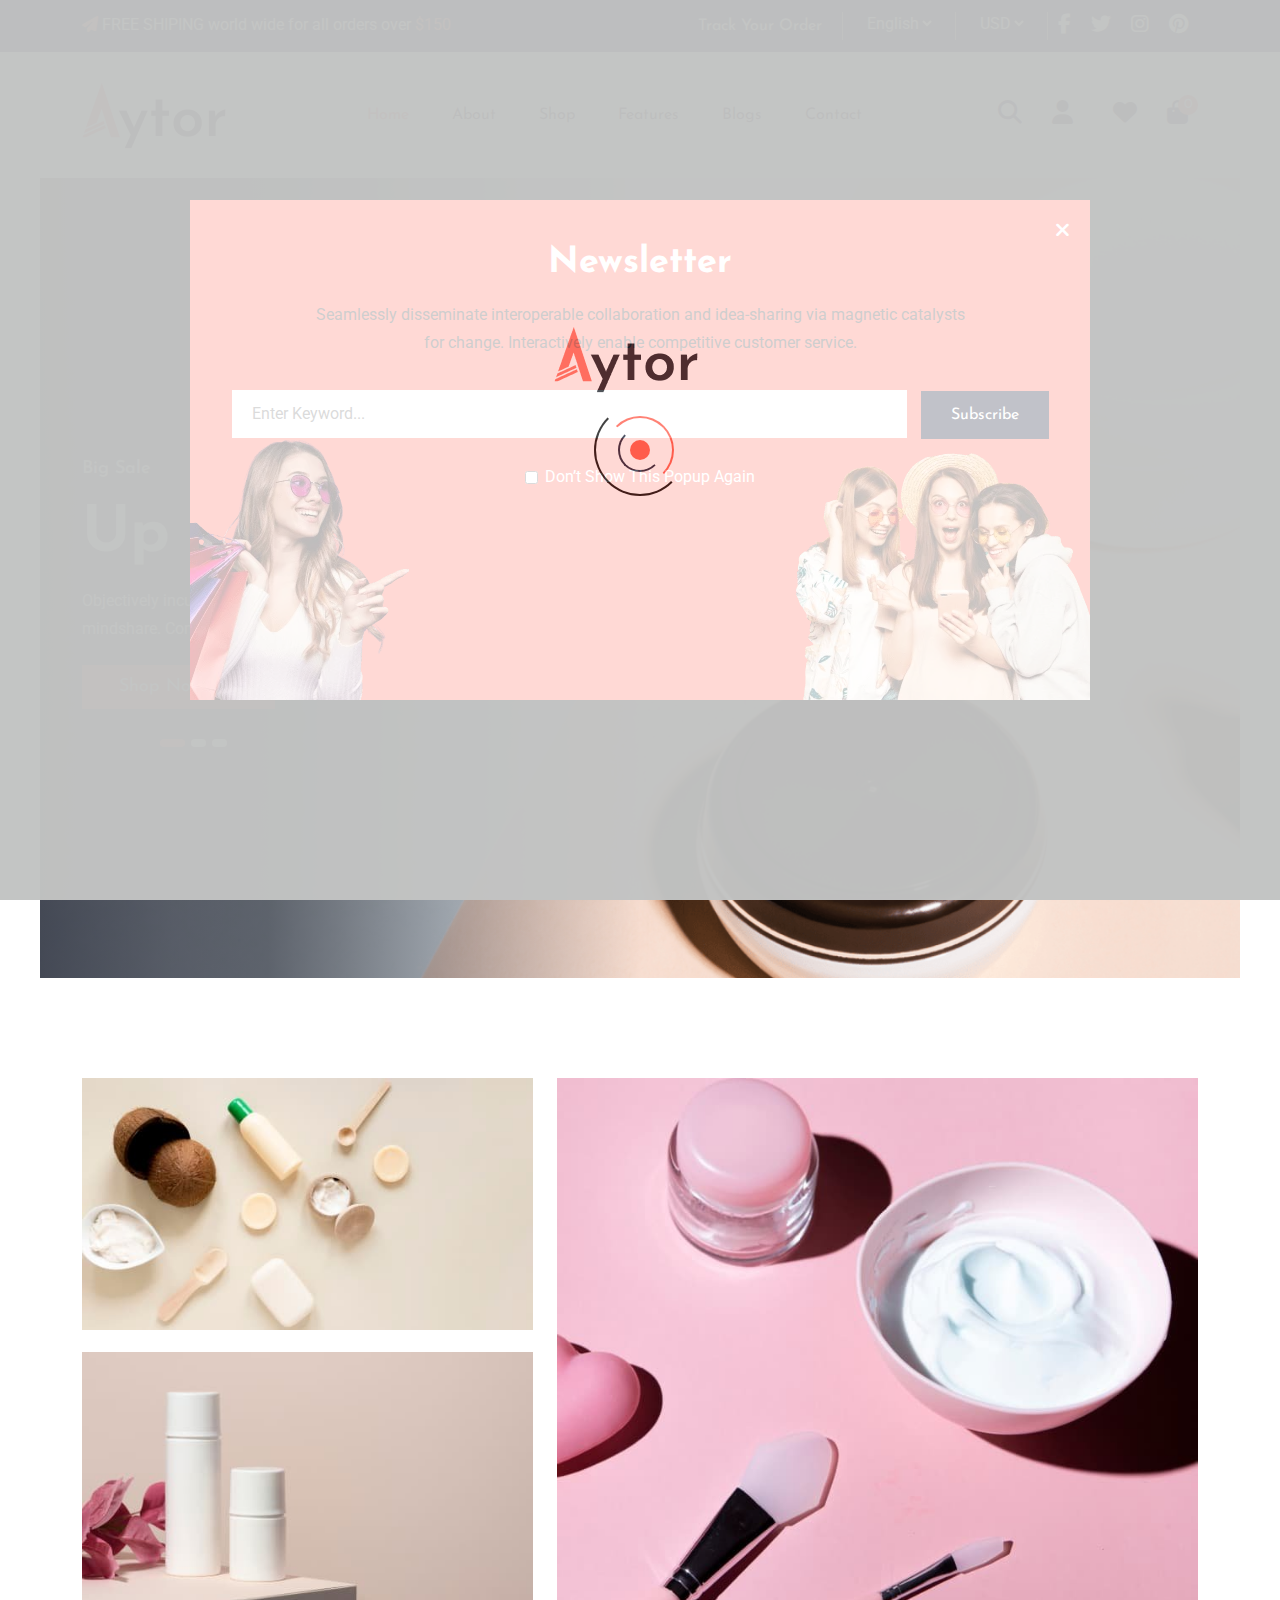
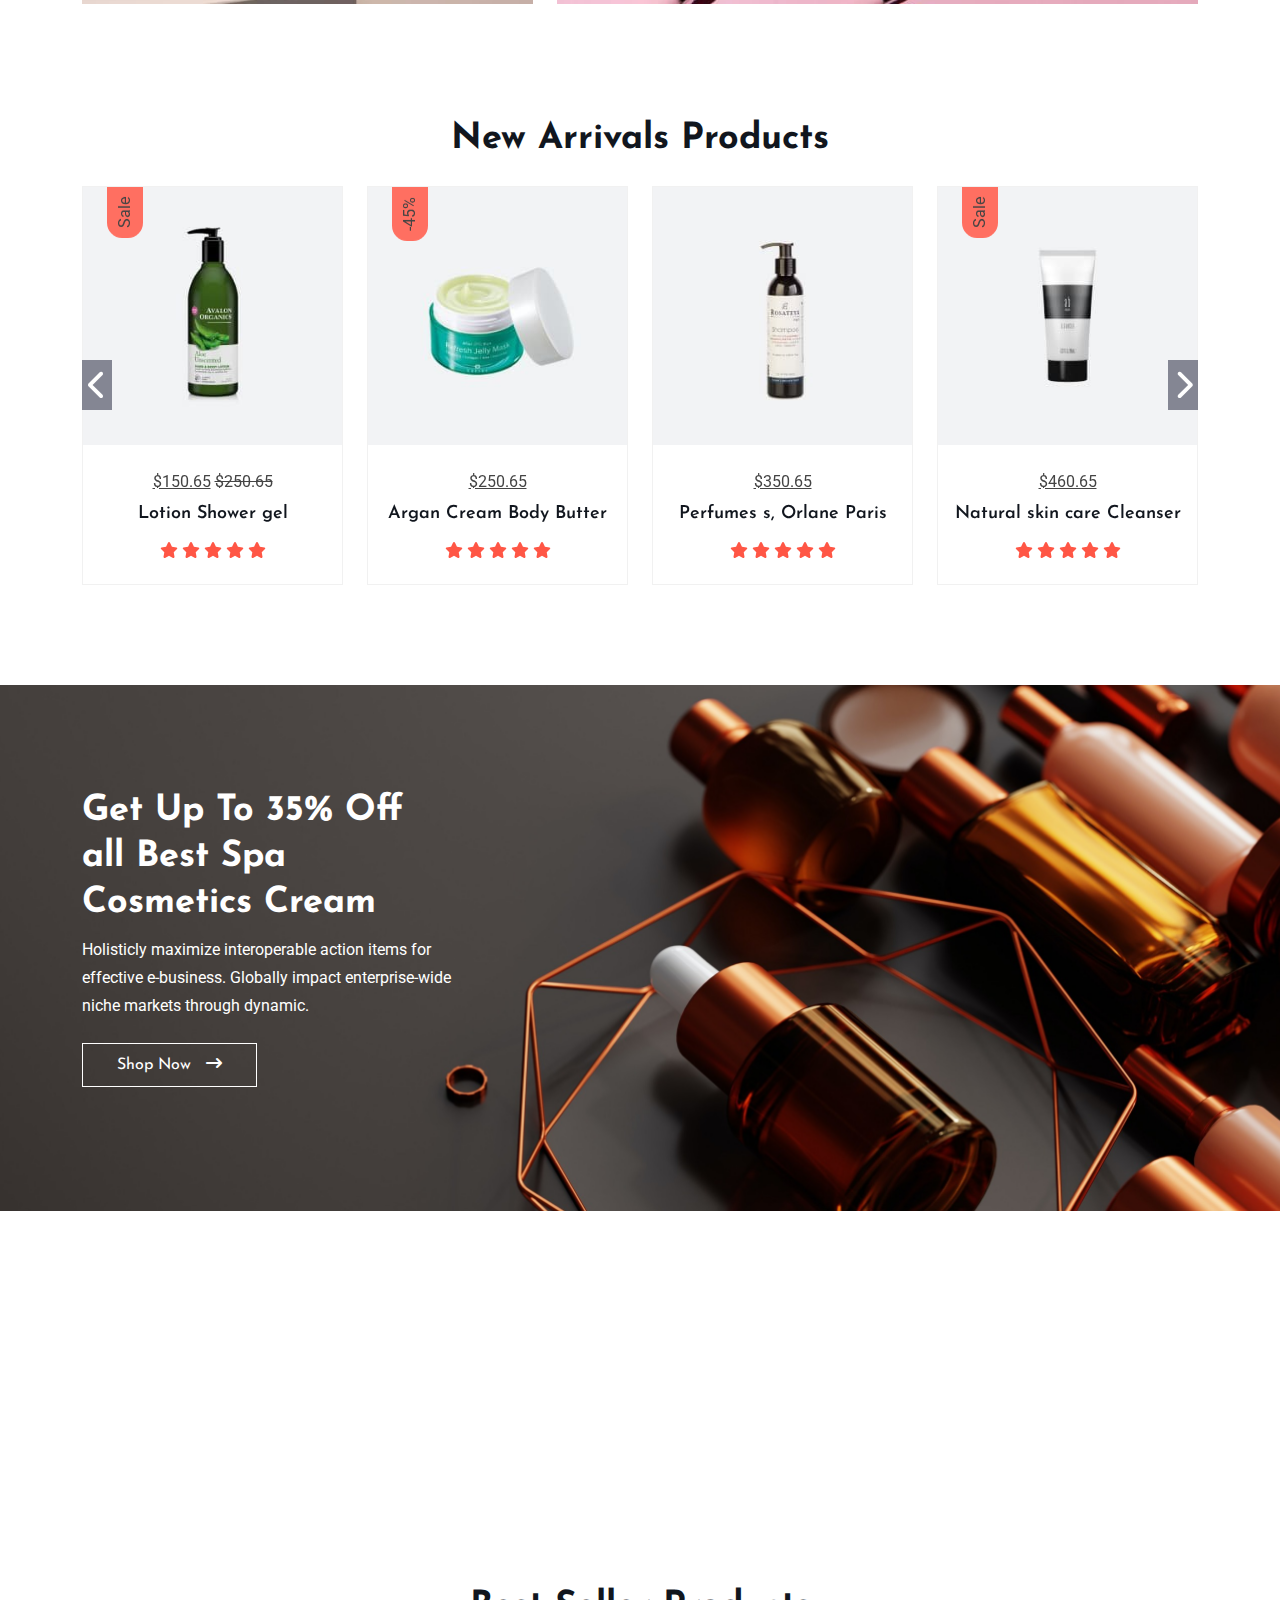
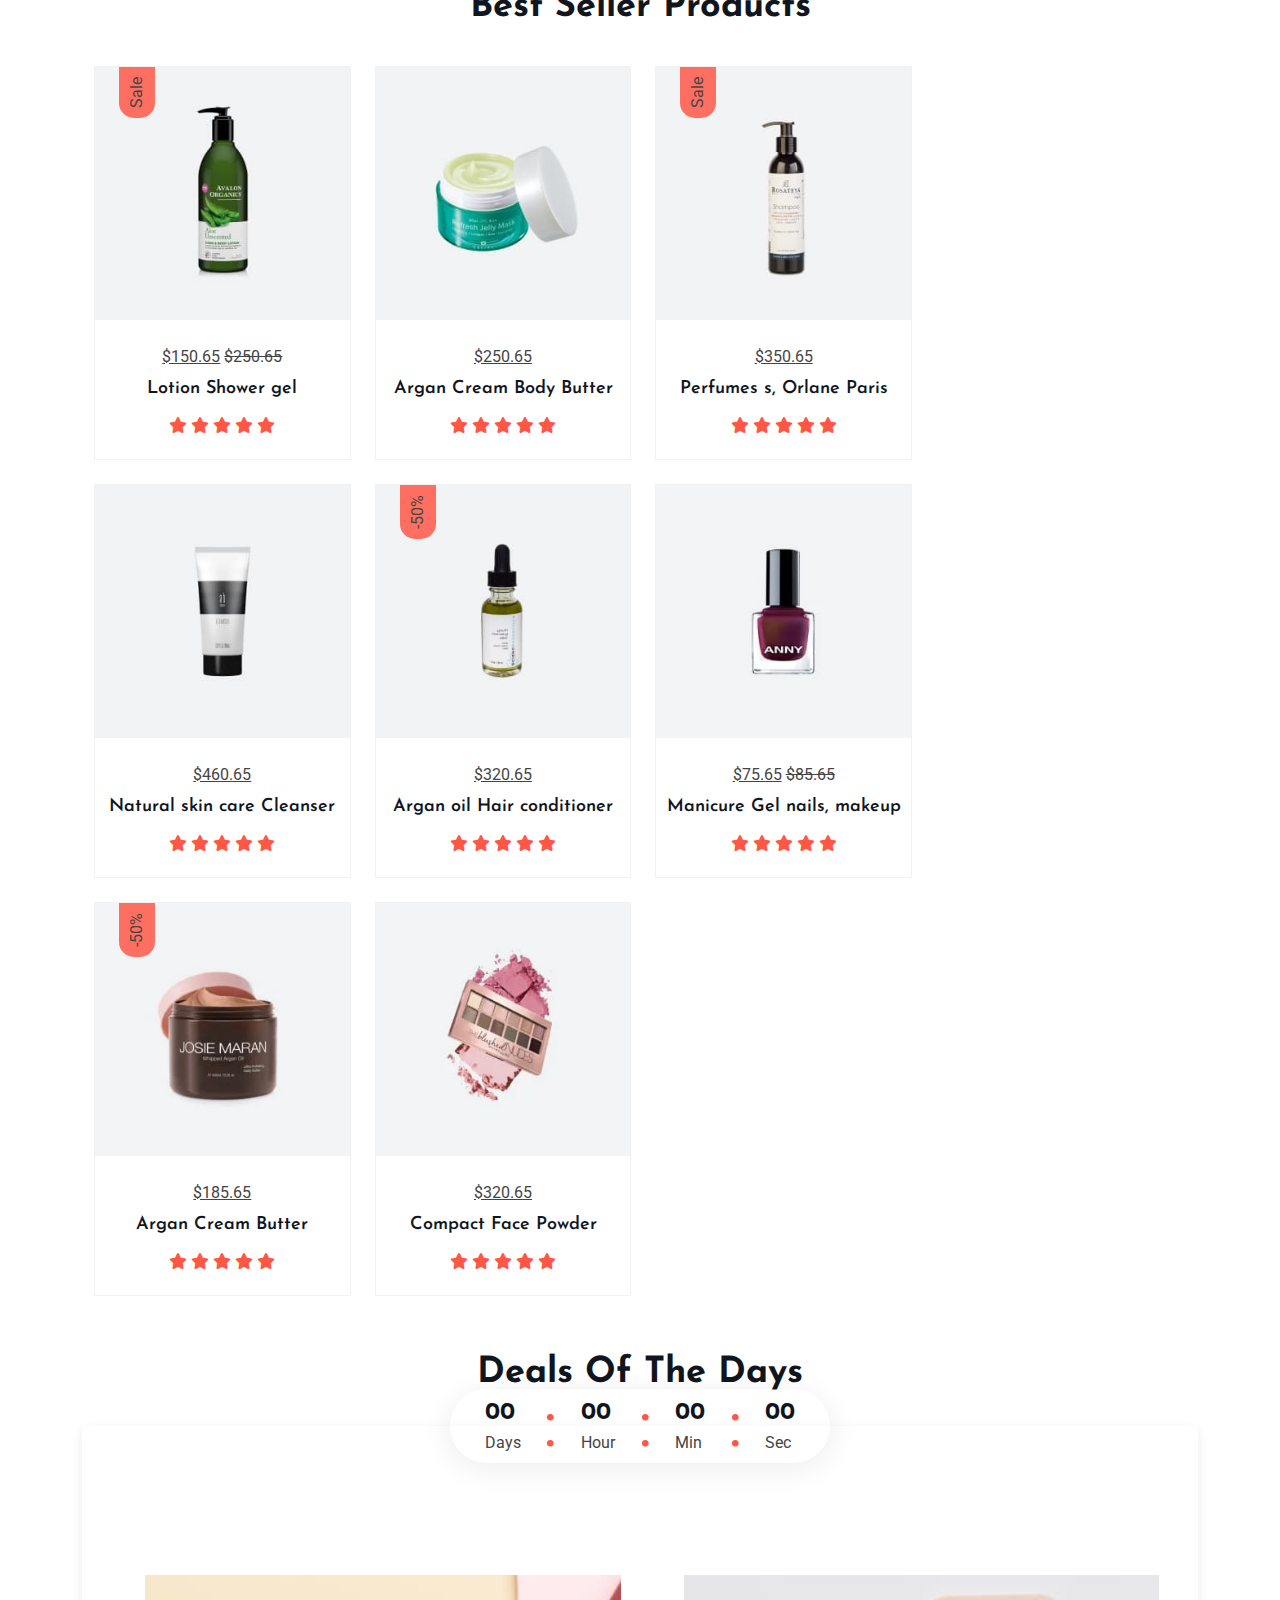
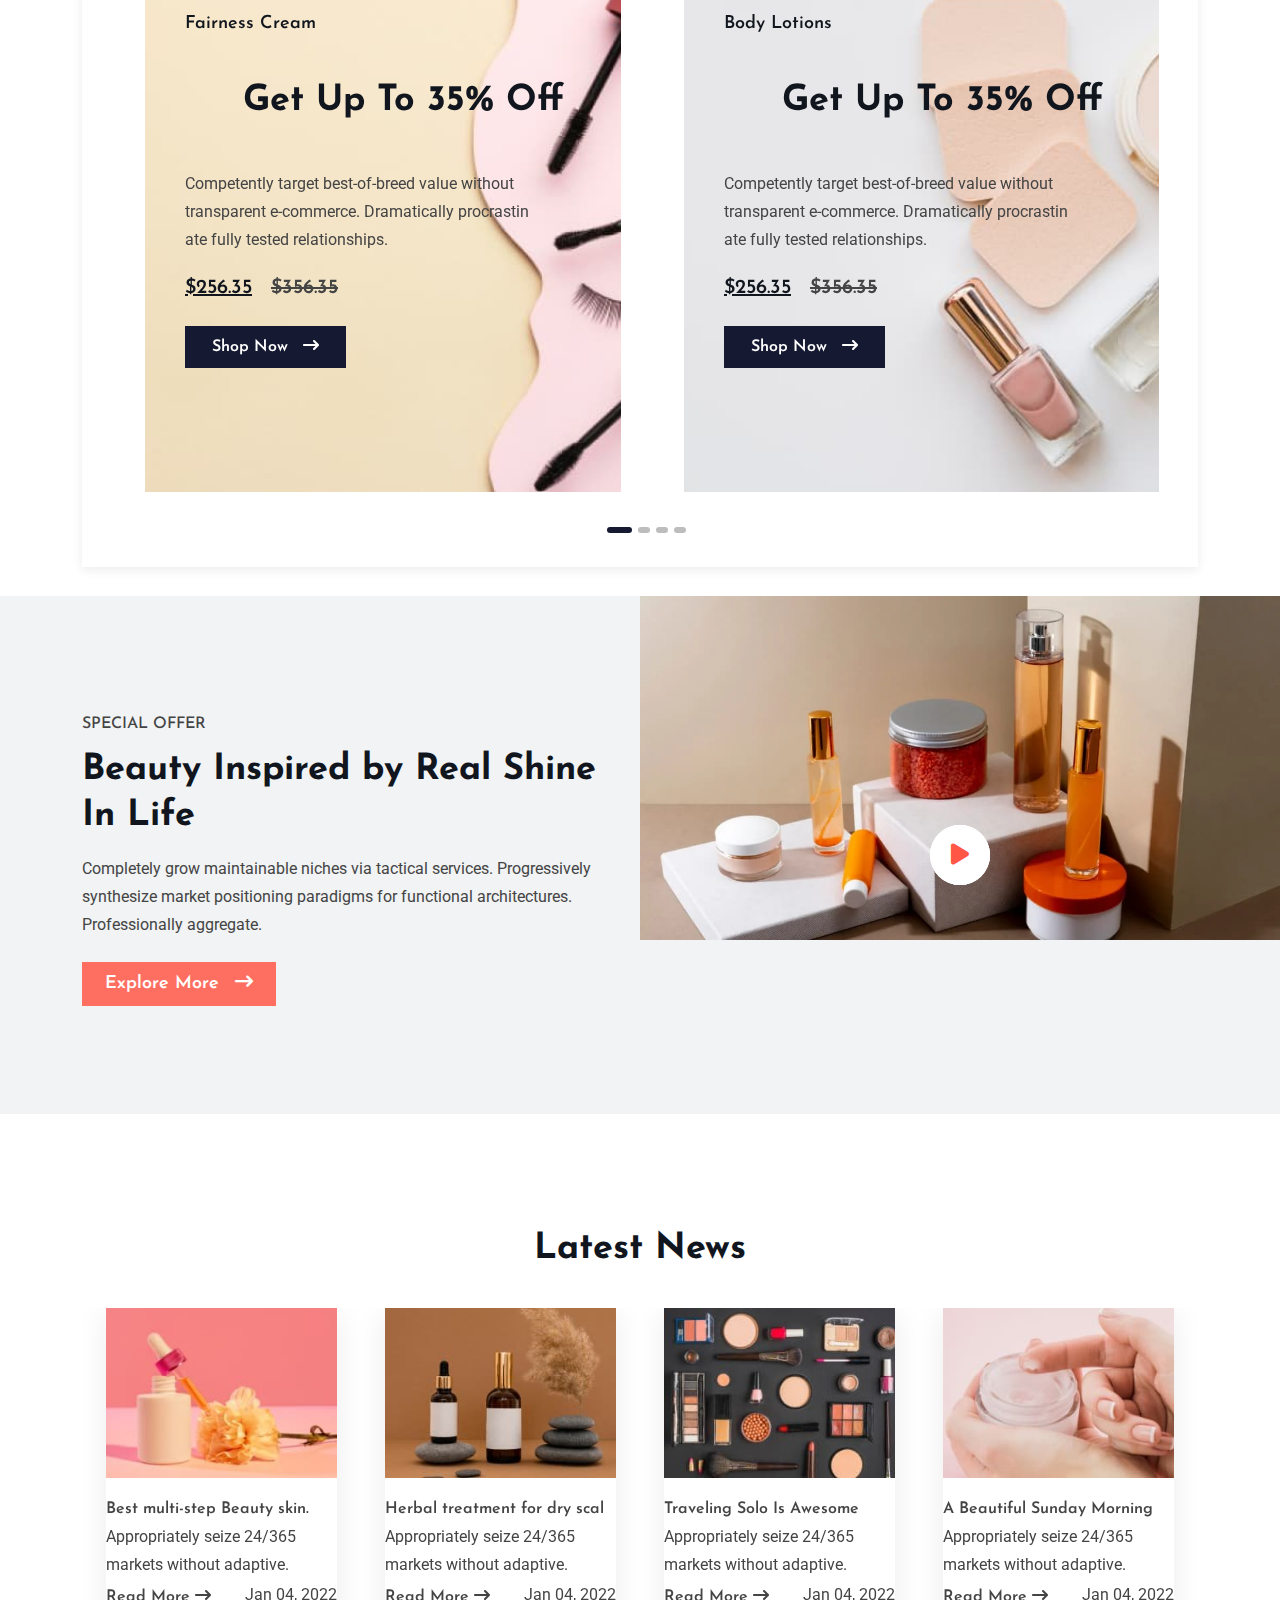
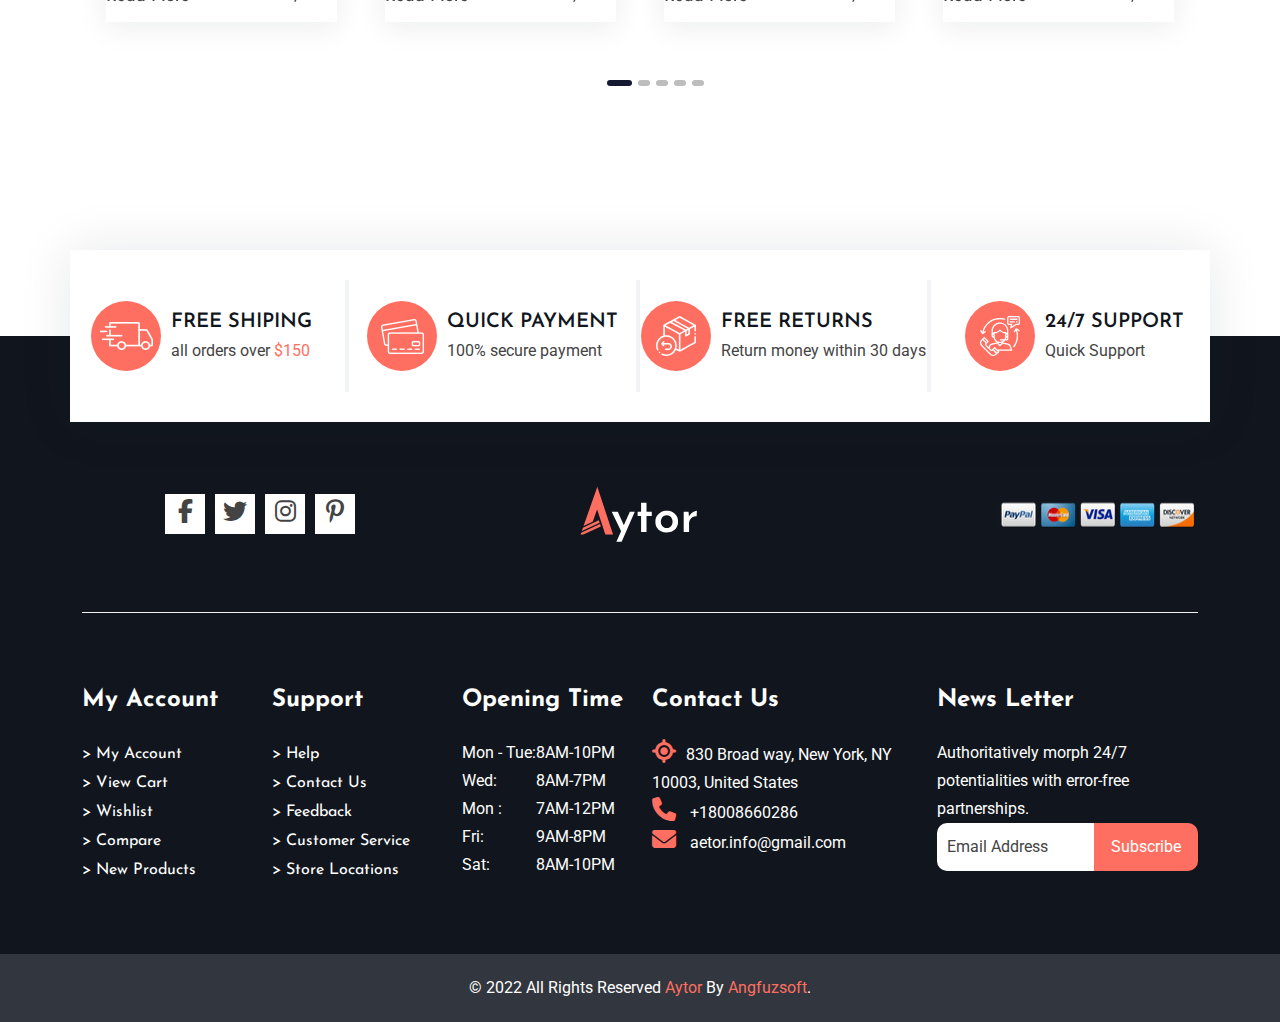
<file: index.html>
<!DOCTYPE html>
<html lang="en">
<head>
    <meta charset="UTF-8">
    <meta name="viewport" content="width=device-width, initial-scale=1.0">
    <title>Home </title>
    <meta name="title" content="">
    <meta name="keywords" content="">
    <!-- Favicon  -->
    <link rel="apple-touch-icon" sizes="180x180" href="./assets/images/apple-touch-icon.png">
    <link rel="icon" type="image/png" sizes="32x32" href="./assets/images/favicon-32x32.png">
    <link rel="icon" type="image/png" sizes="16x16" href="./assets/images/favicon-16x16.png">
    <link rel="manifest" href="/site.webmanifest">
    <link rel="mask-icon" href="/safari-pinned-tab.svg" color="#5bbad5">
    <meta name="msapplication-TileColor" content="#da532c">
    <meta name="theme-color" content="#ffffff">

    <!-- Google Font link -->
    <link rel="preconnect" href="https://fonts.googleapis.com">
    <link rel="preconnect" href="https://fonts.gstatic.com" crossorigin>
    <link href="https://fonts.googleapis.com/css2?family=Josefin+Sans:ital,wght@0,100..700;1,100..700&family=Roboto&display=swap" rel="stylesheet">
    <!-- Bootstrap Css link -->
    <link rel="stylesheet" href="./assets/vendors/css/bootstrap.min.css">
    <!-- Fonts Css Link -->
    <link rel="stylesheet" href="./assets/vendors/css/fonts.min.css">
    <!-- Slick css Link -->
    <link rel="stylesheet" href="./assets/vendors/css/slick.css">
    <!-- Venobox Css LInk -->
    <link rel="stylesheet" href="./assets/vendors/css/venobox.min.css">
    <!-- Reset Css link -->
    <link rel="stylesheet" href="./assets/css/reset.css">
    <!-- main css link -->
    <link rel="stylesheet" href="./assets/css/style.css">
    <!-- Responsive css link -->
    <link rel="stylesheet" href="./assets/css/responsive.css">
</head>
<body>

<!----------------------- LOADER SECTION START ----------------------->
<section id="loader">
    <div class="container">
        <div class="center">
            <div class="large">
                <div class="medium">
                    <div class="small">
                         <div class="dot">  </div>
                    </div>
                </div>
            </div>
            <div class="load">
                 <img src="./assets/images/Logo.png" alt="">
            </div>
        </div>
    </div>
</section>
<!------------------------------- LOADER SECTION END ------------------------------->

 <!----------------------- Loader popup Banner section start ----------------------->
 <section id="popup_banner">
    <div class="container">
       <div class="popup_banner">
        <div class="popup_info">
            <h1>Newsletter</h1>
            <p >Seamlessly disseminate interoperable collaboration and idea-sharing via magnetic catalysts for change. Interactively enable competitive customer service.</p>
            <form action="#">
                <input class="keyword" type="search" name="" id="" placeholder="Enter Keyword...">
                <a href="#" type="submit">Subscribe</a> <br>
                <div class="box d-flex justify-content-center align-items-center">
                    <input type="checkbox" name="" id="">
                    <span>Don’t Show This Popup Again</span>
                </div>
            </form>
            <i class="fa-solid fa-xmark" id="popup_wrong_btn"></i>
            <div class="loader_img">
                <img src="./assets/images/Loader Popup/popup-banner-1.webp" alt="" class="img-fluid">
               </div>
        </div>
       </div>
    </div>

 </section>

 <!----------------------- Loader popup Banner section end ----------------------->


<!------------------------------- HEADER AREA START ------------------------------->
<header id="header">
       <!-- TOP BAR START -->
          <section id="top-bar">
            <div class="container">
                <div class="row">
                    <div class="top-bar-left col-6">
                        <p>
                            <i class="fa-solid fa-paper-plane"></i>
                            <span>FREE SHIPING</span> world wide for all orders over <span>$150</span>
                        </p>
                    </div>
                    <div class="top-bar-right col-6 d-flex justify-content-end align-items-center">
                        <ul class="d-flex">
                            <li><a href="#">Track Your Order</a></li>
                            <li>
                                <select name="" id="">
                                    <option value="">English</option>
                                    <option value="">Bangla</option>
                                </select>
                            </li>
                            <li>
                                <select name="" id="">
                                    <option value="">USD</option>
                                    <option value="">BDT</option>
                                </select>
                            </li>
                        </ul>
                        <ul class="social-icon d-flex">
                            <li><a href="#" target="_blank"><i class="fa-brands fa-facebook-f"></i></a></li>
                            <li><a href="#" target="_blank"><i class="fa-brands fa-twitter"></i></a></li>
                            <li><a href="#" target="_blank"><i class="fa-brands fa-instagram"></i></a></li>
                            <li><a href="#" target="_blank"><i class="fa-brands fa-pinterest"></i></a></li>
                        </ul>
                    </div>
                </div>
            </div>
          </section>
       <!-- TOP BAR END -->
       <!-- NAV SECTION START -->
          <nav id="nav" class="navbar navbar-expand-lg">
            <div class="container">
              <a href="index.html">
                <img src="assets/images/Logo.png" alt="" class="img-fluid">
              </a>
              <button class="navbar-toggler" data-bs-toggle="collapse" data-bs-target="#primary-nav">
                    <span class="navbar-toggler-icon"></span>
              </button>
              <div class="collapse navbar-collapse text-center mb-4 mb-lg-0 text-lg-start" id="primary-nav" >
                    <ul class="navbar-nav mx-auto">
                        <li class="active" ><a href="index.html" target="_blank">Home</a></li>
                        <li><a  href="about.html" target="_blank">About</a></li>
                        <li><a href="shop.html" target="_blank">Shop</a></li>
                        <li><a href="features.html" target="_blank">Features</a></li>
                        <li><a href="blog.html" target="_blank">Blogs</a></li>
                        <li><a href="contact.html" target="_blank">Contact</a></li>
                    </ul>
                    <ul class="header_icon d-flex  justify-content-center text-lg-start">
                        <li><button><i class="fa-solid fa-search" id="search"></i></button></li>
                        <li><button><a href="shop.html" target="_blank"><i class="fa-solid fa-user"></i></a></button></li>
                        <li><button><a href="wishlist.html"><i class="fa-solid fa-heart"></i></a></button></li>
                        <li>
                            <button>
                                <i class="fa-solid fa-shopping-bag" id="card_btn"></i>
                                <span>0</span>
                            </button>
                        </li>
                    </ul>
                    <!-- search box -->
                    <div class="search_box">
                        <input type="search" name="" id="" placeholder="Search Here...."> 
                        <button type="submit" class="search_icon"><i class="fa-solid fa-search" ></i></button>
                        <i class="fa-regular fa-circle-xmark" id="wrong"></i>
                    </div>
                    <!-- Card BOX  -->
                    <div id="card_box">
                        <div class="card">
                            <i class="fa-regular fa-circle-xmark" id="wrong2"></i>
                            <h1>Shopping Card</h1>
                            <div class="box">

                                <img src="assets/images/Add_card/add_card 1.jpg" alt="" class="img-fluid">
                                <div class="text">
                                    <h4>Apple Smart Watch</h4>
                                    <span>1 x $130.00</span>
                                </div>
                                <i class="fa-solid fa-trash trash_box"></i>
                            </div>
                            <div class="box">
                                <img src="assets/images/Add_card/add_card 2.jpg" alt="" class="img-fluid">
                                <div class="text">
                                    <h4>Nike Sports Shoes</h4>
                                    <span>1 x $130.00</span>
                                </div>
                                <i class="fa-solid fa-trash trash_box"></i>
                            </div>
                            <div class="box">
                                <img src="assets/images/Add_card/add_card 3.jpg" alt="" class="img-fluid">
                                <div class="text">
                                    <h4>Jacket Hoodie</h4>
                                    <span>1 x $130.00</span>
                                </div>
                                <i class="fa-solid fa-trash trash_box"></i>
                            </div>
                             <h5>Subtotal: $130.00</h5>
                            <div class="div">
                            <a href="cart.html"><button>View Cart</button></a>
                            <a href="chackout.html"><button>Checkout</button></a>
                            </div>
                        </div>
                    </div>
              </div>
            </div>
          </nav>
       <!-- NAV SECTION END -->
       </header>
<!------------------------------- HEADER AREA END--------------------------------->
<!------------------------------- HERO AREA SECTION START ------------------------------->
   <section id="hero">
     <div class="hero_area">
        <div class="hero_slider d-flex align-items-center" style="background-image: url(./assets/images/Hero_banner/img\ 1.png);">
            <div class="container">
               <div id="hero_area">
                <div class="row">
                    <div class="col-lg-5 col-md-10">
                    <h3>Big Sale</h3>
                    <h1>Up To 35% Off</h1>
                    <p>Objectively incubate enabled innovation through leveraged
                    mindshare. Competently.</p>
                    <a href="shop.html">Shop Now <i class="fa-solid fa-long-arrow-alt-right"></i></a> 
                    </div>
               </div>
               </div>
            </div>
        </div>
        <div class="hero_slider d-flex align-items-center" style="background-image: url(./assets/images/Hero_banner/img\ 2.png);">
            <div class="container">
                <div class="row ">
                    <div class="col-lg-8 col-md-10 ">
                        <h3>Mega Sale</h3>
                        <h1> On Beauty Products
                         Flat </h1>
                        <p>Objectively incubate enabled innovation through leveraged
                         mindshare. Competently.</p>
                        <a href="#">Shop Now <i class="fa-solid fa-long-arrow-alt-right"></i></a> 
                    </div>
                </div>
            </div>
        </div>
        <div class="hero_slider d-flex align-items-center" style="background-image: url(./assets/images/Hero_banner/img\ 3.png);">
            <div class="container">
                <div class="row">
                    <div class="col-lg-8 col-md-10">

                    <h3>Mega Sale</h3>
                   <h1>Cream ForShine Your Skin</h1>
                   <p>Objectively incubate enabled innovation through leveraged mindshare. Competently.</p>
                   <a href="shop.html" id="shop_btn">Shop Now <i class="fa-solid fa-long-arrow-alt-right"></i></a> 
                    </div>
                   </div>

            </div>
        </div>
     </div>
   </section>
<!------------------------------- HERO AREA SECTION END ------------------------------->

<!------------------------------- Feature section start ------------------------------->
<section id="feature">
    <div class="container">
        <div class="row">
            <div class="col-xl-5 d-flex col-md-12 d-md-flex justify-content-between flex-column">
                <div class="feature_card">
                    <img src="./assets/images/Feauter product/img 1.jpg" alt=""  class="img-fluid">
                    <div class="overlay d-flex justify-content-center align-items-center flex-column">
                        <h3>Beauty Cream</h3>
                        <a href="shop.html">Shop Now <i class="fa-solid fa-long-arrow-alt-right"></i></a>
                    </div>
                </div>
                <div class="feature_card">
                    <img src="./assets/images/Feauter product/img 2.jpg" alt="" class="img-fluid">
                    <div class="overlay d-flex justify-content-center align-items-center flex-column">
                        <h3>Beauty Cream</h3>
                        <a href="shop.html">Shop Now <i class="fa-solid fa-long-arrow-alt-right"></i></a>
                    </div>
                </div>
            </div>
            <div class="col-xl-7 col-md-12">
                <div class="feature_card">
                    <img src="./assets/images/Feauter product/img 3.jpg" alt="" class="img-fluid">
                    <div class="overlay d-flex justify-content-center align-items-center flex-column">
                        <h3>Beauty Cream</h3>
                        <a href="shop.html">Shop Now <i class="fa-solid fa-long-arrow-alt-right"></i></a>
                    </div>
                </div>

            </div>
        </div>
    </div>
</section>
<!------------------------------- Feature section end ------------------------------->


 <!------------------------------- Arrivals Products Section Start ------------------------------->
 <section id="arrival_product">
    <div class="container">
        <h1>New Arrivals Products</h1>
        <div class=" arrivals_slider">
            <div class="product_card  ">
                <div class="product_card_thumb">
                    <img src="./assets/images/Arrival Product/img 1.jpg" alt="" class="img-fluid">
                    <a  class="my-image-links" data-gall="gallery01" href="./assets/images/Arrival Product/img 2.jpg"><img src="./assets/images/Arrival Product/img 2.jpg" alt="" class="img-fluid"></a>
                </div>
                <div class="product_card_info">
                    <p>
                        <ins>$150.65</ins>
                        <del>$250.65</del>
                    </p>
                    <h4>Lotion Shower gel</h4>
                    <i class="fa-solid fa-star"></i>
                    <i class="fa-solid fa-star"></i>
                    <i class="fa-solid fa-star"></i>
                    <i class="fa-solid fa-star"></i>
                    <i class="fa-solid fa-star"></i>
                </div>
                <div class="product_card_action">
                    <ul>
                        <li><a data-bs-toggle="tooltip" data-bs-placement="left" data-bs-title="Add To Card" href="cart.html"><i class="fa-solid fa-cart-plus"></i></a></li>
                        <li><a data-bs-toggle="tooltip" data-bs-placement="left" data-bs-title="Add To  Wishlist" href="wishlist.html"><i class="fa-solid fa-heart"></i></a></li>
                        <li><a data-bs-toggle="tooltip" data-bs-placement="left" data-bs-title="Add To Quick View" href="#"><i class="fa-solid fa-eye"></i></a></li>
                        <li><a data-bs-toggle="tooltip" data-bs-placement="left" data-bs-title="Add To Compare" href="compare.html"><i class="fa-solid fa-signal"></i></a></li>
                    </ul>
                </div>
                <div class="product_card_bach">
                    <p>Sale</p>
                </div>
            </div>
            <div class="product_card  ">
                <div class="product_card_thumb">
                    <img src="./assets/images/Arrival Product/img 3.jpg" alt="" class="img-fluid">
                    <a class="my-image-links" data-gall="gallery01" href="./assets/images/Arrival Product/img 4.jpg"><img src="./assets/images/Arrival Product/img 4.jpg" alt="" class="img-fluid"></a>
                </div>
                <div class="product_card_info">
                    <p>
                        <ins>$250.65</ins>
                    </p>
                    <h4>Argan Cream Body Butter</h4>
                    <i class="fa-solid fa-star"></i>
                    <i class="fa-solid fa-star"></i>
                    <i class="fa-solid fa-star"></i>
                    <i class="fa-solid fa-star"></i>
                    <i class="fa-solid fa-star"></i>
                </div>
                <div class="product_card_action">
                    <ul>
                        <ul>
                            <li><a data-bs-toggle="tooltip" data-bs-placement="left" data-bs-title="Add To Card" href="cart.html"><i class="fa-solid fa-cart-plus"></i></a></li>
                            <li><a data-bs-toggle="tooltip" data-bs-placement="left" data-bs-title="Add To  Wishlist" href="wishlist.html"><i class="fa-solid fa-heart"></i></a></li>
                            <li><a data-bs-toggle="tooltip" data-bs-placement="left" data-bs-title="Add To Quick View" href="#"><i class="fa-solid fa-eye"></i></a></li>
                            <li><a data-bs-toggle="tooltip" data-bs-placement="left" data-bs-title="Add To Compare" href="compare.html"><i class="fa-solid fa-signal"></i></a></li>
                        </ul>
                    </ul>
                </div>
                <div class="product_card_bach">
                    <p>-45%</p>
                </div>
            </div>
            <div class="product_card  ">
                <div class="product_card_thumb">
                    <img src="./assets/images/Arrival Product/img 9.jpg" alt="" class="img-fluid">
                    <a class="my-image-links" data-gall="gallery01" href="./assets/images/Arrival Product/img 10.jpg"><img src="./assets/images/Arrival Product/img 10.jpg" alt="" class="img-fluid"></a>
                </div>
                <div class="product_card_info">
                    <p>
                        <ins>$350.65</ins>
                        <del></del>
                    </p>
                    <h4>Perfumes s, Orlane Paris</h4>
                    <i class="fa-solid fa-star"></i>
                    <i class="fa-solid fa-star"></i>
                    <i class="fa-solid fa-star"></i>
                    <i class="fa-solid fa-star"></i>
                    <i class="fa-solid fa-star"></i>
                </div>
                <div class="product_card_action">
                    <ul>
                        <ul>
                            <li><a data-bs-toggle="tooltip" data-bs-placement="left" data-bs-title="Add To Card" href="cart.html"><i class="fa-solid fa-cart-plus"></i></a></li>
                            <li><a data-bs-toggle="tooltip" data-bs-placement="left" data-bs-title="Add To  Wishlist" href="wishlist.html"><i class="fa-solid fa-heart"></i></a></li>
                            <li><a data-bs-toggle="tooltip" data-bs-placement="left" data-bs-title="Add To Quick View" href="#"><i class="fa-solid fa-eye"></i></a></li>
                            <li><a data-bs-toggle="tooltip" data-bs-placement="left" data-bs-title="Add To Compare" href="compare.html"><i class="fa-solid fa-signal"></i></a></li>
                        </ul>
                    </ul>
                </div>
                <!-- <div class="product_card_bach">
                    <p>Sale</p>
                </div> -->
            </div>
            <div class="product_card  ">
                <div class="product_card_thumb">
                    <img src="./assets/images/Arrival Product/img 5.jpg" alt="" class="img-fluid">
                    <a class="my-image-links" data-gall="gallery01" href="./assets/images/Arrival Product/img 6.jpg"><img src="./assets/images/Arrival Product/img 6.jpg" alt="" class="img-fluid"></a>
                </div>
                <div class="product_card_info">
                    <p>
                        <ins>$460.65</ins>
                        <!-- <del>$250.65</del> -->
                    </p>
                    <h4>Natural skin care Cleanser</h4>
                    <i class="fa-solid fa-star"></i>
                    <i class="fa-solid fa-star"></i>
                    <i class="fa-solid fa-star"></i>
                    <i class="fa-solid fa-star"></i>
                    <i class="fa-solid fa-star"></i>
                </div>
                <div class="product_card_action">
                    <ul>
                        <ul>
                            <li><a data-bs-toggle="tooltip" data-bs-placement="left" data-bs-title="Add To Card" href="cart.html"><i class="fa-solid fa-cart-plus"></i></a></li>
                            <li><a data-bs-toggle="tooltip" data-bs-placement="left" data-bs-title="Add To  Wishlist" href="wishlist.html"><i class="fa-solid fa-heart"></i></a></li>
                            <li><a data-bs-toggle="tooltip" data-bs-placement="left" data-bs-title="Add To Quick View" href="#"><i class="fa-solid fa-eye"></i></a></li>
                            <li><a data-bs-toggle="tooltip" data-bs-placement="left" data-bs-title="Add To Compare" href="compare.html"><i class="fa-solid fa-signal"></i></a></li>
                        </ul>
                    </ul>
                </div>
                <div class="product_card_bach">
                    <p>Sale</p>
                </div>
            </div>
            <div class="product_card  ">
                <div class="product_card_thumb">
                    <img src="./assets/images/Arrival Product/img 7.jpg" alt="" class="img-fluid">
                    <a class="my-image-links" data-gall="gallery01" href="./assets/images/Arrival Product/img 8.jpg"><img src="./assets/images/Arrival Product/img 8.jpg" alt="" class="img-fluid"></a>
                </div>
                <div class="product_card_info">
                    <p>
                        <ins>$320.65</ins>
                        <!-- <del>$250.65</del> -->
                    </p>
                    <h4>Argan oil Hair conditioner</h4>
                    <i class="fa-solid fa-star"></i>
                    <i class="fa-solid fa-star"></i>
                    <i class="fa-solid fa-star"></i>
                    <i class="fa-solid fa-star"></i>
                    <i class="fa-solid fa-star"></i>
                </div>
                <div class="product_card_action">
                    <ul>
                        <ul>
                            <li><a data-bs-toggle="tooltip" data-bs-placement="left" data-bs-title="Add To Card" href="cart.html"><i class="fa-solid fa-cart-plus"></i></a></li>
                            <li><a data-bs-toggle="tooltip" data-bs-placement="left" data-bs-title="Add To  Wishlist" href="wishlist.html"><i class="fa-solid fa-heart"></i></a></li>
                            <li><a data-bs-toggle="tooltip" data-bs-placement="left" data-bs-title="Add To Quick View" href="#"><i class="fa-solid fa-eye"></i></a></li>
                            <li><a data-bs-toggle="tooltip" data-bs-placement="left" data-bs-title="Add To Compare" href="compare.html"><i class="fa-solid fa-signal"></i></a></li>
                        </ul>
                    </ul>
                </div>
                <div class="product_card_bach">
                    <p>-50%</p>
                </div>
            </div>
        </div>
    </div>
 </section>
 <!------------------------------- Arrivals Products Section End ------------------------------->
   


 <!------------------------------ Discount Banner section start ------------------------------->
 <section id="discount_banner">
    <div class="discount">
        <div class="container ">
            <div class="banner_info ">
                <h1 class="col-xl-4 col-md-6">
                    Get Up To 35% Off all
                    Best Spa Cosmetics
                    Cream
                </h1>
                <p class="col-xl-4 col-md-6">Holisticly maximize interoperable action items for effective e-business. Globally impact enterprise-wide niche markets through dynamic.</p>
                <a href="shop.html">Shop Now <i class="fa-solid fa-long-arrow-right"></i></a>
            </div>
        </div>
    </div>
 </section>
 <!------------------------------- Discount Banner section end ------------------------------->



<!------------------------------- SELLER PRODUCT SECTION START ------------------------------->
<section id="seller_product">
    <div class="container">
        <h1>Best Seller Products</h1>
        <div class="">
            <div class="seller_product">
                <div class="product_card">
                    <div class="product_card_thumb">
                        <img src="./assets/images/Arrival Product/img 1.jpg" alt="" class="img-fluid">
                        <img src="./assets/images/Arrival Product/img 2.jpg" alt="" class="img-fluid">
                    </div>
                    <div class="product_card_info">
                        <p>
                            <ins>$150.65</ins>
                            <del>$250.65</del>
                        </p>
                        <h4>Lotion Shower gel</h4>
                        <i class="fa-solid fa-star"></i>
                        <i class="fa-solid fa-star"></i>
                        <i class="fa-solid fa-star"></i>
                        <i class="fa-solid fa-star"></i>
                        <i class="fa-solid fa-star"></i>
                    </div>
                    <div class="product_card_action">
                        <ul>
                            <li><a data-bs-toggle="tooltip" data-bs-placement="left" data-bs-title="Add To Card" href="cart.html"><i class="fa-solid fa-cart-plus"></i></a></li>
                            <li><a data-bs-toggle="tooltip" data-bs-placement="left" data-bs-title="Add To  Wishlist" href="wishlist.html"><i class="fa-solid fa-heart"></i></a></li>
                            <li><a data-bs-toggle="tooltip" data-bs-placement="left" data-bs-title="Add To Quick View" href="#"><i class="fa-solid fa-eye"></i></a></li>
                            <li><a data-bs-toggle="tooltip" data-bs-placement="left" data-bs-title="Add To Compare" href="compare.html"><i class="fa-solid fa-signal"></i></a></li>
                        </ul>
                    </div>
                    <div class="product_card_bach">
                        <p>Sale</p>
                    </div>
                </div>
                <div class="product_card ">
                    <div class="product_card_thumb">
                        <img src="./assets/images/Arrival Product/img 3.jpg" alt="" class="img-fluid">
                        <img src="./assets/images/Arrival Product/img 4.jpg" alt="" class="img-fluid">
                    </div>
                    <div class="product_card_info">
                        <p>
                            <ins>$250.65</ins>
                        </p>
                        <h4>Argan Cream Body Butter</h4>
                        <i class="fa-solid fa-star"></i>
                        <i class="fa-solid fa-star"></i>
                        <i class="fa-solid fa-star"></i>
                        <i class="fa-solid fa-star"></i>
                        <i class="fa-solid fa-star"></i>
                    </div>
                    <div class="product_card_action">
                        <ul>
                            <li><a data-bs-toggle="tooltip" data-bs-placement="left" data-bs-title="Add To Card" href="cart.html"><i class="fa-solid fa-cart-plus"></i></a></li>
                            <li><a data-bs-toggle="tooltip" data-bs-placement="left" data-bs-title="Add To  Wishlist" href="wishlist.html"><i class="fa-solid fa-heart"></i></a></li>
                            <li><a data-bs-toggle="tooltip" data-bs-placement="left" data-bs-title="Add To Quick View" href="#"><i class="fa-solid fa-eye"></i></a></li>
                            <li><a data-bs-toggle="tooltip" data-bs-placement="left" data-bs-title="Add To Compare" href="compare.html"><i class="fa-solid fa-signal"></i></a></li>
                        </ul>
                    </div>
                    <!-- <div class="product_card_bach">
                        <p>-45%</p>
                    </div> -->
                </div>
                <div class="product_card ">
                    <div class="product_card_thumb">
                        <img src="./assets/images/Arrival Product/img 9.jpg" alt="" class="img-fluid">
                        <img src="./assets/images/Arrival Product/img 10.jpg" alt="" class="img-fluid">
                    </div>
                    <div class="product_card_info">
                        <p>
                            <ins>$350.65</ins>
                            <del></del>
                        </p>
                        <h4>Perfumes s, Orlane Paris</h4>
                        <i class="fa-solid fa-star"></i>
                        <i class="fa-solid fa-star"></i>
                        <i class="fa-solid fa-star"></i>
                        <i class="fa-solid fa-star"></i>
                        <i class="fa-solid fa-star"></i>
                    </div>
                    <div class="product_card_action">
                        <ul>
                            <li><a data-bs-toggle="tooltip" data-bs-placement="left" data-bs-title="Add To Card" href="cart.html"><i class="fa-solid fa-cart-plus"></i></a></li>
                            <li><a data-bs-toggle="tooltip" data-bs-placement="left" data-bs-title="Add To  Wishlist" href="wishlist.html"><i class="fa-solid fa-heart"></i></a></li>
                            <li><a data-bs-toggle="tooltip" data-bs-placement="left" data-bs-title="Add To Quick View" href="#"><i class="fa-solid fa-eye"></i></a></li>
                            <li><a data-bs-toggle="tooltip" data-bs-placement="left" data-bs-title="Add To Compare" href="compare.html"><i class="fa-solid fa-signal"></i></a></li>
                        </ul>
                    </div>
                    <div class="product_card_bach">
                        <p>Sale</p>
                    </div>
                </div>
                <div class="product_card ">
                    <div class="product_card_thumb">
                        <img src="./assets/images/Arrival Product/img 5.jpg" alt="" class="img-fluid">
                        <img src="./assets/images/Arrival Product/img 6.jpg" alt="" class="img-fluid">
                    </div>
                    <div class="product_card_info">
                        <p>
                            <ins>$460.65</ins>
                            <!-- <del>$250.65</del> -->
                        </p>
                        <h4>Natural skin care Cleanser</h4>
                        <i class="fa-solid fa-star"></i>
                        <i class="fa-solid fa-star"></i>
                        <i class="fa-solid fa-star"></i>
                        <i class="fa-solid fa-star"></i>
                        <i class="fa-solid fa-star"></i>
                    </div>
                    <div class="product_card_action">
                        <ul>
                            <li><a data-bs-toggle="tooltip" data-bs-placement="left" data-bs-title="Add To Card" href="cart.html"><i class="fa-solid fa-cart-plus"></i></a></li>
                            <li><a data-bs-toggle="tooltip" data-bs-placement="left" data-bs-title="Add To  Wishlist" href="wishlist.html"><i class="fa-solid fa-heart"></i></a></li>
                            <li><a data-bs-toggle="tooltip" data-bs-placement="left" data-bs-title="Add To Quick View" href="#"><i class="fa-solid fa-eye"></i></a></li>
                            <li><a data-bs-toggle="tooltip" data-bs-placement="left" data-bs-title="Add To Compare" href="compare.html"><i class="fa-solid fa-signal"></i></a></li>
                        </ul>
                    </div>
                    <!-- <div class="product_card_bach">
                        <p>Sale</p>
                    </div> -->
                </div>
                <div class="product_card ">
                    <div class="product_card_thumb">
                        <img src="./assets/images/Arrival Product/img 7.jpg" alt="" class="img-fluid">
                        <img src="./assets/images/Arrival Product/img 8.jpg" alt="" class="img-fluid">
                    </div>
                    <div class="product_card_info">
                        <p>
                            <ins>$320.65</ins>
                            <!-- <del>$250.65</del> -->
                        </p>
                        <h4>Argan oil Hair conditioner</h4>
                        <i class="fa-solid fa-star"></i>
                        <i class="fa-solid fa-star"></i>
                        <i class="fa-solid fa-star"></i>
                        <i class="fa-solid fa-star"></i>
                        <i class="fa-solid fa-star"></i>
                    </div>
                    <div class="product_card_action">
                        <ul>
                            <li><a data-bs-toggle="tooltip" data-bs-placement="left" data-bs-title="Add To Card" href="cart.html"><i class="fa-solid fa-cart-plus"></i></a></li>
                            <li><a data-bs-toggle="tooltip" data-bs-placement="left" data-bs-title="Add To  Wishlist" href="wishlist.html"><i class="fa-solid fa-heart"></i></a></li>
                            <li><a data-bs-toggle="tooltip" data-bs-placement="left" data-bs-title="Add To Quick View" href="#"><i class="fa-solid fa-eye"></i></a></li>
                            <li><a data-bs-toggle="tooltip" data-bs-placement="left" data-bs-title="Add To Compare" href="compare.html"><i class="fa-solid fa-signal"></i></a></li>
                        </ul>
                    </div>
                    <div class="product_card_bach">
                        <p>-50%</p>
                    </div>
                </div>
                <div class="product_card ">
                    <div class="product_card_thumb">
                        <img src="./assets/images/Arrival Product/img 17.webp" alt="" class="img-fluid">
                        <img src="./assets/images/Arrival Product/img 18.webp" alt="" class="img-fluid">
                    </div>
                    <div class="product_card_info">
                        <p>
                            <ins>$75.65</ins>
                            <del>$85.65</del>
                        </p>
                        <h4>Manicure Gel nails, makeup</h4>
                        <i class="fa-solid fa-star"></i>
                        <i class="fa-solid fa-star"></i>
                        <i class="fa-solid fa-star"></i>
                        <i class="fa-solid fa-star"></i>
                        <i class="fa-solid fa-star"></i>
                    </div>
                    <div class="product_card_action">
                        <ul>
                            <li><a data-bs-toggle="tooltip" data-bs-placement="left" data-bs-title="Add To Card" href="cart.html"><i class="fa-solid fa-cart-plus"></i></a></li>
                            <li><a data-bs-toggle="tooltip" data-bs-placement="left" data-bs-title="Add To  Wishlist" href="wishlist.html"><i class="fa-solid fa-heart"></i></a></li>
                            <li><a data-bs-toggle="tooltip" data-bs-placement="left" data-bs-title="Add To Quick View" href="#"><i class="fa-solid fa-eye"></i></a></li>
                            <li><a data-bs-toggle="tooltip" data-bs-placement="left" data-bs-title="Add To Compare" href="compare.html"><i class="fa-solid fa-signal"></i></a></li>
                        </ul>
                    </div>
                    <!-- <div class="product_card_bach">
                        <p>-50%</p>
                    </div> -->
                </div>
                <div class="product_card ">
                    <div class="product_card_thumb">
                        <img src="./assets/images/Arrival Product/img 13.webp" alt="" class="img-fluid">
                        <img src="./assets/images/Arrival Product/img 14.webp" alt="" class="img-fluid">
                    </div>
                    <div class="product_card_info">
                        <p>
                            <ins>$185.65</ins>
                            <!-- <del>$250.65</del> -->
                        </p>
                        <h4>Argan Cream Butter</h4>
                        <i class="fa-solid fa-star"></i>
                        <i class="fa-solid fa-star"></i>
                        <i class="fa-solid fa-star"></i>
                        <i class="fa-solid fa-star"></i>
                        <i class="fa-solid fa-star"></i>
                    </div>
                    <div class="product_card_action">
                        <ul>
                            <li><a data-bs-toggle="tooltip" data-bs-placement="left" data-bs-title="Add To Card" href="cart.html"><i class="fa-solid fa-cart-plus"></i></a></li>
                            <li><a data-bs-toggle="tooltip" data-bs-placement="left" data-bs-title="Add To  Wishlist" href="wishlist.html"><i class="fa-solid fa-heart"></i></a></li>
                            <li><a data-bs-toggle="tooltip" data-bs-placement="left" data-bs-title="Add To Quick View" href="#"><i class="fa-solid fa-eye"></i></a></li>
                            <li><a data-bs-toggle="tooltip" data-bs-placement="left" data-bs-title="Add To Compare" href="compare.html"><i class="fa-solid fa-signal"></i></a></li>
                        </ul>
                    </div>
                    <div class="product_card_bach">
                        <p>-50%</p>
                    </div>
                </div>
                <div class="product_card ">
                    <div class="product_card_thumb">
                        <img src="./assets/images/Arrival Product/img 15.webp" alt="" class="img-fluid">
                        <img src="./assets/images/Arrival Product/img 16.webp" alt="" class="img-fluid">
                    </div>
                    <div class="product_card_info">
                        <p>
                            <ins>$320.65</ins>
                            <!-- <del>$250.65</del> -->
                        </p>
                        <h4>Compact Face Powder</h4>
                        <i class="fa-solid fa-star"></i>
                        <i class="fa-solid fa-star"></i>
                        <i class="fa-solid fa-star"></i>
                        <i class="fa-solid fa-star"></i>
                        <i class="fa-solid fa-star"></i>
                    </div>
                    <div class="product_card_action">
                        <ul>
                            <li><a data-bs-toggle="tooltip" data-bs-placement="left" data-bs-title="Add To Card" href="cart.html"><i class="fa-solid fa-cart-plus"></i></a></li>
                            <li><a data-bs-toggle="tooltip" data-bs-placement="left" data-bs-title="Add To  Wishlist" href="wishlist.html"><i class="fa-solid fa-heart"></i></a></li>
                            <li><a data-bs-toggle="tooltip" data-bs-placement="left" data-bs-title="Add To Quick View" href="#"><i class="fa-solid fa-eye"></i></a></li>
                            <li><a data-bs-toggle="tooltip" data-bs-placement="left" data-bs-title="Add To Compare" href="compare.html"><i class="fa-solid fa-signal"></i></a></li>
                        </ul>
                    </div>
                    <!-- <div class="product_card_bach">
                        <p>New</p>
                    </div> -->
                </div>

            </div>
        </div>
    </div>
</section>
<!------------------------------- SELLER PRODUCT SECTION END --------------------------------->



<!------------------------------- OFFER BANNER SLIDER SECTION START ------------------------------->
<section id="offer">
    <div class="container">
        <h1>Deals Of The Days</h1>
        <div class="offer_slider_banner">
        <div  class="row">
            <div data-countdown="2024/04/28" class="deals_countdown col-lg-4  mx-auto d-flex justify-content-evenly">
            </div>
         </div>
        <div class="offer_slider ">
            <div class="offer_info" style="background-image: url(./assets/images/offer_banner\ 1.jpg); ">
                <div id="hover_effect">
                <h4>Fairness Cream</h4>
                <h1>Get Up To 35% Off</h1>
                <p>Competently target best-of-breed value without <br> transparent e-commerce.  Dramatically procrastin <br> ate fully tested relationships.</p>
                <h5>
                    <ins>$256.35</ins>
                    <del>$356.35</del>
                </h5>
                <a href="shop.html">Shop Now <i class="fa-solid fa-long-arrow-right"></i></a>
                </div>
            </div>
            <div class="offer_info"  style="background-image: url(./assets/images/offer_banner\ 2.jpg);">
                <div id="hover_effect">
                    <h4>Body Lotions</h4>
                <h1>Get Up To 35% Off</h1>
                <p>Competently target best-of-breed value without <br> transparent e-commerce. Dramatically procrastin <br> ate fully tested relationships.</p>
                <h5>
                    <ins>$256.35</ins>
                    <del>$356.35</del>
                </h5>
                <a href="shop.html">Shop Now <i class="fa-solid fa-long-arrow-right"></i></a>
                </div>
            </div>
            <div class="offer_info"  style="background-image: url(./assets/images/offer_banner\ 3.jpg);">
                <div id="hover_effect">
                    <h4>Fairness Cream</h4>
                <h1>Get Up To 35% Off</h1>
                <p>Competently target best-of-breed value without <br> transparent e-commerce. Dramatically procrastin <br> ate fully tested relationships.</p>
                <h5>
                    <ins>$256.35</ins>
                    <del>$356.35</del>
                </h5>
                <a href="shop.html">Shop Now <i class="fa-solid fa-long-arrow-right"></i></a>
                </div>
            </div>
            <div class="offer_info"  style="background-image: url(./assets/images/offer_banner\ 1.jpg);">
               <div id="hover_effect">
                <h4>Fairness Cream</h4>
                <h1>Get Up To 35% Off</h1>
                <p>Competently target best-of-breed value without <br> transparent e-commerce. Dramatically procrastin <br> ate fully tested relationships.</p>
                <h5>
                    <ins>$256.35</ins>
                    <del>$356.35</del>
                </h5>
                <a href="shop.html">Shop Now <i class="fa-solid fa-long-arrow-right"></i></a>
               </div>
            </div>
        </div>
    
</section>
<!------------------------------- OFFER BANNER SLIDER SECTION END --------------------------------->



<!------------------------------- Spacial Offer SECTION START --------------------------------->
<section id="spacial_offer">
    <div class="container">
        <div class="row">

                <div class="offer_info col-xl-6">
                    <h5>SPECIAL OFFER</h5>
                    <h1>Beauty Inspired by Real
                        Shine In Life </h1>
                    <p>Completely grow maintainable niches via tactical services. Progressively synthesize market positioning paradigms for functional architectures. Professionally aggregate.</p>
                    <a href="#">Explore More <i class="fa-solid fa-long-arrow-right"></i></a>
                </div>
        </div>
    </div>
    <div class="spacial_offer_video col-sm-12" >
      <div id="hover_effect">
        <img src="./assets/images/spacil_offer_img2.webp" alt="">
      <a class="venobox" href="https://youtu.be/b6FdqRrrMlQ?si=yt-9GrKDHuWc6-24"> <i class="fa-solid fa-play"></i> </a>
      </div>
    </div>
</section>
<!------------------------------- Spacial Offer SECTION END ----------------------------------->


<!------------------------------- LATEST NEW PRODUCT SECTION START ------------------------------->
<section id="latest_new_product">
  <div class="container">
    <h1>Latest News</h1>
    <div class="latest_new_product_slider">
        <div class="latest_new_product_card">
            <div class="product_img">
               <div id="hover_effect">
                <img src="./assets/images/latest_new_product_img/blog_card_1.jpg" alt="" class="img-fluid">
               </div>
            </div>
            <div class="product_info">
                <h3><a href="shop_details.html">Best multi-step Beauty skin.</a></h3>
                <p>Appropriately seize 24/365 markets without adaptive.</p>
                <div class="d-flex justify-content-between align-items-center">
                    <a href="blog.html">Read More <i class="fa-solid fa-long-arrow-right"></i></a>
                    <p>Jan 04, 2022</p>
                </div>
            </div>
        </div>
        <div class="latest_new_product_card">
            <div class="product_img">
                <div id="hover_effect">
                    <img src="./assets/images/latest_new_product_img/blog_card_2.jpg" alt="" class="img-fluid">
                </div>
            </div>
            <div class="product_info">
                <h3><a href="shop_details.html">Herbal treatment for dry scal</a></h3>
                <p>Appropriately seize 24/365 markets without adaptive.</p>
                <div class="d-flex justify-content-between align-items-center">
                    <a href="blog.html">Read More <i class="fa-solid fa-long-arrow-right"></i></a>
                    <p>Jan 04, 2022</p>

                </div>
            </div>
        </div>
        <div class="latest_new_product_card">
            <div class="product_img">
                <div id="hover_effect">
                    <img src="./assets/images/latest_new_product_img/blog_card_3.jpg" alt="" class="img-fluid">
                </div>
            </div>
            <div class="product_info">
                <h3><a href="shop_details.html">Traveling Solo Is Awesome</a></h3>
                <p>Appropriately seize 24/365 markets without adaptive.</p>
                <div class="d-flex justify-content-between align-items-center">
                    <a href="blog.html">Read More <i class="fa-solid fa-long-arrow-right"></i></a>
                    <p>Jan 04, 2022</p>

                </div>
            </div>
        </div>
        <div class="latest_new_product_card">
            <div class="product_img">
                <div id="hover_effect">
                    <img src="./assets/images/latest_new_product_img/blog_card_4.jpg" alt="" class="img-fluid">
                </div>
            </div>
            <div class="product_info">
                <h3><a href="shop_details.html">A Beautiful Sunday Morning</a></h3>
                <p>Appropriately seize 24/365 markets without adaptive.</p>
                <div class="d-flex justify-content-between align-items-center">
                    <a href="blog.html">Read More <i class="fa-solid fa-long-arrow-right"></i></a>
                    <p>Jan 04, 2022</p>

                </div>
            </div>
        </div>
        <div class="latest_new_product_card">
            <div class="product_img">
              <div id="hover_effect">
                <img src="./assets/images/latest_new_product_img/blog_card_5.jpg" alt="" class="img-fluid">
              </div>
            </div>
            <div class="product_info">
                <h3>Best multi-step Beauty skin.</h3>
                <p>Appropriately seize 24/365 markets without adaptive.</p>
                <div class=" d-flex justify-content-between align-items-center">
                    <a href="blog.html">Read More <i class="fa-solid fa-long-arrow-right"></i></a>
                    <p>Jan 04, 2022</p>

                </div>
            </div>
        </div>
    </div>
  </div>
</section>
<!------------------------------- LATEST NEW PRODUCT SECTION END ------------------------------->




<!------------------------------- PROMOTION CARD SECTION START ------------------------------->
<section id="promotion">
    <div class="container">
        <div class="row">
            <div class="promotion_cad  col-xl-3 col-md-6 col-sm-6 d-flex align-items-center justify-content-center ">
                <div class="promotion_cad_img">
                    <img src="assets/images/Promotion icon/Icon 1.png" alt="" class="img-fluid">
                </div>
                <div class="promotion_cad_info">
                    <h5>FREE SHIPING</h5>
                    <p>all orders over <span>$150</span></p>
                </div>
            </div>
            <div class="promotion_cad col-xl-3 col-md-6 col-sm-6 d-flex align-items-center justify-content-center">
                <div class="promotion_cad_img">
                    <img src="assets/images/Promotion icon/Icon 2.png" alt="" class="img-fluid">
                </div>
                <div class="promotion_cad_info">
                    <h5>QUICK PAYMENT</h5>
                    <p>100% secure payment</p>
                </div>
            </div>
            <div class="promotion_cad col-xl-3 col-md-6 col-sm-6 d-flex align-items-center justify-content-center">
                <div class="promotion_cad_img">
                    <img src="assets/images/Promotion icon/Icon 3.svg" alt="" class="img-fluid">
                </div>
                <div class="promotion_cad_info">
                    <h5>FREE RETURNS</h5>
                    <p>Return money within 30 days</p>
                </div>
            </div>
            <div class="promotion_cad col-xl-3 col-md-6 col-sm-6 d-flex align-items-center justify-content-center">
                <div class="promotion_cad_img">
                    <img src="assets/images/Promotion icon/Icon 4.svg" alt="" class="img-fluid">
                </div>
                <div class="promotion_cad_info">
                    <h5>24/7 SUPPORT</h5>
                    <p>Quick Support</p>
                </div>
            </div>
        </div>
    </div>
</section>
<!------------------------------- PROMOTION CARD SECTION END --------------------------------->



<!----------------------------------------- FOOTER AREA SECTION START  -------------------------------->
<footer >
    <section id="footer">
        <div class="container">
            <div class="footer_uppper">
                <div class="footer-mathod row align-items-center">
                    <div class="col-xl-4 col-lg-4  col-md-4  social_icon  order-lg-0 order-md-0 order-sm-2 order-2">
                      <ul class="d-flex justify-content-sm-center align-items-sm-center align-items-center justify-content-center">
                        <li><a href="#" target="_blank"><i class="fa-brands fa-facebook-f"></i></a></li>
                        <li><a href="#" target="_blank"><i class="fa-brands fa-twitter"></i></a></li>
                        <li><a href="#" target="_blank"><i class="fa-brands fa-instagram"></i></a></li>
                        <li><a href="#" target="_blank"><i class="fa-brands fa-pinterest-p"></i></a></li>
                      </ul>
                    </div>
                    <div class="logo col-xl-4 col-lg-4  col-md-4 text-center  text-center text-sm-center  order-lg-1 order-md-1 order-sm-0 order-0">
                        <img src="assets/images/Footer Banner/banner logo.svg" alt="" class="img-fluid">
                    </div>
                    <div class="payment col-xl-4 col-lg-4 col-md-4 col-12 text-center text-lg-end text-sm-center order-lg-2 order-md-2 order-sm-1 order-1">
                       <img src="./assets/images/Footer Banner/payment .png" alt="" class="img-fluid">
                    </div>
                </div>
            </div>
            <div class="footer_lower">
                <div class="row">
                    <div class="footer_info col-xl-2 col-lg-4 col-md-6  col-sm-12 ">
                        <h3>My Account</h3>
                        <ul>
                            <li><a href="#">> My Account</a></li>
                            <li><a href="#">> View Cart</a></li>
                            <li><a href="#">> Wishlist</a></li>
                            <li><a href="#">> Compare</a></li>
                            <li><a href="#">> New Products</a></li>
                        </ul>
                    </div>
                    <div class="footer_info col-xl-2 col-lg-4 col-md-6 col-sm-12 ">
                        <h3>Support</h3>
                        <ul>
                            <li><a href="#">> Help</a></li>
                            <li><a href="#">> Contact Us</a></li>
                            <li><a href="#">> Feedback</a></li>
                            <li><a href="#">> Customer Service</a></li>
                            <li><a href="#">> Store Locations</a></li>
                        </ul>
                    </div>

                    <div class="footer_info col-xl-2 col-lg-4 col-md-6 col-sm-12 ">
                        <h3>Opening Time</h3>
                        <table class="footer_tabel">

                            <tr style="width:100px; padding-left: 10px;">
                                <td>Mon - Tue:</td>
                                <td>8AM-10PM</td>
                            </tr>
                            <tr style="width:100px; padding-left: 10px;">
                                <td>Wed:</td>
                                <td>8AM-7PM</td>
                            </tr>
                            <tr style="width:100px; padding-left: 10px;">
                                <td>Mon :</td>
                                <td>7AM-12PM</td>
                            </tr>
                            <tr style="width:100px; padding-left: 10px;">
                                <td>Fri:</td>
                                <td>9AM-8PM</td>
                            </tr>
                            <tr style="width:100px; padding-left: 10px;">
                                <td>Sat:</td>
                                <td>8AM-10PM</td>
                            </tr>
                        </table>
                    </div>
                    <div class="footer_info col-xl-3 col-lg-6 col-md-6 col-sm-12 ">
                        <h3>Contact Us</h3>
                        <ul class="location_icon">
                            <li><i class="fa-solid fa-location"></i>830 Broad way, New York, NY 10003,
                                   United States</li>
                            <li> <i class="fa-solid fa-phone"></i> +18008660286</li>
                            <li> <i class="fa-solid fa-envelope"></i> aetor.info@gmail.com</li>
                        </ul>
                    </div>
                    <div class="footer_info col-xl-3 col-lg-6 col-md-12  col-sm-12">
                        <h3>News Letter</h3>
                         <p>Authoritatively morph 24/7 potentialities with error-free partnerships.</p>
                            <form class="newsletter-form d-flex justify-content-center">
                                <input
                                  class="form-control"
                                  type="email"
                                  placeholder="Email Address"
                                  required=""
                                />
                                <button type="submit" class="btn">
                                  Subscribe
                                </button>
                              </form>

                    </div>
                </div>
            </div>
        </div>
<!--COPY RIGHT SECTION START  -->
    <div class="footer_bottom">
        <p>© 2022 All Rights Reserved <span>Aytor</span> By <span>Angfuzsoft</span>.</p>
    </div>
<!--COPY RIGHT SECTION END  -->
    </section>
  </footer>
<!------------------------------------------ FOOTER AREA SECTION END ---------------------------------->


<!------------------------------------------- SCROLL SECTION START------------------------------------>
<section id="scroll">
<div class="container">
    <div class="scrollBtn">
        <a href="#header">
            <i class="fa-solid fa-arrow-up"></i>
        </a>
       </div>
  </div>
</section>
<!------------------------------------------- SCROLL SECTION END --------------------------------------->

    <!-- JQuery Js script -->
    <script src="./assets/vendors/js/jquery-3.7.1.min.js"></script>
    <!-- Bootstrap Js script -->
    <script src="./assets/vendors/js/bootstrap.bundle.min.js"></script>
    <!-- Slick js  -->
    <script src="./assets/vendors/js/slick.min.js"></script>
    <!-- countdown js script -->
    <script src="./assets/vendors/js/jquery.countdown.min.js"></script>
    <!-- Venobox js Script -->
    <script src="./assets/vendors/js/venobox.min.js"></script>
    <!-- Custom js Script -->
    <script src="./assets/js/jquery.js"></script>
    <!-- Active js Script -->
    <script src="./assets/js/active.js"></script>
    <!-- Main js script -->
    <script src="./assets/js/app.js"></script>
</body>
</html>
</file>
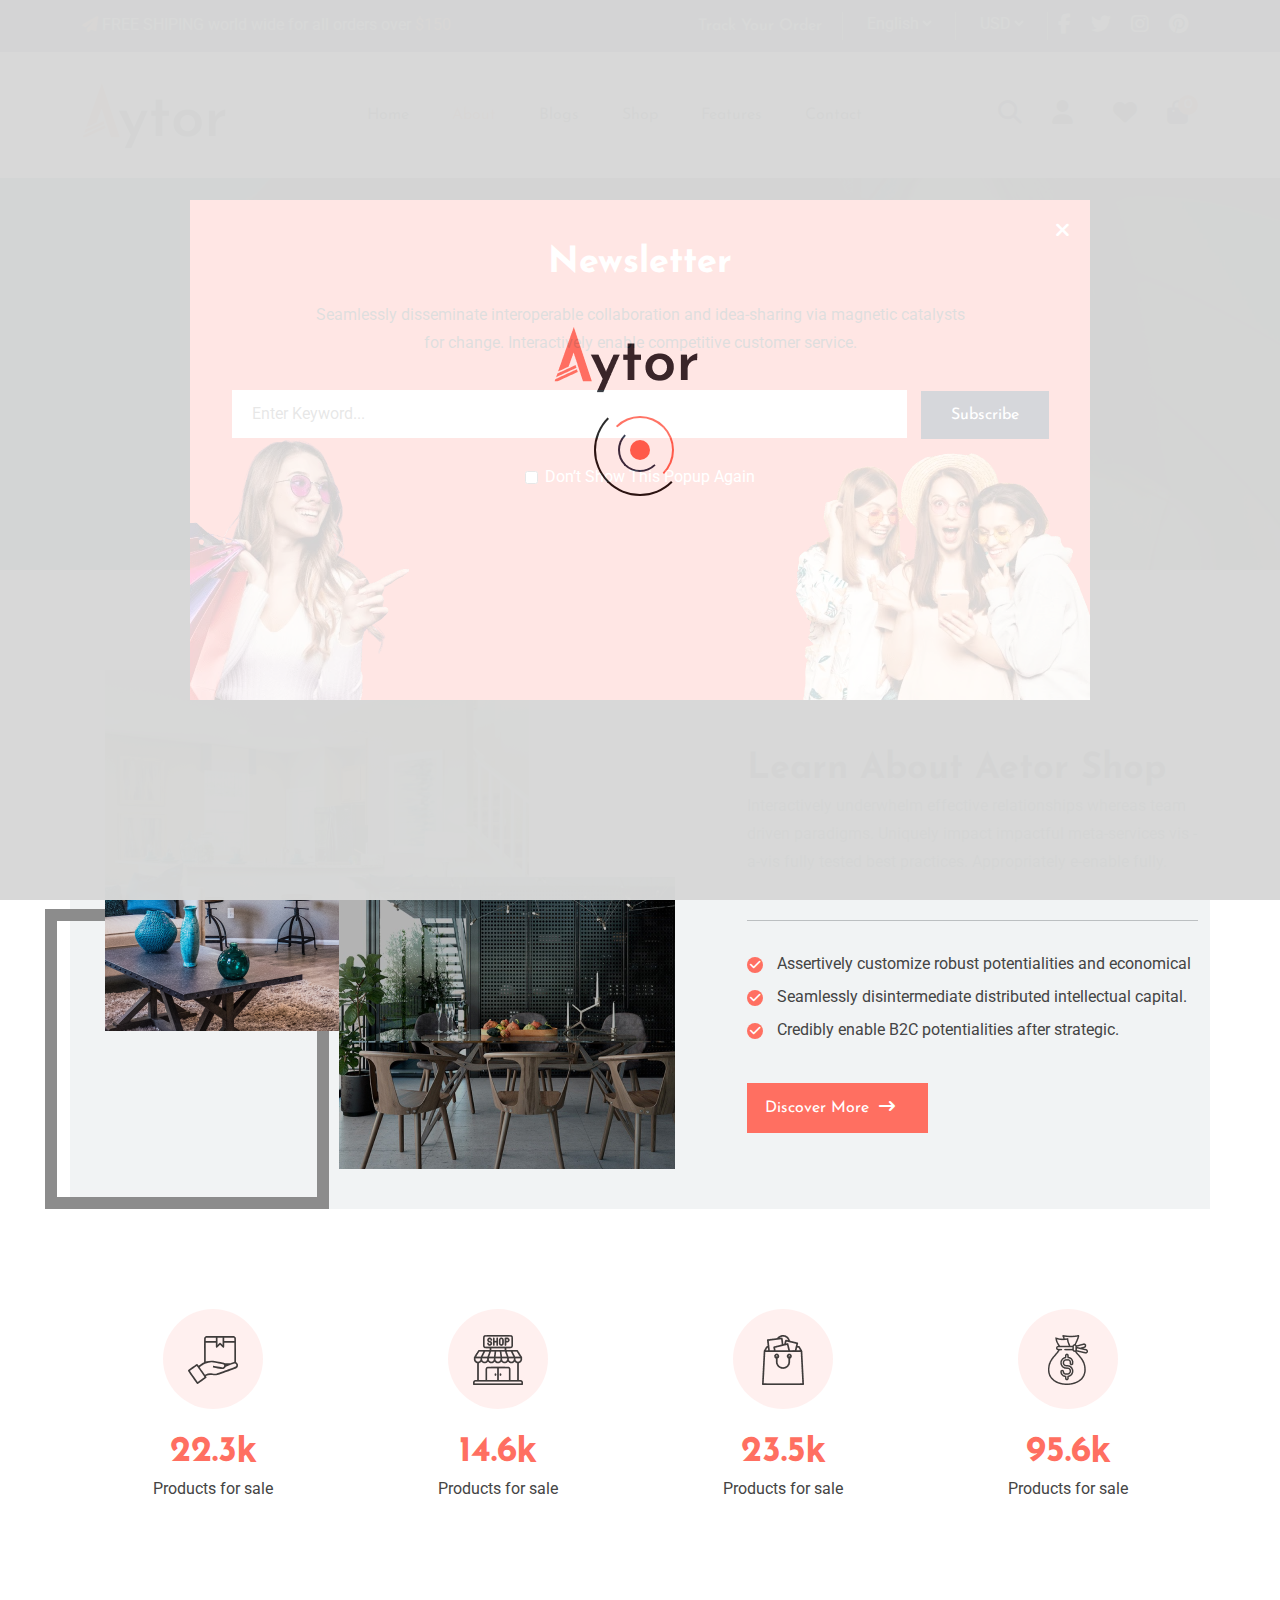
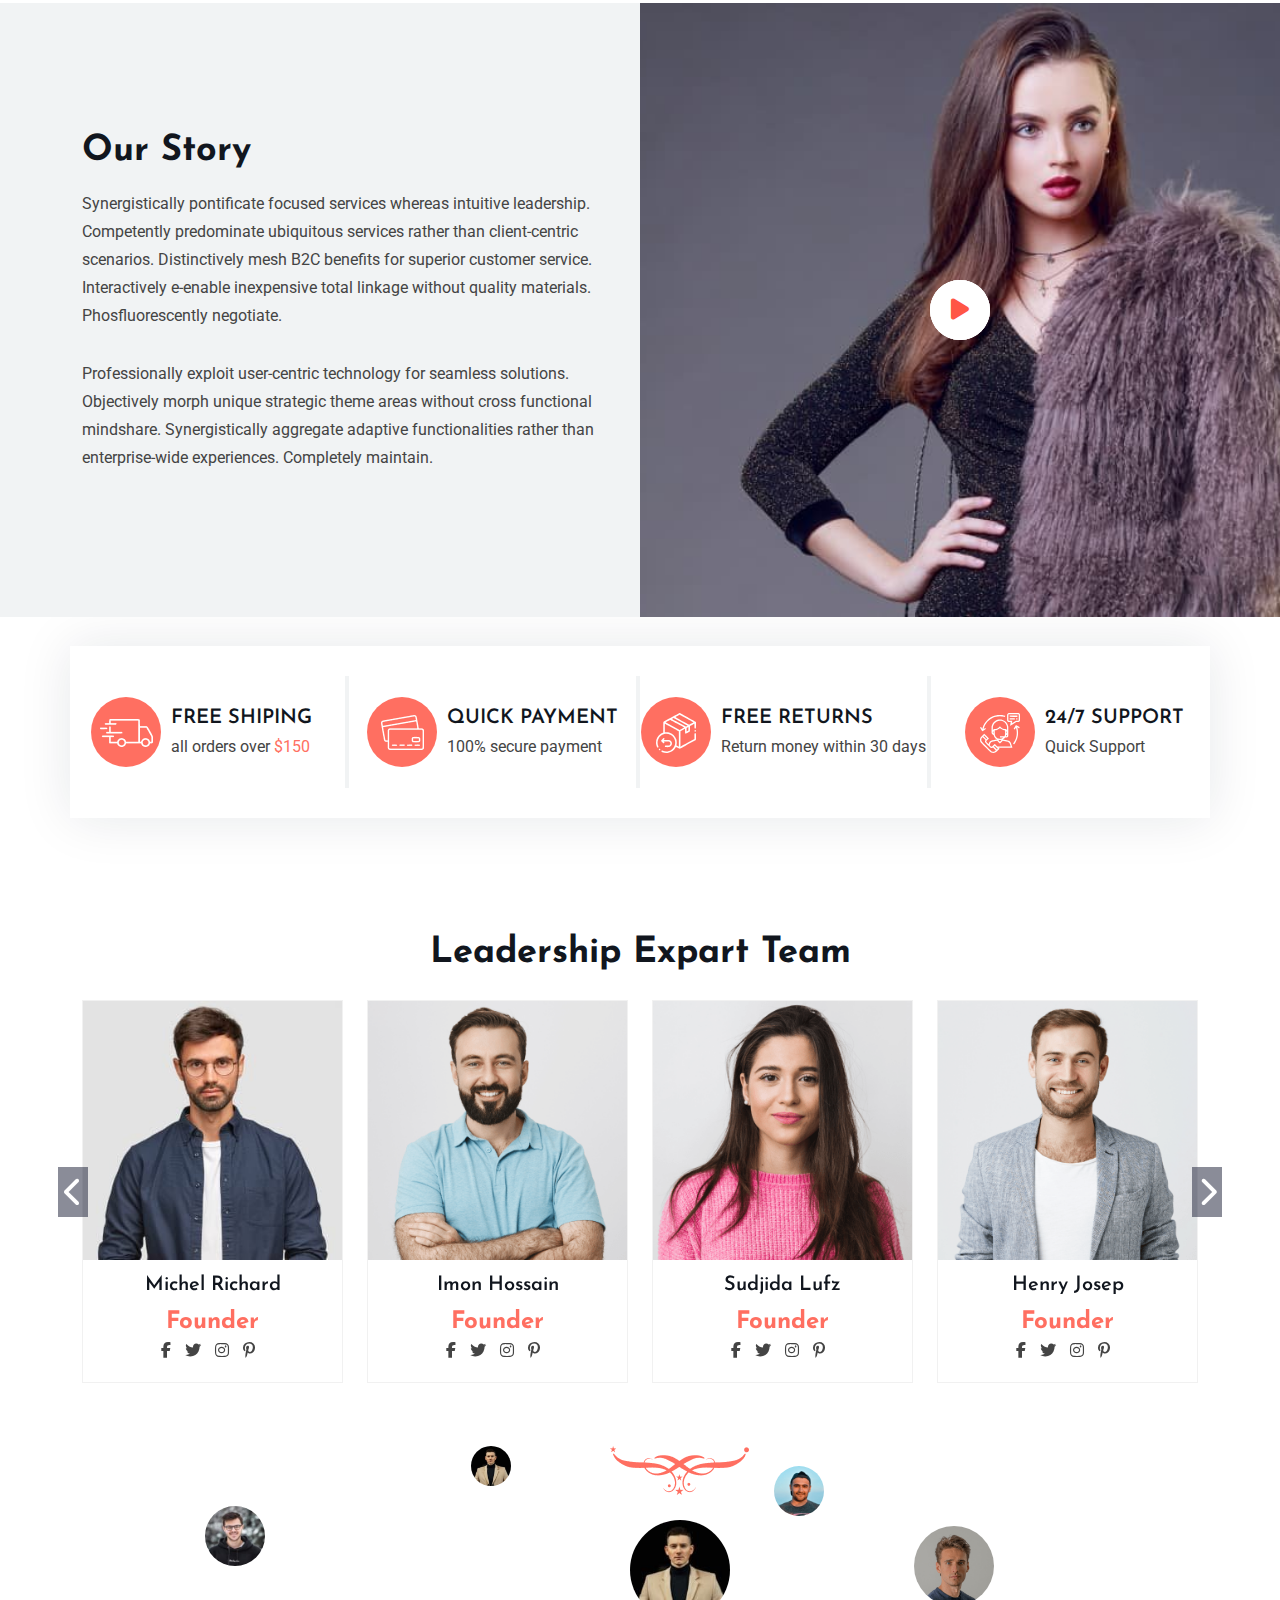
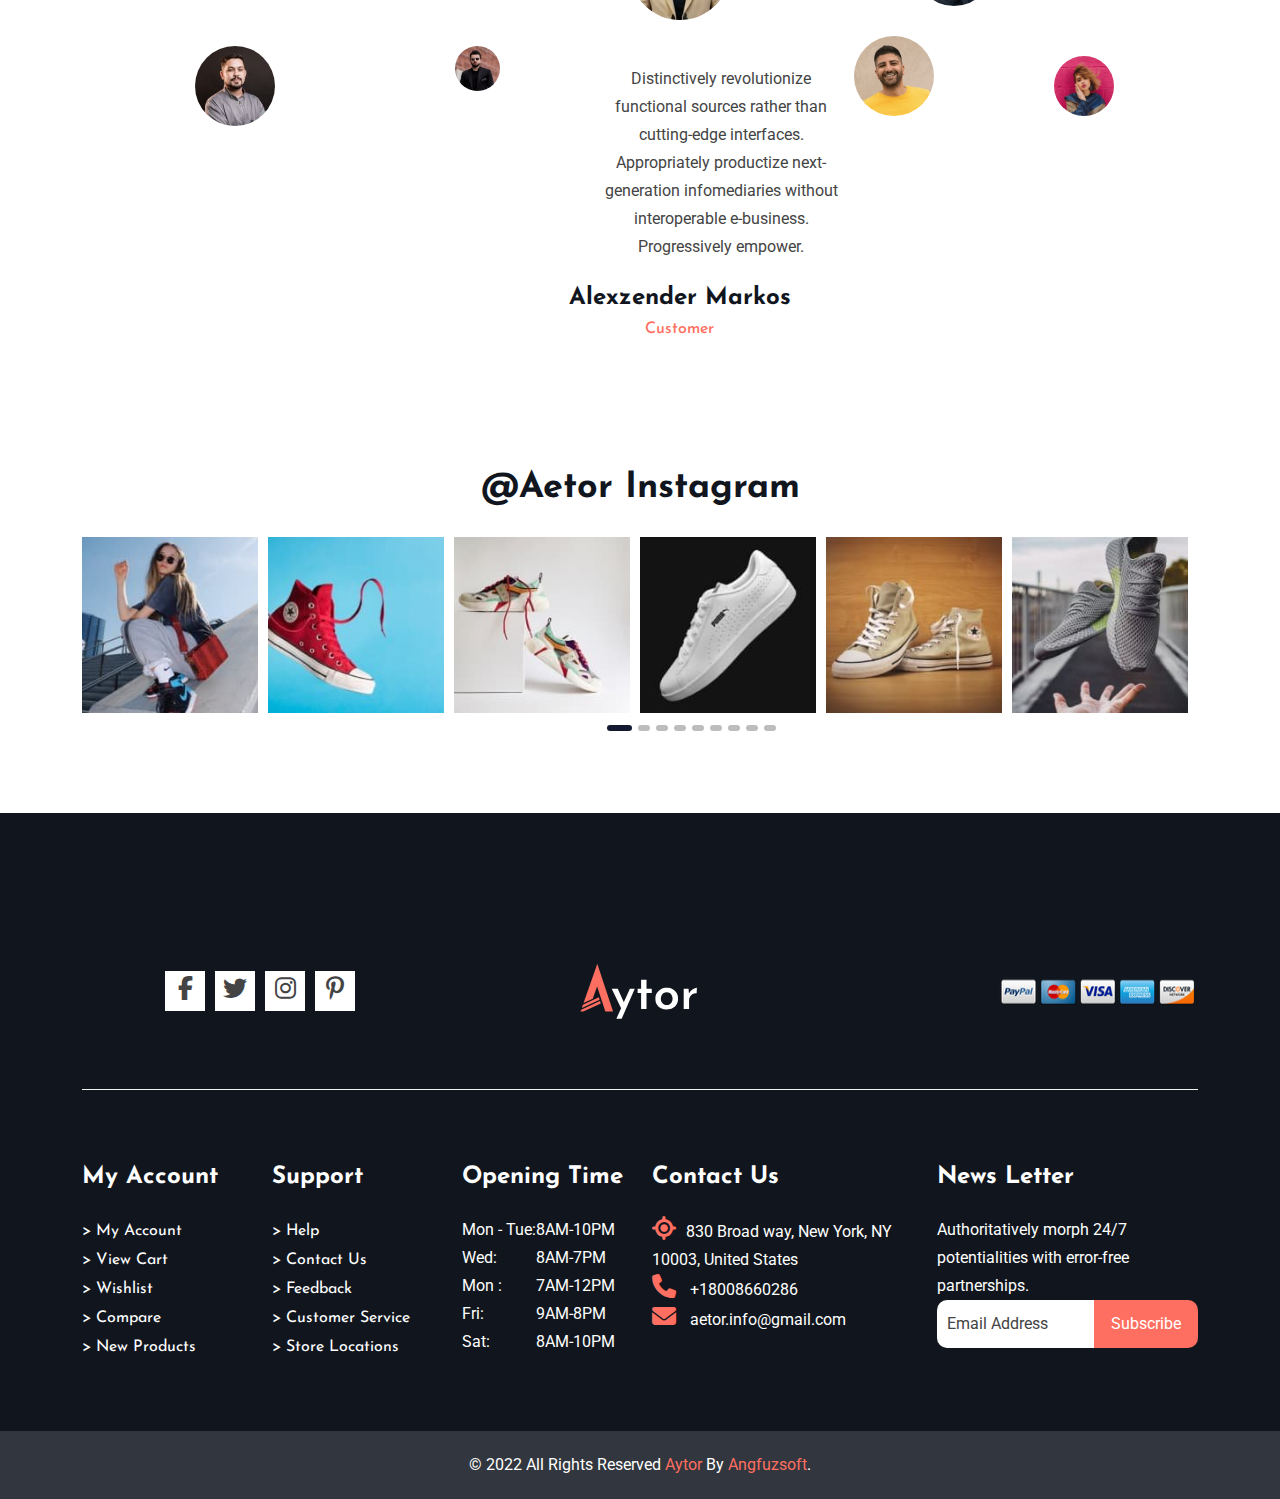
<file: about.html>
<!DOCTYPE html>
<html lang="en">
<head>
    <meta charset="UTF-8">
    <meta name="viewport" content="width=device-width, initial-scale=1.0">
    <title>About </title>
    <meta name="title" content="">
    <meta name="keywords" content="">
    <!-- Favicon  -->
    <link rel="apple-touch-icon" sizes="180x180" href="./assets/images/apple-touch-icon.png">
    <link rel="icon" type="image/png" sizes="32x32" href="./assets/images/favicon-32x32.png">
    <link rel="icon" type="image/png" sizes="16x16" href="./assets/images/favicon-16x16.png">
    <link rel="manifest" href="/site.webmanifest">
    <link rel="mask-icon" href="/safari-pinned-tab.svg" color="#5bbad5">
    <meta name="msapplication-TileColor" content="#da532c">
    <meta name="theme-color" content="#ffffff">

    <!-- Google Font link -->
    <link rel="preconnect" href="https://fonts.googleapis.com">
    <link rel="preconnect" href="https://fonts.gstatic.com" crossorigin>
    <link href="https://fonts.googleapis.com/css2?family=Josefin+Sans:ital,wght@0,100..700;1,100..700&family=Roboto&display=swap" rel="stylesheet">
    <!-- Bootstrap Css link -->
    <link rel="stylesheet" href="./assets/vendors/css/bootstrap.min.css">
    <!-- Fonts Css Link -->
    <link rel="stylesheet" href="./assets/vendors/css/fonts.min.css">
    <!-- Slick css Link -->
    <link rel="stylesheet" href="./assets/vendors/css/slick.css">
    <!-- Venobox Css LInk -->
    <link rel="stylesheet" href="./assets/vendors/css/venobox.min.css">
    <!-- Reset Css link -->
    <link rel="stylesheet" href="./assets/css/reset.css">
    <!-- main css link -->
    <link rel="stylesheet" href="./assets/css/style.css">
    <!-- Responsive css link -->
    <link rel="stylesheet" href="./assets/css/responsive.css">
</head>
<body>

    
<!----------------------- LOADER SECTION START ----------------------->
<section id="loader">
    <div class="container">
        <div class="center">
            <div class="large">
                <div class="medium">
                    <div class="small">
                         <div class="dot">  </div>
                    </div>
                </div>
            </div>
            <div class="load">
                 <img src="./assets/images/Logo.png" alt="">
            </div>
        </div>
    </div>
</section>
<!------------------------------- LOADER SECTION END ------------------------------->

 <!----------------------- Loader popup Banner section start ----------------------->
 <section id="popup_banner">
    <div class="container">
       <div class="popup_banner">
        <div class="popup_info">
            <h1>Newsletter</h1>
            <p >Seamlessly disseminate interoperable collaboration and idea-sharing via magnetic catalysts for change. Interactively enable competitive customer service.</p>
            <form action="#">
                <input class="keyword" type="search" name="" id="" placeholder="Enter Keyword...">
                <a href="#" type="submit">Subscribe</a> <br>
                <div class="box d-flex justify-content-center align-items-center">
                    <input type="checkbox" name="" id="">
                    <span>Don’t Show This Popup Again</span>
                </div>
            </form>
            <i class="fa-solid fa-xmark" id="popup_wrong_btn"></i>
            <div class="loader_img">
                <img src="./assets/images/Loader Popup/popup-banner-1.webp" alt="" class="img-fluid">
               </div>
        </div>
       </div>
    </div>

 </section>

 <!----------------------- Loader popup Banner section end ----------------------->


<!----------------------- HEADER AREA START -------------------->
    <header id="header">
        <!-- TOP BAR START -->
           <section id="top-bar">
             <div class="container">
                 <div class="row">
                     <div class="top-bar-left col-6">
                         <p>
                             <i class="fa-solid fa-paper-plane"></i>
                             <span>FREE SHIPING</span> world wide for all orders over <span>$150</span>
                         </p>
                     </div>
                     <div class="top-bar-right col-6 d-flex justify-content-end align-items-center">
                         <ul class="d-flex">
                             <li><a href="#">Track Your Order</a></li>
                             <li>
                                 <select name="" id="">
                                     <option value="">English</option>
                                     <option value="">Bangla</option>
                                 </select>
                             </li>
                             <li>
                                 <select name="" id="">
                                     <option value="">USD</option>
                                     <option value="">BDT</option>
                                 </select>
                             </li>
                         </ul>
                         <ul class="social-icon d-flex">
                             <li><a href="#" target="_blank"><i class="fa-brands fa-facebook-f"></i></a></li>
                             <li><a href="#" target="_blank"><i class="fa-brands fa-twitter"></i></a></li>
                             <li><a href="#" target="_blank"><i class="fa-brands fa-instagram"></i></a></li>
                             <li><a href="#" target="_blank"><i class="fa-brands fa-pinterest"></i></a></li>
                         </ul>
                     </div>
                 </div>
             </div>
           </section>
        <!-- TOP BAR END -->
        <!-- NAV SECTION START -->
           <nav id="nav" class="navbar navbar-expand-lg">
             <div class="container">
               <a href="index.html">
                 <img src="assets/images/Logo.png" alt="" class="img-fluid">
               </a>
               <button class="navbar-toggler" data-bs-toggle="collapse" data-bs-target="#primary-nav">
                     <span class="navbar-toggler-icon"></span>
               </button>
               <div class="collapse navbar-collapse" id="primary-nav">
                <ul class="navbar-nav mx-auto">
                    <li><a href="index.html" target="_blank">Home</a></li>
                    <li class="active"><a  href="about.html" target="_blank">About</a></li>
                    <li><a href="blog.html" target="_blank">Blogs</a></li>
                    <li><a href="shop.html" target="_blank">Shop</a></li>
                    <li><a href="features.html" target="_blank">Features</a></li>
                    <li><a href="contact.html" target="_blank">Contact</a></li>
                 </ul>
                     <ul class="header_icon d-flex">
                         <li><button><i class="fa-solid fa-search" id="search"></i></button></li>
                         <li><button><a href="shop.html" target="_blank"><i class="fa-solid fa-user"></i></a></button></li>
                         <li><button><a href="wishlist.html"><i class="fa-solid fa-heart"></i></a></button></li>

                         <li>
                             <button>
                                 <i class="fa-solid fa-shopping-bag" id="card_btn"></i>
                                 <span>0</span>
                             </button>
                         </li>
                     </ul>
                     <!-- search box -->
                     <div class="search_box">
                        <input type="search" name="" id="" placeholder="Search Here...."> 
                        <button type="submit" class="search_icon"><i class="fa-solid fa-search" ></i></button>
                        <i class="fa-regular fa-circle-xmark" id="wrong"></i>
                    </div>
                     <!-- Card BOX  -->
                     <div id="card_box">
                         <div class="card">
                             <i class="fa-regular fa-circle-xmark" id="wrong2"></i>
                             <h1>Shopping Card</h1>
                             <div class="box">
 
                                 <img src="assets/images/Add_card/add_card 1.jpg" alt="" class="img-fluid">
                                 <div class="text">
                                     <h4>Apple Smart Watch</h4>
                                     <span>1 x $130.00</span>
                                 </div>
                                 <i class="fa-solid fa-trash trash_box"></i>
                             </div>
                             <div class="box">
                                 <img src="assets/images/Add_card/add_card 2.jpg" alt="" class="img-fluid">
                                 <div class="text">
                                     <h4>Nike Sports Shoes</h4>
                                     <span>1 x $130.00</span>
                                 </div>
                                 <i class="fa-solid fa-trash trash_box"></i>
     
                             </div>
                             <div class="box">
                                 <img src="assets/images/Add_card/add_card 3.jpg" alt="" class="img-fluid">
                                 <div class="text">
                                     <h4>Jacket Hoodie</h4>
                                     <span>1 x $130.00</span>
                                 </div>
                                 <i class="fa-solid fa-trash trash_box"></i>
                             </div>
                              <h5>Subtotal: $130.00</h5>
                             <div class="div">
                                <a href="cart.html"><button>View Cart</button></a>
                            <a href="chackout.html"><button>Checkout</button></a>
                             </div>
                         </div>
                     </div>
               </div>
             </div>
           </nav>
        <!-- NAV SECTION END -->
        </header>
        
<!------------------------ HEADER AREA END------------------------>










<!-- --------------------BANNER SECTION START------------- -->
<section id="banner" style="background-image: url(./assets/images/About/about_banner/about_banner.jpg);">
        <div class="container">
            <div class="banner_info">
                <h1>About Us</h1>
                <a href="index.html">Home</a> / <a href="about.html">About</a>
            </div>
        </div>
</section>
<!-- --------------------BANNER SECTION END------------- -->


<!-- ==================LEARN ABOUT SECTION START================= -->
<section id="learn_about">
    <div class="container">
        <div class="row ">
            <div class="about_img col-lg-7 col-md-12">
               <div class="img"><img src="./assets/images/About/learn 1.png" alt="" class="img-fluid one"></div>
               <div class="img"><img src="./assets/images/About/learn 2.png" alt="" class="img-fluid two"></div>
               <div class="img"><div class="box"></div></div>
            </div>
            <div class="about_info col-lg-5 col-md-12">
                <h3>Learn About Aetor Shop</h3>
                <p>Interactively underwhelm effective relationships whereas team driven paradigms. Uniquely impact impactful meta-services vis -a-vis fully tested best practices. Appropriately e-enable fully.</p><hr>
                <ul>
                    <li><i class="fa-solid fa-check"></i> <span>Assertively customize robust potentialities and economical</span></li>
                    <li><i class="fa-solid fa-check"></i> <span>Seamlessly disintermediate distributed intellectual capital.</span></li>
                    <li><i class="fa-solid fa-check"></i> <span>Credibly enable B2C potentialities after strategic.</span></li>
                </ul>
                <a href="#">Discover More <i class="fa-solid fa-arrow-right-long"></i></a>
            </div>

        </div>
    </div>
</section>
<!-- ==================LEARN ABOUT SECTION END================= -->


<!-- ====================== PRODUCT SEAL AND STOR SECTION START=================== -->
  <section id="product_stor">
    <div class="container">

        <div class="content counter row">
            <div class="counter_box col-lg-3  col-md-6 col-sm-12">
                <div class="counter_icon">
                    <img src="./assets/images/About/Product_store/img 1.svg" alt="" class="img-fluid">
                </div>
                <div class="d-flex justify-content-center align-items-center">
                    <h2 class="counter">22.3</h2>
                    <span>k</span>
                </div>
                <p>Products for sale</p>
            </div>
            <div class="counter_box col-lg-3 col-md-6 col-sm-12">
                <div class="counter_icon">
                    <img src="./assets/images/About/Product_store/count_2.png" alt="" class="img-fluid">
                </div>
                <div class="d-flex justify-content-center align-items-center">
                    <h2 class="counter">14.6</h2>
                    <span>k</span>
                </div>
                <p>Products for sale</p>
            </div>
            <div class="counter_box col-lg-3 col-md-6 col-sm-12">
                <div class="counter_icon">
                    <img src="./assets/images/About/Product_store/count_3.png" alt="" class="img-fluid">
                </div>
                <div class="d-flex justify-content-center align-items-center">
                    <h2 class="counter">23.5</h2>
                    <span>k</span>
                </div>
                <p>Products for sale</p>
            </div>
            <div class="counter_box col-lg-3 col-md-6 col-sm-12">
                <div class="counter_icon">
                    <img src="./assets/images/About/Product_store/count_4.png" alt="" class="img-fluid">
                </div>
                <div class="d-flex justify-content-center align-items-center">
                    <h2 class="counter">95.6</h2>
                    <span>k</span>
                </div>
                <p>Products for sale</p>
            </div>
          
        </div>
    </div>
  </section>
<!-- ====================== PRODUCT SEAL AND STOR SECTION END=================== -->


<!--=========== Spacial Offer SECTION START ====================-->
<section id="spacial_offer">
    <div class="container">
        <div class="row">
            
            <div class="offer_info col-xl-6">
                <h1>Our Story</h1>
                <p>Synergistically pontificate focused services whereas intuitive leadership. Competently predominate ubiquitous services rather than client-centric scenarios. Distinctively mesh B2C benefits for superior customer service. Interactively e-enable inexpensive total linkage without quality materials. Phosfluorescently negotiate.</p>
                <p>Professionally exploit user-centric technology for seamless solutions. Objectively morph unique strategic theme areas without cross functional mindshare. Synergistically aggregate adaptive functionalities rather than enterprise-wide experiences. Completely maintain.</p>
            </div>
        </div>
    </div>
    <div class="spacial_offer_video " id="hover_effect">
        <img src="./assets/images/About/video_banner/video_banner.jpg" alt="">
        <a class="venobox" href="https://youtu.be/b6FdqRrrMlQ?si=yt-9GrKDHuWc6-24"> <i class="fa-solid fa-play"></i> </a>
    </div>
</section>
<!--=========== Spacial Offer SECTION END ====================-->


<!--============= PROMOTION CARD SECTION START ==================-->
<section id="about_promotion">
    <div id="promotion">
        <div class="container">
            <div class="row">
                <div class="promotion_cad col-xl-3 col-md-6 d-flex align-items-center justify-content-center ">
                    <div class="promotion_cad_img">
                        <img src="assets/images/Promotion icon/Icon 1.png" alt="" class="img-fluid">
                    </div>
                    <div class="promotion_cad_info">
                        <h5>FREE SHIPING</h5>
                        <p>all orders over <span>$150</span></p>
                    </div>
                </div>
                <div class="promotion_cad col-xl-3 col-md-6 d-flex align-items-center justify-content-center">
                    <div class="promotion_cad_img">
                        <img src="assets/images/Promotion icon/Icon 2.png" alt="" class="img-fluid">
                    </div>
                    <div class="promotion_cad_info">
                        <h5>QUICK PAYMENT</h5>
                        <p>100% secure payment</p>
                    </div>
                </div>
                <div class="promotion_cad col-xl-3 col-md-6 d-flex align-items-center justify-content-center">
                    <div class="promotion_cad_img">
                        <img src="assets/images/Promotion icon/Icon 3.svg" alt="" class="img-fluid">
                    </div>
                    <div class="promotion_cad_info">
                        <h5>FREE RETURNS</h5>
                        <p>Return money within 30 days</p>
                    </div>
                </div>
                <div class="promotion_cad col-xl-3 col-md-6 d-flex align-items-center justify-content-center">
                    <div class="promotion_cad_img">
                        <img src="assets/images/Promotion icon/Icon 4.svg" alt="" class="img-fluid">
                    </div>
                    <div class="promotion_cad_info">
                        <h5>24/7 SUPPORT</h5>
                        <p>Quick Support</p>
                    </div>
                </div>
            </div>
        </div>
    </div>
</section>
<!--============== PROMOTION CARD SECTION END ====================-->


<!--=================== Leadership Expart Team Section Start =======================-->
<section id="leadership_expart">
    <div id="arrival_product">
    <div class="container">
        <h1>Leadership Expart Team</h1>
        <div class=" arrivals_slider" >
            <div class="product_card  ">
                <div class="product_card_thumb">
                <img src="./assets/images/About/Leadership_image/team_1.jpg" alt="" class="img-fluid">
                <a class="my-image-links" data-gall="gallery01" href="./assets/images/About/Leadership_image/team_1.jpg">
                <img src="./assets/images/About/Leadership_image/team_1.jpg" alt="" class="img-fluid"></a>
                </div>
                <div class="leadership_info">
                    <h4>Michel Richard</h4>
                    <h5>Founder</h5>
                    <div class="social_icon">
                        <i class="fa-brands fa-facebook-f"></i>
                        <i class="fa-brands fa-twitter"></i>
                        <i class="fa-brands fa-instagram"></i>
                        <i class="fa-brands fa-pinterest-p"></i>
                    </div>
                </div>
            </div>
            <div class="product_card  ">
                <div class="product_card_thumb">
                <img src="./assets/images/About/Leadership_image/team_2.jpg" alt="" class="img-fluid">
                <a class="my-image-links" data-gall="gallery01" href="./assets/images/About/Leadership_image/team_2.jpg">
                <img src="./assets/images/About/Leadership_image/team_2.jpg" alt="" class="img-fluid"></a>
                </div>
                <div class="leadership_info">
                    <h4>Imon Hossain</h4>
                    <h5>Founder</h5>
                    <div class="social_icon">
                        <i class="fa-brands fa-facebook-f"></i>
                        <i class="fa-brands fa-twitter"></i>
                        <i class="fa-brands fa-instagram"></i>
                        <i class="fa-brands fa-pinterest-p"></i>
                    </div>
                </div>
            </div>
            <div class="product_card  ">
                <div class="product_card_thumb">
                <img src="./assets/images/About/Leadership_image/team_3.jpg" alt="" class="img-fluid">
                <a class="my-image-links" data-gall="gallery01" href="./assets/images/About/Leadership_image/team_3.jpg">
                <img src="./assets/images/About/Leadership_image/team_3.jpg" alt="" class="img-fluid"></a>
                </div>
                <div class="leadership_info">
                    <h4>Sudjida Lufz</h4>
                    <h5>Founder</h5>
                    <div class="social_icon">
                        <i class="fa-brands fa-facebook-f"></i>
                        <i class="fa-brands fa-twitter"></i>
                        <i class="fa-brands fa-instagram"></i>
                        <i class="fa-brands fa-pinterest-p"></i>
                    </div>
                </div>
            </div>
            <div class="product_card  ">
                <div class="product_card_thumb">
                <img src="./assets/images/About/Leadership_image/team_4.jpg" alt="" class="img-fluid">
                 <a class="my-image-links" data-gall="gallery01" href="./assets/images/About/Leadership_image/team_4.jpg">
                <img src="./assets/images/About/Leadership_image/team_4.jpg" alt="" class="img-fluid"></a>
                </div>
                <div class="leadership_info">
                    <h4>Henry Josep</h4>
                    <h5>Founder</h5>
                    <div class="social_icon">
                        <i class="fa-brands fa-facebook-f"></i>
                        <i class="fa-brands fa-twitter"></i>
                        <i class="fa-brands fa-instagram"></i>
                        <i class="fa-brands fa-pinterest-p"></i>
                    </div>
                </div>
            </div>
            <div class="product_card  ">
                <div class="product_card_thumb">
                <img src="./assets/images/About/Leadership_image/team_5.jpg" alt="" class="img-fluid">
                <a class="my-image-links" data-gall="gallery01" href="./assets/images/About/Leadership_image/team_5.jpg">
                <img src="./assets/images/About/Leadership_image/team_5.jpg" alt="" class="img-fluid"></a>
                </div>
                <div class="leadership_info">
                    <h4>Sudjida Lufz</h4>
                    <h5>Founder</h5>
                    <div class="social_icon">
                        <i class="fa-brands fa-facebook-f"></i>
                        <i class="fa-brands fa-twitter"></i>
                        <i class="fa-brands fa-instagram"></i>
                        <i class="fa-brands fa-pinterest-p"></i>
                    </div>
                </div>
            </div>
        </div>
    </div>
</div>
 </section>
 <!--============= Leadership Expart Team Section End ================-->


 <!--=============== About Img Animation Section Start ===============-->
 <section id="img_animation_box">
    <div class="container">
        <div class="logo_img text-center">
            <img src="./assets/images/About/about_animation/crown.png" alt="" class="img-fluid">
        </div>
        <div class="about_img_slider text-center">
            <div class="about_single_slider"><img src="./assets/images/About/about_animation/avater_1.jpg" alt="" class="img-fluid"></div>
            <!-- <div class="about_single_slider"><img src="./assets/images/About/about_animation/avater_2.jpg" alt="" class="img-fluid"></div>
            <div class="about_single_slider"><img src="./assets/images/About/about_animation/avater_3.jpg" alt="" class="img-fluid"></div>
            <div class="about_single_slider"><img src="./assets/images/About/about_animation/avater_4.jpg" alt="" class="img-fluid"></div>
            <div class="about_single_slider"><img src="./assets/images/About/about_animation/avater_5.jpg" alt="" class="img-fluid"></div>
            <div class="about_single_slider"><img src="./assets/images/About/about_animation/avater_6.jpg" alt="" class="img-fluid"></div>
            <div class="about_single_slider"><img src="./assets/images/About/about_animation/avater_7.jpg" alt="" class="img-fluid"></div>
            <div class="about_single_slider"><img src="./assets/images/About/about_animation/avater_8.jpg" alt="" class="img-fluid"></div> -->
        </div>
        <p >Distinctively revolutionize functional sources rather than cutting-edge interfaces. Appropriately productize next-generation infomediaries without interoperable e-business. Progressively empower.</p>
        <h3>Alexzender Markos</h3>
        <h5>Customer</h5>

        <div class="animation_img_one">
            <img src="./assets/images/About/about_animation/avater_1.jpg" alt="" class="img-fluid">
        </div>
        <div class="animation_img_two">
            <img src="./assets/images/About/about_animation/avater_2.jpg" alt="" class="img-fluid">
        </div>
        <div class="animation_img_three">
            <img src="./assets/images/About/about_animation/avater_3.jpg" alt="" class="img-fluid">
        </div>
        <div class="animation_img_four">
            <img src="./assets/images/About/about_animation/avater_4.jpg" alt="" class="img-fluid">
        </div>
        <div class="animation_img_five">
            <img src="./assets/images/About/about_animation/avater_5.jpg" alt="" class="img-fluid">
        </div>
        <div class="animation_img_six">
            <img src="./assets/images/About/about_animation/avater_6.jpg" alt="" class="img-fluid">
        </div>
        <div class="animation_img_seven">
            <img src="./assets/images/About/about_animation/avater_7.jpg" alt="" class="img-fluid">
        </div>
        <div class="animation_img_eight">
            <img src="./assets/images/About/about_animation/avater_8.jpg" alt="" class="img-fluid">
        </div>
    </div>
 </section>
 <!--=============== About Img Animation Section End =================-->


 <!-- ================ INSTAGRAM SECTION START================ -->
 <section id="instagram">
    <div class="container">
      <h1>@Aetor Instagram</h1>
      <div class="instagram_slider">
        <div class="insta_slider_img">
           <img src="./assets/images/About/Aytor Instagram_imge/insta_1.jpg" alt="" class="img-fluid">
           <div class="instagram_icon">
            <i class="fa-brands fa-instagram"></i>
           </div>
        </div>
        <div class="insta_slider_img">
            <img src="./assets/images/About/Aytor Instagram_imge/insta_2.jpg" alt="" class="img-fluid">
            <div class="instagram_icon">
            <i class="fa-brands fa-instagram"></i>
           </div>
         </div>
         <div class="insta_slider_img">
            <img src="./assets/images/About/Aytor Instagram_imge/insta_3.jpg" alt="" class="img-fluid">
            <div class="instagram_icon">
            <i class="fa-brands fa-instagram"></i>
           </div>
         </div>
         <div class="insta_slider_img">
            <img src="./assets/images/About/Aytor Instagram_imge/insta_4.jpg" alt="" class="img-fluid">
            <div class="instagram_icon">
            <i class="fa-brands fa-instagram"></i>
           </div>
         </div>
         <div class="insta_slider_img">
            <img src="./assets/images/About/Aytor Instagram_imge/insta_5.jpg" alt="" class="img-fluid">
            <div class="instagram_icon">
            <i class="fa-brands fa-instagram"></i>
           </div>
         </div>
         <div class="insta_slider_img">
            <img src="./assets/images/About/Aytor Instagram_imge/insta_6.jpg" alt="" class="img-fluid">
            <div class="instagram_icon">
            <i class="fa-brands fa-instagram"></i>
           </div>
         </div>
         <div class="insta_slider_img">
            <img src="./assets/images/About/Aytor Instagram_imge/insta_7.jpg" alt="" class="img-fluid">
            <div class="instagram_icon">
            <i class="fa-brands fa-instagram"></i>
           </div>
         </div>
         <div class="insta_slider_img">
            <img src="./assets/images/About/Aytor Instagram_imge/insta_3.jpg" alt="" class="img-fluid">
            <div class="instagram_icon">
            <i class="fa-brands fa-instagram"></i>
           </div>
         </div>
         <div class="insta_slider_img">
            <img src="./assets/images/About/Aytor Instagram_imge/insta_5.jpg" alt="" class="img-fluid">
            <div class="instagram_icon">
            <i class="fa-brands fa-instagram"></i>
           </div>
         </div>
      </div>
    </div>
  </section>
  <!-- LATEST NEW PRODUCT SECTION END -->

 <!-- ================ INSTAGRAM SECTION END================ -->





<!----------------------------------------- FOOTER AREA SECTION START  -------------------------------->
<footer >
    <section id="footer">
        <div class="container">
            <div class="footer_uppper">
                <div class="footer-mathod row align-items-center">
                    <div class="col-xl-4 col-lg-4  col-md-4  social_icon  order-lg-0 order-md-0 order-sm-2 order-2">
                      <ul class="d-flex justify-content-sm-center align-items-sm-center align-items-center justify-content-center">
                        <li><a href="#" target="_blank"><i class="fa-brands fa-facebook-f"></i></a></li>
                        <li><a href="#" target="_blank"><i class="fa-brands fa-twitter"></i></a></li>
                        <li><a href="#" target="_blank"><i class="fa-brands fa-instagram"></i></a></li>
                        <li><a href="#" target="_blank"><i class="fa-brands fa-pinterest-p"></i></a></li>
                      </ul>
                    </div>
                    <div class="logo col-xl-4 col-lg-4  col-md-4 text-center  text-center text-sm-center  order-lg-1 order-md-1 order-sm-0 order-0">
                        <img src="assets/images/Footer Banner/banner logo.svg" alt="" class="img-fluid">
                    </div>
                    <div class="payment col-xl-4 col-lg-4 col-md-4 col-12 text-center text-lg-end text-sm-center order-lg-2 order-md-2 order-sm-1 order-1">
                       <img src="./assets/images/Footer Banner/payment .png" alt="" class="img-fluid">
                    </div>
                </div>
            </div>
            <div class="footer_lower">
                <div class="row">
                    <div class="footer_info col-xl-2 col-lg-4 col-md-6  col-sm-12 ">
                        <h3>My Account</h3>
                        <ul>
                            <li><a href="#">> My Account</a></li>
                            <li><a href="#">> View Cart</a></li>
                            <li><a href="#">> Wishlist</a></li>
                            <li><a href="#">> Compare</a></li>
                            <li><a href="#">> New Products</a></li>
                        </ul>
                    </div>
                    <div class="footer_info col-xl-2 col-lg-4 col-md-6 col-sm-12 ">
                        <h3>Support</h3>
                        <ul>
                            <li><a href="#">> Help</a></li>
                            <li><a href="#">> Contact Us</a></li>
                            <li><a href="#">> Feedback</a></li>
                            <li><a href="#">> Customer Service</a></li>
                            <li><a href="#">> Store Locations</a></li>
                        </ul>
                    </div>

                    <div class="footer_info col-xl-2 col-lg-4 col-md-6 col-sm-12 ">
                        <h3>Opening Time</h3>
                        <table class="footer_tabel">

                            <tr style="width:100px; padding-left: 10px;">
                                <td>Mon - Tue:</td>
                                <td>8AM-10PM</td>
                            </tr>
                            <tr style="width:100px; padding-left: 10px;">
                                <td>Wed:</td>
                                <td>8AM-7PM</td>
                            </tr>
                            <tr style="width:100px; padding-left: 10px;">
                                <td>Mon :</td>
                                <td>7AM-12PM</td>
                            </tr>
                            <tr style="width:100px; padding-left: 10px;">
                                <td>Fri:</td>
                                <td>9AM-8PM</td>
                            </tr>
                            <tr style="width:100px; padding-left: 10px;">
                                <td>Sat:</td>
                                <td>8AM-10PM</td>
                            </tr>
                        </table>
                    </div>
                    <div class="footer_info col-xl-3 col-lg-6 col-md-6 col-sm-12 ">
                        <h3>Contact Us</h3>
                        <ul class="location_icon">
                            <li><i class="fa-solid fa-location"></i>830 Broad way, New York, NY 10003,
                                   United States</li>
                            <li> <i class="fa-solid fa-phone"></i> +18008660286</li>
                            <li> <i class="fa-solid fa-envelope"></i> aetor.info@gmail.com</li>
                        </ul>
                    </div>
                    <div class="footer_info col-xl-3 col-lg-6 col-md-12  col-sm-12">
                        <h3>News Letter</h3>
                         <p>Authoritatively morph 24/7 potentialities with error-free partnerships.</p>
                            <form class="newsletter-form d-flex justify-content-center">
                                <input
                                  class="form-control"
                                  type="email"
                                  placeholder="Email Address"
                                  required=""
                                />
                                <button type="submit" class="btn">
                                  Subscribe
                                </button>
                              </form>

                    </div>
                </div>
            </div>
        </div>
<!--COPY RIGHT SECTION START  -->
    <div class="footer_bottom">
        <p>© 2022 All Rights Reserved <span>Aytor</span> By <span>Angfuzsoft</span>.</p>
    </div>
<!--COPY RIGHT SECTION END  -->
    </section>
  </footer>
<!------------------------------------------ FOOTER AREA SECTION END ----------------------------------> 


<!------------------------------------------- SCROLL SECTION START------------------------------------>
  <section id="scroll">
    <div class="container">
        <div class="scrollBtn">
            <a href="#header">
                <i class="fa-solid fa-arrow-up"></i>
            </a>
           </div>
      </div>
  </section>
<!------------------------------------------- SCROLL SECTION END --------------------------------------->


  <!-- JQuery Js script -->
  <script src="./assets/vendors/js/jquery-3.7.1.min.js"></script>
  <!-- Bootstrap Js script -->
  <script src="./assets/vendors/js/bootstrap.bundle.min.js"></script>
  <!-- Slick js  -->
  <script src="./assets/vendors/js/slick.min.js"></script>
  <!-- countdown js script -->
  <script src="./assets/vendors/js/jquery.countdown.min.js"></script>
  <!-- Venobox js Script -->
  <script src="./assets/vendors/js/venobox.min.js"></script>
  <!-- CounterUp js Script -->
  <script src="./assets/vendors/js/counterup.js"></script>
  <!-- Custom js Script -->
  <script src="./assets/js/jquery.js"></script>
  <!-- Active js Script -->
  <script src="./assets/js/active.js"></script>
  <!-- Main js script -->
  <script src="./assets/js/app.js"></script>
</body>
</html>
</file>
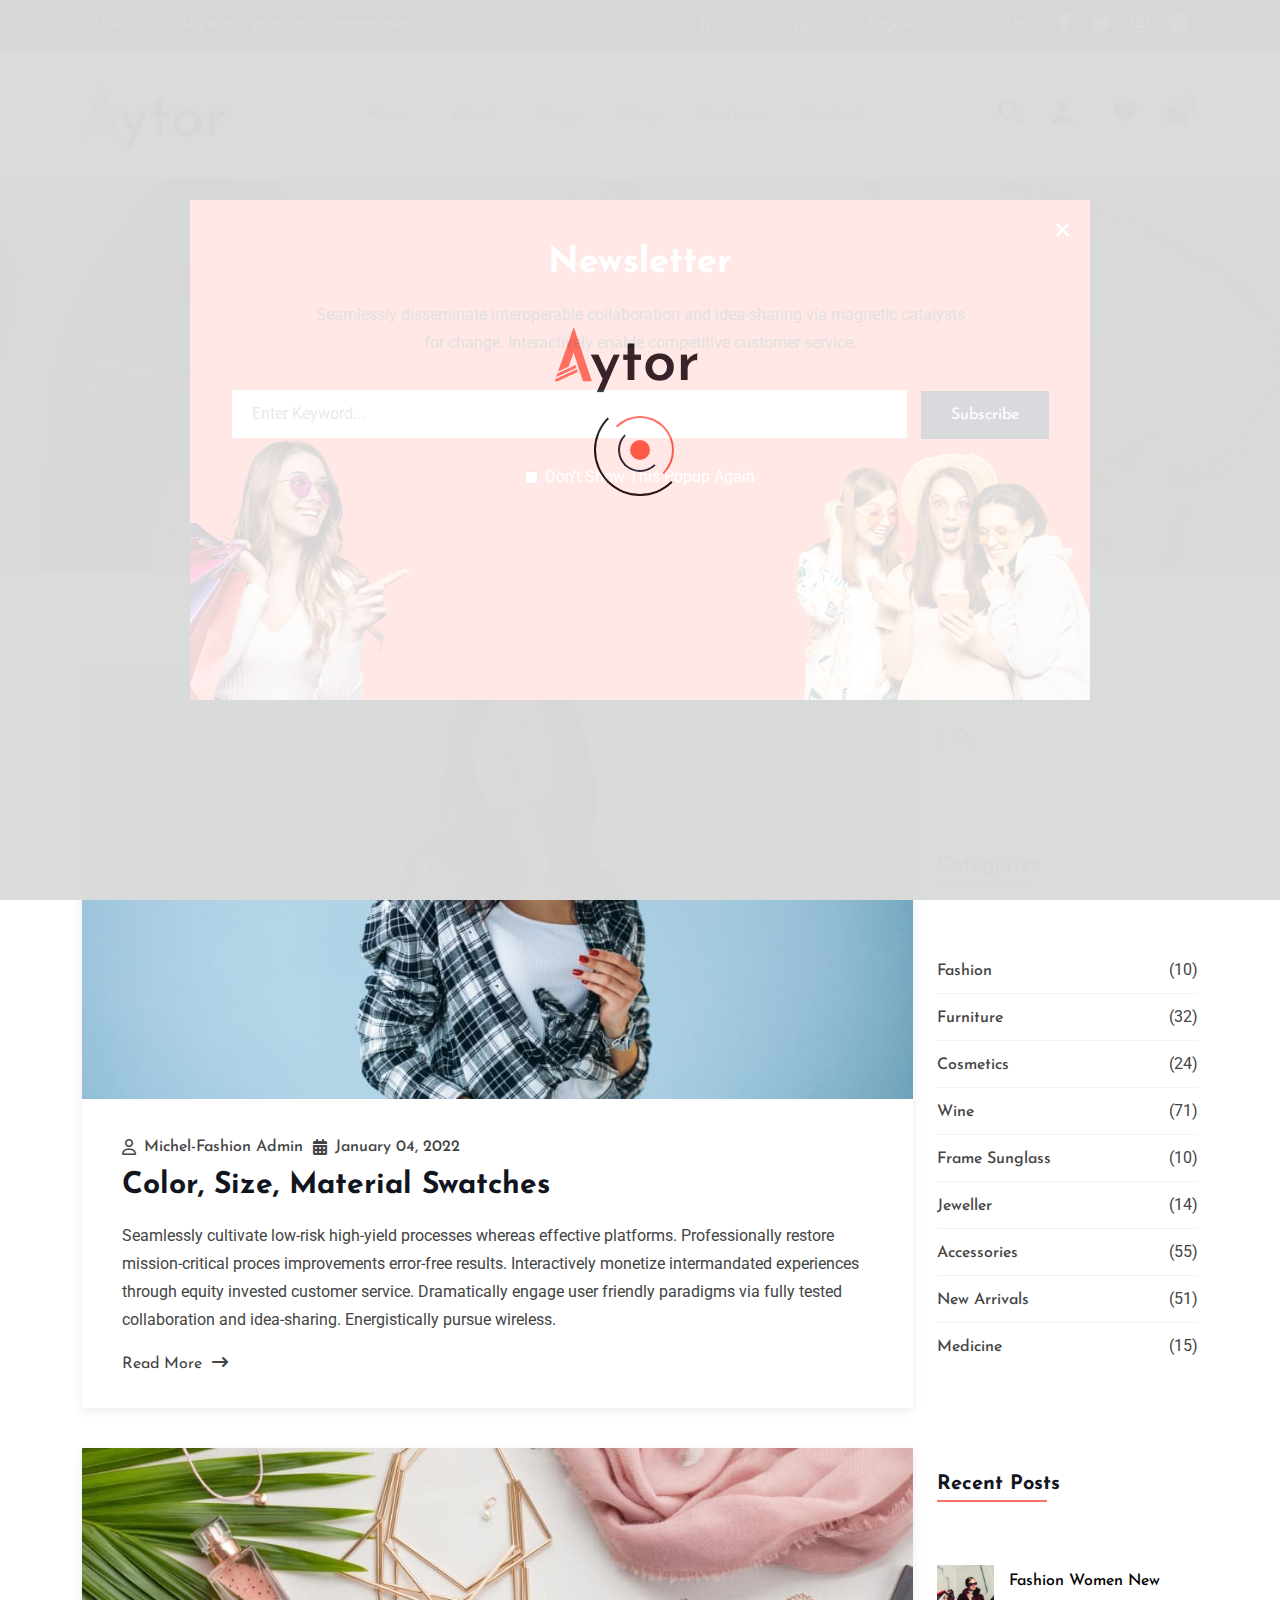
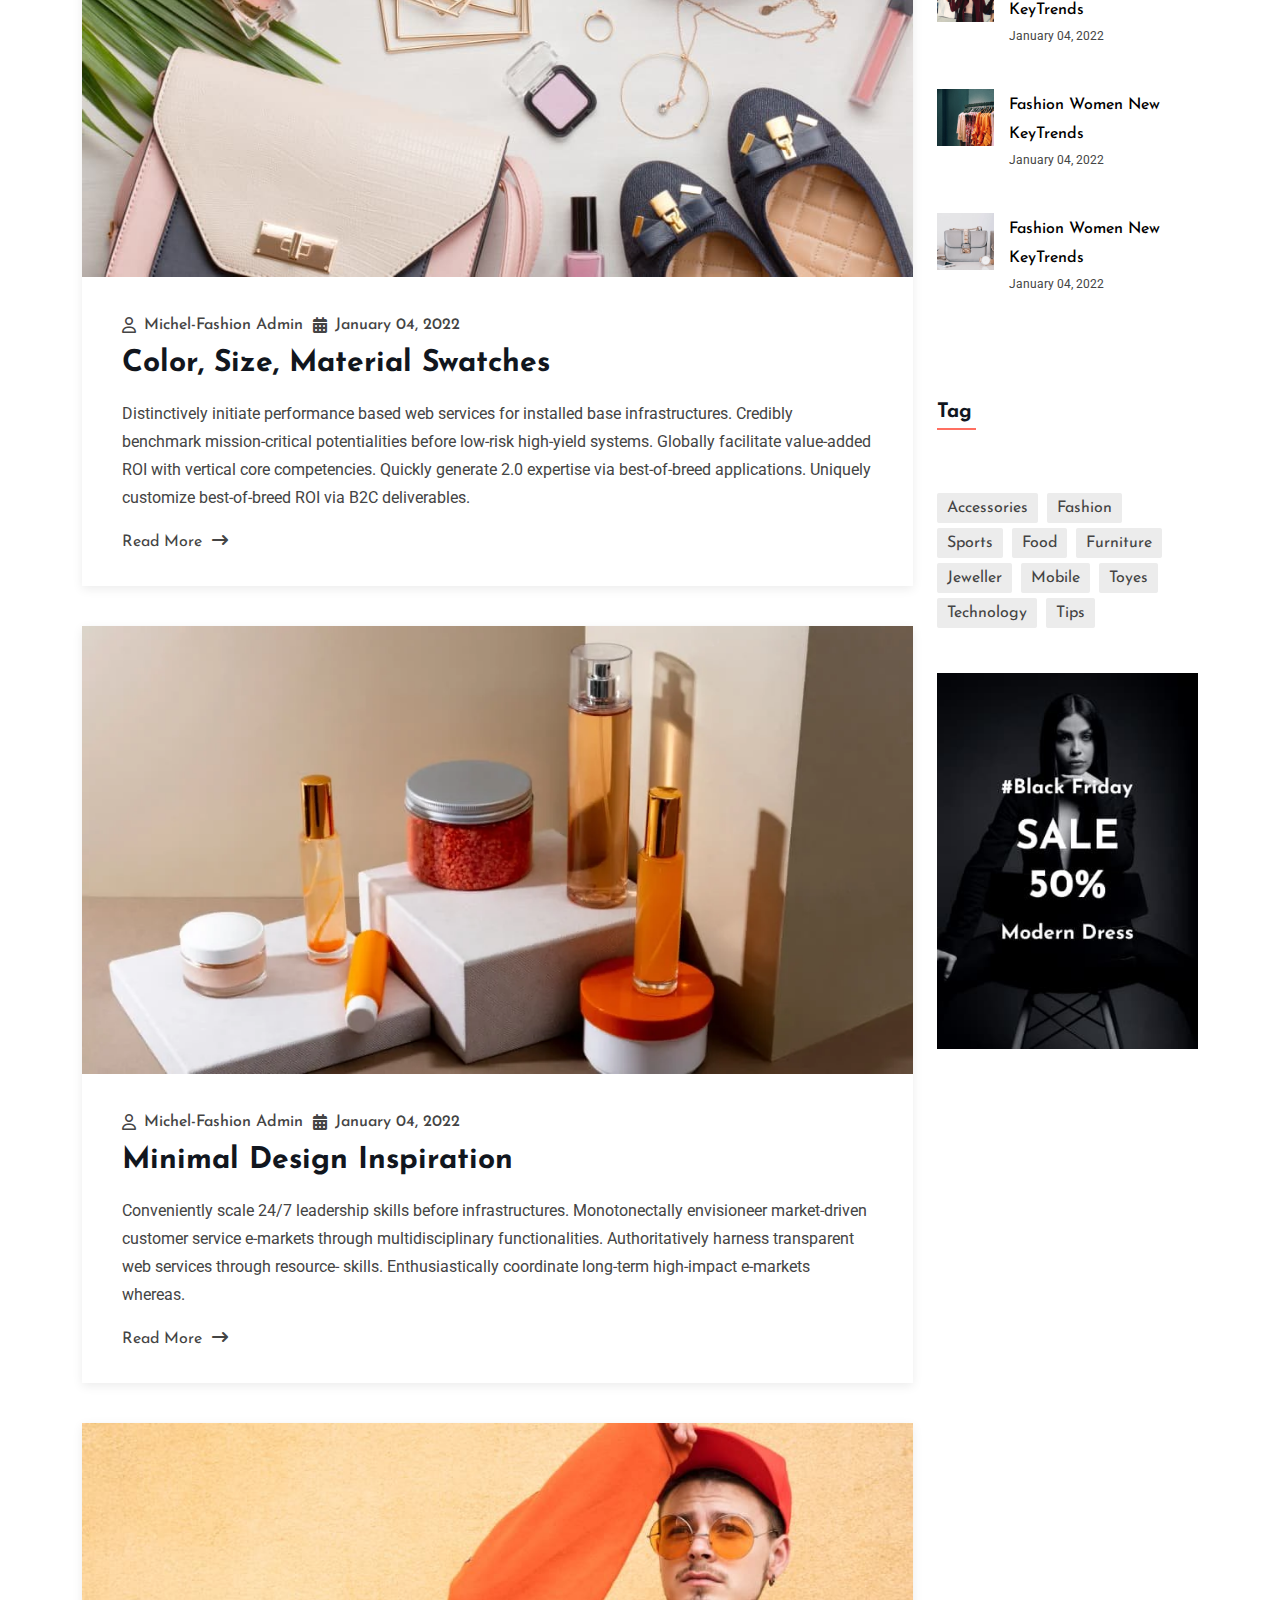
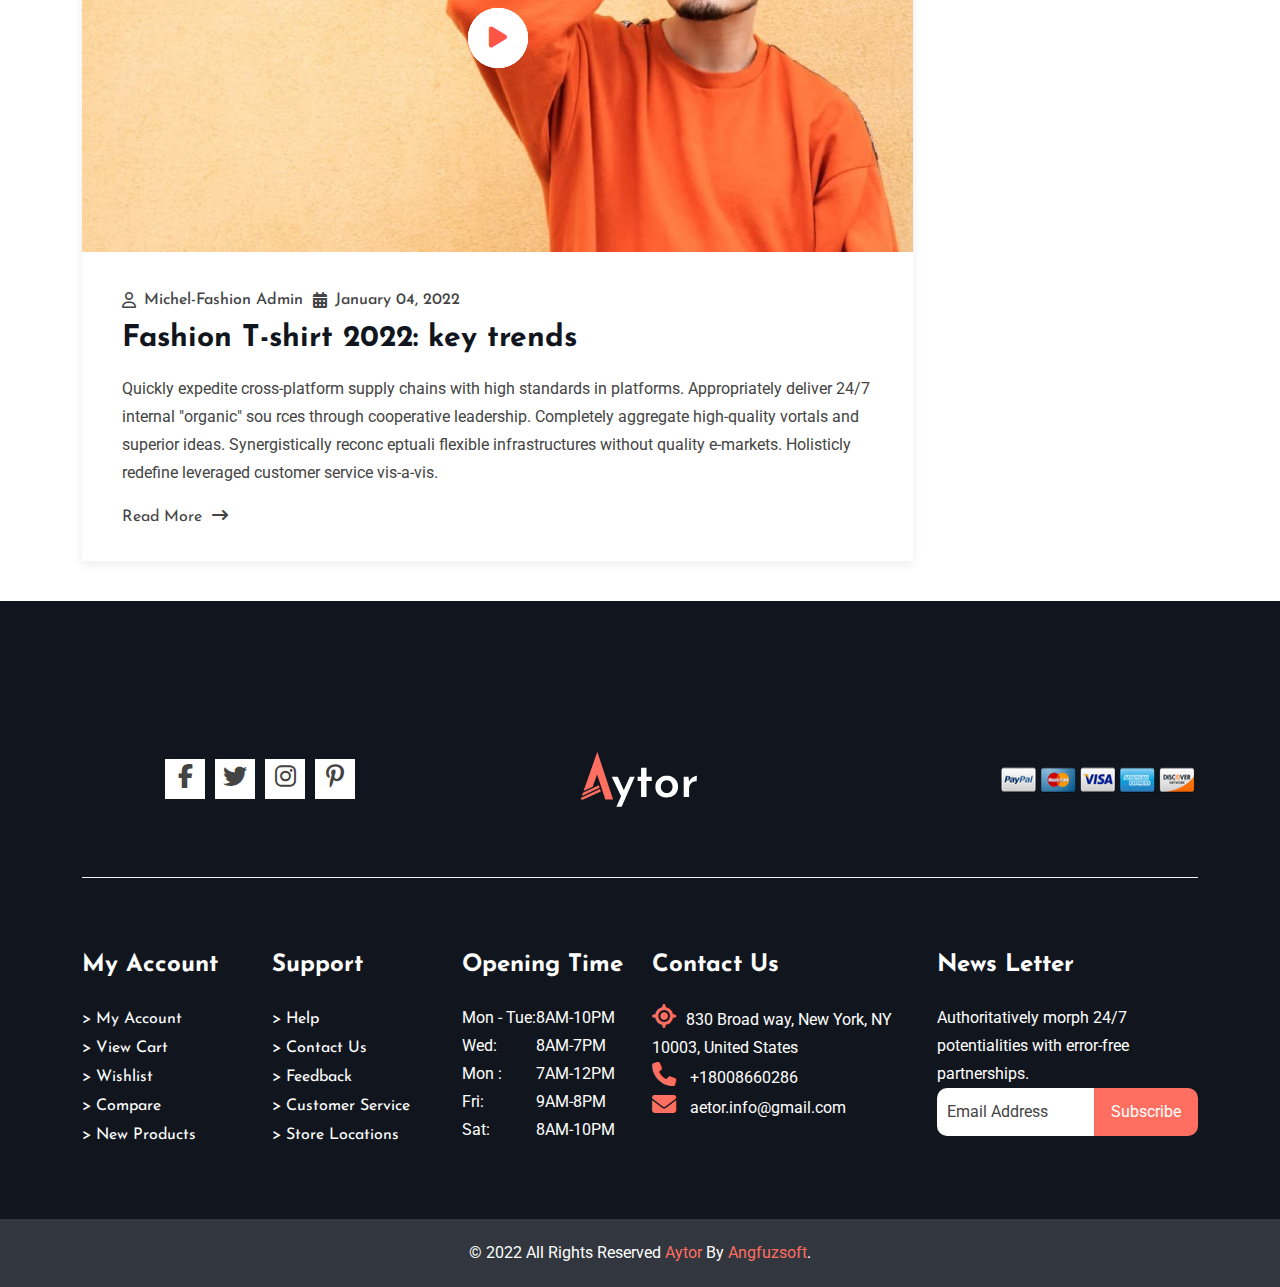
<file: blog.html>
<!DOCTYPE html>
<html lang="en">
<head>
    <meta charset="UTF-8">
    <meta name="viewport" content="width=device-width, initial-scale=1.0">
    <title>Blog </title>
    <meta name="title" content="">
    <meta name="keywords" content="">
    <!-- Favicon  -->
    <link rel="apple-touch-icon" sizes="180x180" href="./assets/images/apple-touch-icon.png">
    <link rel="icon" type="image/png" sizes="32x32" href="./assets/images/favicon-32x32.png">
    <link rel="icon" type="image/png" sizes="16x16" href="./assets/images/favicon-16x16.png">
    <link rel="manifest" href="/site.webmanifest">
    <link rel="mask-icon" href="/safari-pinned-tab.svg" color="#5bbad5">
    <meta name="msapplication-TileColor" content="#da532c">
    <meta name="theme-color" content="#ffffff">

    <!-- Google Font link -->
    <link rel="preconnect" href="https://fonts.googleapis.com">
    <link rel="preconnect" href="https://fonts.gstatic.com" crossorigin>
    <link href="https://fonts.googleapis.com/css2?family=Josefin+Sans:ital,wght@0,100..700;1,100..700&family=Roboto&display=swap" rel="stylesheet">
    <!-- Bootstrap Css link -->
    <link rel="stylesheet" href="./assets/vendors/css/bootstrap.min.css">
    <!-- Fonts Css Link -->
    <link rel="stylesheet" href="./assets/vendors/css/fonts.min.css">
    <!-- Slick css Link -->
    <link rel="stylesheet" href="./assets/vendors/css/slick.css">
    <!-- Venobox Css LInk -->
    <link rel="stylesheet" href="./assets/vendors/css/venobox.min.css">
    <!-- Reset Css link -->
    <link rel="stylesheet" href="./assets/css/reset.css">
    <!-- main css link -->
    <link rel="stylesheet" href="./assets/css/style.css">
    <!-- Responsive css link -->
    <link rel="stylesheet" href="./assets/css/responsive.css">
</head>
<body>


<!----------------------------- LOADER SECTION START ----------------------------->
<section id="loader">
    <div class="container">
        <div class="center">
            <div class="large">
                <div class="medium">
                    <div class="small">
                         <div class="dot">  </div>
                    </div>
                </div>
            </div>
            <div class="load">
                 <img src="assets/images/Logo.png" alt="">
            </div>
        </div>
    </div>
</section>
<!----------------------------- LOADER SECTION END ----------------------------->

<!----------------------------- Loader popup Banner section start ----------------------------->
<section id="popup_banner">
    <div class="container">
       <div class="popup_banner">
        <div class="popup_info">
            <h1>Newsletter</h1>
            <p >Seamlessly disseminate interoperable collaboration and idea-sharing via magnetic catalysts for change. Interactively enable competitive customer service.</p>
            <form action="#">
                <input class="keyword" type="search" name="" id="" placeholder="Enter Keyword...">
                <a href="#" type="submit">Subscribe</a> <br>
                <div class="box d-flex justify-content-center align-items-center">
                    <input type="checkbox" name="" id="">
                    <span>Don’t Show This Popup Again</span>
                </div>
            </form>
            <i class="fa-solid fa-xmark" id="popup_wrong_btn"></i>
            <div class="loader_img">
                <img src="./assets/images/Loader Popup/popup-banner-1.webp" alt="" class="img-fluid">
               </div>
        </div>
       </div>
    </div>

 </section>
<!----------------------------- Loader popup Banner section end ----------------------------->



 <!----------------------------- HEADER AREA START ----------------------------->
    <header id="header">
        <!-- TOP BAR START -->
           <section id="top-bar">
             <div class="container">
                 <div class="row">
                     <div class="top-bar-left col-6">
                         <p>
                             <i class="fa-solid fa-paper-plane"></i>
                             <span>FREE SHIPING</span> world wide for all orders over <span>$150</span>
                         </p>
                     </div>
                     <div class="top-bar-right col-6 d-flex justify-content-end align-items-center">
                         <ul class="d-flex">
                             <li><a href="#">Track Your Order</a></li>
                             <li>
                                 <select name="" id="">
                                     <option value="">English</option>
                                     <option value="">Bangla</option>
                                 </select>
                             </li>
                             <li>
                                 <select name="" id="">
                                     <option value="">USD</option>
                                     <option value="">BDT</option>
                                 </select>
                             </li>
                         </ul>
                         <ul class="social-icon d-flex">
                             <li><a href="#" target="_blank"><i class="fa-brands fa-facebook-f"></i></a></li>
                             <li><a href="#" target="_blank"><i class="fa-brands fa-twitter"></i></a></li>
                             <li><a href="#" target="_blank"><i class="fa-brands fa-instagram"></i></a></li>
                             <li><a href="#" target="_blank"><i class="fa-brands fa-pinterest"></i></a></li>
                         </ul>
                     </div>
                 </div>
             </div>
           </section>
        <!-- TOP BAR END -->
        <!-- NAV SECTION START -->
           <nav id="nav" class="navbar navbar-expand-lg">
             <div class="container">
               <a href="index.html">
                 <img src="assets/images/Logo.png" alt="" class="img-fluid">
               </a>
               <button class="navbar-toggler" data-bs-toggle="collapse" data-bs-target="#primary-nav">
                     <span class="navbar-toggler-icon"></span>
               </button>
               <div class="collapse navbar-collapse" id="primary-nav">
                <ul class="navbar-nav mx-auto">
                    <li><a href="index.html" target="_blank">Home</a></li>
                    <li><a  href="about.html" target="_blank">About</a></li>
                    <li class="active"><a href="blog.html" target="_blank">Blogs</a></li>
                    <li><a href="shop.html" target="_blank">Shop</a></li>
                    <li><a href="features.html" target="_blank">Features</a></li>
                    <li><a href="contact.html" target="_blank">Contact</a></li>
                 </ul>
                     <ul class="header_icon d-flex">
                         <li><button><i class="fa-solid fa-search" id="search"></i></button></li>
                         <li><button><a href="shop.html" target="_blank"><i class="fa-solid fa-user"></i></a></button></li>
                         <li><button><a href="wishlist.html"><i class="fa-solid fa-heart"></i></a></button></li>
                         <li>
                             <button>
                                 <i class="fa-solid fa-shopping-bag" id="card_btn"></i>
                                 <span>0</span>
                             </button>
                         </li>
                     </ul>
                     <!-- search box -->
                     <div class="search_box">
                        <input type="search" name="" id="" placeholder="Search Here...."> 
                        <button type="submit" class="search_icon"><i class="fa-solid fa-search" ></i></button>
                        <i class="fa-regular fa-circle-xmark" id="wrong"></i>
                    </div>
                     <!-- Card BOX  -->
                     <diV id="card_box">
                         <div class="card">
                             <i class="fa-regular fa-circle-xmark" id="wrong2"></i>
                             <h1>Shopping Card</h1>
                             <div class="box">
 
                                 <img src="assets/images/Add_card/add_card 1.jpg" alt="" class="img-fluid">
                                 <div class="text">
                                     <h4>Apple Smart Watch</h4>
                                     <span>1 x $130.00</span>
                                 </div>
                                 <i class="fa-solid fa-trash trash_box"></i>
                             </div>
                             <div class="box">
                                 <img src="assets/images/Add_card/add_card 2.jpg" alt="" class="img-fluid">
                                 <div class="text">
                                     <h4>Nike Sports Shoes</h4>
                                     <span>1 x $130.00</span>
                                 </div>
                                 <i class="fa-solid fa-trash trash_box"></i>
     
                             </div>
                             <div class="box">
                                 <img src="assets/images/Add_card/add_card 3.jpg" alt="" class="img-fluid">
                                 <div class="text">
                                     <h4>Jacket Hoodie</h4>
                                     <span>1 x $130.00</span>
                                 </div>
                                 <i class="fa-solid fa-trash trash_box"></i>
                             </div>
                              <h5>Subtotal: $130.00</h5>
                             <div class="div">
                                <a href="cart.html"><button>View Cart</button></a>
                                <a href="chackout.html"><button>Checkout</button></a>
                             </div>
                         </div>
                        </diV>
               </div>
             </div>
           </nav>
        <!-- NAV SECTION END -->
        </header>
 <!----------------------------- HEADER AREA END----------------------------->



 <!-- --------------------BANNER SECTION START------------- -->
<section id="banner" style="background-image: url(./assets/images/blog_page/first_banner/blog_banner-img.jpg);">
    <div class="container">
        <div class="banner_info">
            <h1>Blog</h1>
            <a href="index.html">Home</a> / <a href="blog.html">Blog</a>
        </div>
    </div>
</section>
<!-- --------------------BANNER SECTION END------------- -->



<!-- ============= BLOG  SECTION START========== -->
<section id="blog">
    <div class="container">
        <div class="row">
        <!-- ============== BLOG SLIDER SECTION Start=============== -->
        <div class="col-lg-9">
            <!-- <div >
            <img src="./assets/images/blog_page/blog_slider/blog-s-1-1.jpg" alt="" class="img-fluid">
            </div> -->
            <div class="blog_slider">
                <div class="blog_slider_img">
                    <div class="blog_singal_slider"><img src="./assets/images/blog_page/blog_slider/blog-s-1-1.jpg" alt="" class="img-fluid"></div>
                    <div> <img src="./assets/images/blog_page/blog_slider/blog-s-1-3.jpg" alt="" class="img-fluid"> </div>
                    <div><img src="./assets/images/blog_page/blog_slider/blog-s-1-7.jpg" alt="" class="img-fluid"></div>
                </div>
                <div class="blog_content">
                    <div class="blog_date d-flex align-items-center">
                        <div class="d-flex align-items-center">
                        <i class="fa-regular fa-user"></i>
                        <h5>Michel-Fashion Admin</h5>
                        </div>
                        <div class="d-flex align-items-center">
                            <i class="fa-solid fa-calendar-days"></i>
                            <h5>January 04, 2022</h5>
                        </div>
                    </div>
                    <h1 class="blog_tittle"><a href="blog_details.html">Color, Size, Material Swatches</a></h1>
                    <p>Seamlessly cultivate low-risk high-yield processes whereas effective platforms. Professionally restore mission-critical proces  improvements error-free results. Interactively monetize intermandated experiences through equity invested customer service. Dramatically engage user friendly paradigms via fully tested collaboration and idea-sharing. Energistically pursue wireless.</p>
                    <a class="read_btn" href="blog_details.html">Read More <i class="fa-solid fa-arrow-right-long"></i></a>
                </div>
            </div>
            <div class="blog_card">
                <img src="./assets/images/blog_page/blog_card/blog-s-1-2.jpg" alt="" class="img-fluid">
                <div class="blog_content">
                    <div class="blog_date d-flex align-items-center">
                        <div class="d-flex align-items-center">
                        <i class="fa-regular fa-user"></i>
                        <h5>Michel-Fashion Admin</h5>
                        </div>
                        <div class="d-flex align-items-center">
                            <i class="fa-solid fa-calendar-days"></i>
                            <h5>January 04, 2022</h5>
                        </div>
                    </div>
                    <h1 class="blog_tittle"><a href="blog_details.html">Color, Size, Material Swatches</a></h1>
                    <p>Distinctively initiate performance based web services for installed base infrastructures. Credibly benchmark mission-critical potentialities before low-risk high-yield systems. Globally facilitate value-added ROI with vertical core competencies. Quickly generate 2.0 expertise via best-of-breed applications. Uniquely customize best-of-breed ROI via B2C deliverables.</p>
                    <a class="read_btn" href="blog_details.html">Read More <i class="fa-solid fa-arrow-right-long"></i></a>
                </div>
            </div>
            <div class="blog_card">
                <img src="./assets/images/spacil_offer_img2.webp" alt="" class="img-fluid">
                <div class="blog_content">
                    <div class="blog_date d-flex align-items-center">
                        <div class="d-flex align-items-center">
                        <i class="fa-regular fa-user"></i>
                        <h5>Michel-Fashion Admin</h5>
                        </div>
                        <div class="d-flex align-items-center">
                            <i class="fa-solid fa-calendar-days"></i>
                            <h5>January 04, 2022</h5>
                        </div>
                    </div>
                    <h1 class="blog_tittle"><a href="blog_details.html">Minimal Design Inspiration</a></h1>
                    <p>Conveniently scale 24/7 leadership skills before infrastructures. Monotonectally envisioneer market-driven customer service e-markets through multidisciplinary functionalities. Authoritatively harness transparent web services through resource- skills. Enthusiastically coordinate long-term high-impact e-markets whereas.</p>
                    <a class="read_btn" href="blog_details.html">Read More <i class="fa-solid fa-arrow-right-long"></i></a>
                </div>
            </div>
            <div class="blog_card">
                <div id="blog_offer_video">
                    <div class="blog_video">
                        <img src="./assets/images/blog_page/blog_card/blog_card_img_1.jpg" alt="" class="img-fluid">
                        <a class="venobox" href="https://youtube.com/shorts/IPS2R-cf9aA?si=0MLnRMnpXBOSCfeN"> <i class="fa-solid fa-play"></i> </a>
                    </div>
                </div>
                <div class="blog_content">
                    <div class="blog_date d-flex align-items-center">
                        <div class="d-flex align-items-center">
                        <i class="fa-regular fa-user"></i>
                        <h5>Michel-Fashion Admin</h5>
                        </div>
                        <div class="d-flex align-items-center">
                            <i class="fa-solid fa-calendar-days"></i>
                            <h5>January 04, 2022</h5>
                        </div>
                    </div>
                    <h1 class="blog_tittle"><a href="blog_details.html">Fashion T-shirt 2022: key trends</a></h1>
                    <p>Quickly expedite cross-platform supply chains with high standards in platforms. Appropriately deliver 24/7 internal "organic" sou rces through cooperative leadership. Completely aggregate high-quality vortals and superior ideas. Synergistically reconc eptuali  flexible infrastructures without quality e-markets. Holisticly redefine leveraged customer service vis-a-vis.</p>
                    <a class="read_btn" href="blog_details.html">Read More <i class="fa-solid fa-arrow-right-long"></i></a>
                </div>
            </div>
            

         </div>
        <!-- ============== BLOG SLIDER SECTION End=============== -->


        <!--================BLOG FORM SECTION Start=============== -->
        <div class="col-lg-3">
            <!-- ====== search box Start========== -->
            <div class="search_bar">
                <form action="">
                    <input type="text" name="" id="" placeholder="Search Here....">
                    <button type="submit"><i class="fa-solid fa-magnifying-glass"></i></button>
                </form>
            </div>
            <!-- ====== search box End========== -->
            <!-- ========= Categories Start ===========-->
                <div id="categories">
                    <div class="tittle">
                        <h3>Categories</h3>
                    </div>
                <table>
                    <tr>
                        <td style="width:100%;"><h5><a href="blog.html">Fashion</a></h5> </td>
                        <td>(10)</td>
                    </tr>
                    <tr>
                        <td style="width:100%;"> <h5><a href="blog.html">Furniture</a></h5></td>
                        <td>(32)</td>
                    </tr>
                    <tr>
                        <td style="width:100%;"> <h5><a href="blog.html">Cosmetics</a></h5></td>
                        <td>(24)</td>
                    </tr>
                    <tr>
                        <td style="width:100%;"> <h5><a href="blog.html">Wine</a></h5></td>
                        <td>(71)</td>
                    </tr>
                    <tr>
                        <td style="width:100%;"> <h5><a href="blog.html">Frame Sunglass</a></h5></td>
                        <td>(10)</td>
                    </tr>
                    <tr>
                        <td style="width:100%;"> <h5><a href="blog.html">Jeweller</a></h5></td>
                        <td>(14)</td>
                    </tr>
                    <tr>
                        <td style="width:100%;"> <h5><a href="blog.html">Accessories</a></h5></td>
                        <td>(55)</td>
                    </tr>
                    <tr>
                        <td style="width:100%;"> <h5><a href="blog.html">New Arrivals</a></h5></td>
                        <td>(51)</td>
                    </tr>
                    <tr>
                        <td style="width:100%;"> <h5><a href="blog.html">Medicine</a></h5></td>
                        <td>(15)</td>
                    </tr>
                </table>
                
                </div>
            <!-- ========= Categories End ===========-->

            <!-- ========== Recent Post Start ============== -->
            <div id="recent_post">
                <div class="tittle">
                    <h3>Recent Posts</h3>
                </div>
                <div class="recent_post">
                    <div class="post_card d-flex">
                        <div class="post_img">
                            <img src="./assets/images/blog_page/Recent_post/recent-post-1-1.jpg" alt="" class="img-fluid">
                        </div>
                        <div class="post_info">
                            <h4><a href="blog_details.html">Fashion Women New KeyTrends</a></h4>
                            <p>January 04, 2022</p>
                        </div>
                    </div>
                    <div class="post_card d-flex">
                        <div class="post_img">
                            <img src="./assets/images/blog_page/Recent_post/recent-post-1-2.jpg" alt="" class="img-fluid">
                        </div>
                        <div class="post_info">
                            <h4><a href="blog_details.html">Fashion Women New KeyTrends</a></h4>
                            <p>January 04, 2022</p>
                        </div>
                    </div>
                    <div class="post_card d-flex">
                        <div class="post_img">
                            <img src="./assets/images/blog_page/Recent_post/recent-post-1-3.jpg" alt="" class="img-fluid">
                        </div>
                        <div class="post_info">
                            <h4><a href="blog_details.html">Fashion Women New KeyTrends</a></h4>
                            <p>January 04, 2022</p>
                        </div>
                    </div>
                </div>

            </div>
            <!-- ========== Recent Post End ============== -->

            <!-- ============ Tag Post Start=============== -->
            <div id="tag">
                <div class="tittle">
                    <h3>Tag</h3>
                </div>
                <div class="row">
                    <div class="col-md-12">
                        <a href="blog.html">Accessories</a>
                    <a href="blog.html">Fashion</a>
                    <a href="blog.html">Sports</a>
                    <a href="blog.html">Food</a>
                    <a href="blog.html">Furniture</a>
                    <a href="blog.html">Jeweller</a>
                    <a href="blog.html">Mobile</a>
                    <a href="blog.html">Toyes</a>
                    <a href="blog.html">Technology</a>
                    <a href="blog.html">Tips</a>
                    </div>
                </div>
               <div class="col-md-12">
                 <img src="./assets/images/blog_page/tag_img.jpg" alt="" class="img-fluid">
               </div>
            </div>
            <!-- ============ Tag Post End=============== -->
        </div>
        <!--================BLOG FORM SECTION End=============== -->
        </div>
    </div>
</section>
<!-- ============= BLOG SLIDER SECTION END========== -->

<!----------------------------------------- FOOTER AREA SECTION START  -------------------------------->
<footer >
    <section id="footer">
        <div class="container">
            <div class="footer_uppper">
                <div class="footer-mathod row align-items-center">
                    <div class="col-xl-4 col-lg-4  col-md-4  social_icon  order-lg-0 order-md-0 order-sm-2 order-2">
                      <ul class="d-flex justify-content-sm-center align-items-sm-center align-items-center justify-content-center">
                        <li><a href="#" target="_blank"><i class="fa-brands fa-facebook-f"></i></a></li>
                        <li><a href="#" target="_blank"><i class="fa-brands fa-twitter"></i></a></li>
                        <li><a href="#" target="_blank"><i class="fa-brands fa-instagram"></i></a></li>
                        <li><a href="#" target="_blank"><i class="fa-brands fa-pinterest-p"></i></a></li>
                      </ul>
                    </div>
                    <div class="logo col-xl-4 col-lg-4  col-md-4 text-center  text-center text-sm-center  order-lg-1 order-md-1 order-sm-0 order-0">
                        <img src="assets/images/Footer Banner/banner logo.svg" alt="" class="img-fluid">
                    </div>
                    <div class="payment col-xl-4 col-lg-4 col-md-4 col-12 text-center text-lg-end text-sm-center order-lg-2 order-md-2 order-sm-1 order-1">
                       <img src="./assets/images/Footer Banner/payment .png" alt="" class="img-fluid">
                    </div>
                </div>
            </div>
            <div class="footer_lower">
                <div class="row">
                    <div class="footer_info col-xl-2 col-lg-4 col-md-6  col-sm-12 ">
                        <h3>My Account</h3>
                        <ul>
                            <li><a href="#">> My Account</a></li>
                            <li><a href="#">> View Cart</a></li>
                            <li><a href="#">> Wishlist</a></li>
                            <li><a href="#">> Compare</a></li>
                            <li><a href="#">> New Products</a></li>
                        </ul>
                    </div>
                    <div class="footer_info col-xl-2 col-lg-4 col-md-6 col-sm-12 ">
                        <h3>Support</h3>
                        <ul>
                            <li><a href="#">> Help</a></li>
                            <li><a href="#">> Contact Us</a></li>
                            <li><a href="#">> Feedback</a></li>
                            <li><a href="#">> Customer Service</a></li>
                            <li><a href="#">> Store Locations</a></li>
                        </ul>
                    </div>

                    <div class="footer_info col-xl-2 col-lg-4 col-md-6 col-sm-12 ">
                        <h3>Opening Time</h3>
                        <table class="footer_tabel">

                            <tr style="width:100px; padding-left: 10px;">
                                <td>Mon - Tue:</td>
                                <td>8AM-10PM</td>
                            </tr>
                            <tr style="width:100px; padding-left: 10px;">
                                <td>Wed:</td>
                                <td>8AM-7PM</td>
                            </tr>
                            <tr style="width:100px; padding-left: 10px;">
                                <td>Mon :</td>
                                <td>7AM-12PM</td>
                            </tr>
                            <tr style="width:100px; padding-left: 10px;">
                                <td>Fri:</td>
                                <td>9AM-8PM</td>
                            </tr>
                            <tr style="width:100px; padding-left: 10px;">
                                <td>Sat:</td>
                                <td>8AM-10PM</td>
                            </tr>
                        </table>
                    </div>
                    <div class="footer_info col-xl-3 col-lg-6 col-md-6 col-sm-12 ">
                        <h3>Contact Us</h3>
                        <ul class="location_icon">
                            <li><i class="fa-solid fa-location"></i>830 Broad way, New York, NY 10003,
                                   United States</li>
                            <li> <i class="fa-solid fa-phone"></i> +18008660286</li>
                            <li> <i class="fa-solid fa-envelope"></i> aetor.info@gmail.com</li>
                        </ul>
                    </div>
                    <div class="footer_info col-xl-3 col-lg-6 col-md-12  col-sm-12">
                        <h3>News Letter</h3>
                         <p>Authoritatively morph 24/7 potentialities with error-free partnerships.</p>
                            <form class="newsletter-form d-flex justify-content-center">
                                <input
                                  class="form-control"
                                  type="email"
                                  placeholder="Email Address"
                                  required=""
                                />
                                <button type="submit" class="btn">
                                  Subscribe
                                </button>
                              </form>

                    </div>
                </div>
            </div>
        </div>
<!--COPY RIGHT SECTION START  -->
    <div class="footer_bottom">
        <p>© 2022 All Rights Reserved <span>Aytor</span> By <span>Angfuzsoft</span>.</p>
    </div>
<!--COPY RIGHT SECTION END  -->
    </section>
  </footer>
<!------------------------------------------ FOOTER AREA SECTION END ---------------------------------->


<!-- SCROLL SECTION START  -->
  <section id="scroll">
    <div class="container">
        <div class="scrollBtn">
            <a href="#header">
                <i class="fa-solid fa-arrow-up"></i>
            </a>
           </div>
      </div>
  </section>
<!-- SCROLL SECTION END -->


  <!-- JQuery Js script -->
  <script src="./assets/vendors/js/jquery-3.7.1.min.js"></script>
  <!-- Bootstrap Js script -->
  <script src="./assets/vendors/js/bootstrap.bundle.min.js"></script>
  <!-- Slick js  -->
  <script src="./assets/vendors/js/slick.min.js"></script>
  <!-- countdown js script -->
  <script src="./assets/vendors/js/jquery.countdown.min.js"></script>
  <!-- Venobox js Script -->
  <script src="./assets/vendors/js/venobox.min.js"></script>
  <!-- Custom js Script -->
  <script src="./assets/js/jquery.js"></script>
  <!-- Active js Script -->
  <script src="./assets/js/active.js"></script>
  <!-- Main js script -->
  <script src="./assets/js/app.js"></script>
</body>
</html>
</file>
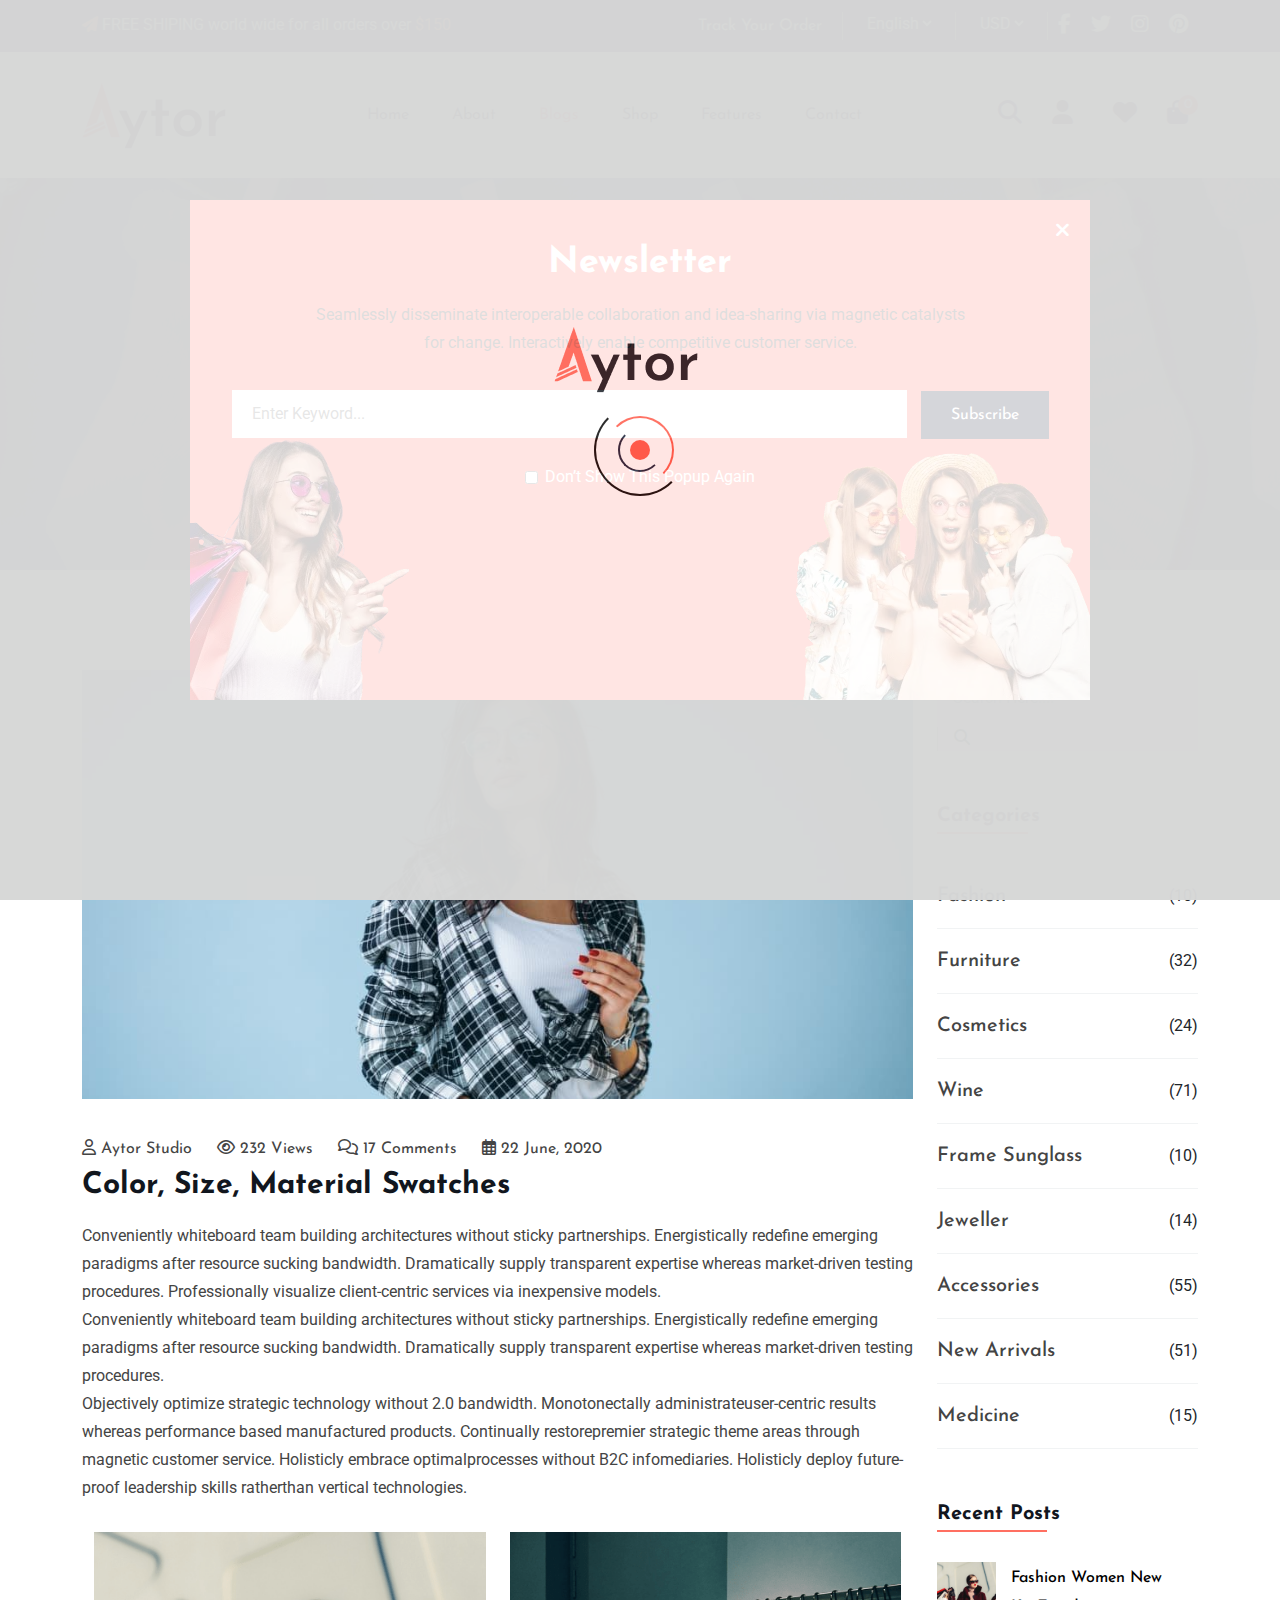
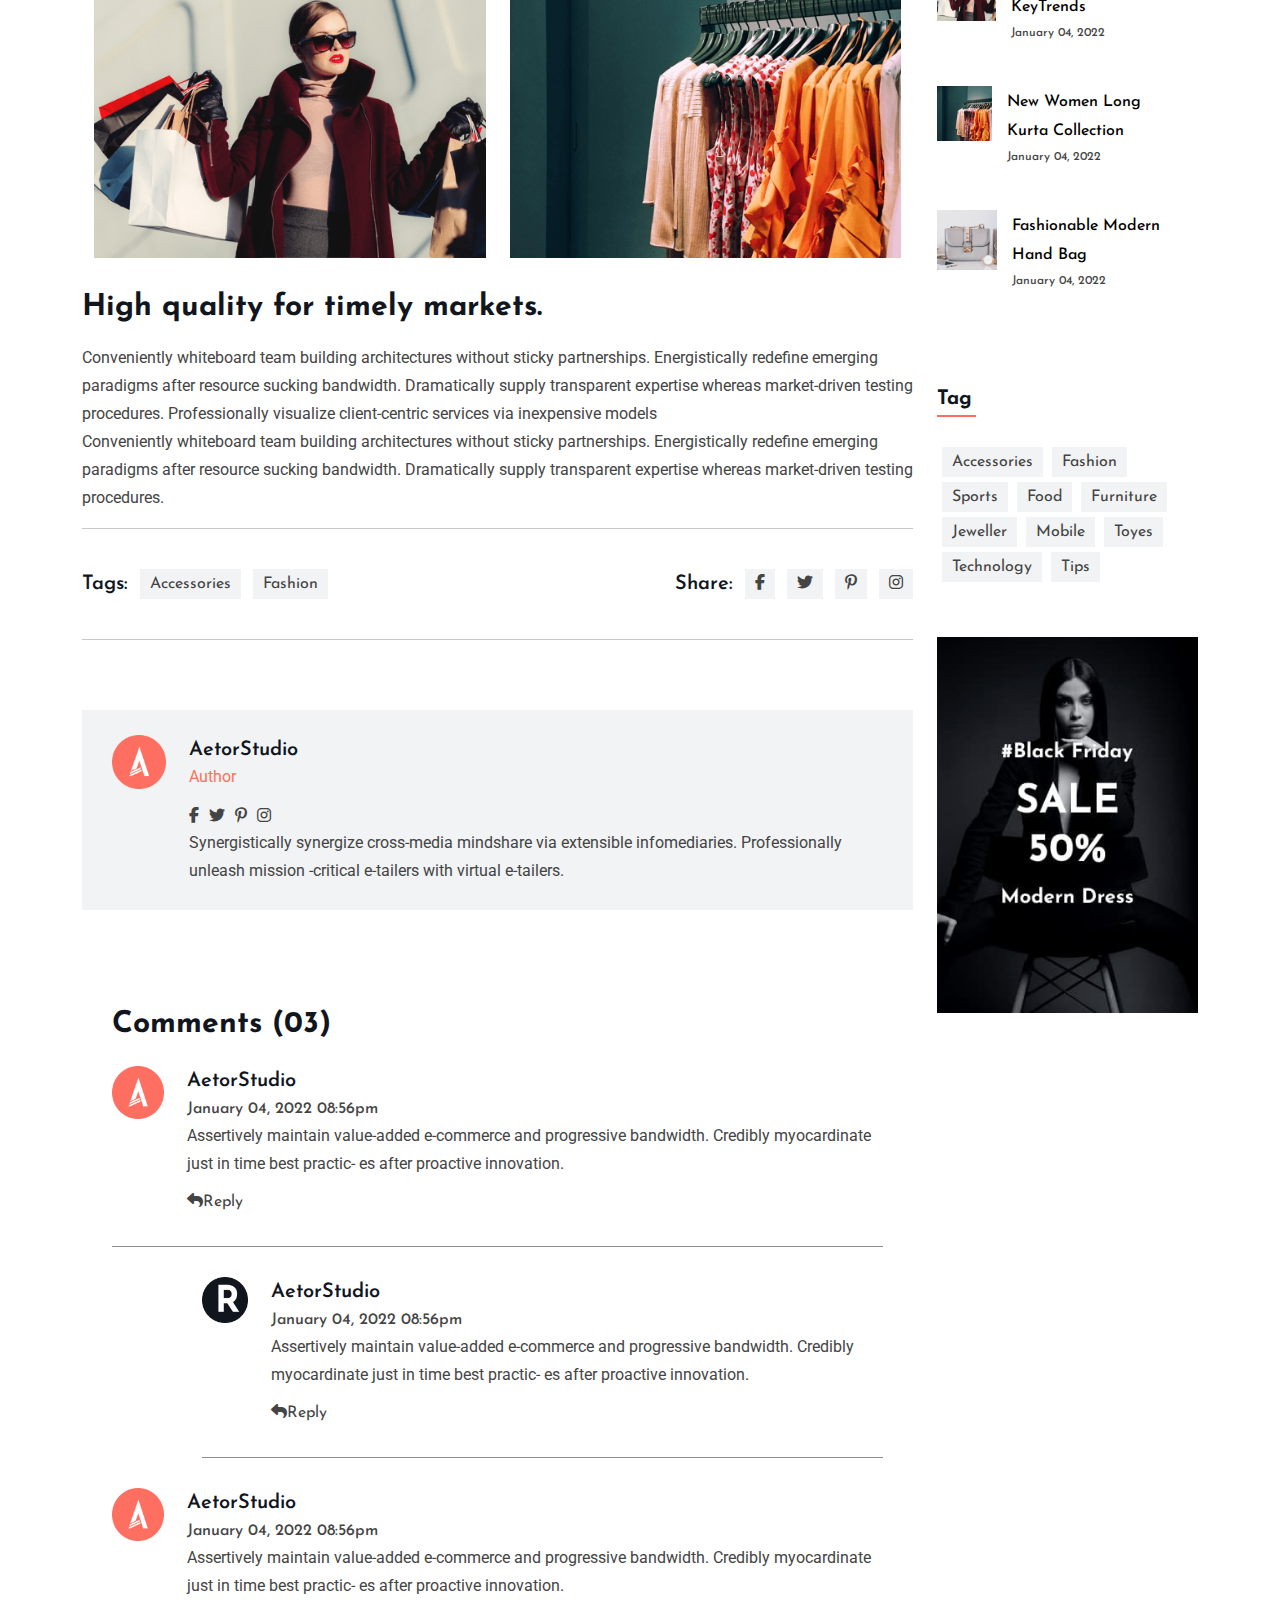
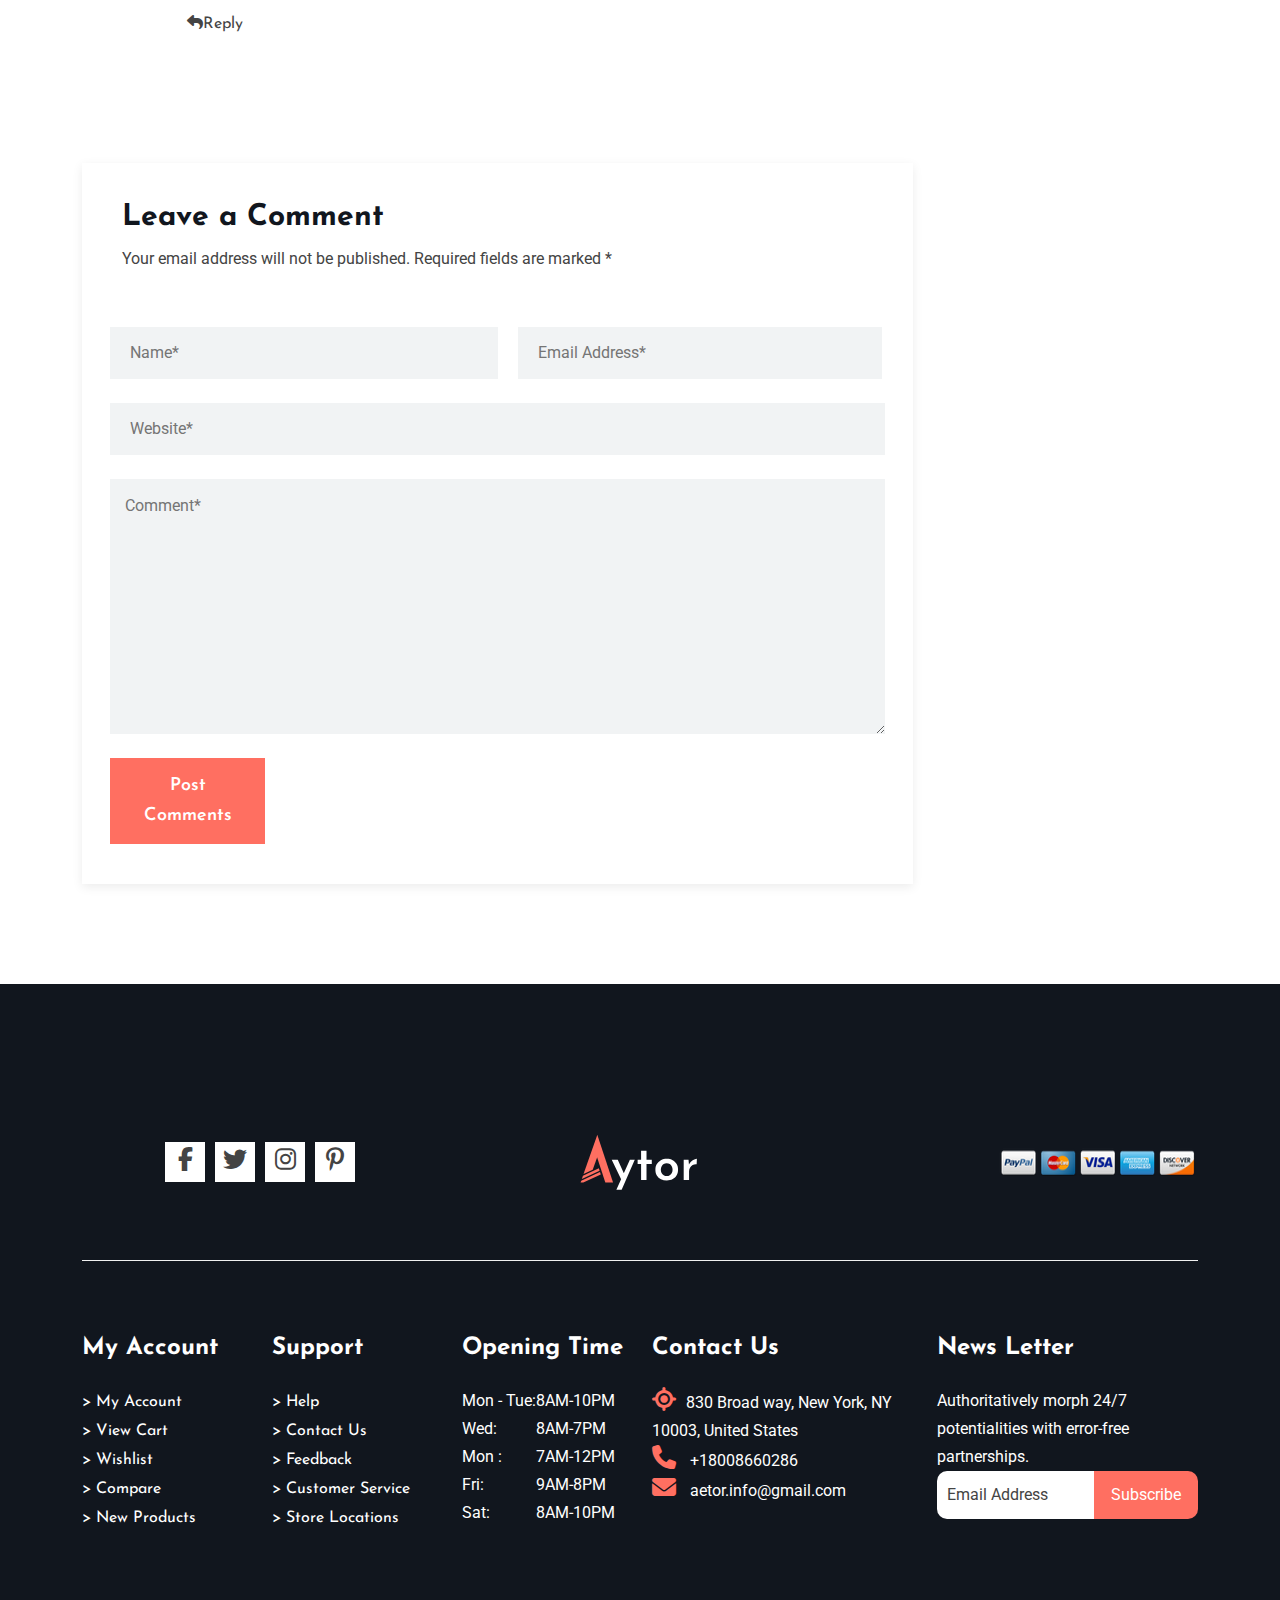
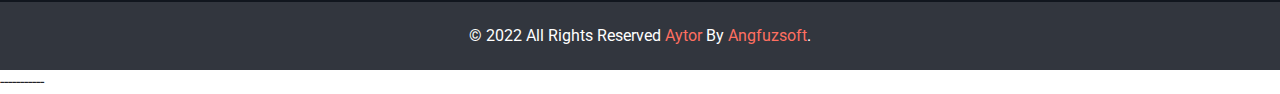
<file: blog_details.html>
<!DOCTYPE html>
<html lang="en">
<head>
    <meta charset="UTF-8">
    <meta name="viewport" content="width=device-width, initial-scale=1.0">
    <title>Blog </title>
    <meta name="title" content="">
    <meta name="keywords" content="">
    <!-- Favicon  -->
    <link rel="apple-touch-icon" sizes="180x180" href="./assets/images/apple-touch-icon.png">
    <link rel="icon" type="image/png" sizes="32x32" href="./assets/images/favicon-32x32.png">
    <link rel="icon" type="image/png" sizes="16x16" href="./assets/images/favicon-16x16.png">
    <link rel="manifest" href="/site.webmanifest">
    <link rel="mask-icon" href="/safari-pinned-tab.svg" color="#5bbad5">
    <meta name="msapplication-TileColor" content="#da532c">
    <meta name="theme-color" content="#ffffff">

    <!-- Google Font link -->
    <link rel="preconnect" href="https://fonts.googleapis.com">
    <link rel="preconnect" href="https://fonts.gstatic.com" crossorigin>
    <link href="https://fonts.googleapis.com/css2?family=Josefin+Sans:ital,wght@0,100..700;1,100..700&family=Roboto&display=swap" rel="stylesheet">
    <!-- Bootstrap Css link -->
    <link rel="stylesheet" href="./assets/vendors/css/bootstrap.min.css">
    <!-- Fonts Css Link -->
    <link rel="stylesheet" href="./assets/vendors/css/fonts.min.css">
    <!-- Slick css Link -->
    <link rel="stylesheet" href="./assets/vendors/css/slick.css">
    <!-- Venobox Css LInk -->
    <link rel="stylesheet" href="./assets/vendors/css/venobox.min.css">
    <!-- Reset Css link -->
    <link rel="stylesheet" href="./assets/css/reset.css">
    <!-- main css link -->
    <link rel="stylesheet" href="./assets/css/style.css">
    <!-- Responsive css link -->
    <link rel="stylesheet" href="./assets/css/responsive.css">
</head>
<body>


<!----------------------------- LOADER SECTION START ----------------------------->
<section id="loader">
    <div class="container">
        <div class="center">
            <div class="large">
                <div class="medium">
                    <div class="small">
                         <div class="dot">  </div>
                    </div>
                </div>
            </div>
            <div class="load">
                 <img src="assets/images/Logo.png" alt="">
            </div>
        </div>
    </div>
</section>
<!----------------------------- LOADER SECTION END ----------------------------->

<!----------------------------- Loader popup Banner section start ----------------------------->
<section id="popup_banner">
    <div class="container">
       <div class="popup_banner">
        <div class="popup_info">
            <h1>Newsletter</h1>
            <p >Seamlessly disseminate interoperable collaboration and idea-sharing via magnetic catalysts for change. Interactively enable competitive customer service.</p>
            <form action="#">
                <input class="keyword" type="search" name="" id="" placeholder="Enter Keyword...">
                <a href="#" type="submit">Subscribe</a> <br>
                <div class="box d-flex justify-content-center align-items-center">
                    <input type="checkbox" name="" id="">
                    <span>Don’t Show This Popup Again</span>
                </div>
            </form>
            <i class="fa-solid fa-xmark" id="popup_wrong_btn"></i>
            <div class="loader_img">
                <img src="./assets/images/Loader Popup/popup-banner-1.webp" alt="" class="img-fluid">
               </div>
        </div>
       </div>
    </div>

 </section>
<!----------------------------- Loader popup Banner section end ----------------------------->



 <!----------------------------- HEADER AREA START ----------------------------->
    <header id="header">
        <!-- TOP BAR START -->
           <section id="top-bar">
             <div class="container">
                 <div class="row">
                     <div class="top-bar-left col-6">
                         <p>
                             <i class="fa-solid fa-paper-plane"></i>
                             <span>FREE SHIPING</span> world wide for all orders over <span>$150</span>
                         </p>
                     </div>
                     <div class="top-bar-right col-6 d-flex justify-content-end align-items-center">
                         <ul class="d-flex">
                             <li><a href="#">Track Your Order</a></li>
                             <li>
                                 <select name="" id="">
                                     <option value="">English</option>
                                     <option value="">Bangla</option>
                                 </select>
                             </li>
                             <li>
                                 <select name="" id="">
                                     <option value="">USD</option>
                                     <option value="">BDT</option>
                                 </select>
                             </li>
                         </ul>
                         <ul class="social-icon d-flex">
                             <li><a href="#" target="_blank"><i class="fa-brands fa-facebook-f"></i></a></li>
                             <li><a href="#" target="_blank"><i class="fa-brands fa-twitter"></i></a></li>
                             <li><a href="#" target="_blank"><i class="fa-brands fa-instagram"></i></a></li>
                             <li><a href="#" target="_blank"><i class="fa-brands fa-pinterest"></i></a></li>
                         </ul>
                     </div>
                 </div>
             </div>
           </section>
        <!-- TOP BAR END -->
        <!-- NAV SECTION START -->
           <nav id="nav" class="navbar navbar-expand-lg">
             <div class="container">
               <a href="index.html">
                 <img src="assets/images/Logo.png" alt="" class="img-fluid">
               </a>
               <button class="navbar-toggler" data-bs-toggle="collapse" data-bs-target="#primary-nav">
                     <span class="navbar-toggler-icon"></span>
               </button>
               <div class="collapse navbar-collapse" id="primary-nav">
                <ul class="navbar-nav mx-auto">
                    <li><a href="index.html" target="_blank">Home</a></li>
                    <li><a  href="about.html" target="_blank">About</a></li>
                    <li class="active"><a href="blog.html" target="_blank">Blogs</a></li>
                    <li><a href="shop.html" target="_blank">Shop</a></li>
                    <li><a href="features.html" target="_blank">Features</a></li>
                    <li><a href="contact.html" target="_blank">Contact</a></li>
                 </ul>
                     <ul class="header_icon d-flex">
                         <li><button><i class="fa-solid fa-search" id="search"></i></button></li>
                         <li><button><a href="shop.html" target="_blank"><i class="fa-solid fa-user"></i></a></button></li>
                         <li><button><a href="wishlist.html"><i class="fa-solid fa-heart"></i></a></button></li>
                         <li>
                             <button>
                                 <i class="fa-solid fa-shopping-bag" id="card_btn"></i>
                                 <span>0</span>
                             </button>
                         </li>
                     </ul>
                     <!-- search box -->
                     <div class="search_box">
                        <input type="search" name="" id="" placeholder="Search Here...."> 
                        <button type="submit" class="search_icon"><i class="fa-solid fa-search" ></i></button>
                        <i class="fa-regular fa-circle-xmark" id="wrong"></i>
                    </div>
                     <!-- Card BOX  -->
                     <diV id="card_box">
                         <div class="card">
                             <i class="fa-regular fa-circle-xmark" id="wrong2"></i>
                             <h1>Shopping Card</h1>
                             <div class="box">
 
                                 <img src="assets/images/Add_card/add_card 1.jpg" alt="" class="img-fluid">
                                 <div class="text">
                                     <h4>Apple Smart Watch</h4>
                                     <span>1 x $130.00</span>
                                 </div>
                                 <i class="fa-solid fa-trash trash_box"></i>
                             </div>
                             <div class="box">
                                 <img src="assets/images/Add_card/add_card 2.jpg" alt="" class="img-fluid">
                                 <div class="text">
                                     <h4>Nike Sports Shoes</h4>
                                     <span>1 x $130.00</span>
                                 </div>
                                 <i class="fa-solid fa-trash trash_box"></i>
     
                             </div>
                             <div class="box">
                                 <img src="assets/images/Add_card/add_card 3.jpg" alt="" class="img-fluid">
                                 <div class="text">
                                     <h4>Jacket Hoodie</h4>
                                     <span>1 x $130.00</span>
                                 </div>
                                 <i class="fa-solid fa-trash trash_box"></i>
                             </div>
                              <h5>Subtotal: $130.00</h5>
                             <div class="div">
                                <a href="cart.html"><button>View Cart</button></a>
                                <a href="chackout.html"><button>Checkout</button></a>
                             </div>
                         </div>
                        </diV>
               </div>
             </div>
           </nav>
        <!-- NAV SECTION END -->
        </header>
 <!----------------------------- HEADER AREA END----------------------------->



 <!-- --------------------BANNER SECTION START------------- -->
<section id="banner" style="background-image: url(./assets/images/Blog_deatils_page/blog_details_banner.jpg);">
    <div class="container">
        <div class="banner_info">
            <h1>Blog - Details</h1>
            <a href="index.html">Home</a> / <a href="blog_details.html">Blog</a>
        </div>
    </div>
</section>
<!-- --------------------BANNER SECTION END------------- -->


<!-- Blog left_side  Details Box section Start -->
<section id="blog_details_box">
    <div class="container">
        <div class="row">
            <div class="left_side_details_box col-lg-9">
                <img src="./assets/images/Blog_deatils_page/blog-post-1-1 (2).jpg" alt="" class="img-fluid">
                <div class="chat_link">
                    <ul class="d-flex">
                        <li><a href="blog.html"><i class="fa-regular fa-user"></i> <span>Aytor Studio</span></a></li>
                        <li><a href="blog.html"><i class="fa-regular fa-eye"></i> <span>232 Views</span></a></li>
                        <li><a href="blog.html"><i class="fa-regular fa-comments"></i> <span>17 Comments</span></a></li>
                        <li><a href="blog.html"><i class="fa-regular fa-calendar-days"></i> <span>22 June, 2020</span></a></li>
                    </ul>
                </div>
                <h3>Color, Size, Material Swatches</h3>
                <p>Conveniently whiteboard team building architectures without sticky partnerships. Energistically redefine emerging paradigms after resource sucking bandwidth. Dramatically supply transparent expertise whereas market-driven testing procedures. Professionally visualize client-centric services via inexpensive models. <br> Conveniently whiteboard team building architectures without sticky partnerships. Energistically redefine emerging paradigms after resource sucking bandwidth. Dramatically supply transparent expertise whereas market-driven testing procedures. <br>
                Objectively optimize strategic technology without 2.0 bandwidth. Monotonectally administrateuser-centric results whereas performance based manufactured products. Continually restorepremier strategic theme areas through magnetic customer service. Holisticly embrace optimalprocesses without B2C infomediaries. Holisticly deploy future-proof leadership skills ratherthan vertical technologies.
                </p>
                <div class="blog_post_img row">
                    <img src="./assets/images/Blog_deatils_page/blog_post -2.jpg" alt="" class="img-fluid col-lg-6">
                    <img src="./assets/images/Blog_deatils_page/blog-post-3.jpg" alt="" class="img-fluid col-lg-6">
                </div>
                <h3>High quality for timely markets.</h3>
                <p>Conveniently whiteboard team building architectures without sticky partnerships. Energistically redefine emerging paradigms after resource sucking bandwidth. Dramatically supply transparent expertise whereas market-driven testing procedures. Professionally visualize client-centric services via inexpensive models <br>Conveniently whiteboard team building architectures without sticky partnerships. Energistically redefine emerging paradigms after resource sucking bandwidth. Dramatically supply transparent expertise whereas market-driven testing procedures.</p>
                 <hr>
                <div class="share_link d-flex align-items-center justify-content-between">
                   <div class="d-flex">
                    <h5>Tags:</h5>
                    <a href="blog.html">Accessories</a>
                    <a href="blog.html">Fashion</a>
                   </div>
                   <div class="social_link d-flex">
                    <h5>Share:</h5>
                    <ul class="d-flex">
                        <li><a href="#"><i class="fa-brands fa-facebook-f"></i></a></li>
                        <li><a href="#"><i class="fa-brands fa-twitter"></i></a></li>
                        <li><a href="#"><i class="fa-brands fa-pinterest-p"></i></a></li>
                        <li><a href="#"><i class="fa-brands fa-instagram"></i></a></li>
                    </ul>
                   </div>
                </div>
                <hr>
            <!-------------------- Aytor studio Section Start -------------------->
                <div class="author_studio d-flex">
                  <div class="img">
                    <img src="./assets/images/Blog_deatils_page/Logo.png" alt="" class="img-fluid ">
                  </div>
                   <div class="author_info">
                    <h4>AetorStudio</h4>
                    <span>Author</span>
                    <ul class="social_link d-flex">
                        <li><a href="#"><i class="fa-brands fa-facebook-f"></i></a></li>
                        <li><a href="#"><i class="fa-brands fa-twitter"></i></a></li>
                        <li><a href="#"><i class="fa-brands fa-pinterest-p"></i></a></li>
                        <li><a href="#"><i class="fa-brands fa-instagram"></i></a></li>
                    </ul>
                    <p>Synergistically synergize cross-media mindshare via extensible infomediaries. Professionally unleash mission -critical e-tailers with virtual e-tailers.</p>
                   </div>
                </div>
            <!-------------------- Aytor studio Section End -------------------->

            <!---------------------- Comment Section Start ---------------------->
              <div class="comment">
                <h3>Comments (03)</h3>
                <div class="aytor_comment d-flex">
                    <div class="img">
                        <img src="./assets/images/Blog_deatils_page/Logo.png" alt="" class="img-fluid">
                    </div>
                    <div class="author_info">
                    <h4>AetorStudio</h4>
                    <h5>January 04, 2022  08:56pm</h5>
                    <p>Assertively maintain value-added e-commerce and progressive bandwidth. Credibly myocardinate just in time best practic- es after proactive innovation.</p>
                    <a href="blog.html"><i class="fa-solid fa-reply"></i>Reply</a>
                   </div>
                </div>
                <div class="aytor_comment d-flex">
                    <div class="img">
                        <img src="./assets/images/Blog_deatils_page/Logo (1).png" alt="" class="img-fluid">
                    </div>
                    <div class="author_info">
                    <h4>AetorStudio</h4>
                    <h5>January 04, 2022  08:56pm</h5>
                    <p>Assertively maintain value-added e-commerce and progressive bandwidth. Credibly myocardinate just in time best practic- es after proactive innovation.</p>
                    <a href="blog.html"><i class="fa-solid fa-reply"></i>Reply</a>
                   </div>
                </div>
                <div class="aytor_comment d-flex">
                    <div class="img">
                        <img src="./assets/images/Blog_deatils_page/Logo.png" alt="" class="img-fluid">
                    </div>
                    <div class="author_info">
                    <h4>AetorStudio</h4>
                    <h5>January 04, 2022  08:56pm</h5>
                    <p>Assertively maintain value-added e-commerce and progressive bandwidth. Credibly myocardinate just in time best practic- es after proactive innovation.</p>
                    <a href="blog.html"><i class="fa-solid fa-reply"></i>Reply</a>
                   </div>
                </div>
              </div>
            <!---------------------- Comment Section End ------------------------>

            <!------------------- Comment Form section start ------------------->
            <div class="comment_form">
                <h3>Leave a Comment</h3>
                <p>Your email address will not be published. Required fields are marked *</p>
                <form action="" class="row">
                    <input type="text" class="col-lg-6 " placeholder="Name*">
                    <input type="email" class="col-lg-6" placeholder="Email Address*">
                    <input type="url" name="" id="" placeholder="Website*" class="col-lg-12">
                    <textarea name="" id="" cols="30" rows="10" class="col-lg-12" placeholder="Comment*"></textarea>
                    <button class="post_btn" type="submit">Post Comments</button>
                </form>
            </div>
            <!------------------- Comment Form section end --------------------->

            </div>


            <div class="right_side_details_box col-lg-3">
            <!-------------------- Search bar section Start -------------------->
            <div class="search_bar">
                <form action="">
                    <input type="text" name="" id="" placeholder="Search Here....">
                    <button type="submit"><i class="fa-solid fa-magnifying-glass"></i></button>
                </form>
            </div>
            <!-------------------- Search bar section End -------------------->
                 <!-- ========= Categories Start ===========-->
                <div id="categories">
                    <div class="tittle">
                        <h3>Categories</h3>
                    </div>
                <table>
                    <tr>
                        <td style="width:100%;"><h5><a href="blog.html">Fashion</a></h5> </td>
                        <td>(10)</td>
                    </tr>
                    <tr>
                        <td style="width:100%;"> <h5><a href="blog.html">Furniture</a></h5></td>
                        <td>(32)</td>
                    </tr>
                    <tr>
                        <td style="width:100%;"> <h5><a href="blog.html">Cosmetics</a></h5></td>
                        <td>(24)</td>
                    </tr>
                    <tr>
                        <td style="width:100%;"> <h5><a href="blog.html">Wine</a></h5></td>
                        <td>(71)</td>
                    </tr>
                    <tr>
                        <td style="width:100%;"> <h5><a href="blog.html">Frame Sunglass</a></h5></td>
                        <td>(10)</td>
                    </tr>
                    <tr>
                        <td style="width:100%;"> <h5><a href="blog.html">Jeweller</a></h5></td>
                        <td>(14)</td>
                    </tr>
                    <tr>
                        <td style="width:100%;"> <h5><a href="blog.html">Accessories</a></h5></td>
                        <td>(55)</td>
                    </tr>
                    <tr>
                        <td style="width:100%;"> <h5><a href="blog.html">New Arrivals</a></h5></td>
                        <td>(51)</td>
                    </tr>
                    <tr>
                        <td style="width:100%;"> <h5><a href="blog.html">Medicine</a></h5></td>
                        <td>(15)</td>
                    </tr>
                </table>
                
                </div>
            <!-- ========= Categories End ===========-->

            <!-- ========== Recent Post Start ============== -->
            <div id="recent_post">
                <div class="tittle">
                    <h3>Recent Posts</h3>
                </div>
                <div class="recent_post">
                    <div class="post_card d-flex">
                        <div class="post_img">
                            <img src="./assets/images/blog_page/Recent_post/recent-post-1-1.jpg" alt="" class="img-fluid">
                        </div>
                        <div class="post_info">
                            <h4><a href="blog.html">Fashion Women New KeyTrends</a></h4>
                            <h5>January 04, 2022</h5>
                        </div>
                    </div>
                    <div class="post_card d-flex">
                        <div class="post_img">
                            <img src="./assets/images/blog_page/Recent_post/recent-post-1-2.jpg" alt="" class="img-fluid">
                        </div>
                        <div class="post_info">
                            <h4><a href="blog.html">New Women Long Kurta
                                Collection</a></h4>
                            <h5>January 04, 2022</h5>

                        </div>
                    </div>
                    <div class="post_card d-flex">
                        <div class="post_img">
                            <img src="./assets/images/blog_page/Recent_post/recent-post-1-3.jpg" alt="" class="img-fluid">
                        </div>
                        <div class="post_info">
                            <h4><a href="blog.html">Fashionable Modern Hand
                                Bag</a></h4>
                            <h5>January 04, 2022</h5>

                        </div>
                    </div>
                </div>

            </div>
            <!-- ========== Recent Post End ============== -->

            <!-- ============ Tag Post Start=============== -->
            <div id="tag">
                <div class="tittle">
                    <h3>Tag</h3>
                </div>
                <div class="row">
                    <div class="col-md-12">
                        <a href="blog.html">Accessories</a>
                    <a href="blog.html">Fashion</a>
                    <a href="blog.html">Sports</a>
                    <a href="blog.html">Food</a>
                    <a href="blog.html">Furniture</a>
                    <a href="blog.html">Jeweller</a>
                    <a href="blog.html">Mobile</a>
                    <a href="blog.html">Toyes</a>
                    <a href="blog.html">Technology</a>
                    <a href="blog.html">Tips</a>
                    </div>
                </div>
               <div class="col-md-12">
                 <img src="./assets/images/blog_page/tag_img.jpg" alt="" class="img-fluid">
               </div>
            </div>
            <!-- ============ Tag Post End=============== -->
            <!-------------------- Search bar section End ---------------------->
            </div>
        </div>
    </div>

</section>

<!-- Blog left_side Details Box section End -->









<!----------------------------------------- FOOTER AREA SECTION START  -------------------------------->
<footer >
    <section id="footer">
        <div class="container">
            <div class="footer_uppper">
                <div class="footer-mathod row align-items-center">
                    <div class="col-xl-4 col-lg-4  col-md-4  social_icon  order-lg-0 order-md-0 order-sm-2 order-2">
                      <ul class="d-flex justify-content-sm-center align-items-sm-center align-items-center justify-content-center">
                        <li><a href="#" target="_blank"><i class="fa-brands fa-facebook-f"></i></a></li>
                        <li><a href="#" target="_blank"><i class="fa-brands fa-twitter"></i></a></li>
                        <li><a href="#" target="_blank"><i class="fa-brands fa-instagram"></i></a></li>
                        <li><a href="#" target="_blank"><i class="fa-brands fa-pinterest-p"></i></a></li>
                      </ul>
                    </div>
                    <div class="logo col-xl-4 col-lg-4  col-md-4 text-center  text-center text-sm-center  order-lg-1 order-md-1 order-sm-0 order-0">
                        <img src="assets/images/Footer Banner/banner logo.svg" alt="" class="img-fluid">
                    </div>
                    <div class="payment col-xl-4 col-lg-4 col-md-4 col-12 text-center text-lg-end text-sm-center order-lg-2 order-md-2 order-sm-1 order-1">
                       <img src="./assets/images/Footer Banner/payment .png" alt="" class="img-fluid">
                    </div>
                </div>
            </div>
            <div class="footer_lower">
                <div class="row">
                    <div class="footer_info col-xl-2 col-lg-4 col-md-6  col-sm-12 ">
                        <h3>My Account</h3>
                        <ul>
                            <li><a href="#">> My Account</a></li>
                            <li><a href="#">> View Cart</a></li>
                            <li><a href="#">> Wishlist</a></li>
                            <li><a href="#">> Compare</a></li>
                            <li><a href="#">> New Products</a></li>
                        </ul>
                    </div>
                    <div class="footer_info col-xl-2 col-lg-4 col-md-6 col-sm-12 ">
                        <h3>Support</h3>
                        <ul>
                            <li><a href="#">> Help</a></li>
                            <li><a href="#">> Contact Us</a></li>
                            <li><a href="#">> Feedback</a></li>
                            <li><a href="#">> Customer Service</a></li>
                            <li><a href="#">> Store Locations</a></li>
                        </ul>
                    </div>

                    <div class="footer_info col-xl-2 col-lg-4 col-md-6 col-sm-12 ">
                        <h3>Opening Time</h3>
                        <table class="footer_tabel">

                            <tr style="width:100px; padding-left: 10px;">
                                <td>Mon - Tue:</td>
                                <td>8AM-10PM</td>
                            </tr>
                            <tr style="width:100px; padding-left: 10px;">
                                <td>Wed:</td>
                                <td>8AM-7PM</td>
                            </tr>
                            <tr style="width:100px; padding-left: 10px;">
                                <td>Mon :</td>
                                <td>7AM-12PM</td>
                            </tr>
                            <tr style="width:100px; padding-left: 10px;">
                                <td>Fri:</td>
                                <td>9AM-8PM</td>
                            </tr>
                            <tr style="width:100px; padding-left: 10px;">
                                <td>Sat:</td>
                                <td>8AM-10PM</td>
                            </tr>
                        </table>
                    </div>
                    <div class="footer_info col-xl-3 col-lg-6 col-md-6 col-sm-12 ">
                        <h3>Contact Us</h3>
                        <ul class="location_icon">
                            <li><i class="fa-solid fa-location"></i>830 Broad way, New York, NY 10003,
                                   United States</li>
                            <li> <i class="fa-solid fa-phone"></i> +18008660286</li>
                            <li> <i class="fa-solid fa-envelope"></i> aetor.info@gmail.com</li>
                        </ul>
                    </div>
                    <div class="footer_info col-xl-3 col-lg-6 col-md-12  col-sm-12">
                        <h3>News Letter</h3>
                         <p>Authoritatively morph 24/7 potentialities with error-free partnerships.</p>
                            <form class="newsletter-form d-flex justify-content-center">
                                <input
                                  class="form-control"
                                  type="email"
                                  placeholder="Email Address"
                                  required=""
                                />
                                <button type="submit" class="btn">
                                  Subscribe
                                </button>
                              </form>

                    </div>
                </div>
            </div>
        </div>
<!--COPY RIGHT SECTION START  -->
    <div class="footer_bottom">
        <p>© 2022 All Rights Reserved <span>Aytor</span> By <span>Angfuzsoft</span>.</p>
    </div>
<!--COPY RIGHT SECTION END  -->
    </section>
  </footer>
<!------------------------------------------ FOOTER AREA SECTION END ---------------------------------->


<!------------- SCROLL SECTION START  ------------->
<section id="scroll">
<div class="container">
    <div class="scrollBtn">
        <a href="#header">
            <i class="fa-solid fa-arrow-up"></i>
        </a>
       </div>
  </div>
</section>
<!------------- SCROLL SECTION END ------------->


<!-- JQuery Js script -->
<script src="./assets/vendors/js/jquery-3.7.1.min.js"></script>
<!-- Bootstrap Js script -->
<script src="./assets/vendors/js/bootstrap.bundle.min.js"></script>
<!-- Slick js  -->
<script src="./assets/vendors/js/slick.min.js"></script>
<!-- countdown js script -->
<script src="./assets/vendors/js/jquery.countdown.min.js"></script>
<!-- Venobox js Script -->
<script src="./assets/vendors/js/venobox.min.js"></script>
<!-- Custom js Script -->
<script src="./assets/js/jquery.js"></script>
<!-- Active js Script -->
<script src="./assets/js/active.js"></script>
<!-- Main js script -->
<script src="./assets/js/app.js"></script>
</body>
</html>-----------
</file>
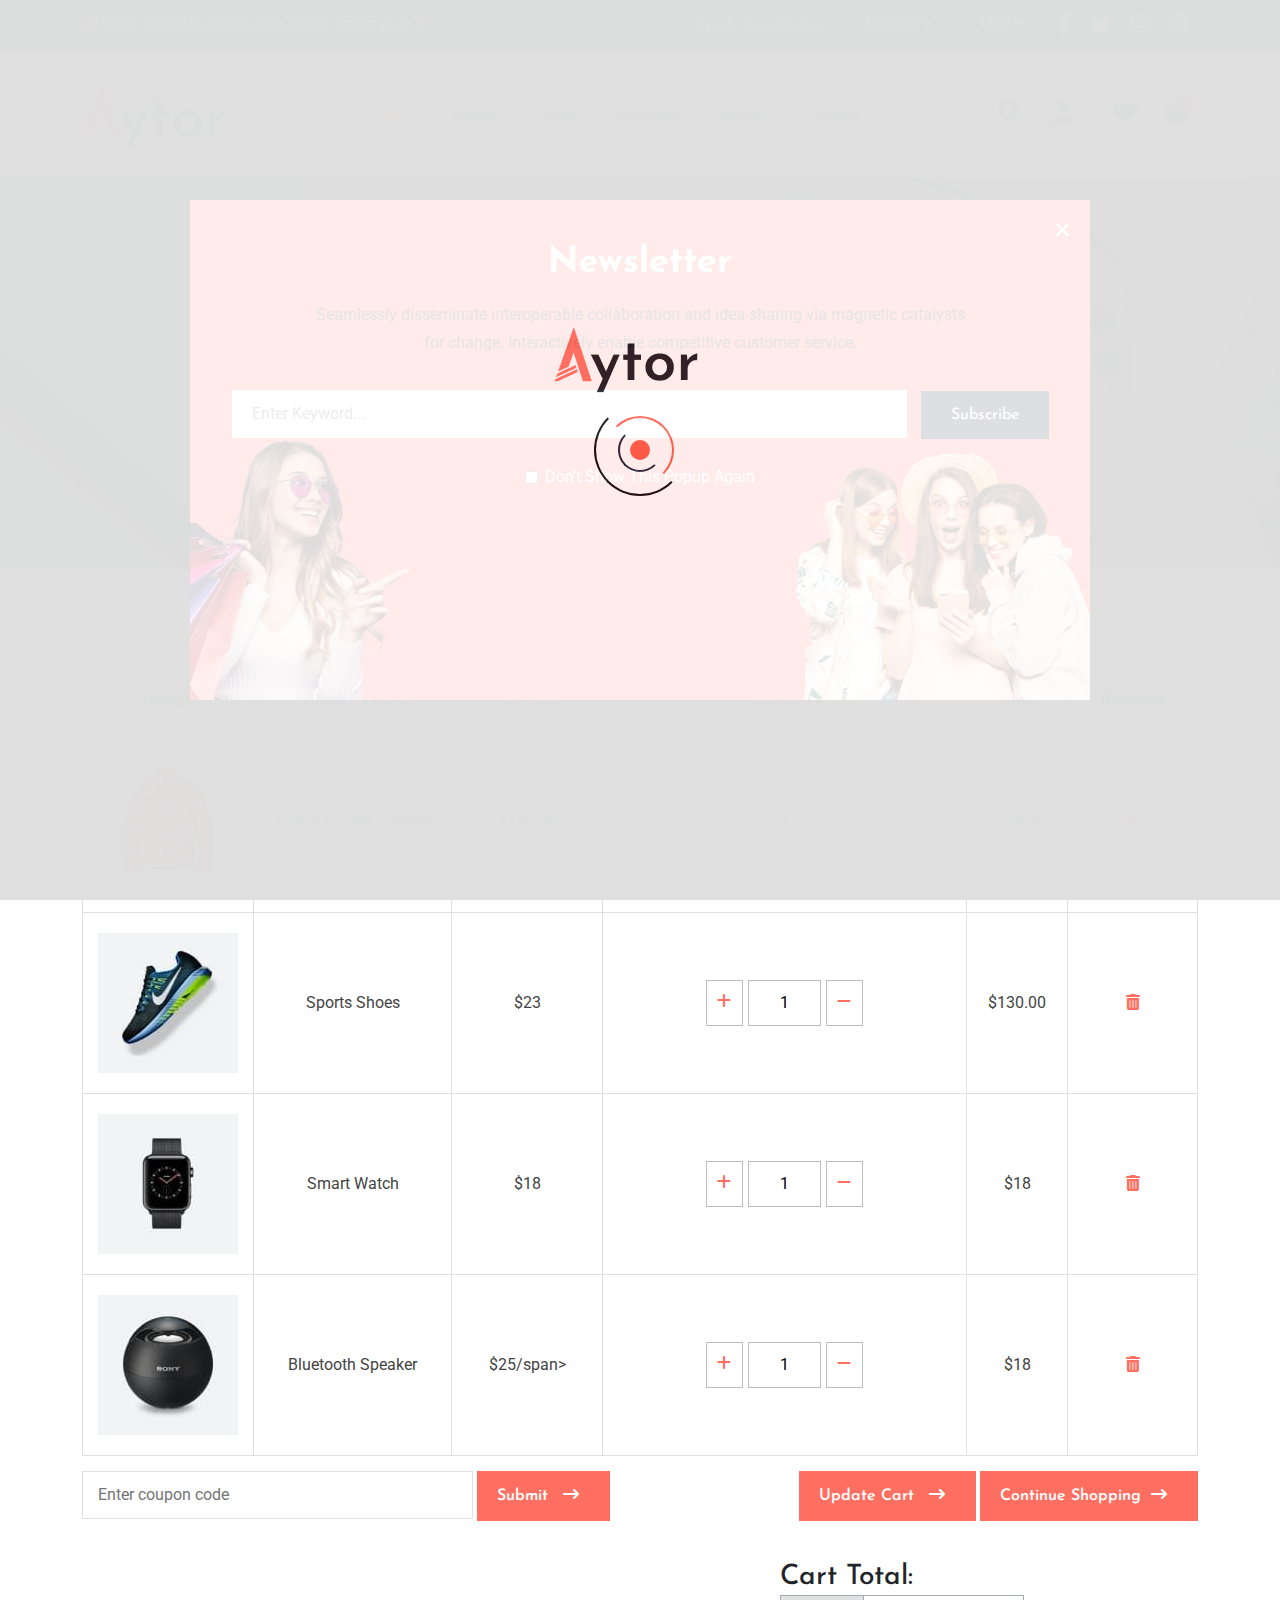
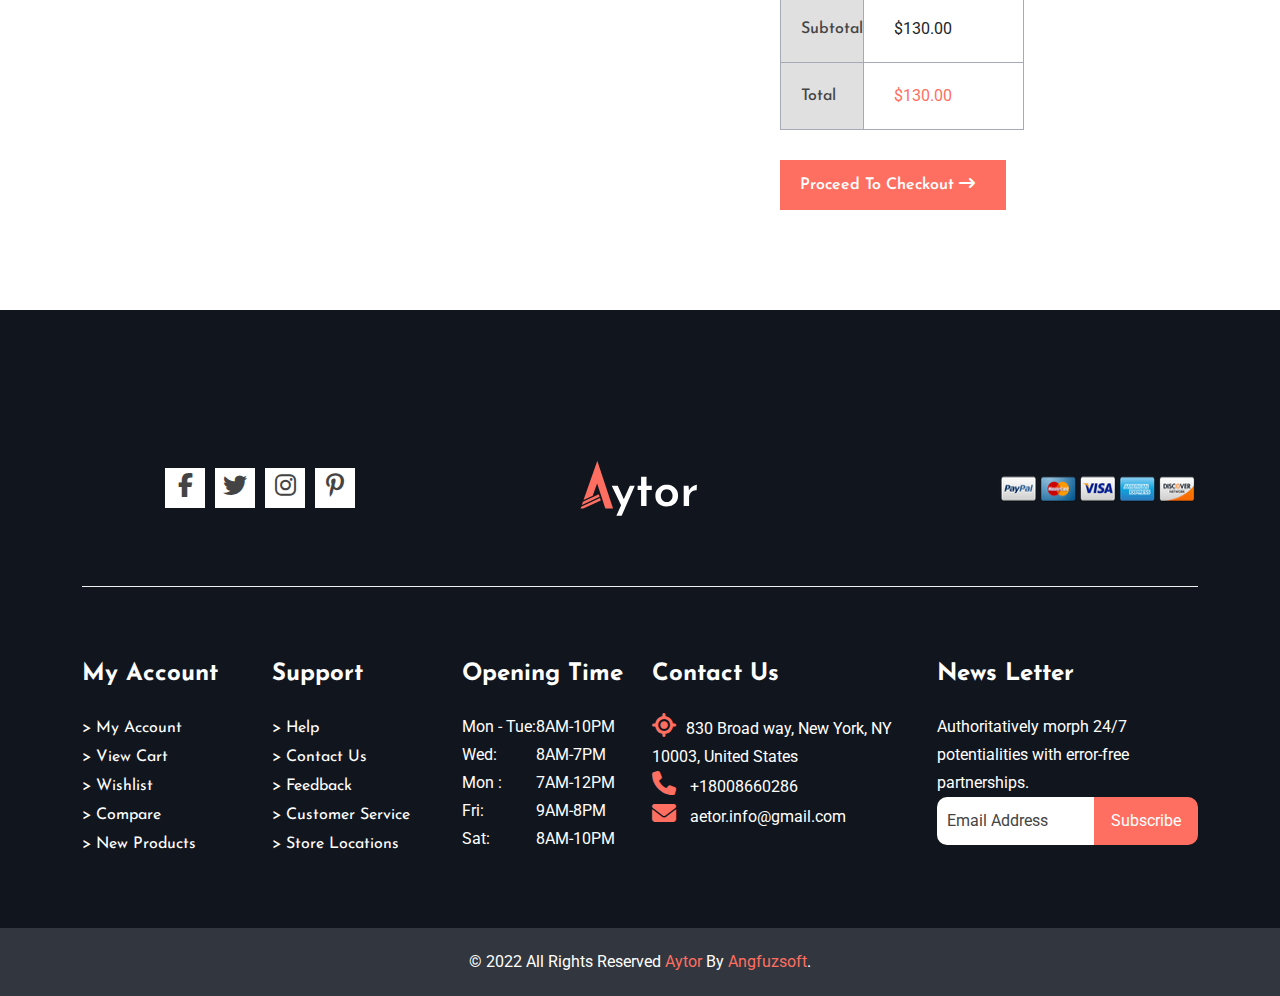
<file: cart.html>
<!DOCTYPE html>
<html lang="en">
<head>
    <meta charset="UTF-8">
    <meta name="viewport" content="width=device-width, initial-scale=1.0">
    <title>Home </title>
    <meta name="title" content="">
    <meta name="keywords" content="">
    <!-- Favicon  -->
    <link rel="apple-touch-icon" sizes="180x180" href="./assets/images/apple-touch-icon.png">
    <link rel="icon" type="image/png" sizes="32x32" href="./assets/images/favicon-32x32.png">
    <link rel="icon" type="image/png" sizes="16x16" href="./assets/images/favicon-16x16.png">
    <link rel="manifest" href="/site.webmanifest">
    <link rel="mask-icon" href="/safari-pinned-tab.svg" color="#5bbad5">
    <meta name="msapplication-TileColor" content="#da532c">
    <meta name="theme-color" content="#ffffff">

    <!-- Google Font link -->
    <link rel="preconnect" href="https://fonts.googleapis.com">
    <link rel="preconnect" href="https://fonts.gstatic.com" crossorigin>
    <link href="https://fonts.googleapis.com/css2?family=Josefin+Sans:ital,wght@0,100..700;1,100..700&family=Roboto&display=swap" rel="stylesheet">
    <!-- Bootstrap Css link -->
    <link rel="stylesheet" href="./assets/vendors/css/bootstrap.min.css">
    <!-- Fonts Css Link -->
    <link rel="stylesheet" href="./assets/vendors/css/fonts.min.css">
    <!-- Slick css Link -->
    <link rel="stylesheet" href="./assets/vendors/css/slick.css">
    <!-- Venobox Css LInk -->
    <link rel="stylesheet" href="./assets/vendors/css/venobox.min.css">
    <!-- Reset Css link -->
    <link rel="stylesheet" href="./assets/css/reset.css">
    <!-- main css link -->
    <link rel="stylesheet" href="./assets/css/style.css">
    <!-- Responsive css link -->
    <link rel="stylesheet" href="./assets/css/responsive.css">
</head>
<body>

<!----------------------- LOADER SECTION START ----------------------->
<section id="loader">
    <div class="container">
        <div class="center">
            <div class="large">
                <div class="medium">
                    <div class="small">
                         <div class="dot">  </div>
                    </div>
                </div>
            </div>
            <div class="load">
                 <img src="./assets/images/Logo.png" alt="">
            </div>
        </div>
    </div>
</section>
<!------------------------------- LOADER SECTION END ------------------------------->

 <!----------------------- Loader popup Banner section start ----------------------->
 <section id="popup_banner">
    <div class="container">
       <div class="popup_banner">
        <div class="popup_info">
            <h1>Newsletter</h1>
            <p >Seamlessly disseminate interoperable collaboration and idea-sharing via magnetic catalysts for change. Interactively enable competitive customer service.</p>
            <form action="#">
                <input class="keyword" type="search" name="" id="" placeholder="Enter Keyword...">
                <a href="#" type="submit">Subscribe</a> <br>
                <div class="box d-flex justify-content-center align-items-center">
                    <input type="checkbox" name="" id="">
                    <span>Don’t Show This Popup Again</span>
                </div>
            </form>
            <i class="fa-solid fa-xmark" id="popup_wrong_btn"></i>
            <div class="loader_img">
                <img src="./assets/images/Loader Popup/popup-banner-1.webp" alt="" class="img-fluid">
               </div>
        </div>
       </div>
    </div>

 </section>

 <!----------------------- Loader popup Banner section end ----------------------->


<!-- HEADER AREA START -->
<header id="header">
       <!-- TOP BAR START -->
          <section id="top-bar">
            <div class="container">
                <div class="row">
                    <div class="top-bar-left col-6">
                        <p>
                            <i class="fa-solid fa-paper-plane"></i>
                            <span>FREE SHIPING</span> world wide for all orders over <span>$150</span>
                        </p>
                    </div>
                    <div class="top-bar-right col-6 d-flex justify-content-end align-items-center">
                        <ul class="d-flex">
                            <li><a href="#">Track Your Order</a></li>
                            <li>
                                <select name="" id="">
                                    <option value="">English</option>
                                    <option value="">Bangla</option>
                                </select>
                            </li>
                            <li>
                                <select name="" id="">
                                    <option value="">USD</option>
                                    <option value="">BDT</option>
                                </select>
                            </li>
                        </ul>
                        <ul class="social-icon d-flex">
                            <li><a href="#" target="_blank"><i class="fa-brands fa-facebook-f"></i></a></li>
                            <li><a href="#" target="_blank"><i class="fa-brands fa-twitter"></i></a></li>
                            <li><a href="#" target="_blank"><i class="fa-brands fa-instagram"></i></a></li>
                            <li><a href="#" target="_blank"><i class="fa-brands fa-pinterest"></i></a></li>
                        </ul>
                    </div>
                </div>
            </div>
          </section>
       <!-- TOP BAR END -->
       <!-- NAV SECTION START -->
          <nav id="nav" class="navbar navbar-expand-lg">
            <div class="container">
              <a href="index.html">
                <img src="assets/images/Logo.png" alt="" class="img-fluid">
              </a>
              <button class="navbar-toggler" data-bs-toggle="collapse" data-bs-target="#primary-nav">
                    <span class="navbar-toggler-icon"></span>
              </button>
              <div class="collapse navbar-collapse" id="primary-nav">
                    <ul class="navbar-nav mx-auto">
                        <li class="active" ><a href="index.html" target="_blank">Home</a></li>
                        <li><a  href="about.html" target="_blank">About</a></li>
                        <li><a href="shop.html" target="_blank">Shop</a></li>
                        <li><a href="features.html" target="_blank">Features</a></li>
                        <li><a href="blog.html" target="_blank">Blogs</a></li>
                        <li><a href="contact.html" target="_blank">Contact</a></li>
                    </ul>
                    <ul class="header_icon d-flex">
                        <li><button><i class="fa-solid fa-search" id="search"></i></button></li>
                        <li><button><a href="shop.html" target="_blank"><i class="fa-solid fa-user"></i></a></button></li>
                        <li><button><a href="wishlist.html"><i class="fa-solid fa-heart"></i></a></button></li>
                        <li>
                            <button>
                                <i class="fa-solid fa-shopping-bag" id="card_btn"></i>
                                <span>0</span>
                            </button>
                        </li>
                    </ul>
                    <!-- search box -->
                    <div class="search_box">
                        <input type="search" name="" id="" placeholder="Search Here...."> 
                        <button type="submit" class="search_icon"><i class="fa-solid fa-search" ></i></button>
                        <i class="fa-regular fa-circle-xmark" id="wrong"></i>
                    </div>
                    <!-- Card BOX  -->
                    <div id="card_box">
                        <div class="card">
                            <i class="fa-regular fa-circle-xmark" id="wrong2"></i>
                            <h1>Shopping Card</h1>
                            <div class="box">

                                <img src="assets/images/Add_card/add_card 1.jpg" alt="" class="img-fluid">
                                <div class="text">
                                    <h4>Apple Smart Watch</h4>
                                    <span>1 x $130.00</span>
                                </div>
                                <i class="fa-solid fa-trash trash_box"></i>
                            </div>
                            <div class="box">
                                <img src="assets/images/Add_card/add_card 2.jpg" alt="" class="img-fluid">
                                <div class="text">
                                    <h4>Nike Sports Shoes</h4>
                                    <span>1 x $130.00</span>
                                </div>
                                <i class="fa-solid fa-trash trash_box"></i>
    
                            </div>
                            <div class="box">
                                <img src="assets/images/Add_card/add_card 3.jpg" alt="" class="img-fluid">
                                <div class="text">
                                    <h4>Jacket Hoodie</h4>
                                    <span>1 x $130.00</span>
                                </div>
                                <i class="fa-solid fa-trash trash_box"></i>
                            </div>
                             <h5>Subtotal: $130.00</h5>
                            <div class="div">
                                <a href="cart.html"><button>View Cart</button></a>
                                <a href="chackout.html"><button>Checkout</button></a>
                            </div>
                        </div>
                    </div>
                    
              </div>
            </div>
          </nav>
       <!-- NAV SECTION END -->
       </header>
<!-- HEADER AREA END-->


<!------------------- Banner section start ------------------->
<section id="banner" style="background-image: url(./assets/images/Cart_page/cart_page_banner.jpg);">
    <div class="container">
        <div class="banner_info">
            <h1>Cart</h1>
            <a href="index.html">Home</a> / <a href="cart.html">Cart</a>
        </div>
    </div>
</section>
<!------------------- Banner section end ---------------------->


<!------------------ CART INFO BOX SECTION START ------------------>
<section id="cart_details_box">
    <div class="container">
        <form action="#">
            <table>
                <thead class="tittle">
                    <tr>
                    <th><h6>Image</h6></th>
                    <th><h6>Product Name</h6></th>
                    <th><h6>Price/Unit</h6></th>
                    <th><h6>Quantity</h6></th>
                    <th><h6>Total</h6></th>
                    <th><h6>Remove</h6></th>
                    </tr>
                </thead>
                <tbody>
                    <tr>
                        <td><a href="#"><img src="./assets/images/Cart_page/cart-img-1-1.jpg" alt="" class="img-fluid"></a></td>
                        <td><span>Jacket Hoodie Sweater</span></td>
                        <td><span>$130.00</span></td>
                        <td >
                            <div class="product_count ">
                                <button type="button" data-type="inc"  class="inc"><i class="fa-solid fa-plus"></i></button>
                                <input type="text" id="card_value" min="0"  value="1" >
                                <button type="button" data-type="dec"  class="dec"><i class="fa-solid fa-minus"></i></button>
                            </div>
                        </td>
                        <td><span>$130.00</span></td>
                        <td class="trash"><i class="fa-solid fa-trash-can "></i></td>

                    </tr>
                    <tr>
                        <td><a href="#"><img src="./assets/images/Cart_page/cart-img-1-2.jpg" alt="" class="img-fluid"></a></td>
                        <td><span>Sports Shoes</span></td>
                        <td><span>$23</span></td>
                        <td >
                            <div class="product_count ">
                                <button type="button" data-type="inc"  class="inc"><i class="fa-solid fa-plus"></i></button>
                                <input type="text" id="card_value" min="0"  value="1" >
                                <button type="button" data-type="dec"  class="dec"><i class="fa-solid fa-minus"></i></button>
                            </div>
                        </td>
                        <td><span>$130.00</span></td>
                        <td class="trash"><i class="fa-solid fa-trash-can "></i></td>

                    </tr>
                    <tr>
                        <td><a href="#"><img src="./assets/images/Cart_page/cart-img-1-3.jpg" alt="" class="img-fluid"></a></td>
                        <td><span>Smart Watch</span></td>
                        <td><span>$18</span></td>
                        <td >
                            <div class="product_count ">
                                <button type="button" data-type="inc"  class="inc"><i class="fa-solid fa-plus"></i></button>
                                <input type="text" id="card_value" min="0"  value="1" >
                                <button type="button" data-type="dec"  class="dec"><i class="fa-solid fa-minus"></i></button>
                            </div>
                        </td>
                        <td><span>$18</span></td>
                        <td class="trash"><i class="fa-solid fa-trash-can "></i></td>

                    </tr>
                    <tr>
                        <td><a href="#"><img src="./assets/images/Cart_page/cart-img-1-4.jpg" alt="" class="img-fluid"></a></td>
                        <td><span>Bluetooth Speaker</span></td>
                        <td><span>$25/span></td>
                        <td >
                            <div class="product_count ">
                                <button type="button" data-type="inc"  class="inc"><i class="fa-solid fa-plus"></i></button>
                                <input type="text" id="card_value" min="0"  value="1" >
                                <button type="button" data-type="dec"  class="dec"><i class="fa-solid fa-minus"></i></button>
                            </div>
                        </td>
                        <td><span>$18</span></td>
                        <td class="trash"><i class="fa-solid fa-trash-can "></i></td>
                    </tr>
                    
                </tbody>
            </table>

           <div class="cart_coupon d-flex justify-content-between align-items-center">
            <div class="copun_code">
                <input type="text" name="" id=""  placeholder="Enter coupon code">
                <button type="submit" class="coupon_btn">Submit <i class="fa-solid fa-arrow-right-long"></i></button>
            </div>
            <div>
                <a href="#" class="coupon_btn">Update Cart <i class="fa-solid fa-arrow-right-long"></i></a>
                <a href="#" class="coupon_btn">Continue Shopping<i class="fa-solid fa-arrow-right-long"></i></a>
            </div>
           </div>
        </form>
    </div>
</section>
<!------------------ CART INFO BOX SECTION END--------------------->


<!-------------------- Cart Total Section Start -------------------->
<section id="cart_total" class="">
   <div class="container">
    <h3>Cart Total:</h3>
    <table class="">
        <tr>
            <td style="width:30%;"><h5>Subtotal</h5></td>
            <td style="width:70%;">$130.00</td>
        </tr>
        <tr>
            <td style="width:30%;"><h5>Total</h5></td>
            <td style="width:70%;" class="total">$130.00</td>
        </tr>
    </table>
    <a href="#" class="coupon_btn">Proceed To Checkout <i class="fa-solid fa-arrow-right-long"></i></a>
   </div>
</section>
<!-------------------- Cart Total Section End ---------------------->




<!----------------------------------------- FOOTER AREA SECTION START  -------------------------------->
<footer >
    <section id="footer">
        <div class="container">
            <div class="footer_uppper">
                <div class="footer-mathod row align-items-center">
                    <div class="col-xl-4 col-lg-4  col-md-4  social_icon  order-lg-0 order-md-0 order-sm-2 order-2">
                      <ul class="d-flex justify-content-sm-center align-items-sm-center align-items-center justify-content-center">
                        <li><a href="#" target="_blank"><i class="fa-brands fa-facebook-f"></i></a></li>
                        <li><a href="#" target="_blank"><i class="fa-brands fa-twitter"></i></a></li>
                        <li><a href="#" target="_blank"><i class="fa-brands fa-instagram"></i></a></li>
                        <li><a href="#" target="_blank"><i class="fa-brands fa-pinterest-p"></i></a></li>
                      </ul>
                    </div>
                    <div class="logo col-xl-4 col-lg-4  col-md-4 text-center  text-center text-sm-center  order-lg-1 order-md-1 order-sm-0 order-0">
                        <img src="assets/images/Footer Banner/banner logo.svg" alt="" class="img-fluid">
                    </div>
                    <div class="payment col-xl-4 col-lg-4 col-md-4 col-12 text-center text-lg-end text-sm-center order-lg-2 order-md-2 order-sm-1 order-1">
                       <img src="./assets/images/Footer Banner/payment .png" alt="" class="img-fluid">
                    </div>
                </div>
            </div>
            <div class="footer_lower">
                <div class="row">
                    <div class="footer_info col-xl-2 col-lg-4 col-md-6  col-sm-12 ">
                        <h3>My Account</h3>
                        <ul>
                            <li><a href="#">> My Account</a></li>
                            <li><a href="#">> View Cart</a></li>
                            <li><a href="#">> Wishlist</a></li>
                            <li><a href="#">> Compare</a></li>
                            <li><a href="#">> New Products</a></li>
                        </ul>
                    </div>
                    <div class="footer_info col-xl-2 col-lg-4 col-md-6 col-sm-12 ">
                        <h3>Support</h3>
                        <ul>
                            <li><a href="#">> Help</a></li>
                            <li><a href="#">> Contact Us</a></li>
                            <li><a href="#">> Feedback</a></li>
                            <li><a href="#">> Customer Service</a></li>
                            <li><a href="#">> Store Locations</a></li>
                        </ul>
                    </div>

                    <div class="footer_info col-xl-2 col-lg-4 col-md-6 col-sm-12 ">
                        <h3>Opening Time</h3>
                        <table class="footer_tabel">

                            <tr style="width:100px; padding-left: 10px;">
                                <td>Mon - Tue:</td>
                                <td>8AM-10PM</td>
                            </tr>
                            <tr style="width:100px; padding-left: 10px;">
                                <td>Wed:</td>
                                <td>8AM-7PM</td>
                            </tr>
                            <tr style="width:100px; padding-left: 10px;">
                                <td>Mon :</td>
                                <td>7AM-12PM</td>
                            </tr>
                            <tr style="width:100px; padding-left: 10px;">
                                <td>Fri:</td>
                                <td>9AM-8PM</td>
                            </tr>
                            <tr style="width:100px; padding-left: 10px;">
                                <td>Sat:</td>
                                <td>8AM-10PM</td>
                            </tr>
                        </table>
                    </div>
                    <div class="footer_info col-xl-3 col-lg-6 col-md-6 col-sm-12 ">
                        <h3>Contact Us</h3>
                        <ul class="location_icon">
                            <li><i class="fa-solid fa-location"></i>830 Broad way, New York, NY 10003,
                                   United States</li>
                            <li> <i class="fa-solid fa-phone"></i> +18008660286</li>
                            <li> <i class="fa-solid fa-envelope"></i> aetor.info@gmail.com</li>
                        </ul>
                    </div>
                    <div class="footer_info col-xl-3 col-lg-6 col-md-12  col-sm-12">
                        <h3>News Letter</h3>
                         <p>Authoritatively morph 24/7 potentialities with error-free partnerships.</p>
                            <form class="newsletter-form d-flex justify-content-center">
                                <input
                                  class="form-control"
                                  type="email"
                                  placeholder="Email Address"
                                  required=""
                                />
                                <button type="submit" class="btn">
                                  Subscribe
                                </button>
                              </form>

                    </div>
                </div>
            </div>
        </div>
<!--COPY RIGHT SECTION START  -->
    <div class="footer_bottom">
        <p>© 2022 All Rights Reserved <span>Aytor</span> By <span>Angfuzsoft</span>.</p>
    </div>
<!--COPY RIGHT SECTION END  -->
    </section>
  </footer>
<!------------------------------------------ FOOTER AREA SECTION END ---------------------------------->


<!------------------- SCROLL SECTION START  ------------------->
<section id="scroll">
<div class="container">
    <div class="scrollBtn">
        <a href="#header">
            <i class="fa-solid fa-arrow-up"></i>
        </a>
       </div>
  </div>
</section>

<!------------------- SCROLL SECTION END ---------------------->

<!-- JQuery Js script -->
<script src="./assets/vendors/js/jquery-3.7.1.min.js"></script>
<!-- Bootstrap Js script -->
<script src="./assets/vendors/js/bootstrap.bundle.min.js"></script>
<!-- countdown js script -->
<script src="./assets/vendors/js/jquery.countdown.min.js"></script>
<!-- Slick js  -->
<script src="./assets/vendors/js/slick.min.js"></script>
<!-- Venobox js Script -->
<script src="./assets/vendors/js/venobox.min.js"></script>
<!-- Custom js Script -->
<script src="./assets/js/jquery.js"></script>
<!-- Active js Script -->
<script src="./assets/js/active.js"></script>
<!-- Main js script -->
<script src="./assets/js/app.js"></script>
</body>
</html>
</file>
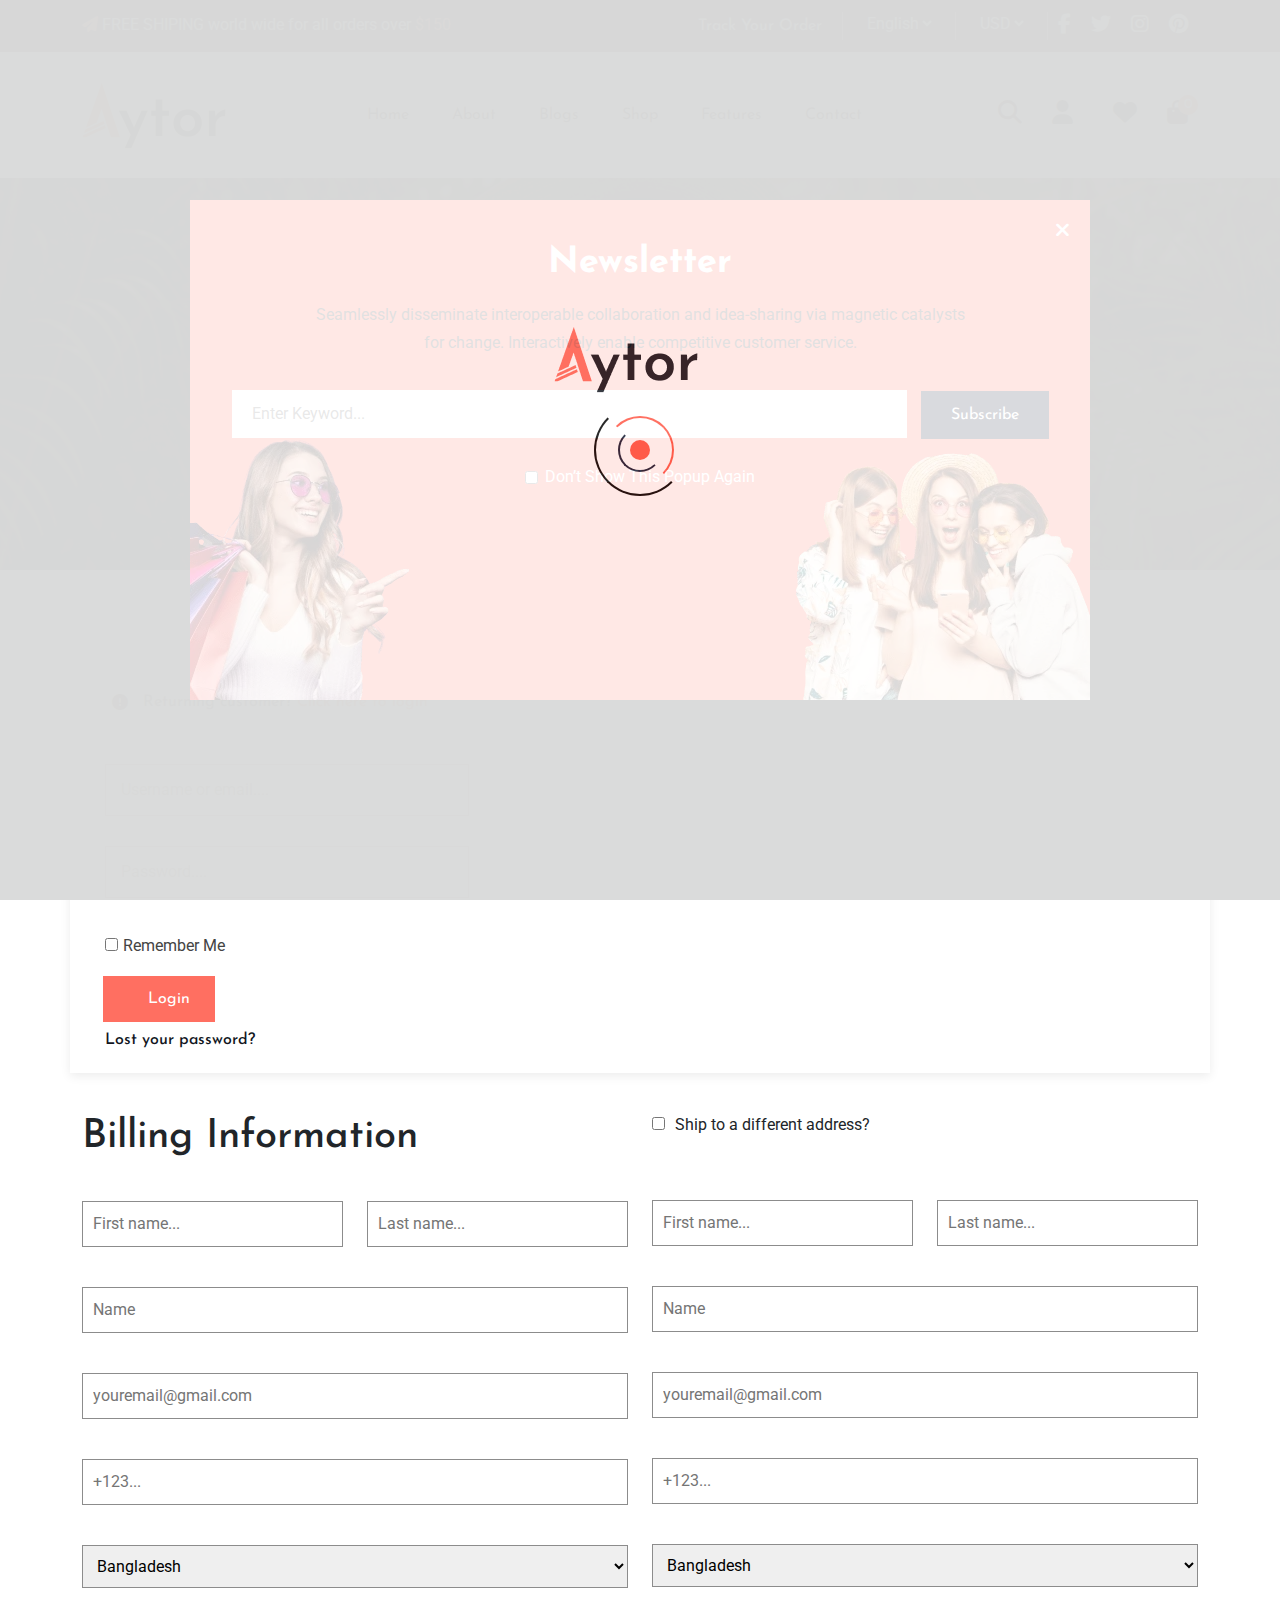
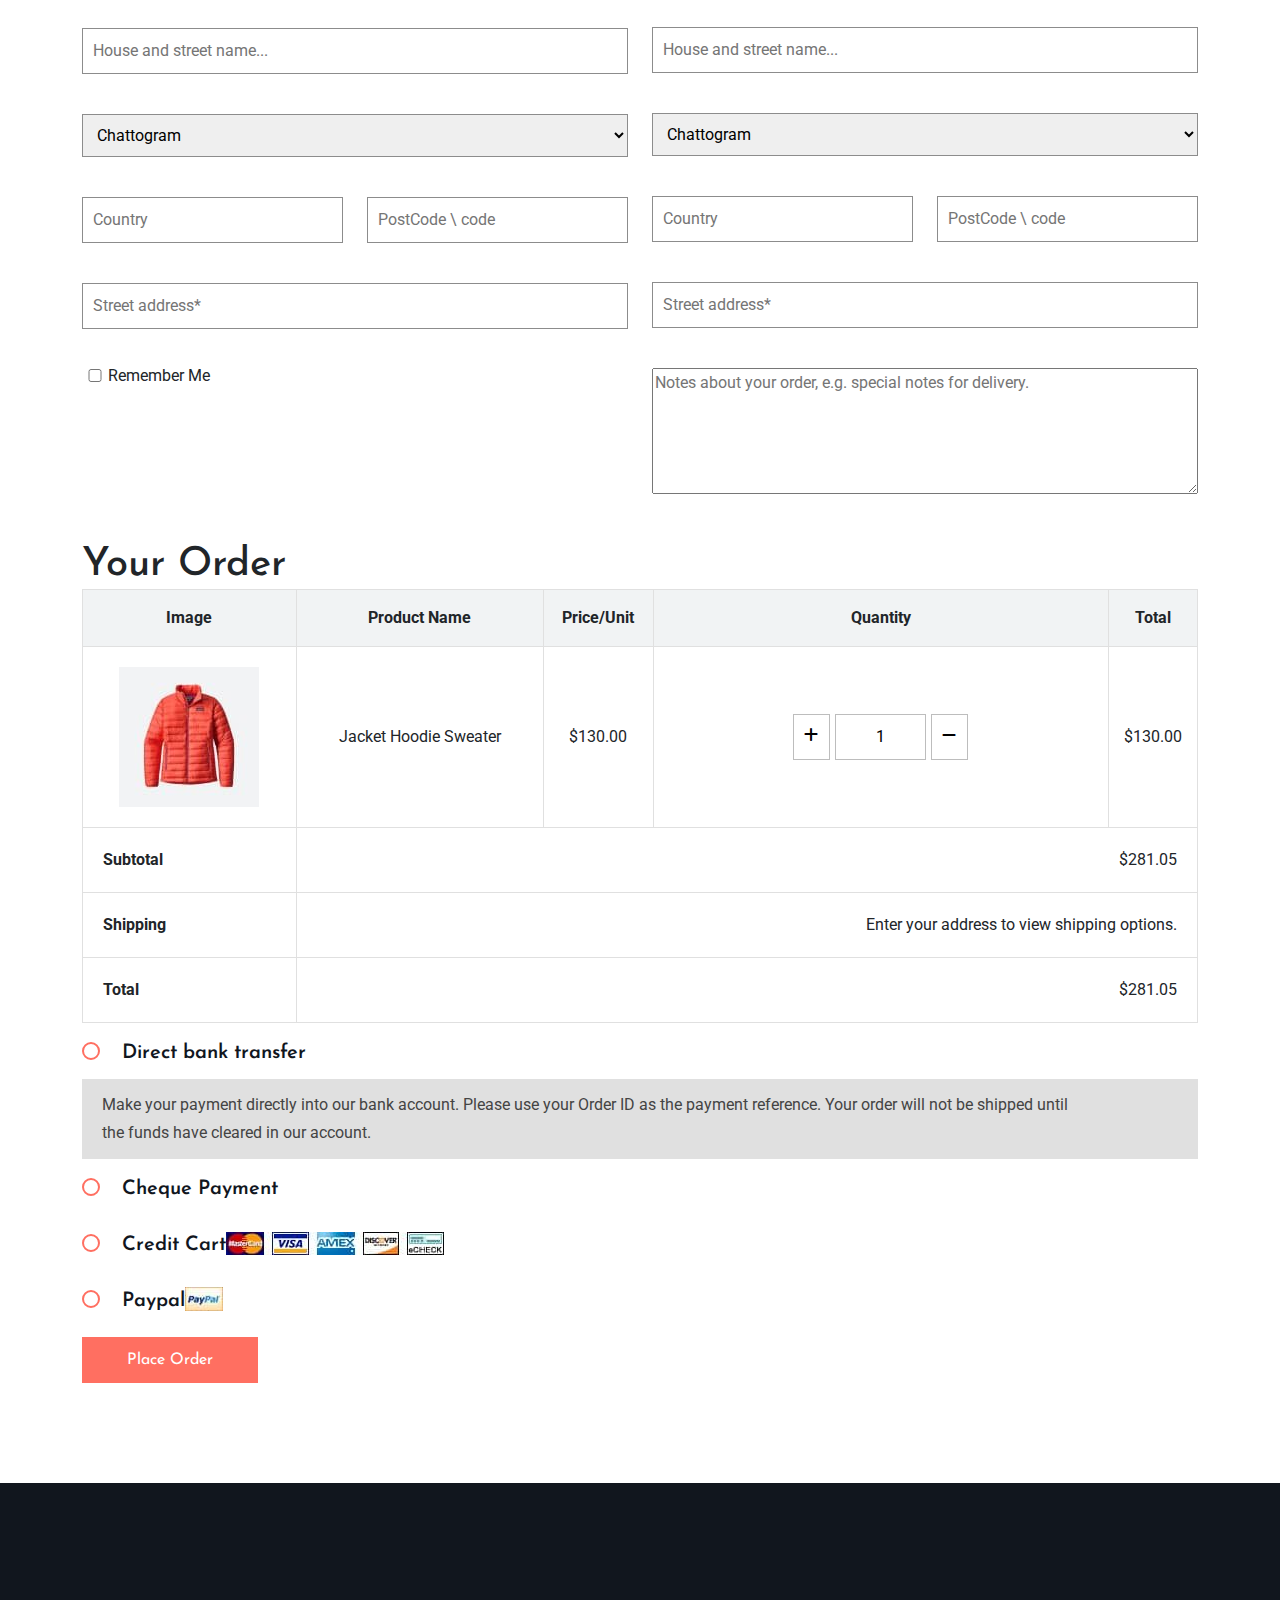
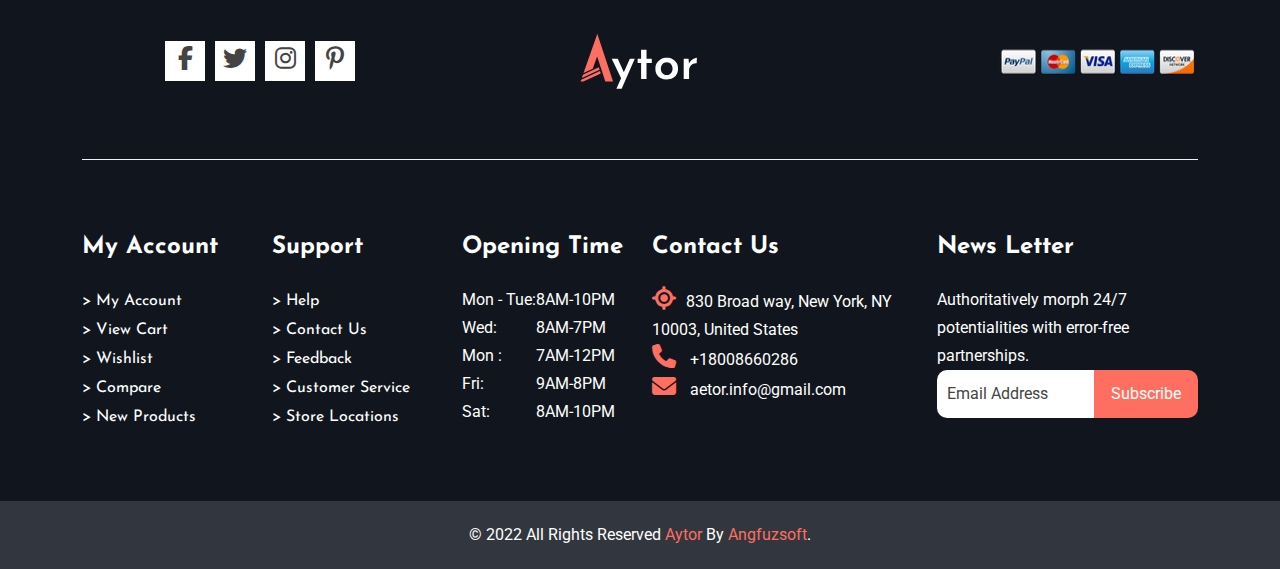
<file: chackout.html>
<!DOCTYPE html>
<html lang="en">
<head>
    <meta charset="UTF-8">
    <meta name="viewport" content="width=device-width, initial-scale=1.0">
    <title>About </title>
    <meta name="title" content="">
    <meta name="keywords" content="">
    <!-- Favicon  -->
    <link rel="apple-touch-icon" sizes="180x180" href="./assets/images/apple-touch-icon.png">
    <link rel="icon" type="image/png" sizes="32x32" href="./assets/images/favicon-32x32.png">
    <link rel="icon" type="image/png" sizes="16x16" href="./assets/images/favicon-16x16.png">
    <link rel="manifest" href="/site.webmanifest">
    <link rel="mask-icon" href="/safari-pinned-tab.svg" color="#5bbad5">
    <meta name="msapplication-TileColor" content="#da532c">
    <meta name="theme-color" content="#ffffff">

    <!-- Google Font link -->
    <link rel="preconnect" href="https://fonts.googleapis.com">
    <link rel="preconnect" href="https://fonts.gstatic.com" crossorigin>
    <link href="https://fonts.googleapis.com/css2?family=Josefin+Sans:ital,wght@0,100..700;1,100..700&family=Roboto&display=swap" rel="stylesheet">
    <!-- Bootstrap Css link -->
    <link rel="stylesheet" href="./assets/vendors/css/bootstrap.min.css">
    <!-- Fonts Css Link -->
    <link rel="stylesheet" href="./assets/vendors/css/fonts.min.css">
    <!-- Slick css Link -->
    <link rel="stylesheet" href="./assets/vendors/css/slick.css">
    <!-- Venobox Css LInk -->
    <link rel="stylesheet" href="./assets/vendors/css/venobox.min.css">
    <!-- Reset Css link -->
    <link rel="stylesheet" href="./assets/css/reset.css">
    <!-- main css link -->
    <link rel="stylesheet" href="./assets/css/style.css">
    <!-- Responsive css link -->
    <link rel="stylesheet" href="./assets/css/responsive.css">
</head>
<body>

    
<!------------------------ LOADER SECTION START ------------------------>
<section id="loader">
    <div class="container">
        <div class="center">
            <div class="large">
                <div class="medium">
                    <div class="small">
                         <div class="dot">  </div>
                    </div>
                </div>
            </div>
            <div class="load">
                 <img src="assets/images/Logo.png" alt="">
            </div>
        </div>
    </div>
</section>
<!------------------------ LOADER SECTION END ------------------------>

 <!------------------------ Loader popup Banner section start ------------------------>
 <section id="popup_banner">
    <div class="container">
       <div class="popup_banner">
        <div class="popup_info">
            <h1>Newsletter</h1>
            <p >Seamlessly disseminate interoperable collaboration and idea-sharing via magnetic catalysts for change. Interactively enable competitive customer service.</p>
            <form action="#">
                <input class="keyword" type="search" name="" id="" placeholder="Enter Keyword...">
                <a href="#" type="submit">Subscribe</a> <br>
                <div class="box d-flex justify-content-center align-items-center">
                    <input type="checkbox" name="" id="">
                    <span>Don’t Show This Popup Again</span>
                </div>
            </form>
            <i class="fa-solid fa-xmark" id="popup_wrong_btn"></i>
            <div class="loader_img">
                <img src="./assets/images/Loader Popup/popup-banner-1.webp" alt="" class="img-fluid">
               </div>
        </div>
       </div>
    </div>

 </section>

 <!------------------------ Loader popup Banner section end ------------------------>


<!----------------------- HEADER AREA START -------------------->
    <header id="header">
        <!-- TOP BAR START -->
           <section id="top-bar">
             <div class="container">
                 <div class="row">
                     <div class="top-bar-left col-6">
                         <p>
                             <i class="fa-solid fa-paper-plane"></i>
                             <span>FREE SHIPING</span> world wide for all orders over <span>$150</span>
                         </p>
                     </div>
                     <div class="top-bar-right col-6 d-flex justify-content-end align-items-center">
                         <ul class="d-flex">
                             <li><a href="#">Track Your Order</a></li>
                             <li>
                                 <select name="" id="">
                                     <option value="">English</option>
                                     <option value="">Bangla</option>
                                 </select>
                             </li>
                             <li>
                                 <select name="" id="">
                                     <option value="">USD</option>
                                     <option value="">BDT</option>
                                 </select>
                             </li>
                         </ul>
                         <ul class="social-icon d-flex">
                             <li><a href="#" target="_blank"><i class="fa-brands fa-facebook-f"></i></a></li>
                             <li><a href="#" target="_blank"><i class="fa-brands fa-twitter"></i></a></li>
                             <li><a href="#" target="_blank"><i class="fa-brands fa-instagram"></i></a></li>
                             <li><a href="#" target="_blank"><i class="fa-brands fa-pinterest"></i></a></li>
                         </ul>
                     </div>
                 </div>
             </div>
           </section>
        <!-- TOP BAR END -->
        <!-- NAV SECTION START -->
           <nav id="nav" class="navbar navbar-expand-lg">
             <div class="container">
               <a href="index.html">
                 <img src="assets/images/Logo.png" alt="" class="img-fluid">
               </a>
               <button class="navbar-toggler" data-bs-toggle="collapse" data-bs-target="#primary-nav">
                     <span class="navbar-toggler-icon"></span>
               </button>
               <div class="collapse navbar-collapse" id="primary-nav">
                <ul class="navbar-nav mx-auto">
                    <li><a href="index.html" target="_blank">Home</a></li>
                    <li><a  href="about.html" target="_blank">About</a></li>
                    <li><a href="blog.html" target="_blank">Blogs</a></li>
                    <li><a href="shop.html" target="_blank">Shop</a></li>
                    <li><a href="features.html" target="_blank">Features</a></li>
                    <li><a href="contact.html" target="_blank">Contact</a></li>
                 </ul>
                     <ul class="header_icon d-flex">
                         <li><button><i class="fa-solid fa-search" id="search"></i></button></li>
                         <li><button><a href="shop.html" target="_blank"><i class="fa-solid fa-user"></i></a></button></li>
                         <li><button><a href="wishlist.html"><i class="fa-solid fa-heart"></i></a></button></li>

                         <li>
                             <button>
                                 <i class="fa-solid fa-shopping-bag" id="card_btn"></i>
                                 <span>0</span>
                             </button>
                         </li>
                     </ul>
                     <!-- search box -->
                     <div class="search_box">
                        <input type="search" name="" id="" placeholder="Search Here...."> 
                        <button type="submit" class="search_icon"><i class="fa-solid fa-search" ></i></button>
                        <i class="fa-regular fa-circle-xmark" id="wrong"></i>
                    </div>
                     <!-- Card BOX  -->
                     <div id="card_box">
                         <div class="card">
                             <i class="fa-regular fa-circle-xmark" id="wrong2"></i>
                             <h1>Shopping Card</h1>
                             <div class="box">
 
                                 <img src="assets/images/Add_card/add_card 1.jpg" alt="" class="img-fluid">
                                 <div class="text">
                                     <h4>Apple Smart Watch</h4>
                                     <span>1 x $130.00</span>
                                 </div>
                                 <i class="fa-solid fa-trash trash_box"></i>
                             </div>
                             <div class="box">
                                 <img src="assets/images/Add_card/add_card 2.jpg" alt="" class="img-fluid">
                                 <div class="text">
                                     <h4>Nike Sports Shoes</h4>
                                     <span>1 x $130.00</span>
                                 </div>
                                 <i class="fa-solid fa-trash trash_box"></i>
     
                             </div>
                             <div class="box">
                                 <img src="assets/images/Add_card/add_card 3.jpg" alt="" class="img-fluid">
                                 <div class="text">
                                     <h4>Jacket Hoodie</h4>
                                     <span>1 x $130.00</span>
                                 </div>
                                 <i class="fa-solid fa-trash trash_box"></i>
                             </div>
                              <h5>Subtotal: $130.00</h5>
                             <div class="div">
                                <a href="cart.html"><button>View Cart</button></a>
                                <a href="chackout.html"><button>Checkout</button></a>
                             </div>
                         </div>
                     </div>
               </div>
             </div>
           </nav>
        <!-- NAV SECTION END -->
        </header>
<!------------------------ HEADER AREA END------------------------>





<!-- --------------------BANNER SECTION START------------- -->
<section id="banner" style="background-image: url(./assets/images/Chackout_Page/Chackout_banner.jpg);">
        <div class="container">
            <div class="banner_info">
                <h1>Checkout</h1>
                <a href="index.html">Home</a> / <a href="chackout.html"> Checkout</a>
            </div>
        </div>
</section>
<!-- --------------------BANNER SECTION END------------- -->


<!------------------ Checkout form Login Section Start ------------------>
<section id="check_form_login">
    <div class="container">
        <div class="login_tittle d-flex align-items-center">
            <i class="fa-solid fa-circle-exclamation"></i>
            <h5>Returning customer?</h5>
           <button id="check_btn"> Click here to login</button>
        </div>
        <div class="row">
            <div class="login_form col-lg-12">
                <form action="" class="row">
                    <div >
                    <input class="col-lg-4 " type="text" placeholder="Username or email....">
                    </div>
                    <div>
                        <input class="col-lg-4 " type="text" placeholder="Password....">
                    </div>
                    <div class="form_checkbox">
                        <input type="checkbox" name="" id=""><span>Remember Me</span>
                    </div>
                    <button class="col-lg-4 " type="submit">Login</button>
                    <h5><a href="#">Lost your password?</a></h5>
                </form>
            </div>
        </div>
    </div>
</section>
        <!------------------ Billing Details form Section Start ------------------>
<section id="billing_details_form">
    <div class="container">
        <div class="row">
            <div class=" col-lg-6">
                <h1>Billing Information</h1>
                <form action="">
                    <div class="row">
                        <div class="col-lg-6">
                            <input class="name" type="text" name="" id="" placeholder="First name..." class="form-control">
                        </div>
                        <div class="col-lg-6">
                            <input class="name" type="text" name="" id="" placeholder="Last name...">
                        </div>
                        <div class="col-lg-12">
                            <div class="form_group">
                                <input type="text" name="" id="" placeholder="Name">
                            </div>
                        </div>
                        <div class="col-lg-12">
                            <input type="email" name="" id="" placeholder="youremail@gmail.com">
                        </div>
                        <div class="col-lg-12">
                            <input type="tel" name="" id="" placeholder="+123...">
                        </div>
                        <div class="col-lg-12">
                            <select name="" id="" >
                                <option value="">Bangladesh</option>
                                <option value="">India</option>
                                <option value="">Pakistan</option>
                            </select>
                        </div>
                        <div class="col-lg-12">
                            <input type="text" placeholder="House and street name...">
                        </div>
                        <div class="col-lg-12">
                            <select name="" id="" aria-placeholder="Town / City">
                                <option value="">Chattogram</option>
                                <option value="">Dhaka</option>
                                <option value="">Mymensingh</option>
                                <option value="">Khulna</option>
                                <option value="">Rangpur</option>
                            </select>
                        </div>
                        <div class="col-lg-6">
                            <input type="text" placeholder="Country">
                        </div>
                        <div class="col-lg-6">
                            <input type="text" placeholder="PostCode \ code">
                        </div>
                        <div class="col-lg-12">
                            <input type="text" placeholder="Street address*">
                        </div>
                        <div class="checkbox col-lg-6">
                            <input type="checkbox" name="" id=""><span>Remember Me</span>
                        </div>
                    </div>
             </form>
            </div>
            <div class="col-lg-6 " >
              
                <input type="checkbox" class="check_show">Ship to a different address?
                <form action="" class="form_hide">
                    <div class="row">
                        <div class="col-lg-6">
                            <input class="name" type="text" name="" id="" placeholder="First name...">
                        </div>
                        <div class="col-lg-6">
                            <input class="name" type="text" name="" id="" placeholder="Last name...">
                        </div>
                        <div class="col-lg-12">
                            <input type="text" name="" id="" placeholder="Name">
                        </div>
                        <div class="col-lg-12">
                            <input type="email" name="" id="" placeholder="youremail@gmail.com">
                        </div>
                        <div class="col-lg-12">
                            <input type="tel" name="" id="" placeholder="+123...">
                        </div>
                        <div class="col-lg-12">
                            <select name="" id="" >
                                <option value="">Bangladesh</option>
                                <option value="">India</option>
                                <option value="">Pakistan</option>
                            </select>
                        </div>
                        <div class="col-lg-12">
                            <input type="text" placeholder="House and street name...">
                        </div>
                        <div class="col-lg-12">
                            <select name="" id="" aria-placeholder="Town / City">
                                <option value="">Chattogram</option>
                                <option value="">Dhaka</option>
                                <option value="">Mymensingh</option>
                                <option value="">Khulna</option>
                                <option value="">Rangpur</option>
                            </select>
                        </div>
                        <div class="col-lg-6">
                            <input type="text" placeholder="Country">
                        </div>
                        <div class="col-lg-6">
                            <input type="text" placeholder="PostCode \ code">
                        </div>
                        <div class="col-lg-12">
                            <input type="text" placeholder="Street address*">
                        </div>
                       
                    </div>
             </form>
             <div class="col-lg-12">
                <textarea name="" id="" cols="50" rows="5" placeholder="Notes about your order, e.g. special notes for delivery."></textarea>
            </div>
            </div>
        </div>
    </div>
</section>
        <!------------------ Billing Details form Section End -------------------->
<!------------------ Checkout form Login Section End -------------------->



<!--------------------------- ORDER SECTION START --------------------------->
<section id="order">
     <div class="container">
        <h1>Your Order</h1>
        <table class="order">
            <thead>
                <tr class="tittle">
                    <th>Image</th>
                    <th>Product Name</th>
                    <th>Price/Unit</th>
                    <th>Quantity</th>
                    <th>Total</th>
                </tr>
                <tr>
                    <td><img src="./assets/images/order-card.jpg" alt="" class="img-fluid"></td>
                    <td>Jacket Hoodie Sweater</td>
                    <td>$130.00</td>
                    <td>
                        <div class="product_count ">
                            <button type="button" data-type="inc"  class="inc"><i class="fa-solid fa-plus"></i></button>
                            <input type="text" id="card_value" min="0"  value="1" >
                            <button type="button" data-type="dec"  class="dec"><i class="fa-solid fa-minus"></i></button>
                        </div>
                    </td>
                    <td>$130.00</td>
                </tr>
                <tr>
                    <th class="text-start">Subtotal</th>
                    <td colspan="4" class="text-end">$281.05</td>
                </tr>
                <tr>
                    <th class="text-start">Shipping</th>
                    <td colspan="4" class="text-end">Enter your address to view shipping options.</td>
                </tr>
                <tr>
                    <th class="text-start">Total</th>
                    <td colspan="4" class="text-end">$281.05</td>
                </tr>
            </thead>
        </table>
     </div>
</section>
<!--------------------------- ORDER SECTION END ----------------------------->


<!------------------- ORDER PAYMENT HISTORY SECTION START ------------------->
<section id="order_payment">
    <div class="container">
        <div class="order_payment">
           <div class="order_payment_tittle d-flex align-items-center">
                <div class="check_box_one"></div>
                <h5>Direct bank transfer</h5>
           </div>
           <div class="order_payment_info p_one">
             <p>Make your payment directly into our bank account. Please use your Order ID as the payment reference. Your order will not be shipped until the funds have cleared in our
                account.</p>
           </div>
        </div>
        <div class="order_payment">
            <div class="order_payment_tittle d-flex align-items-center">
                 <div class="check_box_two"></div>
                 <h5>Cheque Payment</h5>
            </div>
            <div class="order_payment_info p_two">
              <p>Please send a check to Store Name, Store Street, Store Town, Store State / County, Store Postcode.</p>
            </div>
         </div>
         <div class="order_payment">
            <div class="order_payment_tittle d-flex align-items-center">
                 <div class="check_box_three"></div>
                 <h5>Credit Cart </h5>
                 <img src="./assets/images/Chackout_Page/all (1).jpg" alt="" class="img-fluid">
            </div>
            <div class="order_payment_info p_three">
              <p>Pay with cash upon delivery.</p>
            </div>
         </div>
         <div class="order_payment">
            <div class="order_payment_tittle d-flex align-items-center">
                 <div class="check_box_four"></div>
                 <h5>Paypal</h5>
                 <img src="./assets/images/Chackout_Page/paypal (1).jpg" alt="" class="img-fluid">
            </div>
            <div class="order_payment_info p_four">
              <p>Pay via PayPal; you can pay with your credit card if you don’t have a PayPal account.</p>
            </div>
         </div>
         <button type="submit">Place Order</button>
    </div>
</section>
<!------------------- ORDER PAYMENT HISTORY SECTION END --------------------->







<!----------------------------------------- FOOTER AREA SECTION START  -------------------------------->
<footer >
    <section id="footer">
        <div class="container">
            <div class="footer_uppper">
                <div class="footer-mathod row align-items-center">
                    <div class="col-xl-4 col-lg-4  col-md-4  social_icon  order-lg-0 order-md-0 order-sm-2 order-2">
                      <ul class="d-flex justify-content-sm-center align-items-sm-center align-items-center justify-content-center">
                        <li><a href="#" target="_blank"><i class="fa-brands fa-facebook-f"></i></a></li>
                        <li><a href="#" target="_blank"><i class="fa-brands fa-twitter"></i></a></li>
                        <li><a href="#" target="_blank"><i class="fa-brands fa-instagram"></i></a></li>
                        <li><a href="#" target="_blank"><i class="fa-brands fa-pinterest-p"></i></a></li>
                      </ul>
                    </div>
                    <div class="logo col-xl-4 col-lg-4  col-md-4 text-center  text-center text-sm-center  order-lg-1 order-md-1 order-sm-0 order-0">
                        <img src="assets/images/Footer Banner/banner logo.svg" alt="" class="img-fluid">
                    </div>
                    <div class="payment col-xl-4 col-lg-4 col-md-4 col-12 text-center text-lg-end text-sm-center order-lg-2 order-md-2 order-sm-1 order-1">
                       <img src="./assets/images/Footer Banner/payment .png" alt="" class="img-fluid">
                    </div>
                </div>
            </div>
            <div class="footer_lower">
                <div class="row">
                    <div class="footer_info col-xl-2 col-lg-4 col-md-6  col-sm-12 ">
                        <h3>My Account</h3>
                        <ul>
                            <li><a href="#">> My Account</a></li>
                            <li><a href="#">> View Cart</a></li>
                            <li><a href="#">> Wishlist</a></li>
                            <li><a href="#">> Compare</a></li>
                            <li><a href="#">> New Products</a></li>
                        </ul>
                    </div>
                    <div class="footer_info col-xl-2 col-lg-4 col-md-6 col-sm-12 ">
                        <h3>Support</h3>
                        <ul>
                            <li><a href="#">> Help</a></li>
                            <li><a href="#">> Contact Us</a></li>
                            <li><a href="#">> Feedback</a></li>
                            <li><a href="#">> Customer Service</a></li>
                            <li><a href="#">> Store Locations</a></li>
                        </ul>
                    </div>

                    <div class="footer_info col-xl-2 col-lg-4 col-md-6 col-sm-12 ">
                        <h3>Opening Time</h3>
                        <table class="footer_tabel">

                            <tr style="width:100px; padding-left: 10px;">
                                <td>Mon - Tue:</td>
                                <td>8AM-10PM</td>
                            </tr>
                            <tr style="width:100px; padding-left: 10px;">
                                <td>Wed:</td>
                                <td>8AM-7PM</td>
                            </tr>
                            <tr style="width:100px; padding-left: 10px;">
                                <td>Mon :</td>
                                <td>7AM-12PM</td>
                            </tr>
                            <tr style="width:100px; padding-left: 10px;">
                                <td>Fri:</td>
                                <td>9AM-8PM</td>
                            </tr>
                            <tr style="width:100px; padding-left: 10px;">
                                <td>Sat:</td>
                                <td>8AM-10PM</td>
                            </tr>
                        </table>
                    </div>
                    <div class="footer_info col-xl-3 col-lg-6 col-md-6 col-sm-12 ">
                        <h3>Contact Us</h3>
                        <ul class="location_icon">
                            <li><i class="fa-solid fa-location"></i>830 Broad way, New York, NY 10003,
                                   United States</li>
                            <li> <i class="fa-solid fa-phone"></i> +18008660286</li>
                            <li> <i class="fa-solid fa-envelope"></i> aetor.info@gmail.com</li>
                        </ul>
                    </div>
                    <div class="footer_info col-xl-3 col-lg-6 col-md-12  col-sm-12">
                        <h3>News Letter</h3>
                         <p>Authoritatively morph 24/7 potentialities with error-free partnerships.</p>
                            <form class="newsletter-form d-flex justify-content-center">
                                <input
                                  class="form-control"
                                  type="email"
                                  placeholder="Email Address"
                                  required=""
                                />
                                <button type="submit" class="btn">
                                  Subscribe
                                </button>
                              </form>

                    </div>
                </div>
            </div>
        </div>
<!--COPY RIGHT SECTION START  -->
    <div class="footer_bottom">
        <p>© 2022 All Rights Reserved <span>Aytor</span> By <span>Angfuzsoft</span>.</p>
    </div>
<!--COPY RIGHT SECTION END  -->
    </section>
  </footer>
<!------------------------------------------ FOOTER AREA SECTION END ---------------------------------->


<!------------------------------------------- SCROLL SECTION START------------------------------------>
<section id="scroll">
<div class="container">
    <div class="scrollBtn">
        <a href="#header">
            <i class="fa-solid fa-arrow-up"></i>
        </a>
       </div>
  </div>
</section>
<!------------------------------------------- SCROLL SECTION END --------------------------------------->


<!-- JQuery Js script -->
<script src="./assets/vendors/js/jquery-3.7.1.min.js"></script>
<!-- Bootstrap Js script -->
<script src="./assets/vendors/js/bootstrap.bundle.min.js"></script>
<!-- Slick js  -->
<script src="./assets/vendors/js/slick.min.js"></script>
<!-- countdown js script -->
<script src="./assets/vendors/js/jquery.countdown.min.js"></script>
<!-- Venobox js Script -->
<script src="./assets/vendors/js/venobox.min.js"></script>

<!-- Custom js Script -->
<script src="./assets/js/jquery.js"></script>
<!-- Active js Script -->
<script src="./assets/js/active.js"></script>
<!-- Main js script -->
<script src="./assets/js/app.js"></script>
</body>
</html>
</file>
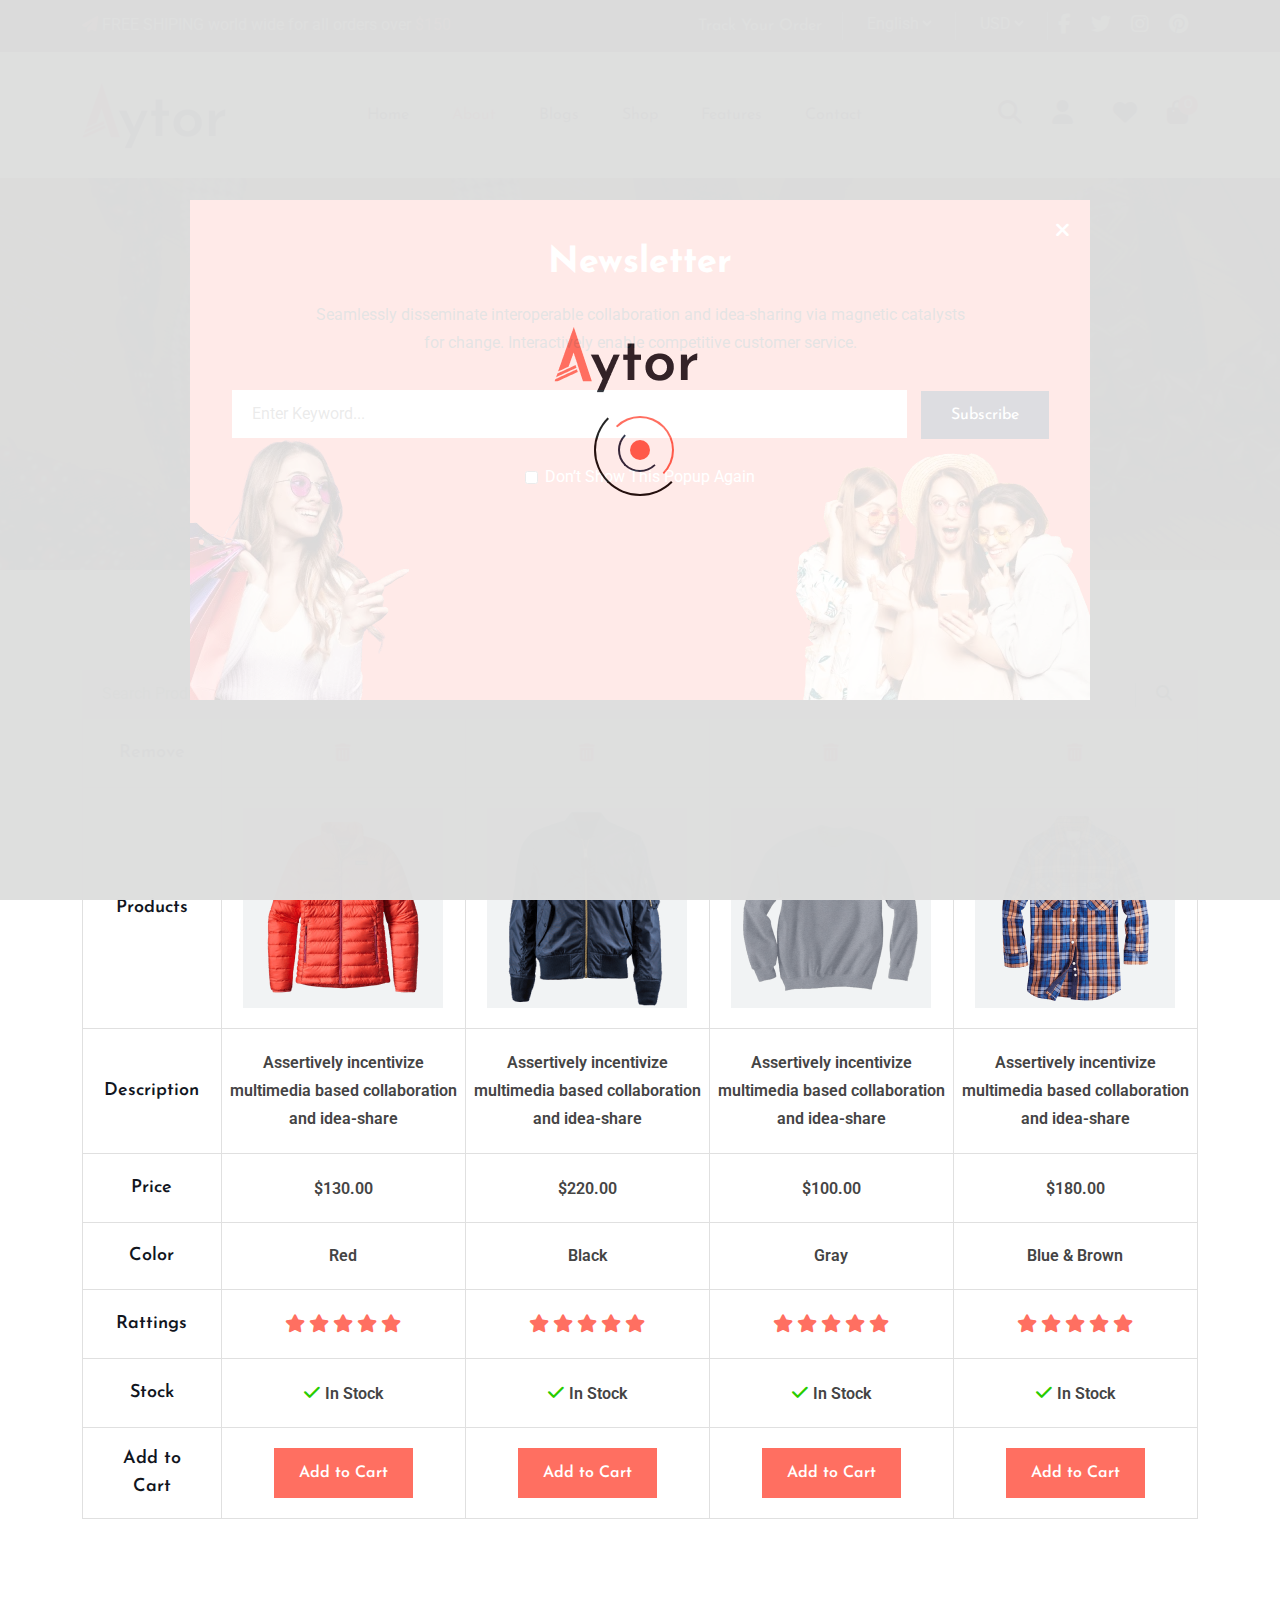
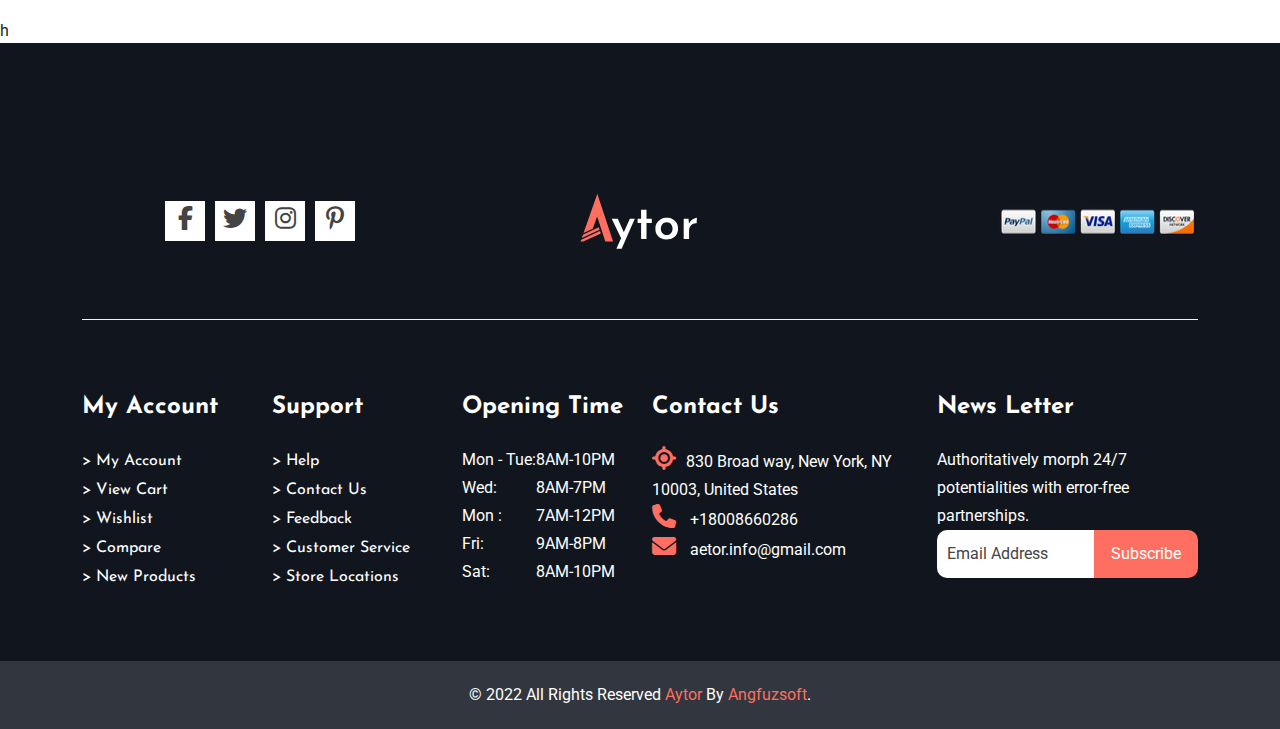
<file: compare.html>
<!DOCTYPE html>
<html lang="en">
<head>
    <meta charset="UTF-8">
    <meta name="viewport" content="width=device-width, initial-scale=1.0">
    <title>About </title>
    <meta name="title" content="">
    <meta name="keywords" content="">
    <!-- Favicon  -->
    <link rel="apple-touch-icon" sizes="180x180" href="./assets/images/apple-touch-icon.png">
    <link rel="icon" type="image/png" sizes="32x32" href="./assets/images/favicon-32x32.png">
    <link rel="icon" type="image/png" sizes="16x16" href="./assets/images/favicon-16x16.png">
    <link rel="manifest" href="/site.webmanifest">
    <link rel="mask-icon" href="/safari-pinned-tab.svg" color="#5bbad5">
    <meta name="msapplication-TileColor" content="#da532c">
    <meta name="theme-color" content="#ffffff">

    <!-- Google Font link -->
    <link rel="preconnect" href="https://fonts.googleapis.com">
    <link rel="preconnect" href="https://fonts.gstatic.com" crossorigin>
    <link href="https://fonts.googleapis.com/css2?family=Josefin+Sans:ital,wght@0,100..700;1,100..700&family=Roboto&display=swap" rel="stylesheet">
    <!-- Bootstrap Css link -->
    <link rel="stylesheet" href="./assets/vendors/css/bootstrap.min.css">
    <!-- Fonts Css Link -->
    <link rel="stylesheet" href="./assets/vendors/css/fonts.min.css">
    <!-- Slick css Link -->
    <link rel="stylesheet" href="./assets/vendors/css/slick.css">
    <!-- Venobox Css LInk -->
    <link rel="stylesheet" href="./assets/vendors/css/venobox.min.css">
    <!-- Reset Css link -->
    <link rel="stylesheet" href="./assets/css/reset.css">
    <!-- main css link -->
    <link rel="stylesheet" href="./assets/css/style.css">
    <!-- Responsive css link -->
    <link rel="stylesheet" href="./assets/css/responsive.css">
</head>
<body>

    
<!------------------------ LOADER SECTION START ------------------------>
<section id="loader">
    <div class="container">
        <div class="center">
            <div class="large">
                <div class="medium">
                    <div class="small">
                         <div class="dot">  </div>
                    </div>
                </div>
            </div>
            <div class="load">
                 <img src="assets/images/Logo.png" alt="">
            </div>
        </div>
    </div>
</section>
<!------------------------ LOADER SECTION END ------------------------>

 <!------------------------ Loader popup Banner section start ------------------------>
 <section id="popup_banner">
    <div class="container">
       <div class="popup_banner">
        <div class="popup_info">
            <h1>Newsletter</h1>
            <p >Seamlessly disseminate interoperable collaboration and idea-sharing via magnetic catalysts for change. Interactively enable competitive customer service.</p>
            <form action="#">
                <input class="keyword" type="search" name="" id="" placeholder="Enter Keyword...">
                <a href="#" type="submit">Subscribe</a> <br>
                <div class="box d-flex justify-content-center align-items-center">
                    <input type="checkbox" name="" id="">
                    <span>Don’t Show This Popup Again</span>
                </div>
            </form>
            <i class="fa-solid fa-xmark" id="popup_wrong_btn"></i>
            <div class="loader_img">
                <img src="./assets/images/Loader Popup/popup-banner-1.webp" alt="" class="img-fluid">
               </div>
        </div>
       </div>
    </div>

 </section>

 <!------------------------ Loader popup Banner section end ------------------------>


<!----------------------- HEADER AREA START -------------------->
    <header id="header">
        <!-- TOP BAR START -->
           <section id="top-bar">
             <div class="container">
                 <div class="row">
                     <div class="top-bar-left col-6">
                         <p>
                             <i class="fa-solid fa-paper-plane"></i>
                             <span>FREE SHIPING</span> world wide for all orders over <span>$150</span>
                         </p>
                     </div>
                     <div class="top-bar-right col-6 d-flex justify-content-end align-items-center">
                         <ul class="d-flex">
                             <li><a href="#">Track Your Order</a></li>
                             <li>
                                 <select name="" id="">
                                     <option value="">English</option>
                                     <option value="">Bangla</option>
                                 </select>
                             </li>
                             <li>
                                 <select name="" id="">
                                     <option value="">USD</option>
                                     <option value="">BDT</option>
                                 </select>
                             </li>
                         </ul>
                         <ul class="social-icon d-flex">
                             <li><a href="#" target="_blank"><i class="fa-brands fa-facebook-f"></i></a></li>
                             <li><a href="#" target="_blank"><i class="fa-brands fa-twitter"></i></a></li>
                             <li><a href="#" target="_blank"><i class="fa-brands fa-instagram"></i></a></li>
                             <li><a href="#" target="_blank"><i class="fa-brands fa-pinterest"></i></a></li>
                         </ul>
                     </div>
                 </div>
             </div>
           </section>
        <!-- TOP BAR END -->
        <!-- NAV SECTION START -->
           <nav id="nav" class="navbar navbar-expand-lg">
             <div class="container">
               <a href="index.html">
                 <img src="assets/images/Logo.png" alt="" class="img-fluid">
               </a>
               <button class="navbar-toggler" data-bs-toggle="collapse" data-bs-target="#primary-nav">
                     <span class="navbar-toggler-icon"></span>
               </button>
               <div class="collapse navbar-collapse" id="primary-nav">
                <ul class="navbar-nav mx-auto">
                    <li><a href="index.html" target="_blank">Home</a></li>
                    <li class="active"><a  href="about.html" target="_blank">About</a></li>
                    <li><a href="blog.html" target="_blank">Blogs</a></li>
                    <li><a href="shop.html" target="_blank">Shop</a></li>
                    <li><a href="features.html" target="_blank">Features</a></li>
                    <li><a href="contact.html" target="_blank">Contact</a></li>
                 </ul>
                     <ul class="header_icon d-flex">
                         <li><button><i class="fa-solid fa-search" id="search"></i></button></li>
                         <li><button><a href="shop.html" target="_blank"><i class="fa-solid fa-user"></i></a></button></li>
                         <li><button><a href="wishlist.html"><i class="fa-solid fa-heart"></i></a></button></li>

                         <li>
                             <button>
                                 <i class="fa-solid fa-shopping-bag" id="card_btn"></i>
                                 <span>0</span>
                             </button>
                         </li>
                     </ul>
                     <!-- search box -->
                     <div class="search_box">
                        <input type="search" name="" id="" placeholder="Search Here...."> 
                        <button type="submit" class="search_icon"><i class="fa-solid fa-search" ></i></button>
                        <i class="fa-regular fa-circle-xmark" id="wrong"></i>
                    </div>
                     <!-- Card BOX  -->
                     <div id="card_box">
                         <div class="card">
                             <i class="fa-regular fa-circle-xmark" id="wrong2"></i>
                             <h1>Shopping Card</h1>
                             <div class="box">
                                 <img src="assets/images/Add_card/add_card 1.jpg" alt="" class="img-fluid">
                                 <div class="text">
                                     <h4>Apple Smart Watch</h4>
                                     <span>1 x $130.00</span>
                                 </div>
                                 <i class="fa-solid fa-trash trash_box"></i>
                             </div>
                             <div class="box">
                                 <img src="assets/images/Add_card/add_card 2.jpg" alt="" class="img-fluid">
                                 <div class="text">
                                     <h4>Nike Sports Shoes</h4>
                                     <span>1 x $130.00</span>
                                 </div>
                                 <i class="fa-solid fa-trash trash_box"></i>
                             </div>
                             <div class="box">
                                 <img src="assets/images/Add_card/add_card 3.jpg" alt="" class="img-fluid">
                                 <div class="text">
                                     <h4>Jacket Hoodie</h4>
                                     <span>1 x $130.00</span>
                                 </div>
                                 <i class="fa-solid fa-trash trash_box"></i>
                             </div>
                              <h5>Subtotal: $130.00</h5>
                             <div class="div">
                                <a href="cart.html"><button>View Cart</button></a>
                            <a href="chackout.html"><button>Checkout</button></a>
                             </div>
                         </div>
                     </div>
               </div>
             </div>
           </nav>
        <!-- NAV SECTION END -->
        </header>
<!------------------------ HEADER AREA END------------------------>



<!-- --------------------COMPARE BANNER SECTION START------------- -->
<section id="banner" style="background-image: url(./assets/images/Compare_page/compare_banner.jpg);">
        <div class="container">
            <div class="banner_info">
                <h1>Compare</h1>
                <a href="index.html">Home</a> / <a href="compare.html">Compare Products</a>
            </div>
        </div>
</section>
<!-- --------------------COMPARE BANNER SECTION END------------- -->


<!----------------- COMPARE CARD BOX SECTION START ----------------->
<section id="compare_card_box">
    <div class="container">
        <form action="">
            <input type="text" name="" id="" placeholder="Search Product...">
            <button type="submit"><a href="#"><i class="fa-solid fa-magnifying-glass"></i></a></i></button>
        </form>
        <table>
            <tr class="trash">
                <th> <h6>Remove</h6></th>
                <td><i class="fa-solid fa-trash-can"></i></td>
                <td><i class="fa-solid fa-trash-can"></i></td>
                <td><i class="fa-solid fa-trash-can"></i></td>
                <td><i class="fa-solid fa-trash-can"></i></td>
            </tr>
            <tr>
                <th><h6> Products </h6></th>
                <td><img src="./assets/images/Compare_page/cart-img-2-1.jpg" alt="" class="img-fluid"></td>
                <td><img src="./assets/images/Compare_page/cart-img-2-2.jpg" alt="" class="img-fluid"></td>
                <td><img src="./assets/images/Compare_page/cart-img-2-3.jpg" alt="" class="img-fluid"></td>
                <td><img src="./assets/images/Compare_page/cart-img-2-4.jpg" alt="" class="img-fluid"></td>
            </tr>
            <tr class="description">
                <th> <h6>Description</h6></th>
                <td>
                    <p>Assertively incentivize multimedia based  collaboration and idea-share</p>
                </td>
                <td>
                    <p>Assertively incentivize multimedia based collaboration and idea-share</p>
                </td>
                <td>
                    <p>Assertively incentivize multimedia based collaboration and idea-share</p>
                </td>
                <td>
                    <p>Assertively incentivize multimedia based collaboration and idea-share</p>
                </td>
            </tr>
            <tr>
                <th><h6>Price </h6></th>
                <td><span>$130.00</span></td>
                <td><span>$220.00</span></td>
                <td><span>$100.00</span></td>
                <td><span>$180.00</span></td>
            </tr>
            <tr>
                <th><h6>Color </h6></th>
                <td><p>Red</p></td>
                <td><p>Black</p></td>
                <td><p>Gray</p></td>
                <td><p>Blue & Brown</p></td>
            </tr>
            <tr class="ratting">
                <th> <h6>Rattings</h6> </th>
                <td>
                    <i class="fa-solid fa-star"></i>
                    <i class="fa-solid fa-star"></i>
                    <i class="fa-solid fa-star"></i>
                    <i class="fa-solid fa-star"></i>
                    <i class="fa-solid fa-star"></i>
                </td>
                <td>
                    <i class="fa-solid fa-star"></i>
                    <i class="fa-solid fa-star"></i>
                    <i class="fa-solid fa-star"></i>
                    <i class="fa-solid fa-star"></i>
                    <i class="fa-solid fa-star"></i>
                </td>
                <td>
                    <i class="fa-solid fa-star"></i>
                    <i class="fa-solid fa-star"></i>
                    <i class="fa-solid fa-star"></i>
                    <i class="fa-solid fa-star"></i>
                    <i class="fa-solid fa-star"></i>
                </td>
                <td>
                    <i class="fa-solid fa-star"></i>
                    <i class="fa-solid fa-star"></i>
                    <i class="fa-solid fa-star"></i>
                    <i class="fa-solid fa-star"></i>
                    <i class="fa-solid fa-star"></i>
                </td>
            </tr>
            <tr class="stock">
                <th><h6>Stock </h6></th>
                <td><i class="fa-solid fa-check"></i><span>In Stock</span></td>
                <td><i class="fa-solid fa-check"></i><span>In Stock</span></td>
                <td><i class="fa-solid fa-check"></i><span>In Stock</span></td>
                <td><i class="fa-solid fa-check"></i><span>In Stock</span></td>
            </tr>
            <tr>
                <th> <h6>Add to Cart</h6> </th>
                <td><a href="cart.html">Add to Cart</a> </td>
                <td><a href="cart.html">Add to Cart</a> </td>
                <td><a href="cart.html">Add to Cart</a> </td>
                <td><a href="cart.html">Add to Cart</a> </td>
            </tr>
        </table>
    </div>
</section>
h

<!----------------- COMPARE CARD BOX SECTION END ------------------->













<!----------------------------------------- FOOTER AREA SECTION START  -------------------------------->
<footer >
    <section id="footer">
        <div class="container">
            <div class="footer_uppper">
                <div class="footer-mathod row align-items-center">
                    <div class="col-xl-4 col-lg-4  col-md-4  social_icon  order-lg-0 order-md-0 order-sm-2 order-2">
                      <ul class="d-flex justify-content-sm-center align-items-sm-center align-items-center justify-content-center">
                        <li><a href="#" target="_blank"><i class="fa-brands fa-facebook-f"></i></a></li>
                        <li><a href="#" target="_blank"><i class="fa-brands fa-twitter"></i></a></li>
                        <li><a href="#" target="_blank"><i class="fa-brands fa-instagram"></i></a></li>
                        <li><a href="#" target="_blank"><i class="fa-brands fa-pinterest-p"></i></a></li>
                      </ul>
                    </div>
                    <div class="logo col-xl-4 col-lg-4  col-md-4 text-center  text-center text-sm-center  order-lg-1 order-md-1 order-sm-0 order-0">
                        <img src="assets/images/Footer Banner/banner logo.svg" alt="" class="img-fluid">
                    </div>
                    <div class="payment col-xl-4 col-lg-4 col-md-4 col-12 text-center text-lg-end text-sm-center order-lg-2 order-md-2 order-sm-1 order-1">
                       <img src="./assets/images/Footer Banner/payment .png" alt="" class="img-fluid">
                    </div>
                </div>
            </div>
            <div class="footer_lower">
                <div class="row">
                    <div class="footer_info col-xl-2 col-lg-4 col-md-6  col-sm-12 ">
                        <h3>My Account</h3>
                        <ul>
                            <li><a href="#">> My Account</a></li>
                            <li><a href="#">> View Cart</a></li>
                            <li><a href="#">> Wishlist</a></li>
                            <li><a href="#">> Compare</a></li>
                            <li><a href="#">> New Products</a></li>
                        </ul>
                    </div>
                    <div class="footer_info col-xl-2 col-lg-4 col-md-6 col-sm-12 ">
                        <h3>Support</h3>
                        <ul>
                            <li><a href="#">> Help</a></li>
                            <li><a href="#">> Contact Us</a></li>
                            <li><a href="#">> Feedback</a></li>
                            <li><a href="#">> Customer Service</a></li>
                            <li><a href="#">> Store Locations</a></li>
                        </ul>
                    </div>

                    <div class="footer_info col-xl-2 col-lg-4 col-md-6 col-sm-12 ">
                        <h3>Opening Time</h3>
                        <table class="footer_tabel">

                            <tr style="width:100px; padding-left: 10px;">
                                <td>Mon - Tue:</td>
                                <td>8AM-10PM</td>
                            </tr>
                            <tr style="width:100px; padding-left: 10px;">
                                <td>Wed:</td>
                                <td>8AM-7PM</td>
                            </tr>
                            <tr style="width:100px; padding-left: 10px;">
                                <td>Mon :</td>
                                <td>7AM-12PM</td>
                            </tr>
                            <tr style="width:100px; padding-left: 10px;">
                                <td>Fri:</td>
                                <td>9AM-8PM</td>
                            </tr>
                            <tr style="width:100px; padding-left: 10px;">
                                <td>Sat:</td>
                                <td>8AM-10PM</td>
                            </tr>
                        </table>
                    </div>
                    <div class="footer_info col-xl-3 col-lg-6 col-md-6 col-sm-12 ">
                        <h3>Contact Us</h3>
                        <ul class="location_icon">
                            <li><i class="fa-solid fa-location"></i>830 Broad way, New York, NY 10003,
                                   United States</li>
                            <li> <i class="fa-solid fa-phone"></i> +18008660286</li>
                            <li> <i class="fa-solid fa-envelope"></i> aetor.info@gmail.com</li>
                        </ul>
                    </div>
                    <div class="footer_info col-xl-3 col-lg-6 col-md-12  col-sm-12">
                        <h3>News Letter</h3>
                         <p>Authoritatively morph 24/7 potentialities with error-free partnerships.</p>
                            <form class="newsletter-form d-flex justify-content-center">
                                <input
                                  class="form-control"
                                  type="email"
                                  placeholder="Email Address"
                                  required=""
                                />
                                <button type="submit" class="btn">
                                  Subscribe
                                </button>
                              </form>

                    </div>
                </div>
            </div>
        </div>
<!--COPY RIGHT SECTION START  -->
    <div class="footer_bottom">
        <p>© 2022 All Rights Reserved <span>Aytor</span> By <span>Angfuzsoft</span>.</p>
    </div>
<!--COPY RIGHT SECTION END  -->
    </section>
  </footer>
<!------------------------------------------ FOOTER AREA SECTION END ---------------------------------->


<!------------------------------------------- SCROLL SECTION START------------------------------------>
<section id="scroll">
<div class="container">
    <div class="scrollBtn">
        <a href="#header">
            <i class="fa-solid fa-arrow-up"></i>
        </a>
       </div>
  </div>
</section>
<!------------------------------------------- SCROLL SECTION END --------------------------------------->


<!-- JQuery Js script -->
<script src="./assets/vendors/js/jquery-3.7.1.min.js"></script>
<!-- Bootstrap Js script -->
<script src="./assets/vendors/js/bootstrap.bundle.min.js"></script>
<!-- Slick js  -->
<script src="./assets/vendors/js/slick.min.js"></script>
<!-- countdown js script -->
<script src="./assets/vendors/js/jquery.countdown.min.js"></script>
<!-- Venobox js Script -->
<script src="./assets/vendors/js/venobox.min.js"></script>
<!-- Custom js Script -->
<script src="./assets/js/jquery.js"></script>
<!-- Active js Script -->
<script src="./assets/js/active.js"></script>
<!-- Main js script -->
<script src="./assets/js/app.js"></script>
</body>
</html>
</file>
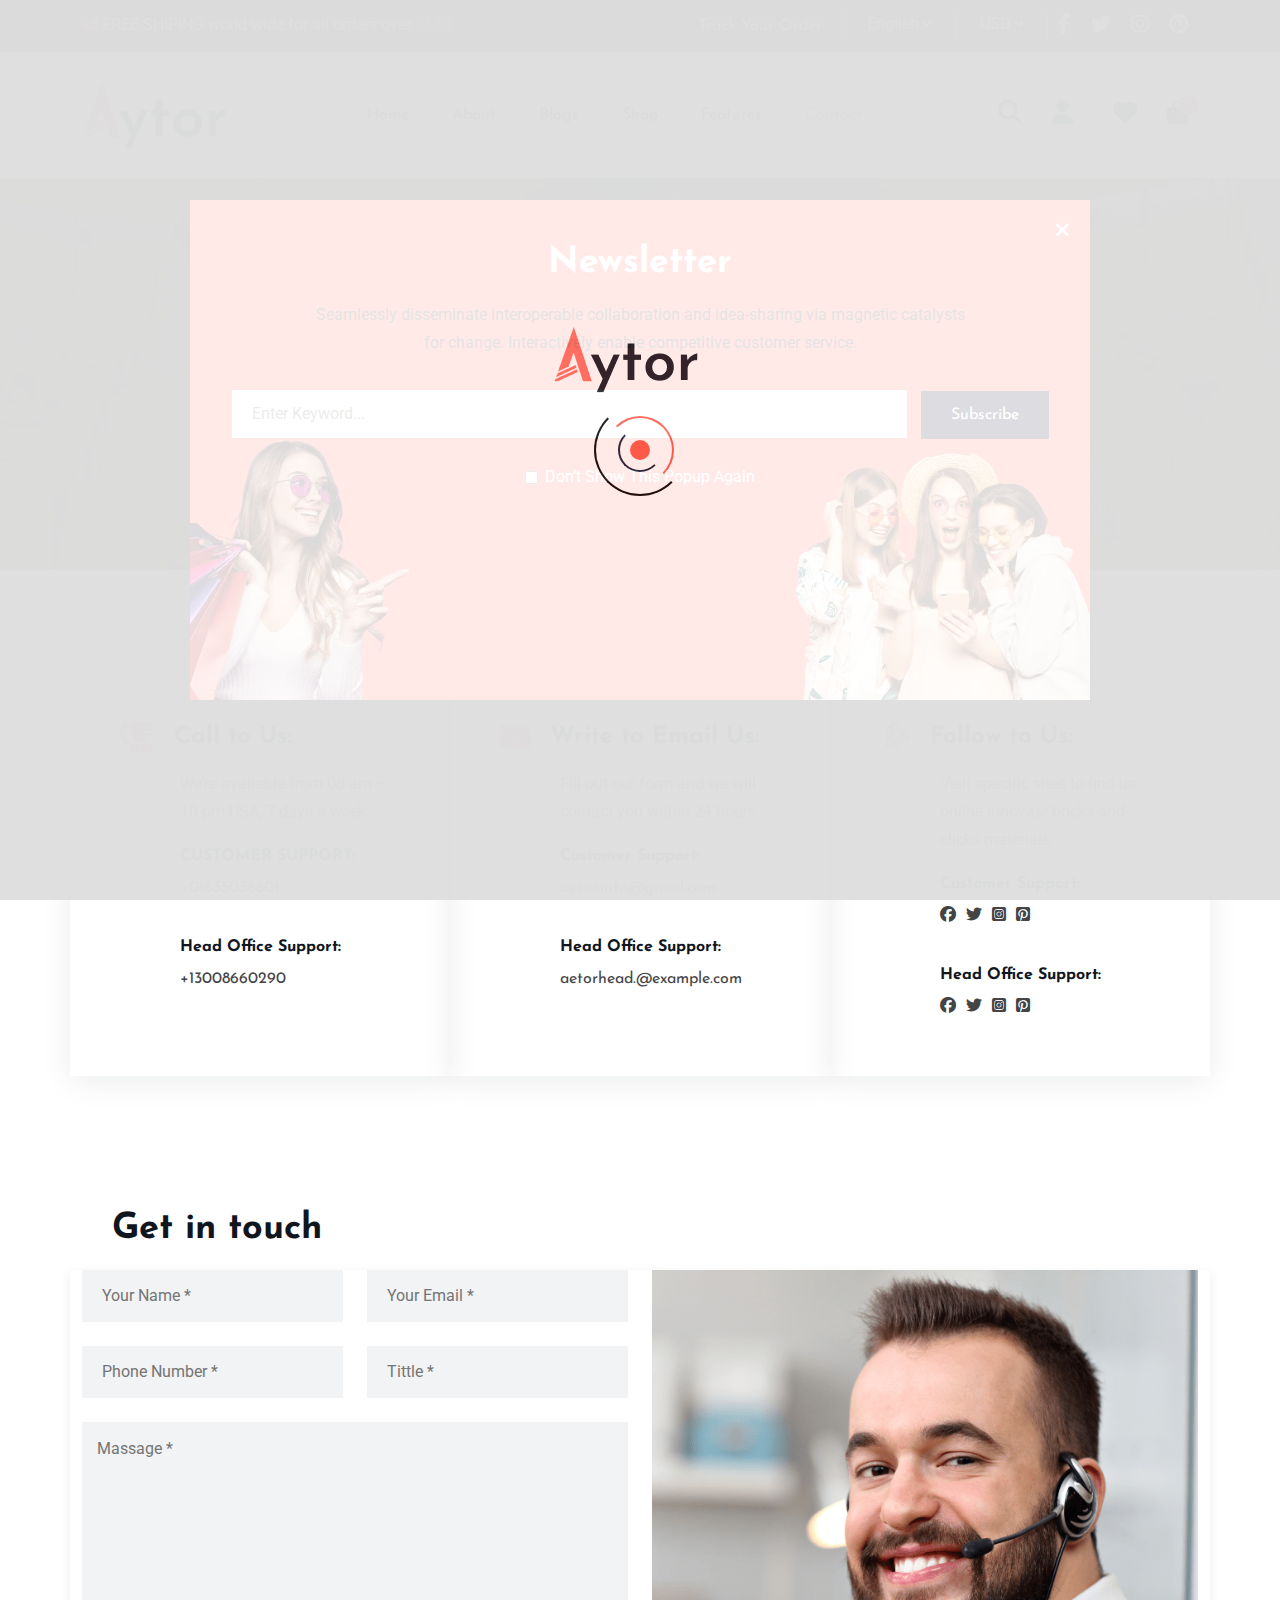
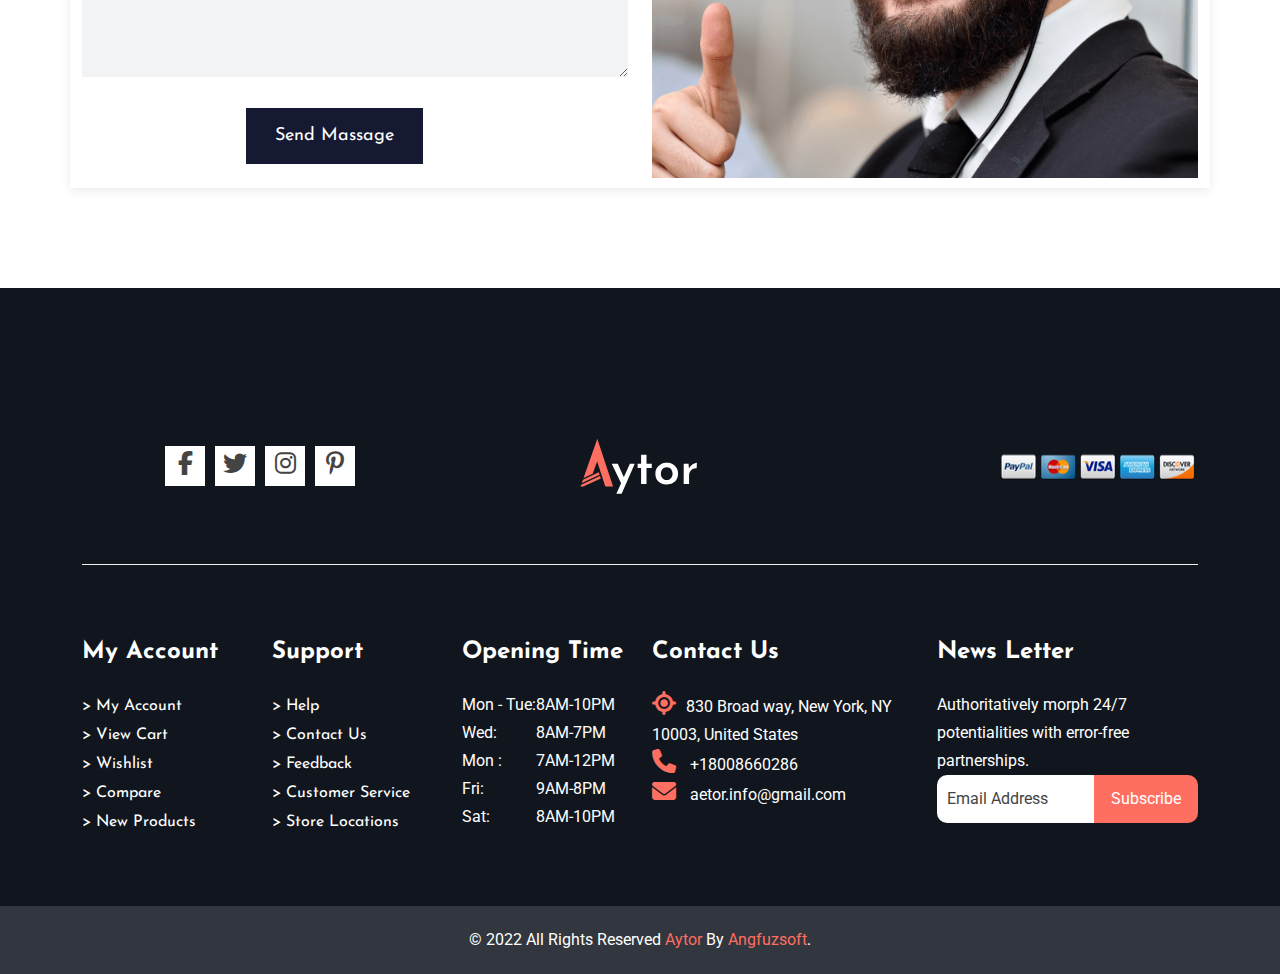
<file: contact.html>
<!DOCTYPE html>
<html lang="en">
<head>
    <meta charset="UTF-8">
    <meta name="viewport" content="width=device-width, initial-scale=1.0">
    <title>Contact Page</title>
    <meta name="title" content="">
    <meta name="keywords" content="">
    <!-- Favicon  -->
    <link rel="apple-touch-icon" sizes="180x180" href="./assets/images/apple-touch-icon.png">
    <link rel="icon" type="image/png" sizes="32x32" href="./assets/images/favicon-32x32.png">
    <link rel="icon" type="image/png" sizes="16x16" href="./assets/images/favicon-16x16.png">
    <link rel="manifest" href="/site.webmanifest">
    <link rel="mask-icon" href="/safari-pinned-tab.svg" color="#5bbad5">
    <meta name="msapplication-TileColor" content="#da532c">
    <meta name="theme-color" content="#ffffff">

    <!-- Google Font link -->
    <link rel="preconnect" href="https://fonts.googleapis.com">
    <link rel="preconnect" href="https://fonts.gstatic.com" crossorigin>
    <link href="https://fonts.googleapis.com/css2?family=Josefin+Sans:ital,wght@0,100..700;1,100..700&family=Roboto&display=swap" rel="stylesheet">
    <!-- Bootstrap Css link -->
    <link rel="stylesheet" href="./assets/vendors/css/bootstrap.min.css">
    <!-- Fonts Css Link -->
    <link rel="stylesheet" href="./assets/vendors/css/fonts.min.css">
    <!-- Slick css Link -->
    <link rel="stylesheet" href="./assets/vendors/css/slick.css">
    <!-- Venobox Css LInk -->
    <link rel="stylesheet" href="./assets/vendors/css/venobox.min.css">
    <!-- Reset Css link -->
    <link rel="stylesheet" href="./assets/css/reset.css">
    <!-- main css link -->
    <link rel="stylesheet" href="./assets/css/style.css">
    <!-- Responsive css link -->
    <link rel="stylesheet" href="./assets/css/responsive.css">
</head>
<body>

    
<!---------------------- LOADER SECTION START ---------------------->
<section id="loader">
    <div class="container">
        <div class="center">
            <div class="large">
                <div class="medium">
                    <div class="small">
                         <div class="dot">  </div>
                    </div>
                </div>
            </div>
            <div class="load">
                 <img src="assets/images/Logo.png" alt="">
            </div>
        </div>
    </div>
</section>
<!---------------------- LOADER SECTION END ---------------------->

 <!---------------------- Loader popup Banner section start ---------------------->
 <section id="popup_banner">
    <div class="container">
       <div class="popup_banner">
        <div class="popup_info">
            <h1>Newsletter</h1>
            <p >Seamlessly disseminate interoperable collaboration and idea-sharing via magnetic catalysts for change. Interactively enable competitive customer service.</p>
            <form action="#">
                <input class="keyword" type="search" name="" id="" placeholder="Enter Keyword...">
                <a href="#" type="submit">Subscribe</a> <br>
                <div class="box d-flex justify-content-center align-items-center">
                    <input type="checkbox" name="" id="">
                    <span>Don’t Show This Popup Again</span>
                </div>
            </form>
            <i class="fa-solid fa-xmark" id="popup_wrong_btn"></i>
            <div class="loader_img">
                <img src="./assets/images/Loader Popup/popup-banner-1.webp" alt="" class="img-fluid">
               </div>
        </div>
       </div>
    </div>

 </section>

 <!---------------------- Loader popup Banner section end ---------------------->


 

<!----------------------- HEADER AREA START -------------------->
    <header id="header">
        <!-- TOP BAR START -->
           <section id="top-bar">
             <div class="container">
                 <div class="row">
                     <div class="top-bar-left col-6">
                         <p>
                             <i class="fa-solid fa-paper-plane"></i>
                             <span>FREE SHIPING</span> world wide for all orders over <span>$150</span>
                         </p>
                     </div>
                     <div class="top-bar-right col-6 d-flex justify-content-end align-items-center">
                         <ul class="d-flex">
                             <li><a href="#">Track Your Order</a></li>
                             <li>
                                 <select name="" id="">
                                     <option value="">English</option>
                                     <option value="">Bangla</option>
                                 </select>
                             </li>
                             <li>
                                 <select name="" id="">
                                     <option value="">USD</option>
                                     <option value="">BDT</option>
                                 </select>
                             </li>
                         </ul>
                         <ul class="social-icon d-flex">
                             <li><a href="#" target="_blank"><i class="fa-brands fa-facebook-f"></i></a></li>
                             <li><a href="#" target="_blank"><i class="fa-brands fa-twitter"></i></a></li>
                             <li><a href="#" target="_blank"><i class="fa-brands fa-instagram"></i></a></li>
                             <li><a href="#" target="_blank"><i class="fa-brands fa-pinterest"></i></a></li>
                         </ul>
                     </div>
                 </div>
             </div>
           </section>
        <!-- TOP BAR END -->
        <!-- NAV SECTION START -->
           <nav id="nav" class="navbar navbar-expand-lg">
             <div class="container">
               <a href="index.html">
                 <img src="assets/images/Logo.png" alt="" class="img-fluid">
               </a>
               <button class="navbar-toggler" data-bs-toggle="collapse" data-bs-target="#primary-nav">
                     <span class="navbar-toggler-icon"></span>
               </button>
               <div class="collapse navbar-collapse" id="primary-nav">
                <ul class="navbar-nav mx-auto">
                    <li><a href="index.html" target="_blank">Home</a></li>
                    <li><a  href="about.html" target="_blank">About</a></li>
                    <li><a href="blog.html" target="_blank">Blogs</a></li>
                    <li><a href="shop.html" target="_blank">Shop</a></li>
                    <li><a href="features.html" target="_blank">Features</a></li>
                    <li class="active" ><a href="contact.html" target="_blank">Contact</a></li>
                 </ul>
                     <ul class="header_icon d-flex">
                         <li><button><i class="fa-solid fa-search" id="search"></i></button></li>
                         <li><button><a href="shop.html" target="_blank"><i class="fa-solid fa-user"></i></a></button></li>
                         <li><button><a href="wishlist.html"><i class="fa-solid fa-heart"></i></a></button></li>
                         <li>
                             <button>
                                 <i class="fa-solid fa-shopping-bag" id="card_btn"></i>
                                 <span>0</span>
                             </button>
                         </li>
                     </ul>
                     <!-- search box -->
                     <div class="search_box">
                        <input type="search" name="" id="" placeholder="Search Here...."> 
                        <button type="submit" class="search_icon"><i class="fa-solid fa-search" ></i></button>
                        <i class="fa-regular fa-circle-xmark" id="wrong"></i>
                    </div>
                     <!-- Card BOX  -->
                     <div id="card_box">
                         <div class="card">
                             <i class="fa-regular fa-circle-xmark" id="wrong2"></i>
                             <h1>Shopping Card</h1>
                             <div class="box">
 
                                 <img src="assets/images/Add_card/add_card 1.jpg" alt="" class="img-fluid">
                                 <div class="text">
                                     <h4>Apple Smart Watch</h4>
                                     <span>1 x $130.00</span>
                                 </div>
                                 <i class="fa-solid fa-trash trash_box"></i>
                             </div>
                             <div class="box">
                                 <img src="assets/images/Add_card/add_card 2.jpg" alt="" class="img-fluid">
                                 <div class="text">
                                     <h4>Nike Sports Shoes</h4>
                                     <span>1 x $130.00</span>
                                 </div>
                                 <i class="fa-solid fa-trash trash_box"></i>
                             </div>
                             <div class="box">
                                 <img src="assets/images/Add_card/add_card 3.jpg" alt="" class="img-fluid">
                                 <div class="text">
                                     <h4>Jacket Hoodie</h4>
                                     <span>1 x $130.00</span>
                                 </div>
                                 <i class="fa-solid fa-trash trash_box"></i>
                             </div>
                              <h5>Subtotal: $130.00</h5>
                             <div class="div">
                                <a href="cart.html"><button>View Cart</button></a>
                                <a href="chackout.html"><button>Checkout</button></a>
                             </div>
                         </div>
                     </div>
               </div>
             </div>
           </nav>
        <!-- NAV SECTION END -->
        </header>
<!----------------------- HEADER AREA END----------------------->

<!-- --------------------BANNER SECTION START---------------- -->
<section id="banner" style="background-image: url(./assets/images/Contact_page/contact_bg_banner.jpg);">
    <div class="container">
        <div class="banner_info">
            <h1>Contact</h1>
            <a href="index.html">Home</a> / <a href="about.html">Contact</a>
        </div>
    </div>
</section>
<!-- --------------------BANNER SECTION END--------------------->


<!---------------- CONTACT CONTENT SECTION START ---------------->
<section id="contact_content">
    <div class="container">
        <div class="row">
            <div class="contact_box col-lg-4 col-md-6 ">
                <div class="contact_tittle d-flex align-items-center">
                    <i class="fa-solid fa-blender-phone"></i>
                    <h2>Call to Us:</h2>
                </div>
                <div class="contact_info">
                    <p>We’re available from 08 am – 10 pm
                        USA,
                        7 days a week.</p>
                    <h4>CUSTOMER SUPPORT: </h4>
                    <a href="tel:+01635036801">+01635036801</a>
                    <h4>Head Office Support: </h4>
                    <a href="tel:+13008660290">+13008660290</a>
                </div>
            </div>
            <div class="contact_box col-lg-4 col-md-6 ">
                <div class="contact_tittle d-flex align-items-center">
                    <i class="fa-solid fa-envelope"></i>
                    <h2>Write to Email Us:</h2>
                </div>
                <div class="contact_info">
                    <p>Fill out our form and we will contact you
                        within 24 hours.</p>
                    <h4>Customer Support: </h4>
                    <a href="mailto:aetor.info@gmail.com">aetor.info@gmail.com</a>
                    <h4>Head Office Support: </h4>
                    <a href="mailto:aetorhead.@example.com">aetorhead.@example.com</a>
                </div>
            </div>
            <div class="contact_box col-lg-4 col-md-6 mx-md-auto ">
                <div class="contact_tittle d-flex align-items-center">
                    <i class="fa-brands fa-battle-net"></i>
                    <h2>Follow to Us:</h2>
                </div>
                <div class="contact_info">
                    <p>Visit specific sites to find us online  innovate bricks-and-clicks materials.</p>
                    <h4>Customer Support: </h4>
                   <ul class="d-flex">
                    <li><a href="#"><i class="fa-brands fa-facebook"></i></a></li>
                    <li><a href="#"><i class="fa-brands fa-twitter"></i></a></li>
                    <li><a href="#"><i class="fa-brands fa-square-instagram"></i></a></li>
                    <li><a href="#"><i class="fa-brands fa-square-pinterest"></i></a></li>
                   </ul>
                   <h4>Head Office Support:</h4>
                   <ul class="d-flex">
                    <li><a href="#"><i class="fa-brands fa-facebook"></i></a></li>
                    <li><a href="#"><i class="fa-brands fa-twitter"></i></a></li>
                    <li><a href="#"><i class="fa-brands fa-square-instagram"></i></a></li>
                    <li><a href="#"><i class="fa-brands fa-square-pinterest"></i></a></li>
                   </ul>
                </div>
            </div>
            
        </div>
    </div>
</section>
<!---------------- CONTACT CONTENT SECTION END ------------------>


<!------------------ CONTACT FORM SECTION START ------------------>
<section id="contact_form">
    <div class="container">
        <h1>Get in touch</h1>
        <div class="row contact_box">
            
            <div class="col-lg-6 col-md-12 order-sm-last order-last order-lg-first  contact_form_info">
                <div class="form">
                    <div class="row">
                        <div class="col-lg-6 col-md-6  form_group">
                            <input type="text" name="" id="" placeholder="Your Name *">
                        </div>
                        <div class="col-lg-6 col-md-6 form_group">
                            <input type="email" name="" id="" placeholder="Your Email *">
                        </div>
                        <div class="col-lg-6 col-md-6 form_group">
                            <input type="tel" name="" id="" placeholder="Phone Number *">
                        </div>
                        <div class="col-lg-6 col-md-6 form_group">
                            <input type="text" name="" id="" placeholder="Tittle *">
                        </div>
                        <div class="col-12 form_group">
                            <textarea name="" id="" cols="51"  rows="10" placeholder="Massage *"></textarea>
                        </div>
                       <div class="col-12 form_group ">
                         <button type="submit">Send Massage</button>
                       </div>
                    </div>
                </div>
            </div>
            <div class="col-lg-6 col-md-12 order-sm-first order-first order-lg-last " id="contact_man">
                <img src="./assets/images/Contact_page/contact_man.jpg" alt="" class="img-fluid">
            </div>
            
        </div>
    </div>
</section>
<!------------------ CONTACT FORM SECTION END -------------------->


<!----------------------------------------- FOOTER AREA SECTION START  -------------------------------->
<footer >
    <section id="footer">
        <div class="container">
            <div class="footer_uppper">
                <div class="footer-mathod row align-items-center">
                    <div class="col-xl-4 col-lg-4  col-md-4  social_icon  order-lg-0 order-md-0 order-sm-2 order-2">
                      <ul class="d-flex justify-content-sm-center align-items-sm-center align-items-center justify-content-center">
                        <li><a href="#" target="_blank"><i class="fa-brands fa-facebook-f"></i></a></li>
                        <li><a href="#" target="_blank"><i class="fa-brands fa-twitter"></i></a></li>
                        <li><a href="#" target="_blank"><i class="fa-brands fa-instagram"></i></a></li>
                        <li><a href="#" target="_blank"><i class="fa-brands fa-pinterest-p"></i></a></li>
                      </ul>
                    </div>
                    <div class="logo col-xl-4 col-lg-4  col-md-4 text-center  text-center text-sm-center  order-lg-1 order-md-1 order-sm-0 order-0">
                        <img src="assets/images/Footer Banner/banner logo.svg" alt="" class="img-fluid">
                    </div>
                    <div class="payment col-xl-4 col-lg-4 col-md-4 col-12 text-center text-lg-end text-sm-center order-lg-2 order-md-2 order-sm-1 order-1">
                       <img src="./assets/images/Footer Banner/payment .png" alt="" class="img-fluid">
                    </div>
                </div>
            </div>
            <div class="footer_lower">
                <div class="row">
                    <div class="footer_info col-xl-2 col-lg-4 col-md-6  col-sm-12 ">
                        <h3>My Account</h3>
                        <ul>
                            <li><a href="#">> My Account</a></li>
                            <li><a href="#">> View Cart</a></li>
                            <li><a href="#">> Wishlist</a></li>
                            <li><a href="#">> Compare</a></li>
                            <li><a href="#">> New Products</a></li>
                        </ul>
                    </div>
                    <div class="footer_info col-xl-2 col-lg-4 col-md-6 col-sm-12 ">
                        <h3>Support</h3>
                        <ul>
                            <li><a href="#">> Help</a></li>
                            <li><a href="#">> Contact Us</a></li>
                            <li><a href="#">> Feedback</a></li>
                            <li><a href="#">> Customer Service</a></li>
                            <li><a href="#">> Store Locations</a></li>
                        </ul>
                    </div>

                    <div class="footer_info col-xl-2 col-lg-4 col-md-6 col-sm-12 ">
                        <h3>Opening Time</h3>
                        <table class="footer_tabel">

                            <tr style="width:100px; padding-left: 10px;">
                                <td>Mon - Tue:</td>
                                <td>8AM-10PM</td>
                            </tr>
                            <tr style="width:100px; padding-left: 10px;">
                                <td>Wed:</td>
                                <td>8AM-7PM</td>
                            </tr>
                            <tr style="width:100px; padding-left: 10px;">
                                <td>Mon :</td>
                                <td>7AM-12PM</td>
                            </tr>
                            <tr style="width:100px; padding-left: 10px;">
                                <td>Fri:</td>
                                <td>9AM-8PM</td>
                            </tr>
                            <tr style="width:100px; padding-left: 10px;">
                                <td>Sat:</td>
                                <td>8AM-10PM</td>
                            </tr>
                        </table>
                    </div>
                    <div class="footer_info col-xl-3 col-lg-6 col-md-6 col-sm-12 ">
                        <h3>Contact Us</h3>
                        <ul class="location_icon">
                            <li><i class="fa-solid fa-location"></i>830 Broad way, New York, NY 10003,
                                   United States</li>
                            <li> <i class="fa-solid fa-phone"></i> +18008660286</li>
                            <li> <i class="fa-solid fa-envelope"></i> aetor.info@gmail.com</li>
                        </ul>
                    </div>
                    <div class="footer_info col-xl-3 col-lg-6 col-md-12  col-sm-12">
                        <h3>News Letter</h3>
                         <p>Authoritatively morph 24/7 potentialities with error-free partnerships.</p>
                            <form class="newsletter-form d-flex justify-content-center">
                                <input
                                  class="form-control"
                                  type="email"
                                  placeholder="Email Address"
                                  required=""
                                />
                                <button type="submit" class="btn">
                                  Subscribe
                                </button>
                              </form>

                    </div>
                </div>
            </div>
        </div>
<!--COPY RIGHT SECTION START  -->
    <div class="footer_bottom">
        <p>© 2022 All Rights Reserved <span>Aytor</span> By <span>Angfuzsoft</span>.</p>
    </div>
<!--COPY RIGHT SECTION END  -->
    </section>
  </footer>
<!------------------------------------------ FOOTER AREA SECTION END ---------------------------------->

<!-- SCROLL SECTION START  -->
  <section id="scroll">
    <div class="container">
        <div class="scrollBtn">
            <a href="#header">
                <i class="fa-solid fa-arrow-up"></i>
            </a>
           </div>
      </div>
  </section>
<!-- SCROLL SECTION END -->


  <!-- JQuery Js script -->
  <script src="./assets/vendors/js/jquery-3.7.1.min.js"></script>
  <!-- Bootstrap Js script -->
  <script src="./assets/vendors/js/bootstrap.bundle.min.js"></script>
  <!-- Slick js  -->
  <script src="./assets/vendors/js/slick.min.js"></script>
  <!-- countdown js script -->
  <script src="./assets/vendors/js/jquery.countdown.min.js"></script>
  <!-- Venobox js Script -->
  <script src="./assets/vendors/js/venobox.min.js"></script>
  <!-- Custom js Script -->
  <script src="./assets/js/jquery.js"></script>
  <!-- Active js Script -->
  <script src="./assets/js/active.js"></script>
  <!-- Main js script -->
  <script src="./assets/js/app.js"></script>
</body>
</html>
</file>
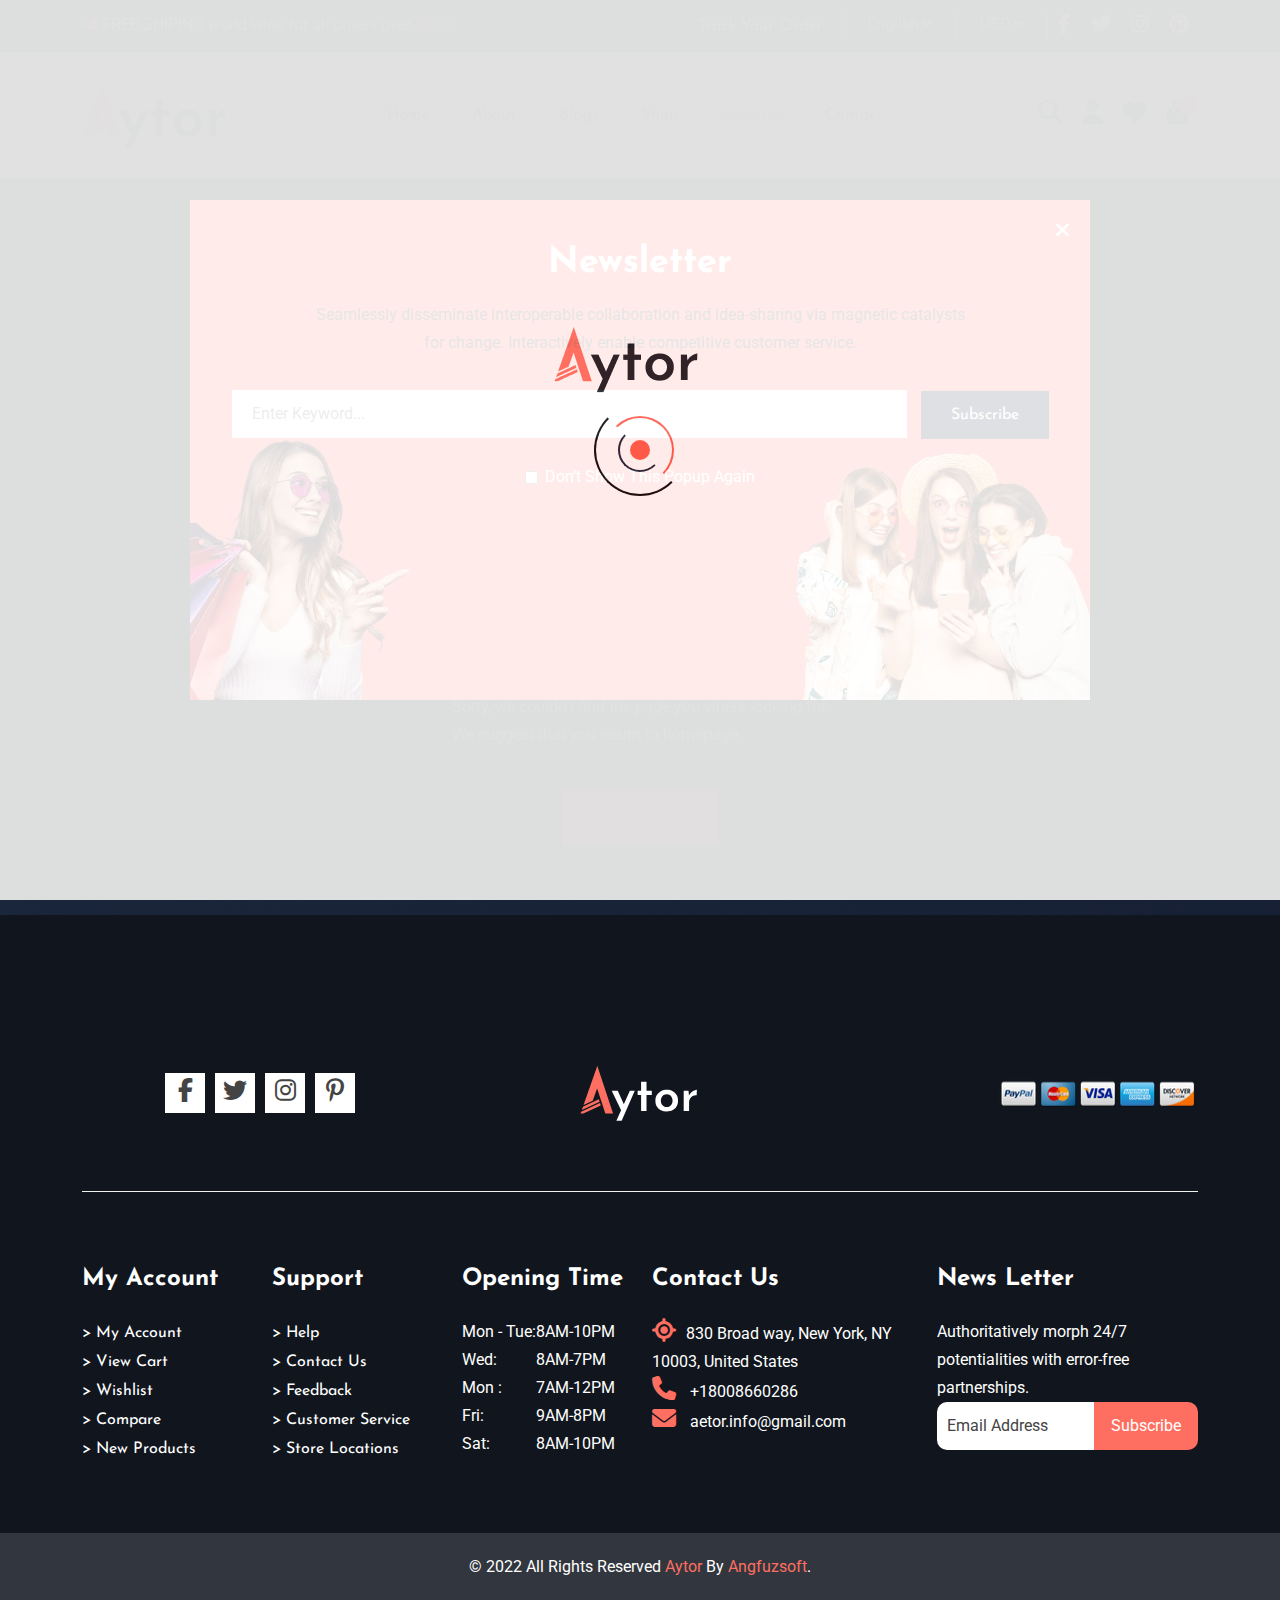
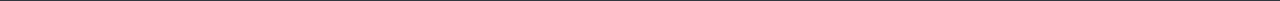
<file: features.html>
<!DOCTYPE html>
<html lang="en">
<head>
    <meta charset="UTF-8">
    <meta name="viewport" content="width=device-width, initial-scale=1.0">
    <title>Features</title>
    <meta name="title" content="">
    <meta name="keywords" content="">
    <!-- Favicon  -->
    <link rel="apple-touch-icon" sizes="180x180" href="./assets/images/apple-touch-icon.png">
    <link rel="icon" type="image/png" sizes="32x32" href="./assets/images/favicon-32x32.png">
    <link rel="icon" type="image/png" sizes="16x16" href="./assets/images/favicon-16x16.png">
    <link rel="manifest" href="/site.webmanifest">
    <link rel="mask-icon" href="/safari-pinned-tab.svg" color="#5bbad5">
    <meta name="msapplication-TileColor" content="#da532c">
    <meta name="theme-color" content="#ffffff">

    <!-- Google Font link -->
    <link rel="preconnect" href="https://fonts.googleapis.com">
    <link rel="preconnect" href="https://fonts.gstatic.com" crossorigin>
    <link href="https://fonts.googleapis.com/css2?family=Josefin+Sans:ital,wght@0,100..700;1,100..700&family=Roboto&display=swap" rel="stylesheet">
    <!-- Bootstrap Css link -->
    <link rel="stylesheet" href="./assets/vendors/css/bootstrap.min.css">
    <!-- Fonts Css Link -->
    <link rel="stylesheet" href="./assets/vendors/css/fonts.min.css">
    <!-- Slick css Link -->
    <link rel="stylesheet" href="./assets/vendors/css/slick.css">
    <!-- Venobox Css LInk -->
    <link rel="stylesheet" href="./assets/vendors/css/venobox.min.css">
    <!-- Reset Css link -->
    <link rel="stylesheet" href="./assets/css/reset.css">
    <!-- main css link -->
    <link rel="stylesheet" href="./assets/css/style.css">
    <!-- Responsive css link -->
    <link rel="stylesheet" href="./assets/css/responsive.css">
</head>
<body>

    
<!-- LOADER SECTION START -->
<section id="loader">
    <div class="container">
        <div class="center">
            <div class="large">
                <div class="medium">
                    <div class="small">
                         <div class="dot">  </div>
                    </div>
                </div>
            </div>
            <div class="load">
                 <img src="assets/images/Logo.png" alt="">
            </div>
        </div>
    </div>
</section>
        <!-- LOADER SECTION END -->

 <!-- Loader popup Banner section start -->
 <section id="popup_banner">
    <div class="container">
       <div class="popup_banner">
        <div class="popup_info">
            <h1>Newsletter</h1>
            <p >Seamlessly disseminate interoperable collaboration and idea-sharing via magnetic catalysts for change. Interactively enable competitive customer service.</p>
            <form action="#">
                <input class="keyword" type="search" name="" id="" placeholder="Enter Keyword...">
                <a href="#" type="submit">Subscribe</a> <br>
                <div class="box d-flex justify-content-center align-items-center">
                    <input type="checkbox" name="" id="">
                    <span>Don’t Show This Popup Again</span>
                </div>
            </form>
            <i class="fa-solid fa-xmark" id="popup_wrong_btn"></i>
            <div class="loader_img">
                <img src="./assets/images/Loader Popup/popup-banner-1.webp" alt="" class="img-fluid">
               </div>
        </div>
       </div>
    </div>

 </section>

 <!-- Loader popup Banner section end -->
    <!-- HEADER AREA START -->
    <header id="header">
        <!-- TOP BAR START -->
           <section id="top-bar">
             <div class="container">
                 <div class="row">
                     <div class="top-bar-left col-6">
                         <p>
                             <i class="fa-solid fa-paper-plane"></i>
                             <span>FREE SHIPING</span> world wide for all orders over <span>$150</span>
                         </p>
                     </div>
                     <div class="top-bar-right col-6 d-flex justify-content-end align-items-center">
                         <ul class="d-flex">
                             <li><a href="#">Track Your Order</a></li>
                             <li>
                                 <select name="" id="">
                                     <option value="">English</option>
                                     <option value="">Bangla</option>
                                 </select>
                             </li>
                             <li>
                                 <select name="" id="">
                                     <option value="">USD</option>
                                     <option value="">BDT</option>
                                 </select>
                             </li>
                         </ul>
                         <ul class="social-icon d-flex">
                             <li><a href="#" target="_blank"><i class="fa-brands fa-facebook-f"></i></a></li>
                             <li><a href="#" target="_blank"><i class="fa-brands fa-twitter"></i></a></li>
                             <li><a href="#" target="_blank"><i class="fa-brands fa-instagram"></i></a></li>
                             <li><a href="#" target="_blank"><i class="fa-brands fa-pinterest"></i></a></li>
                         </ul>
                     </div>
                 </div>
             </div>
           </section>
        <!-- TOP BAR END -->
        <!-- NAV SECTION START -->
           <nav id="nav" class="navbar navbar-expand-lg">
             <div class="container">
               <a href="index.html">
                 <img src="assets/images/Logo.png" alt="" class="img-fluid">
               </a>
               <button class="navbar-toggler" data-bs-toggle="collapse" data-bs-target="#primary-nav">
                     <span class="navbar-toggler-icon"></span>
               </button>
               <div class="collapse navbar-collapse" id="primary-nav">
                <ul class="navbar-nav mx-auto">
                    <li><a href="index.html" target="_blank">Home</a></li>
                    <li><a  href="about.html" target="_blank">About</a></li>
                    <li><a href="blog.html" target="_blank">Blogs</a></li>
                    <li><a href="shop.html" target="_blank">Shop</a></li>
                    <li class="active"><a href="features.html" target="_blank">Features</a></li>
                    <li><a href="contact.html" target="_blank">Contact</a></li>
                 </ul>
                     <ul class="header_icon d-flex">
                         <li><button><i class="fa-solid fa-search" id="search"></i></button></li>
                         <li><button><i class="fa-solid fa-user"></i></button></li>
                         <li><button><i class="fa-solid fa-heart"></i></button></li>
                         <li>
                             <button>
                                 <i class="fa-solid fa-shopping-bag" id="card_btn"></i>
                                 <span>0</span>
                             </button>
                         </li>
                     </ul>
                     <!-- search box -->
                     <div class="search_box">
                        <input type="search" name="" id="" placeholder="Search Here...."> 
                        <button type="submit" class="search_icon"><i class="fa-solid fa-search" ></i></button>
                        <i class="fa-regular fa-circle-xmark" id="wrong"></i>
                    </div>
                     <!-- Card BOX  -->
                     <div id="card_box">
                         <div class="card">
                             <i class="fa-regular fa-circle-xmark" id="wrong2"></i>
                             <h1>Shopping Card</h1>
                             <div class="box">
 
                                 <img src="assets/images/Add_card/add_card 1.jpg" alt="" class="img-fluid">
                                 <div class="text">
                                     <h4>Apple Smart Watch</h4>
                                     <span>1 x $130.00</span>
                                 </div>
                                 <i class="fa-solid fa-trash trash_box"></i>
                             </div>
                             <div class="box">
                                 <img src="assets/images/Add_card/add_card 2.jpg" alt="" class="img-fluid">
                                 <div class="text">
                                     <h4>Nike Sports Shoes</h4>
                                     <span>1 x $130.00</span>
                                 </div>
                                 <i class="fa-solid fa-trash trash_box"></i>
     
                             </div>
                             <div class="box">
                                 <img src="assets/images/Add_card/add_card 3.jpg" alt="" class="img-fluid">
                                 <div class="text">
                                     <h4>Jacket Hoodie</h4>
                                     <span>1 x $130.00</span>
                                 </div>
                                 <i class="fa-solid fa-trash trash_box"></i>
                             </div>
                              <h5>Subtotal: $130.00</h5>
                             <div class="div">
                                <a href="cart.html"><button>View Cart</button></a>
                                <a href="chackout.html"><button>Checkout</button></a>
                             </div>
                         </div>
                     </div>
               </div>
             </div>
           </nav>
        <!-- NAV SECTION END -->
        </header>
     <!-- HEADER AREA END-->

     <!-- --------------------BANNER SECTION START------------- -->
<!-- <section id="banner">
    <div class="container">
        <div class="banner_info">
            <h1>Features</h1>
            <a href="index.html">Home</a> / <a href="about.html">Features</a>
        </div>
    </div>
</section> -->
<!-- --------------------BANNER SECTION END------------- -->


<!-- =========== Feature  Section Start =========== -->
<section id="not_found">
  <div class="container">
   <div class="img">
    <img src="./assets/images/Feature-Page/img.png" alt="" class="img-fluid">
   </div>
   <div class="page_info">
    <h4>PAGE NOT FOUND!</h4>
    <p>Sorry, we couldn’t find the page you where looking for. <br>
        We suggest that you return to homepage.</p>
    <a href="index.html">Back to Home</a>
   </div>
  </div>
</section>
<!-- =========== Feature  Section End =========== -->



<!-- FOOTER AREA SECTION START  -->
<!----------------------------------------- FOOTER AREA SECTION START  -------------------------------->
<footer >
    <section id="footer">
        <div class="container">
            <div class="footer_uppper">
                <div class="footer-mathod row align-items-center">
                    <div class="col-xl-4 col-lg-4  col-md-4  social_icon  order-lg-0 order-md-0 order-sm-2 order-2">
                      <ul class="d-flex justify-content-sm-center align-items-sm-center align-items-center justify-content-center">
                        <li><a href="#" target="_blank"><i class="fa-brands fa-facebook-f"></i></a></li>
                        <li><a href="#" target="_blank"><i class="fa-brands fa-twitter"></i></a></li>
                        <li><a href="#" target="_blank"><i class="fa-brands fa-instagram"></i></a></li>
                        <li><a href="#" target="_blank"><i class="fa-brands fa-pinterest-p"></i></a></li>
                      </ul>
                    </div>
                    <div class="logo col-xl-4 col-lg-4  col-md-4 text-center  text-center text-sm-center  order-lg-1 order-md-1 order-sm-0 order-0">
                        <img src="assets/images/Footer Banner/banner logo.svg" alt="" class="img-fluid">
                    </div>
                    <div class="payment col-xl-4 col-lg-4 col-md-4 col-12 text-center text-lg-end text-sm-center order-lg-2 order-md-2 order-sm-1 order-1">
                       <img src="./assets/images/Footer Banner/payment .png" alt="" class="img-fluid">
                    </div>
                </div>
            </div>
            <div class="footer_lower">
                <div class="row">
                    <div class="footer_info col-xl-2 col-lg-4 col-md-6  col-sm-12 ">
                        <h3>My Account</h3>
                        <ul>
                            <li><a href="#">> My Account</a></li>
                            <li><a href="#">> View Cart</a></li>
                            <li><a href="#">> Wishlist</a></li>
                            <li><a href="#">> Compare</a></li>
                            <li><a href="#">> New Products</a></li>
                        </ul>
                    </div>
                    <div class="footer_info col-xl-2 col-lg-4 col-md-6 col-sm-12 ">
                        <h3>Support</h3>
                        <ul>
                            <li><a href="#">> Help</a></li>
                            <li><a href="#">> Contact Us</a></li>
                            <li><a href="#">> Feedback</a></li>
                            <li><a href="#">> Customer Service</a></li>
                            <li><a href="#">> Store Locations</a></li>
                        </ul>
                    </div>

                    <div class="footer_info col-xl-2 col-lg-4 col-md-6 col-sm-12 ">
                        <h3>Opening Time</h3>
                        <table class="footer_tabel">

                            <tr style="width:100px; padding-left: 10px;">
                                <td>Mon - Tue:</td>
                                <td>8AM-10PM</td>
                            </tr>
                            <tr style="width:100px; padding-left: 10px;">
                                <td>Wed:</td>
                                <td>8AM-7PM</td>
                            </tr>
                            <tr style="width:100px; padding-left: 10px;">
                                <td>Mon :</td>
                                <td>7AM-12PM</td>
                            </tr>
                            <tr style="width:100px; padding-left: 10px;">
                                <td>Fri:</td>
                                <td>9AM-8PM</td>
                            </tr>
                            <tr style="width:100px; padding-left: 10px;">
                                <td>Sat:</td>
                                <td>8AM-10PM</td>
                            </tr>
                        </table>
                    </div>
                    <div class="footer_info col-xl-3 col-lg-6 col-md-6 col-sm-12 ">
                        <h3>Contact Us</h3>
                        <ul class="location_icon">
                            <li><i class="fa-solid fa-location"></i>830 Broad way, New York, NY 10003,
                                   United States</li>
                            <li> <i class="fa-solid fa-phone"></i> +18008660286</li>
                            <li> <i class="fa-solid fa-envelope"></i> aetor.info@gmail.com</li>
                        </ul>
                    </div>
                    <div class="footer_info col-xl-3 col-lg-6 col-md-12  col-sm-12">
                        <h3>News Letter</h3>
                         <p>Authoritatively morph 24/7 potentialities with error-free partnerships.</p>
                            <form class="newsletter-form d-flex justify-content-center">
                                <input
                                  class="form-control"
                                  type="email"
                                  placeholder="Email Address"
                                  required=""
                                />
                                <button type="submit" class="btn">
                                  Subscribe
                                </button>
                              </form>

                    </div>
                </div>
            </div>
        </div>
<!--COPY RIGHT SECTION START  -->
    <div class="footer_bottom">
        <p>© 2022 All Rights Reserved <span>Aytor</span> By <span>Angfuzsoft</span>.</p>
    </div>
<!--COPY RIGHT SECTION END  -->
    </section>
  </footer>
<!------------------------------------------ FOOTER AREA SECTION END ---------------------------------->


<!-- SCROLL SECTION START  -->
  <section id="scroll">
    <div class="container">
        <div class="scrollBtn">
            <a href="#header">
                <i class="fa-solid fa-arrow-up"></i>
            </a>
           </div>
      </div>
  </section>
<!-- SCROLL SECTION END -->


  <!-- JQuery Js script -->
  <script src="./assets/vendors/js/jquery-3.7.1.min.js"></script>
  <!-- Bootstrap Js script -->
  <script src="./assets/vendors/js/bootstrap.bundle.min.js"></script>
  <!-- Slick js  -->
  <script src="./assets/vendors/js/slick.min.js"></script>
  <!-- countdown js script -->
  <script src="./assets/vendors/js/jquery.countdown.min.js"></script>
  <!-- Venobox js Script -->
  <script src="./assets/vendors/js/venobox.min.js"></script>
  <!-- Custom js Script -->
  <script src="./assets/js/jquery.js"></script>
  <!-- Active js Script -->
  <script src="./assets/js/active.js"></script>
  <!-- Main js script -->
  <script src="./assets/js/app.js"></script>
</body>
</html>
</file>
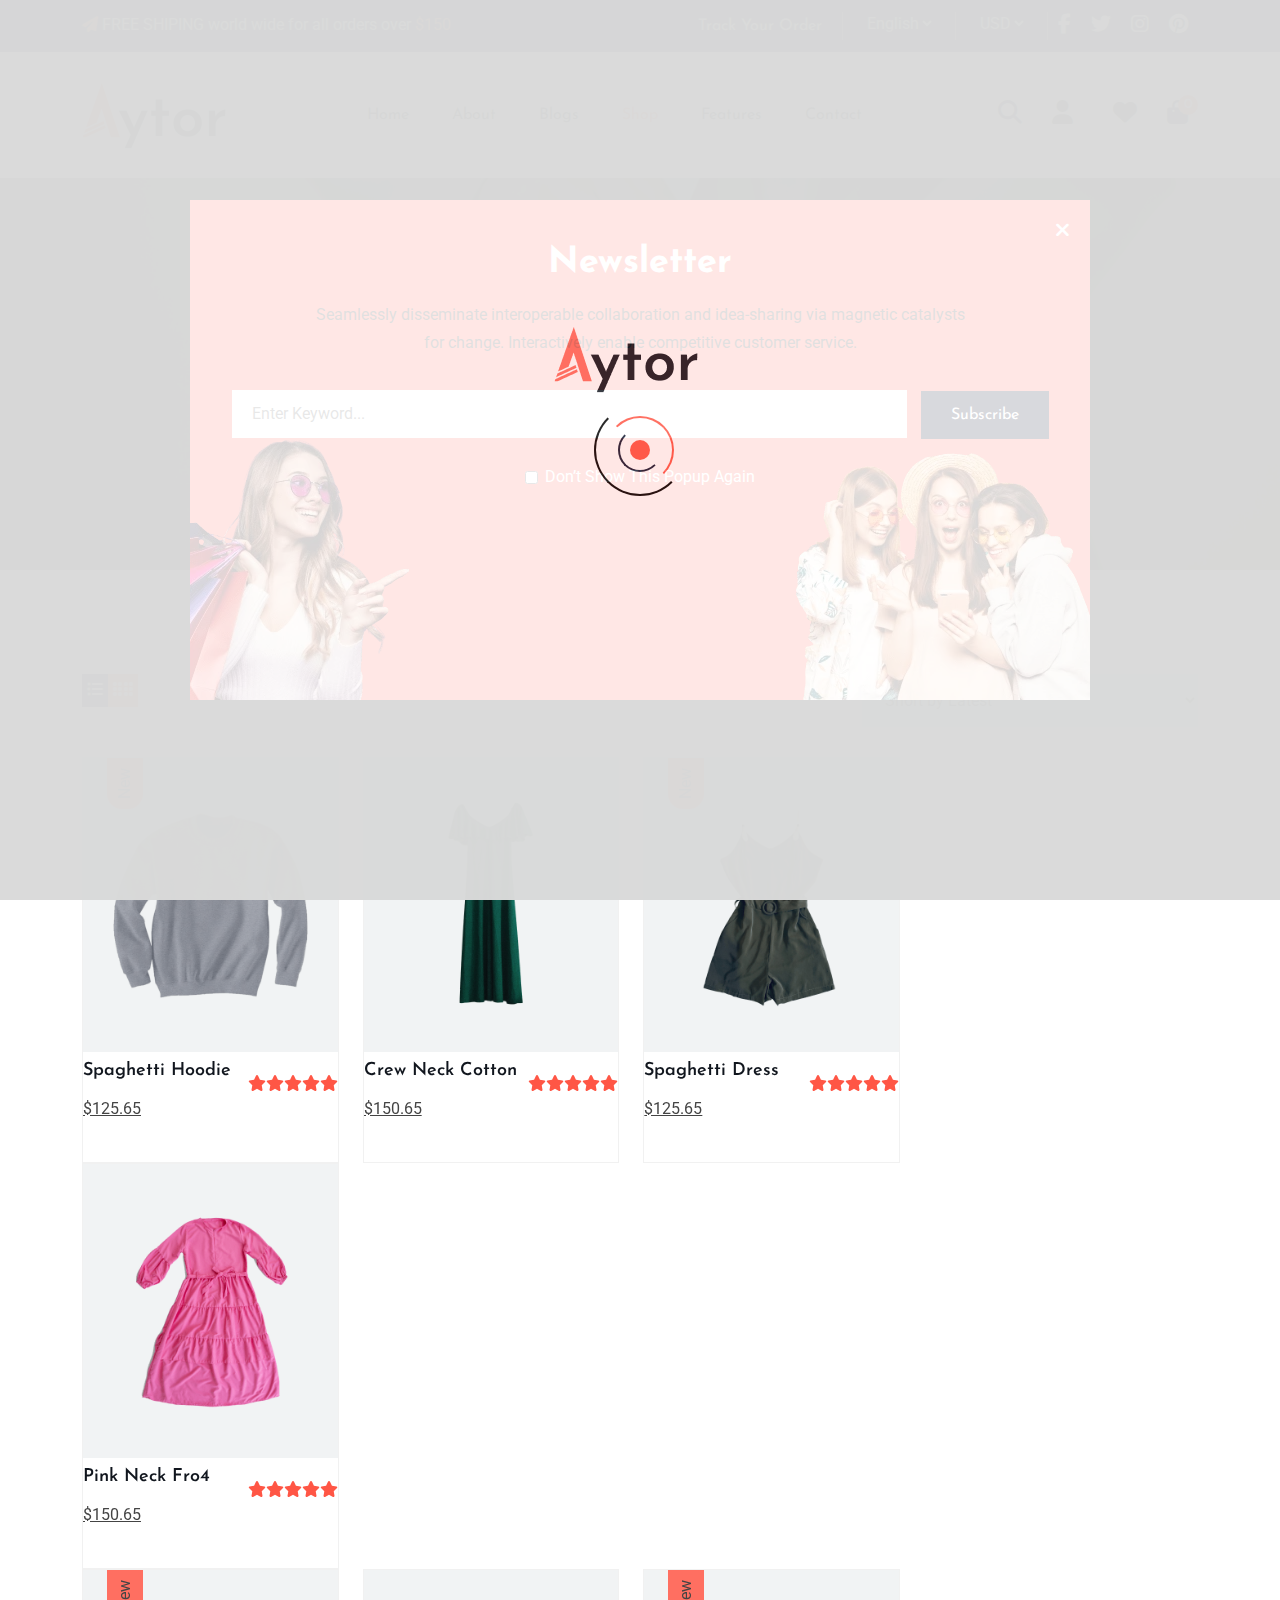
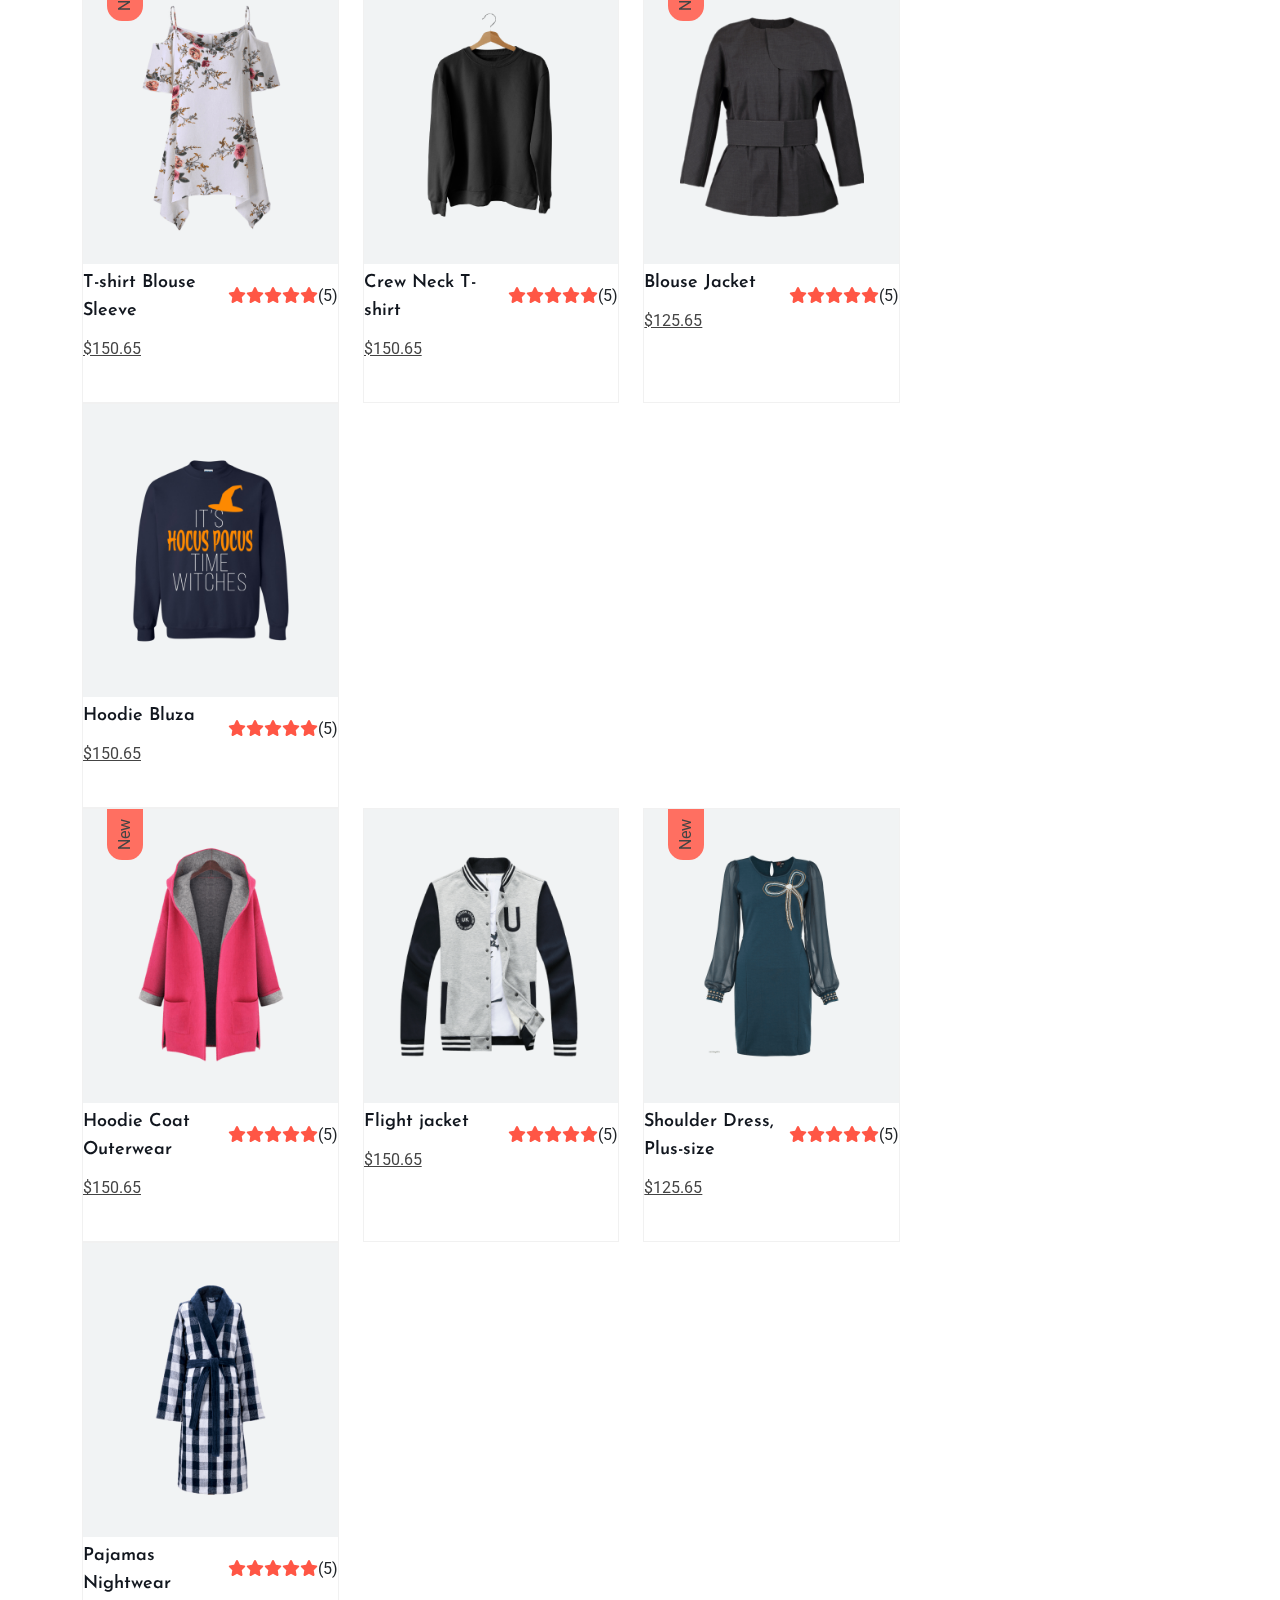
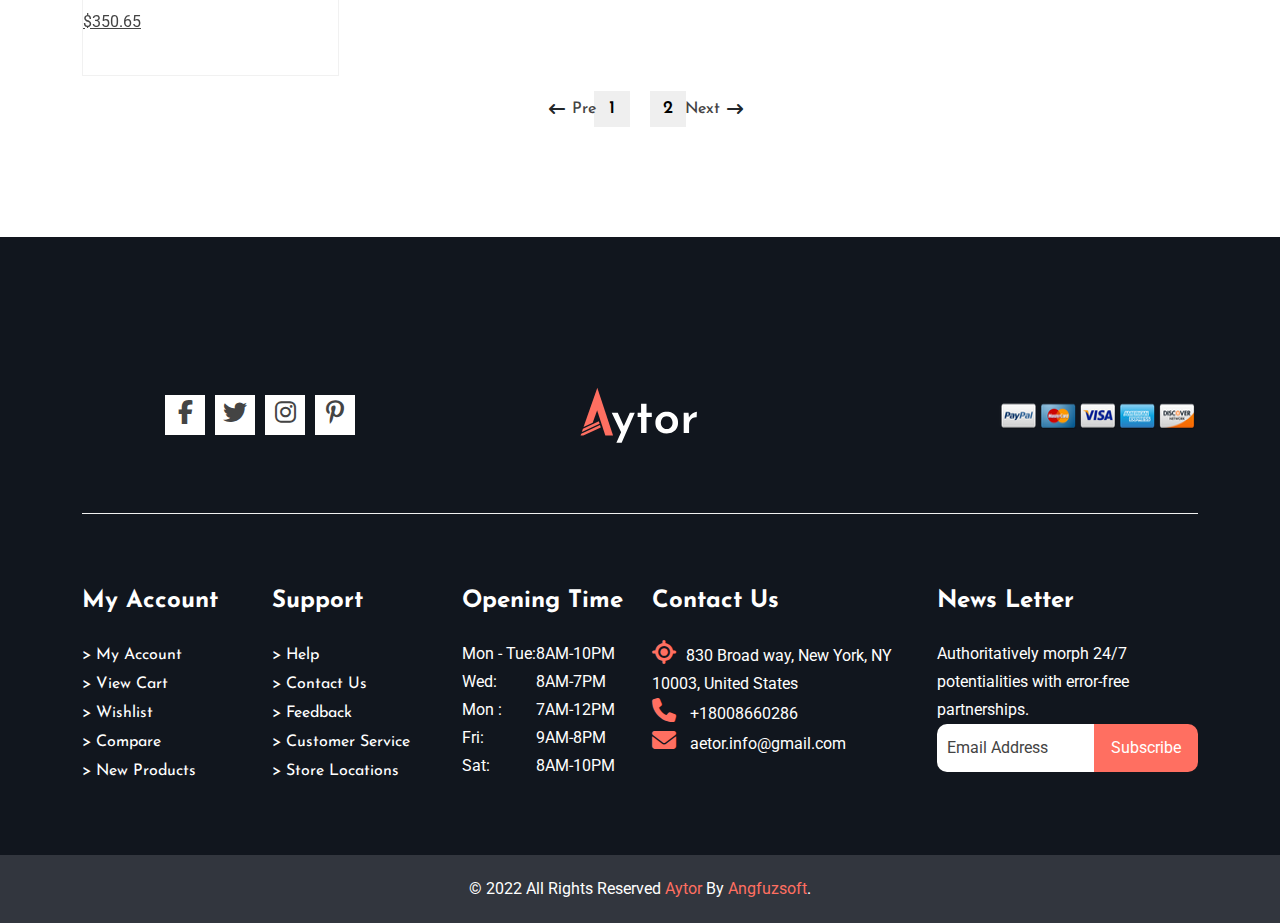
<file: shop.html>
<!DOCTYPE html>
<html lang="en">
<head>
    <meta charset="UTF-8">
    <meta name="viewport" content="width=device-width, initial-scale=1.0">
    <title>Shop Page</title>
    <meta name="title" content="">
    <meta name="keywords" content="">
    <!-- Favicon  -->
    <link rel="apple-touch-icon" sizes="180x180" href="./assets/images/apple-touch-icon.png">
    <link rel="icon" type="image/png" sizes="32x32" href="./assets/images/favicon-32x32.png">
    <link rel="icon" type="image/png" sizes="16x16" href="./assets/images/favicon-16x16.png">
    <link rel="manifest" href="/site.webmanifest">
    <link rel="mask-icon" href="/safari-pinned-tab.svg" color="#5bbad5">
    <meta name="msapplication-TileColor" content="#da532c">
    <meta name="theme-color" content="#ffffff">

    <!-- Google Font link -->
    <link rel="preconnect" href="https://fonts.googleapis.com">
    <link rel="preconnect" href="https://fonts.gstatic.com" crossorigin>
    <link href="https://fonts.googleapis.com/css2?family=Josefin+Sans:ital,wght@0,100..700;1,100..700&family=Roboto&display=swap" rel="stylesheet">
    <!-- Bootstrap Css link -->
    <link rel="stylesheet" href="./assets/vendors/css/bootstrap.min.css">
    <!-- Fonts Css Link -->
    <link rel="stylesheet" href="./assets/vendors/css/fonts.min.css">
    <!-- Slick css Link -->
    <link rel="stylesheet" href="./assets/vendors/css/slick.css">
    <!-- Venobox Css LInk -->
    <link rel="stylesheet" href="./assets/vendors/css/venobox.min.css">
    <!-- Reset Css link -->
    <link rel="stylesheet" href="./assets/css/reset.css">
    <!-- main css link -->
    <link rel="stylesheet" href="./assets/css/style.css">
    <!-- Responsive css link -->
    <link rel="stylesheet" href="./assets/css/responsive.css">
</head>
<body>

<!-------------- LOADER SECTION START -------------->
<section id="loader">
    <div class="container">
        <div class="center">
            <div class="large">
                <div class="medium">
                    <div class="small">
                         <div class="dot">  </div>
                    </div>
                </div>
            </div>
            <div class="load">
                 <img src="assets/images/Logo.png" alt="">
            </div>
        </div>
    </div>
</section>
<!-------------- LOADER SECTION END -------------->

<!-------------- Loader popup Banner section start -------------->
<section id="popup_banner">
    <div class="container">
       <div class="popup_banner">
        <div class="popup_info">
            <h1>Newsletter</h1>
            <p >Seamlessly disseminate interoperable collaboration and idea-sharing via magnetic catalysts for change. Interactively enable competitive customer service.</p>
            <form action="#">
                <input class="keyword" type="search" name="" id="" placeholder="Enter Keyword...">
                <a href="#" type="submit">Subscribe</a> <br>
                <div class="box d-flex justify-content-center align-items-center">
                    <input type="checkbox" name="" id="">
                    <span>Don’t Show This Popup Again</span>
                </div>
            </form>
            <i class="fa-solid fa-xmark" id="popup_wrong_btn"></i>
            <div class="loader_img">
                <img src="./assets/images/Loader Popup/popup-banner-1.webp" alt="" class="img-fluid">
               </div>
        </div>
       </div>
    </div>

 </section>
 <!-------------- Loader popup Banner section end -------------->



<!--=================== HEADER AREA START ===================-->
    <header id="header">
        <!-- TOP BAR START -->
           <section id="top-bar">
             <div class="container">
                 <div class="row">
                     <div class="top-bar-left col-6">
                         <p>
                             <i class="fa-solid fa-paper-plane"></i>
                             <span>FREE SHIPING</span> world wide for all orders over <span>$150</span>
                         </p>
                     </div>
                     <div class="top-bar-right col-6 d-flex justify-content-end align-items-center">
                         <ul class="d-flex">
                             <li><a href="#">Track Your Order</a></li>
                             <li>
                                 <select name="" id="">
                                     <option value="">English</option>
                                     <option value="">Bangla</option>
                                 </select>
                             </li>
                             <li>
                                 <select name="" id="">
                                     <option value="">USD</option>
                                     <option value="">BDT</option>
                                 </select>
                             </li>
                         </ul>
                         <ul class="social-icon d-flex">
                             <li><a href="#" target="_blank"><i class="fa-brands fa-facebook-f"></i></a></li>
                             <li><a href="#" target="_blank"><i class="fa-brands fa-twitter"></i></a></li>
                             <li><a href="#" target="_blank"><i class="fa-brands fa-instagram"></i></a></li>
                             <li><a href="#" target="_blank"><i class="fa-brands fa-pinterest"></i></a></li>
                         </ul>
                     </div>
                 </div>
             </div>
           </section>
        <!-- TOP BAR END -->
        <!-- NAV SECTION START -->
           <nav id="nav" class="navbar navbar-expand-lg">
             <div class="container">
               <a href="index.html">
                 <img src="assets/images/Logo.png" alt="" class="img-fluid">
               </a>
               <button class="navbar-toggler" data-bs-toggle="collapse" data-bs-target="#primary-nav">
                     <span class="navbar-toggler-icon"></span>
               </button>
               <div class="collapse navbar-collapse" id="primary-nav">
                <ul class="navbar-nav mx-auto">
                    <li><a href="index.html" target="_blank">Home</a></li>
                    <li><a  href="about.html" target="_blank">About</a></li>
                    <li><a href="blog.html" target="_blank">Blogs</a></li>
                    <li class="active"><a href="shop.html" target="_blank">Shop</a></li>
                    <li><a href="features.html" target="_blank">Features</a></li>
                    <li ><a href="contact.html" target="_blank">Contact</a></li>
                 </ul>
                     <ul class="header_icon d-flex">
                         <li><button><i class="fa-solid fa-search" id="search"></i></button></li>
                         <li><button><a href="shop.html" target="_blank"><i class="fa-solid fa-user"></i></a></button></li>
                         <li><button><a href="wishlist.html"><i class="fa-solid fa-heart"></i></a></button></li>
                         <li>
                             <button>
                                 <i class="fa-solid fa-shopping-bag" id="card_btn"></i>
                                 <span>0</span>
                             </button>
                         </li>
                     </ul>
                     <!-- search box -->
                     <div class="search_box">
                        <input type="search" name="" id="" placeholder="Search Here...."> 
                        <button type="submit" class="search_icon"><i class="fa-solid fa-search" ></i></button>
                        <i class="fa-regular fa-circle-xmark" id="wrong"></i>
                    </div>
                     <!-- Card BOX  -->
                     <div id="card_box">
                         <div class="card">
                             <i class="fa-regular fa-circle-xmark" id="wrong2"></i>
                             <h1>Shopping Card</h1>
                             <div class="box">
 
                                 <img src="assets/images/Add_card/add_card 1.jpg" alt="" class="img-fluid">
                                 <div class="text">
                                     <h4>Apple Smart Watch</h4>
                                     <span>1 x $130.00</span>
                                 </div>
                                 <i class="fa-solid fa-trash trash_box"></i>
                             </div>
                             <div class="box">
                                 <img src="assets/images/Add_card/add_card 2.jpg" alt="" class="img-fluid">
                                 <div class="text">
                                     <h4>Nike Sports Shoes</h4>
                                     <span>1 x $130.00</span>
                                 </div>
                                 <i class="fa-solid fa-trash trash_box"></i>
     
                             </div>
                             <div class="box">
                                 <img src="assets/images/Add_card/add_card 3.jpg" alt="" class="img-fluid">
                                 <div class="text">
                                     <h4>Jacket Hoodie</h4>
                                     <span>1 x $130.00</span>
                                 </div>
                                 <i class="fa-solid fa-trash trash_box"></i>
                             </div>
                              <h5>Subtotal: $130.00</h5>
                             <div class="div">
                                <a href="cart.html"><button>View Cart</button></a>
                                <a href="chackout.html"><button>Checkout</button></a>
                             </div>
                         </div>
                     </div>
                     
               </div>
             </div>
           </nav>
        <!-- NAV SECTION END -->
        </header>
<!--=================== HEADER AREA END===================-->



<!--================== Shop BANNER SECTION START===========-->
<section id="banner" style="background-image: url(./assets/images/Shop_page/shop_banner_img.jpg);">
    <div class="container">
        <div class="banner_info">
            <h1>Shop - Grid</h1>
            <a href="index.html">Home</a> / <a href="about.html">Shop</a>
        </div>
    </div>
</section>
<!--================== Shop BANNER SECTION END--===========-->



<!--=================== Shop Top Nav Section Start=============== -->
<section id="shop_top_nav">
    <div class="container">
        <div class="nav d-flex justify-content-between">
            <div class="nav_left_side">
              <ul class="d-flex">
                <li><a  href="shop2.html"> <i class="fa-solid fa-list-ul"></i></a></li>
                <li class="active"><a href="shop.html"><i class="fa-solid fa-braille"></i></a></li>
              </ul>
            </div>
            <div class="nav_right_side">
                <select name="" id="">
                  <option value="">Short by Latest</option>
                  <option value="">Short by Oldest</option>
                  <option value="">Short by Descending</option>
                  <option value="">Short by Ascending</option>
                </select>
            </div>
        </div>
    </div>
</section>
<!--=================== Shop Top Nav Section End=============== -->


<!-- =================== Shop Product List Section Start============= -->
<section id="shop_product_content">
    <div class="container">
        <div class="row">
            <div class="shop_slider">
                <div class="shop_singal_slider">
                    <div class="shop_product_list d-flex flex-wrap">
                        <div class="product_card col-lg-3">
                                <div class="product_card_thumb">
                                <img src="./assets/images/Shop_page/Product_list/product_1_1.jpg" alt="" class="img-fluid">
                                <img src="./assets/images/Shop_page/Product_list/product_1_1.jpg" alt="" class="img-fluid">
                                </div>
                                <div class="product_card_info d-flex justify-content-between text-start">
                                    <div>
                                    <h4><a href="shop_details.html">Spaghetti Hoodie</a></h4>
                                    <p><ins>$125.65</ins></p>
                                     </div>
                                    <div class="review_icon ">
                                    <ul class="d-flex">
                                        <li><i class="fa-solid fa-star"></i></li>
                                        <li><i class="fa-solid fa-star"></i></li>
                                        <li><i class="fa-solid fa-star"></i></li>
                                        <li><i class="fa-solid fa-star"></i></li>
                                        <li><i class="fa-solid fa-star"></i></li>
                                    </ul>
                                    </div>
                                </div>
                                <div class="product_card_action">
                                    <ul>
                                        <li><a data-bs-toggle="tooltip" data-bs-placement="left" data-bs-title="Add To Card" href="cart.html"><i class="fa-solid fa-cart-plus"></i></a></li>
                                        <li><a data-bs-toggle="tooltip" data-bs-placement="left" data-bs-title="Add To  Wishlist" href="wishlist.html"><i class="fa-solid fa-heart"></i></a></li>
                                        <li><a data-bs-toggle="tooltip" data-bs-placement="left" data-bs-title="Add To Quick View" href="#"><i class="fa-solid fa-eye"></i></a></li>
                                        <li><a data-bs-toggle="tooltip" data-bs-placement="left" data-bs-title="Add To Compare" href="compare.html"><i class="fa-solid fa-signal"></i></a></li>
                                    </ul>
                                </div>
                                <div class="product_card_bach">
                                 <p>New</p>
                                </div>
                        </div>
                        <div class="product_card col-lg-3">
                                <div class="product_card_thumb">
                                <img src="./assets/images/Shop_page/Product_list/product_1_2.jpg" alt="" class="img-fluid">
                                <img src="./assets/images/Shop_page/Product_list/product_1_2.jpg" alt="" class="img-fluid">
                                </div>
                                <div class="product_card_info d-flex justify-content-between text-start">
                                    <div>
                                    <h4><a href="shop_details.html">Crew Neck Cotton</a></h4>
                                    <p><ins>$150.65</ins></p>
                                     </div>
                                <div class="review_icon ">
                                    <ul class="d-flex">
                                        <li><i class="fa-solid fa-star"></i></li>
                                        <li><i class="fa-solid fa-star"></i></li>
                                        <li><i class="fa-solid fa-star"></i></li>
                                        <li><i class="fa-solid fa-star"></i></li>
                                        <li><i class="fa-solid fa-star"></i></li>
                                        
                                    </ul>
                                </div>
                                </div>
                                <div class="product_card_action">
                                    <ul>
                                        <li><a data-bs-toggle="tooltip" data-bs-placement="left" data-bs-title="Add To Card" href="cart.html"><i class="fa-solid fa-cart-plus"></i></a></li>
                                        <li><a data-bs-toggle="tooltip" data-bs-placement="left" data-bs-title="Add To  Wishlist" href="wishlist.html"><i class="fa-solid fa-heart"></i></a></li>
                                        <li><a data-bs-toggle="tooltip" data-bs-placement="left" data-bs-title="Add To Quick View" href="#"><i class="fa-solid fa-eye"></i></a></li>
                                        <li><a data-bs-toggle="tooltip" data-bs-placement="left" data-bs-title="Add To Compare" href="compare.html"><i class="fa-solid fa-signal"></i></a></li>
                                    </ul>
                                </div>
                                <!-- <div class="product_card_bach">
                                 <p>Sale</p>
                                </div> -->
                         </div>
                         <div class="product_card col-lg-3">
                            <div class="product_card_thumb">
                            <img src="./assets/images/Shop_page/Product_list/product_1_3.jpg" alt="" class="img-fluid">
                            <img src="./assets/images/Shop_page/Product_list/product_1_3.jpg" alt="" class="img-fluid">
                            </div>
                            <div class="product_card_info d-flex justify-content-between text-start">
                                <div>
                                <h4><a href="shop_details.html">Spaghetti Dress</a></h4>
                                <p><ins>$125.65</ins></p>
                                 </div>
                            <div class="review_icon ">
                                <ul class="d-flex">
                                    <li><i class="fa-solid fa-star"></i></li>
                                    <li><i class="fa-solid fa-star"></i></li>
                                    <li><i class="fa-solid fa-star"></i></li>
                                    <li><i class="fa-solid fa-star"></i></li>
                                    <li><i class="fa-solid fa-star"></i></li>
                                   
                                </ul>
                            </div>
                            </div>
                            <div class="product_card_action">
                                <ul>
                                    <li><a data-bs-toggle="tooltip" data-bs-placement="left" data-bs-title="Add To Card" href="cart.html"><i class="fa-solid fa-cart-plus"></i></a></li>
                                    <li><a data-bs-toggle="tooltip" data-bs-placement="left" data-bs-title="Add To  Wishlist" href="wishlist.html"><i class="fa-solid fa-heart"></i></a></li>
                                    <li><a data-bs-toggle="tooltip" data-bs-placement="left" data-bs-title="Add To Quick View" href="#"><i class="fa-solid fa-eye"></i></a></li>
                                    <li><a data-bs-toggle="tooltip" data-bs-placement="left" data-bs-title="Add To Compare" href="compare.html"><i class="fa-solid fa-signal"></i></a></li>
                                </ul>
                            </div>
                            <div class="product_card_bach">
                             <p>New</p>
                            </div>
                         </div>
                        <div class="product_card col-lg-3">
                        <div class="product_card_thumb">
                        <img src="./assets/images/Shop_page/Product_list/product_1_4.jpg" alt="" class="img-fluid">
                        <img src="./assets/images/Shop_page/Product_list/product_1_4.jpg" alt="" class="img-fluid">
                        </div>
                        <div class="product_card_info d-flex justify-content-between text-start">
                            <div>
                            <h4><a href="shop_details.html">Pink Neck Fro4</a></h4>
                            <p><ins>$150.65</ins></p>
                             </div>
                        <div class="review_icon ">
                            <ul class="d-flex">
                                <li><i class="fa-solid fa-star"></i></li>
                                <li><i class="fa-solid fa-star"></i></li>
                                <li><i class="fa-solid fa-star"></i></li>
                                <li><i class="fa-solid fa-star"></i></li>
                                <li><i class="fa-solid fa-star"></i></li>
                                
                            </ul>
                        </div>
                        </div>
                        <div class="product_card_action">
                            <ul>
                                <li><a data-bs-toggle="tooltip" data-bs-placement="left" data-bs-title="Add To Card" href="cart.html"><i class="fa-solid fa-cart-plus"></i></a></li>
                                <li><a data-bs-toggle="tooltip" data-bs-placement="left" data-bs-title="Add To  Wishlist" href="wishlist.html"><i class="fa-solid fa-heart"></i></a></li>
                                <li><a data-bs-toggle="tooltip" data-bs-placement="left" data-bs-title="Add To Quick View" href="#"><i class="fa-solid fa-eye"></i></a></li>
                                <li><a data-bs-toggle="tooltip" data-bs-placement="left" data-bs-title="Add To Compare" href="compare.html"><i class="fa-solid fa-signal"></i></a></li>
                            </ul>
                        </div>
                        <!-- <div class="product_card_bach">
                         <p>Sale</p>
                        </div> -->
                        </div>
                    </div>
                    <div class="shop_product_list d-flex flex-wrap">
                        <div class="product_card col-lg-3">
                            <div class="product_card_thumb">
                            <img src="./assets/images/Shop_page/Product_list/product_1_5.jpg" alt="" class="img-fluid">
                            <img src="./assets/images/Shop_page/Product_list/product_1_5.jpg" alt="" class="img-fluid">
                            </div>
                            <div class="product_card_info d-flex justify-content-between text-start">
                                <div>
                                <h4><a href="shop_details.html">T-shirt Blouse Sleeve</a></h4>
                                <p><ins>$150.65</ins></p>
                                 </div>
                            <div class="review_icon ">
                                <ul class="d-flex">
                                    <li><i class="fa-solid fa-star"></i></li>
                                    <li><i class="fa-solid fa-star"></i></li>
                                    <li><i class="fa-solid fa-star"></i></li>
                                    <li><i class="fa-solid fa-star"></i></li>
                                    <li><i class="fa-solid fa-star"></i></li>
                                    <li>(5)</li>
                                </ul>
                            </div>
                            </div>
                            <div class="product_card_action">
                                <ul>
                                    <li><a data-bs-toggle="tooltip" data-bs-placement="left" data-bs-title="Add To Card" href="cart.html"><i class="fa-solid fa-cart-plus"></i></a></li>
                                    <li><a data-bs-toggle="tooltip" data-bs-placement="left" data-bs-title="Add To  Wishlist" href="wishlist.html"><i class="fa-solid fa-heart"></i></a></li>
                                    <li><a data-bs-toggle="tooltip" data-bs-placement="left" data-bs-title="Add To Quick View" href="#"><i class="fa-solid fa-eye"></i></a></li>
                                    <li><a data-bs-toggle="tooltip" data-bs-placement="left" data-bs-title="Add To Compare" href="compare.html"><i class="fa-solid fa-signal"></i></a></li>
                                </ul>
                            </div>
                            <div class="product_card_bach">
                             <p>New</p>
                            </div>
                        </div>
                         <div class="product_card col-lg-3">
                            <div class="product_card_thumb">
                            <img src="./assets/images/Shop_page/Product_list/product_1_6.jpg" alt="" class="img-fluid">
                            <img src="./assets/images/Shop_page/Product_list/product_1_6.jpg" alt="" class="img-fluid">
                            </div>
                            <div class="product_card_info d-flex justify-content-between text-start">
                                <div>
                                <h4><a href="shop_details.html">Crew Neck T-shirt</a></h4>
                                <p><ins>$150.65</ins></p>
                                 </div>
                            <div class="review_icon ">
                                <ul class="d-flex">
                                    <li><i class="fa-solid fa-star"></i></li>
                                    <li><i class="fa-solid fa-star"></i></li>
                                    <li><i class="fa-solid fa-star"></i></li>
                                    <li><i class="fa-solid fa-star"></i></li>
                                    <li><i class="fa-solid fa-star"></i></li>
                                    <li>(5)</li>
                                </ul>
                            </div>
                            </div>
                            <div class="product_card_action">
                                <ul>
                                    <li><a data-bs-toggle="tooltip" data-bs-placement="left" data-bs-title="Add To Card" href="cart.html"><i class="fa-solid fa-cart-plus"></i></a></li>
                                    <li><a data-bs-toggle="tooltip" data-bs-placement="left" data-bs-title="Add To  Wishlist" href="wishlist.html"><i class="fa-solid fa-heart"></i></a></li>
                                    <li><a data-bs-toggle="tooltip" data-bs-placement="left" data-bs-title="Add To Quick View" href="#"><i class="fa-solid fa-eye"></i></a></li>
                                    <li><a data-bs-toggle="tooltip" data-bs-placement="left" data-bs-title="Add To Compare" href="compare.html"><i class="fa-solid fa-signal"></i></a></li>
                                </ul>
                            </div>
                            <!-- <div class="product_card_bach">
                             <p>Sale</p>
                            </div> -->
                        </div>
                        <div class="product_card col-lg-3">
                        <div class="product_card_thumb">
                        <img src="./assets/images/Shop_page/Product_list/product_1_7.jpg" alt="" class="img-fluid">
                        <img src="./assets/images/Shop_page/Product_list/product_1_7.jpg" alt="" class="img-fluid">
                        </div>
                        <div class="product_card_info d-flex justify-content-between text-start">
                            <div>
                            <h4><a href="shop_details.html">Blouse Jacket</a></h4>
                            <p><ins>$125.65</ins></p>
                             </div>
                        <div class="review_icon ">
                            <ul class="d-flex">
                                <li><i class="fa-solid fa-star"></i></li>
                                <li><i class="fa-solid fa-star"></i></li>
                                <li><i class="fa-solid fa-star"></i></li>
                                <li><i class="fa-solid fa-star"></i></li>
                                <li><i class="fa-solid fa-star"></i></li>
                                <li>(5)</li>
                            </ul>
                        </div>
                        </div>
                        <div class="product_card_action">
                            <ul>
                                <li><a data-bs-toggle="tooltip" data-bs-placement="left" data-bs-title="Add To Card" href="cart.html"><i class="fa-solid fa-cart-plus"></i></a></li>
                                <li><a data-bs-toggle="tooltip" data-bs-placement="left" data-bs-title="Add To  Wishlist" href="wishlist.html"><i class="fa-solid fa-heart"></i></a></li>
                                <li><a data-bs-toggle="tooltip" data-bs-placement="left" data-bs-title="Add To Quick View" href="#"><i class="fa-solid fa-eye"></i></a></li>
                                <li><a data-bs-toggle="tooltip" data-bs-placement="left" data-bs-title="Add To Compare" href="compare.html"><i class="fa-solid fa-signal"></i></a></li>
                            </ul>
                        </div>
                        <div class="product_card_bach">
                         <p>New</p>
                        </div>
                        </div>
                        <div class="product_card col-lg-3">
                    <div class="product_card_thumb">
                    <img src="./assets/images/Shop_page/Product_list/product_1_8.jpg" alt="" class="img-fluid">
                    <img src="./assets/images/Shop_page/Product_list/product_1_8.jpg" alt="" class="img-fluid">
                    </div>
                    <div class="product_card_info d-flex justify-content-between text-start">
                        <div>
                        <h4><a href="shop_details.html">Hoodie Bluza</a></h4>
                        <p><ins>$150.65</ins></p>
                         </div>
                    <div class="review_icon ">
                        <ul class="d-flex">
                            <li><i class="fa-solid fa-star"></i></li>
                            <li><i class="fa-solid fa-star"></i></li>
                            <li><i class="fa-solid fa-star"></i></li>
                            <li><i class="fa-solid fa-star"></i></li>
                            <li><i class="fa-solid fa-star"></i></li>
                            <li>(5)</li>
                        </ul>
                    </div>
                    </div>
                    <div class="product_card_action">
                        <ul>
                            <li><a data-bs-toggle="tooltip" data-bs-placement="left" data-bs-title="Add To Card" href="cart.html"><i class="fa-solid fa-cart-plus"></i></a></li>
                            <li><a data-bs-toggle="tooltip" data-bs-placement="left" data-bs-title="Add To  Wishlist" href="wishlist.html"><i class="fa-solid fa-heart"></i></a></li>
                            <li><a data-bs-toggle="tooltip" data-bs-placement="left" data-bs-title="Add To Quick View" href="#"><i class="fa-solid fa-eye"></i></a></li>
                            <li><a data-bs-toggle="tooltip" data-bs-placement="left" data-bs-title="Add To Compare" href="compare.html"><i class="fa-solid fa-signal"></i></a></li>
                        </ul>
                    </div>
                    <!-- <div class="product_card_bach">
                     <p>Sale</p>
                    </div> -->
                        </div>
                    </div>
                     <div class="shop_product_list d-flex flex-wrap">
                        <div class="product_card col-lg-3">
                            <div class="product_card_thumb">
                            <img src="./assets/images/Shop_page/Product_list/product_1_9.jpg" alt="" class="img-fluid">
                            <img src="./assets/images/Shop_page/Product_list/product_1_9.jpg" alt="" class="img-fluid">
                            </div>
                            <div class="product_card_info d-flex justify-content-between text-start">
                                <div>
                                <h4><a href="shop_details.html">Hoodie Coat Outerwear</a></h4>
                                <p><ins>$150.65</ins></p>
                                 </div>
                            <div class="review_icon ">
                                <ul class="d-flex">
                                    <li><i class="fa-solid fa-star"></i></li>
                                    <li><i class="fa-solid fa-star"></i></li>
                                    <li><i class="fa-solid fa-star"></i></li>
                                    <li><i class="fa-solid fa-star"></i></li>
                                    <li><i class="fa-solid fa-star"></i></li>
                                    <li>(5)</li>
                                </ul>
                            </div>
                            </div>
                            <div class="product_card_action">
                                <ul>
                                    <li><a data-bs-toggle="tooltip" data-bs-placement="left" data-bs-title="Add To Card" href="cart.html"><i class="fa-solid fa-cart-plus"></i></a></li>
                                    <li><a data-bs-toggle="tooltip" data-bs-placement="left" data-bs-title="Add To  Wishlist" href="wishlist.html"><i class="fa-solid fa-heart"></i></a></li>
                                    <li><a data-bs-toggle="tooltip" data-bs-placement="left" data-bs-title="Add To Quick View" href="#"><i class="fa-solid fa-eye"></i></a></li>
                                    <li><a data-bs-toggle="tooltip" data-bs-placement="left" data-bs-title="Add To Compare" href="compare.html"><i class="fa-solid fa-signal"></i></a></li>
                                </ul>
                            </div>
                            <div class="product_card_bach">
                             <p>New</p>
                            </div>
                        </div>
                         <div class="product_card col-lg-3">
                            <div class="product_card_thumb">
                            <img src="./assets/images/Shop_page/Product_list/product_1_10.jpg" alt="" class="img-fluid">
                            <img src="./assets/images/Shop_page/Product_list/product_1_10.jpg" alt="" class="img-fluid">
                            </div>
                            <div class="product_card_info d-flex justify-content-between text-start">
                                <div>
                                <h4><a href="shop_details.html">Flight jacket</a></h4>
                                <p><ins>$150.65</ins></p>
                                 </div>
                            <div class="review_icon ">
                                <ul class="d-flex">
                                    <li><i class="fa-solid fa-star"></i></li>
                                    <li><i class="fa-solid fa-star"></i></li>
                                    <li><i class="fa-solid fa-star"></i></li>
                                    <li><i class="fa-solid fa-star"></i></li>
                                    <li><i class="fa-solid fa-star"></i></li>
                                    <li>(5)</li>
                                </ul>
                            </div>
                            </div>
                            <div class="product_card_action">
                                <ul>
                                    <li><a data-bs-toggle="tooltip" data-bs-placement="left" data-bs-title="Add To Card" href="cart.html"><i class="fa-solid fa-cart-plus"></i></a></li>
                                    <li><a data-bs-toggle="tooltip" data-bs-placement="left" data-bs-title="Add To  Wishlist" href="wishlist.html"><i class="fa-solid fa-heart"></i></a></li>
                                    <li><a data-bs-toggle="tooltip" data-bs-placement="left" data-bs-title="Add To Quick View" href="#"><i class="fa-solid fa-eye"></i></a></li>
                                    <li><a data-bs-toggle="tooltip" data-bs-placement="left" data-bs-title="Add To Compare" href="compare.html"><i class="fa-solid fa-signal"></i></a></li>
                                </ul>
                            </div>
                            <!-- <div class="product_card_bach">
                             <p>Sale</p>
                            </div> -->
                        </div>
                        <div class="product_card col-lg-3">
                        <div class="product_card_thumb">
                        <img src="./assets/images/Shop_page/Product_list/product_1_11.jpg" alt="" class="img-fluid">
                        <img src="./assets/images/Shop_page/Product_list/product_1_11.jpg" alt="" class="img-fluid">
                        </div>
                        <div class="product_card_info d-flex justify-content-between text-start">
                            <div>
                            <h4><a href="shop_details.html">Shoulder Dress, Plus-size</a></h4>
                            <p><ins>$125.65</ins></p>
                             </div>
                        <div class="review_icon ">
                            <ul class="d-flex">
                                <li><i class="fa-solid fa-star"></i></li>
                                <li><i class="fa-solid fa-star"></i></li>
                                <li><i class="fa-solid fa-star"></i></li>
                                <li><i class="fa-solid fa-star"></i></li>
                                <li><i class="fa-solid fa-star"></i></li>
                                <li>(5)</li>
                            </ul>
                        </div>
                        </div>
                        <div class="product_card_action">
                            <ul>
                                <li><a data-bs-toggle="tooltip" data-bs-placement="left" data-bs-title="Add To Card" href="cart.html"><i class="fa-solid fa-cart-plus"></i></a></li>
                                <li><a data-bs-toggle="tooltip" data-bs-placement="left" data-bs-title="Add To  Wishlist" href="wishlist.html"><i class="fa-solid fa-heart"></i></a></li>
                                <li><a data-bs-toggle="tooltip" data-bs-placement="left" data-bs-title="Add To Quick View" href="#"><i class="fa-solid fa-eye"></i></a></li>
                                <li><a data-bs-toggle="tooltip" data-bs-placement="left" data-bs-title="Add To Compare" href="compare.html"><i class="fa-solid fa-signal"></i></a></li>
                            </ul>
                        </div>
                        <div class="product_card_bach">
                         <p>New</p>
                        </div>
                        </div>
                        <div class="product_card col-lg-3">
                    <div class="product_card_thumb">
                    <img src="./assets/images/Shop_page/Product_list/product_1_12.jpg" alt="" class="img-fluid">
                    <img src="./assets/images/Shop_page/Product_list/product_1_12.jpg" alt="" class="img-fluid">
                    </div>
                    <div class="product_card_info d-flex justify-content-between text-start">
                        <div>
                        <h4><a href="shop_details.html">Pajamas Nightwear</a></h4>
                        <p><ins>$350.65</ins></p>
                         </div>
                    <div class="review_icon ">
                        <ul class="d-flex">
                            <li><i class="fa-solid fa-star"></i></li>
                            <li><i class="fa-solid fa-star"></i></li>
                            <li><i class="fa-solid fa-star"></i></li>
                            <li><i class="fa-solid fa-star"></i></li>
                            <li><i class="fa-solid fa-star"></i></li>
                            <li>(5)</li>
                        </ul>
                    </div>
                    </div>
                    <div class="product_card_action">
                        <ul>
                            <li><a data-bs-toggle="tooltip" data-bs-placement="left" data-bs-title="Add To Card" href="cart.html"><i class="fa-solid fa-cart-plus"></i></a></li>
                            <li><a data-bs-toggle="tooltip" data-bs-placement="left" data-bs-title="Add To  Wishlist" href="wishlist.html"><i class="fa-solid fa-heart"></i></a></li>
                            <li><a data-bs-toggle="tooltip" data-bs-placement="left" data-bs-title="Add To Quick View" href="#"><i class="fa-solid fa-eye"></i></a></li>
                            <li><a data-bs-toggle="tooltip" data-bs-placement="left" data-bs-title="Add To Compare" href="compare.html"><i class="fa-solid fa-signal"></i></a></li>
                        </ul>
                    </div>
                    <!-- <div class="product_card_bach">
                     <p>Sale</p>
                    </div> -->
                        </div>
                     </div>
                </div>
                <div class="shop_singal_slider">
                    <div class="shop_product_list d-flex flex-wrap">
                        <div class="product_card col-lg-3">
                                <div class="product_card_thumb">
                                <img src="./assets/images/Shop_page/Product_list/product_1_1.jpg" alt="" class="img-fluid">
                                <img src="./assets/images/Shop_page/Product_list/product_1_1.jpg" alt="" class="img-fluid">
                                </div>
                                <div class="product_card_info d-flex justify-content-between text-start">
                                    <div>
                                    <h4><a href="shop_details.html">Spaghetti Hoodie</a></h4>
                                    <p><ins>$125.65</ins></p>
                                     </div>
                                <div class="review_icon ">
                                    <ul class="d-flex">
                                        <li><i class="fa-solid fa-star"></i></li>
                                        <li><i class="fa-solid fa-star"></i></li>
                                        <li><i class="fa-solid fa-star"></i></li>
                                        <li><i class="fa-solid fa-star"></i></li>
                                        <li><i class="fa-solid fa-star"></i></li>
                                       
                                    </ul>
                                </div>
                                </div>
                                <div class="product_card_action">
                                    <ul>
                                        <li><a data-bs-toggle="tooltip" data-bs-placement="left" data-bs-title="Add To Card" href="cart.html"><i class="fa-solid fa-cart-plus"></i></a></li>
                                        <li><a data-bs-toggle="tooltip" data-bs-placement="left" data-bs-title="Add To  Wishlist" href="wishlist.html"><i class="fa-solid fa-heart"></i></a></li>
                                        <li><a data-bs-toggle="tooltip" data-bs-placement="left" data-bs-title="Add To Quick View" href="#"><i class="fa-solid fa-eye"></i></a></li>
                                        <li><a data-bs-toggle="tooltip" data-bs-placement="left" data-bs-title="Add To Compare" href="compare.html"><i class="fa-solid fa-signal"></i></a></li>
                                    </ul>
                                </div>
                                <div class="product_card_bach">
                                 <p>New</p>
                                </div>
                        </div>
                        <div class="product_card col-lg-3">
                                <div class="product_card_thumb">
                                <img src="./assets/images/Shop_page/Product_list/product_1_2.jpg" alt="" class="img-fluid">
                                <img src="./assets/images/Shop_page/Product_list/product_1_2.jpg" alt="" class="img-fluid">
                                </div>
                                <div class="product_card_info d-flex justify-content-between text-start">
                                    <div>
                                    <h4><a href="shop_details.html">Crew Neck Cotton</a></h4>
                                    <p><ins>$150.65</ins></p>
                                     </div>
                                <div class="review_icon ">
                                    <ul class="d-flex">
                                        <li><i class="fa-solid fa-star"></i></li>
                                        <li><i class="fa-solid fa-star"></i></li>
                                        <li><i class="fa-solid fa-star"></i></li>
                                        <li><i class="fa-solid fa-star"></i></li>
                                        <li><i class="fa-solid fa-star"></i></li>
                                        
                                    </ul>
                                </div>
                                </div>
                                <div class="product_card_action">
                                    <ul>
                                        <li><a data-bs-toggle="tooltip" data-bs-placement="left" data-bs-title="Add To Card" href="cart.html"><i class="fa-solid fa-cart-plus"></i></a></li>
                                        <li><a data-bs-toggle="tooltip" data-bs-placement="left" data-bs-title="Add To  Wishlist" href="wishlist.html"><i class="fa-solid fa-heart"></i></a></li>
                                        <li><a data-bs-toggle="tooltip" data-bs-placement="left" data-bs-title="Add To Quick View" href="#"><i class="fa-solid fa-eye"></i></a></li>
                                        <li><a data-bs-toggle="tooltip" data-bs-placement="left" data-bs-title="Add To Compare" href="compare.html"><i class="fa-solid fa-signal"></i></a></li>
                                    </ul>
                                </div>
                                <!-- <div class="product_card_bach">
                                 <p>Sale</p>
                                </div> -->
                         </div>
                         <div class="product_card col-lg-3">
                            <div class="product_card_thumb">
                            <img src="./assets/images/Shop_page/Product_list/product_1_3.jpg" alt="" class="img-fluid">
                            <img src="./assets/images/Shop_page/Product_list/product_1_3.jpg" alt="" class="img-fluid">
                            </div>
                            <div class="product_card_info d-flex justify-content-between text-start">
                                <div>
                                <h4><a href="shop_details.html">Spaghetti Dress</a></h4>
                                <p><ins>$125.65</ins></p>
                                 </div>
                            <div class="review_icon ">
                                <ul class="d-flex">
                                    <li><i class="fa-solid fa-star"></i></li>
                                    <li><i class="fa-solid fa-star"></i></li>
                                    <li><i class="fa-solid fa-star"></i></li>
                                    <li><i class="fa-solid fa-star"></i></li>
                                    <li><i class="fa-solid fa-star"></i></li>
                                    
                                </ul>
                            </div>
                            </div>
                            <div class="product_card_action">
                                <ul>
                                    <li><a data-bs-toggle="tooltip" data-bs-placement="left" data-bs-title="Add To Card" href="cart.html"><i class="fa-solid fa-cart-plus"></i></a></li>
                                    <li><a data-bs-toggle="tooltip" data-bs-placement="left" data-bs-title="Add To  Wishlist" href="wishlist.html"><i class="fa-solid fa-heart"></i></a></li>
                                    <li><a data-bs-toggle="tooltip" data-bs-placement="left" data-bs-title="Add To Quick View" href="#"><i class="fa-solid fa-eye"></i></a></li>
                                    <li><a data-bs-toggle="tooltip" data-bs-placement="left" data-bs-title="Add To Compare" href="compare.html"><i class="fa-solid fa-signal"></i></a></li>
                                </ul>
                            </div>
                            <div class="product_card_bach">
                             <p>New</p>
                            </div>
                         </div>
                        <div class="product_card col-lg-3">
                        <div class="product_card_thumb">
                        <img src="./assets/images/Shop_page/Product_list/product_1_4.jpg" alt="" class="img-fluid">
                        <img src="./assets/images/Shop_page/Product_list/product_1_4.jpg" alt="" class="img-fluid">
                        </div>
                        <div class="product_card_info d-flex justify-content-between text-start">
                            <div>
                            <h4><a href="shop_details.html">Pink Neck Fro</a></h4>
                            <p><ins>$150.65</ins></p>
                             </div>
                        <div class="review_icon ">
                            <ul class="d-flex">
                                <li><i class="fa-solid fa-star"></i></li>
                                <li><i class="fa-solid fa-star"></i></li>
                                <li><i class="fa-solid fa-star"></i></li>
                                <li><i class="fa-solid fa-star"></i></li>
                                <li><i class="fa-solid fa-star"></i></li>
                                
                            </ul>
                        </div>
                        </div>
                        <div class="product_card_action">
                            <ul>
                                <li><a data-bs-toggle="tooltip" data-bs-placement="left" data-bs-title="Add To Card" href="cart.html"><i class="fa-solid fa-cart-plus"></i></a></li>
                                <li><a data-bs-toggle="tooltip" data-bs-placement="left" data-bs-title="Add To  Wishlist" href="wishlist.html"><i class="fa-solid fa-heart"></i></a></li>
                                <li><a data-bs-toggle="tooltip" data-bs-placement="left" data-bs-title="Add To Quick View" href="#"><i class="fa-solid fa-eye"></i></a></li>
                                <li><a data-bs-toggle="tooltip" data-bs-placement="left" data-bs-title="Add To Compare" href="compare.html"><i class="fa-solid fa-signal"></i></a></li>
                            </ul>
                        </div>
                        <!-- <div class="product_card_bach">
                         <p>Sale</p>
                        </div> -->
                        </div>
                    </div>
                 
                    <div class="shop_product_list d-flex flex-wrap">
                        <div class="product_card col-lg-3">
                            <div class="product_card_thumb">
                            <img src="./assets/images/Shop_page/Product_list/product_1_5.jpg" alt="" class="img-fluid">
                            <img src="./assets/images/Shop_page/Product_list/product_1_5.jpg" alt="" class="img-fluid">
                            </div>
                            <div class="product_card_info d-flex justify-content-between text-start">
                                <div>
                                <h4><a href="shop_details.html">T-shirt Blouse Sleeve</a></h4>
                                <p><ins>$150.65</ins></p>
                                 </div>
                            <div class="review_icon ">
                                <ul class="d-flex">
                                    <li><i class="fa-solid fa-star"></i></li>
                                    <li><i class="fa-solid fa-star"></i></li>
                                    <li><i class="fa-solid fa-star"></i></li>
                                    <li><i class="fa-solid fa-star"></i></li>
                                    <li><i class="fa-solid fa-star"></i></li>
                                   
                                </ul>
                            </div>
                            </div>
                            <div class="product_card_action">
                                <ul>
                                <li><a data-bs-toggle="tooltip" data-bs-placement="left" data-bs-title="Add To Card" href="#"><i class="fa-solid fa-cart-plus"></i></a></li>
                                <li><a data-bs-toggle="tooltip" data-bs-placement="left" data-bs-title="Add To  Wishlist" href="#"><i class="fa-solid fa-heart"></i></a></li>
                                <li><a data-bs-toggle="tooltip" data-bs-placement="left" data-bs-title="Add To Quick View" href="#"><i class="fa-solid fa-eye"></i></a></li>
                                <li><a data-bs-toggle="tooltip" data-bs-placement="left" data-bs-title="Add To Compare" href="#"><i class="fa-solid fa-signal"></i></a></li>
                                </ul>
                            </div>
                            <div class="product_card_bach">
                             <p>New</p>
                            </div>
                        </div>
                         <div class="product_card col-lg-3">
                            <div class="product_card_thumb">
                            <img src="./assets/images/Shop_page/Product_list/product_1_6.jpg" alt="" class="img-fluid">
                            <img src="./assets/images/Shop_page/Product_list/product_1_6.jpg" alt="" class="img-fluid">
                            </div>
                            <div class="product_card_info d-flex justify-content-between text-start">
                                <div>
                                <h4><a href="shop_details.html">Crew Neck T-shirt</a></h4>
                                <p><ins>$150.65</ins></p>
                                 </div>
                            <div class="review_icon ">
                                <ul class="d-flex">
                                    <li><i class="fa-solid fa-star"></i></li>
                                    <li><i class="fa-solid fa-star"></i></li>
                                    <li><i class="fa-solid fa-star"></i></li>
                                    <li><i class="fa-solid fa-star"></i></li>
                                    <li><i class="fa-solid fa-star"></i></li>
                                    
                                </ul>
                            </div>
                            </div>
                            <div class="product_card_action">
                                <ul>
                                <li><a data-bs-toggle="tooltip" data-bs-placement="left" data-bs-title="Add To Card" href="#"><i class="fa-solid fa-cart-plus"></i></a></li>
                                <li><a data-bs-toggle="tooltip" data-bs-placement="left" data-bs-title="Add To  Wishlist" href="#"><i class="fa-solid fa-heart"></i></a></li>
                                <li><a data-bs-toggle="tooltip" data-bs-placement="left" data-bs-title="Add To Quick View" href="#"><i class="fa-solid fa-eye"></i></a></li>
                                <li><a data-bs-toggle="tooltip" data-bs-placement="left" data-bs-title="Add To Compare" href="#"><i class="fa-solid fa-signal"></i></a></li>
                                </ul>
                            </div>
                            <!-- <div class="product_card_bach">
                             <p>Sale</p>
                            </div> -->
                        </div>
                        <div class="product_card col-lg-3">
                        <div class="product_card_thumb">
                        <img src="./assets/images/Shop_page/Product_list/product_1_7.jpg" alt="" class="img-fluid">
                        <img src="./assets/images/Shop_page/Product_list/product_1_7.jpg" alt="" class="img-fluid">
                        </div>
                        <div class="product_card_info d-flex justify-content-between text-start">
                            <div>
                            <h4><a href="shop_details.html">Blouse Jacket</a></h4>
                            <p><ins>$125.65</ins></p>
                             </div>
                        <div class="review_icon ">
                            <ul class="d-flex">
                                <li><i class="fa-solid fa-star"></i></li>
                                <li><i class="fa-solid fa-star"></i></li>
                                <li><i class="fa-solid fa-star"></i></li>
                                <li><i class="fa-solid fa-star"></i></li>
                                <li><i class="fa-solid fa-star"></i></li>
                               
                            </ul>
                        </div>
                        </div>
                        <div class="product_card_action">
                            <ul>
                            <li><a data-bs-toggle="tooltip" data-bs-placement="left" data-bs-title="Add To Card" href="#"><i class="fa-solid fa-cart-plus"></i></a></li>
                            <li><a data-bs-toggle="tooltip" data-bs-placement="left" data-bs-title="Add To  Wishlist" href="#"><i class="fa-solid fa-heart"></i></a></li>
                            <li><a data-bs-toggle="tooltip" data-bs-placement="left" data-bs-title="Add To Quick View" href="#"><i class="fa-solid fa-eye"></i></a></li>
                            <li><a data-bs-toggle="tooltip" data-bs-placement="left" data-bs-title="Add To Compare" href="#"><i class="fa-solid fa-signal"></i></a></li>
                            </ul>
                        </div>
                        <div class="product_card_bach">
                         <p>New</p>
                        </div>
                        </div>
                        <div class="product_card col-lg-3">
                    <div class="product_card_thumb">
                    <img src="./assets/images/Shop_page/Product_list/product_1_8.jpg" alt="" class="img-fluid">
                    <img src="./assets/images/Shop_page/Product_list/product_1_8.jpg" alt="" class="img-fluid">
                    </div>
                    <div class="product_card_info d-flex justify-content-between text-start">
                        <div>
                        <h4><a href="shop_details.html">Hoodie Bluza</a></h4>
                        <p><ins>$150.65</ins></p>
                         </div>
                    <div class="review_icon ">
                        <ul class="d-flex">
                            <li><i class="fa-solid fa-star"></i></li>
                            <li><i class="fa-solid fa-star"></i></li>
                            <li><i class="fa-solid fa-star"></i></li>
                            <li><i class="fa-solid fa-star"></i></li>
                            <li><i class="fa-solid fa-star"></i></li>
                            
                        </ul>
                    </div>
                    </div>
                    <div class="product_card_action">
                        <ul>
                        <li><a data-bs-toggle="tooltip" data-bs-placement="left" data-bs-title="Add To Card" href="#"><i class="fa-solid fa-cart-plus"></i></a></li>
                        <li><a data-bs-toggle="tooltip" data-bs-placement="left" data-bs-title="Add To  Wishlist" href="#"><i class="fa-solid fa-heart"></i></a></li>
                        <li><a data-bs-toggle="tooltip" data-bs-placement="left" data-bs-title="Add To Quick View" href="#"><i class="fa-solid fa-eye"></i></a></li>
                        <li><a data-bs-toggle="tooltip" data-bs-placement="left" data-bs-title="Add To Compare" href="#"><i class="fa-solid fa-signal"></i></a></li>
                        </ul>
                    </div>
                    <!-- <div class="product_card_bach">
                     <p>Sale</p>
                    </div> -->
                        </div>
                     </div>
                     <div class="shop_product_list d-flex flex-wrap">
                        <div class="product_card col-lg-3">
                            <div class="product_card_thumb">
                            <img src="./assets/images/Shop_page/Product_list/product_1_9.jpg" alt="" class="img-fluid">
                            <img src="./assets/images/Shop_page/Product_list/product_1_9.jpg" alt="" class="img-fluid">
                            </div>
                            <div class="product_card_info d-flex justify-content-between text-start">
                                <div>
                                <h4><a href="shop_details.html">Hoodie Coat Outerwear</a></h4>
                                <p><ins>$150.65</ins></p>
                                 </div>
                            <div class="review_icon ">
                                <ul class="d-flex">
                                    <li><i class="fa-solid fa-star"></i></li>
                                    <li><i class="fa-solid fa-star"></i></li>
                                    <li><i class="fa-solid fa-star"></i></li>
                                    <li><i class="fa-solid fa-star"></i></li>
                                    <li><i class="fa-solid fa-star"></i></li>
                                    
                                </ul>
                            </div>
                            </div>
                            <div class="product_card_action">
                                <ul>
                                    <li><a data-bs-toggle="tooltip" data-bs-placement="left" data-bs-title="Add To Card" href="cart.html"><i class="fa-solid fa-cart-plus"></i></a></li>
                                    <li><a data-bs-toggle="tooltip" data-bs-placement="left" data-bs-title="Add To  Wishlist" href="wishlist.html"><i class="fa-solid fa-heart"></i></a></li>
                                    <li><a data-bs-toggle="tooltip" data-bs-placement="left" data-bs-title="Add To Quick View" href="#"><i class="fa-solid fa-eye"></i></a></li>
                                    <li><a data-bs-toggle="tooltip" data-bs-placement="left" data-bs-title="Add To Compare" href="compare.html"><i class="fa-solid fa-signal"></i></a></li>
                                </ul>
                            </div>
                            <div class="product_card_bach">
                             <p>New</p>
                            </div>
                        </div>
                         <div class="product_card col-lg-3">
                            <div class="product_card_thumb">
                            <img src="./assets/images/Shop_page/Product_list/product_1_10.jpg" alt="" class="img-fluid">
                            <img src="./assets/images/Shop_page/Product_list/product_1_10.jpg" alt="" class="img-fluid">
                            </div>
                            <div class="product_card_info d-flex justify-content-between text-start">
                                <div>
                                <h4><a href="shop_details.html">Flight jacket</a></h4>
                                <p><ins>$150.65</ins></p>
                                 </div>
                            <div class="review_icon ">
                                <ul class="d-flex">
                                    <li><i class="fa-solid fa-star"></i></li>
                                    <li><i class="fa-solid fa-star"></i></li>
                                    <li><i class="fa-solid fa-star"></i></li>
                                    <li><i class="fa-solid fa-star"></i></li>
                                    <li><i class="fa-solid fa-star"></i></li>
                                    
                                </ul>
                            </div>
                            </div>
                            <div class="product_card_action">
                                <ul>
                                    <li><a data-bs-toggle="tooltip" data-bs-placement="left" data-bs-title="Add To Card" href="cart.html"><i class="fa-solid fa-cart-plus"></i></a></li>
                                    <li><a data-bs-toggle="tooltip" data-bs-placement="left" data-bs-title="Add To  Wishlist" href="wishlist.html"><i class="fa-solid fa-heart"></i></a></li>
                                    <li><a data-bs-toggle="tooltip" data-bs-placement="left" data-bs-title="Add To Quick View" href="#"><i class="fa-solid fa-eye"></i></a></li>
                                    <li><a data-bs-toggle="tooltip" data-bs-placement="left" data-bs-title="Add To Compare" href="compare.html"><i class="fa-solid fa-signal"></i></a></li>
                                </ul>
                            </div>
                            <!-- <div class="product_card_bach">
                             <p>Sale</p>
                            </div> -->
                        </div>
                        <div class="product_card col-lg-3">
                        <div class="product_card_thumb">
                        <img src="./assets/images/Shop_page/Product_list/product_1_11.jpg" alt="" class="img-fluid">
                        <img src="./assets/images/Shop_page/Product_list/product_1_11.jpg" alt="" class="img-fluid">
                        </div>
                        <div class="product_card_info d-flex justify-content-between text-start">
                            <div>
                            <h4><a href="shop_details.html">Shoulder Dress, Plus-size</a></h4>
                            <p><ins>$125.65</ins></p>
                             </div>
                        <div class="review_icon ">
                            <ul class="d-flex">
                                <li><i class="fa-solid fa-star"></i></li>
                                <li><i class="fa-solid fa-star"></i></li>
                                <li><i class="fa-solid fa-star"></i></li>
                                <li><i class="fa-solid fa-star"></i></li>
                                <li><i class="fa-solid fa-star"></i></li>

                            </ul>
                        </div>
                        </div>
                        <div class="product_card_action">
                            <ul>
                                <li><a data-bs-toggle="tooltip" data-bs-placement="left" data-bs-title="Add To Card" href="cart.html"><i class="fa-solid fa-cart-plus"></i></a></li>
                                <li><a data-bs-toggle="tooltip" data-bs-placement="left" data-bs-title="Add To  Wishlist" href="wishlist.html"><i class="fa-solid fa-heart"></i></a></li>
                                <li><a data-bs-toggle="tooltip" data-bs-placement="left" data-bs-title="Add To Quick View" href="#"><i class="fa-solid fa-eye"></i></a></li>
                                <li><a data-bs-toggle="tooltip" data-bs-placement="left" data-bs-title="Add To Compare" href="compare.html"><i class="fa-solid fa-signal"></i></a></li>
                            </ul>
                        </div>
                        <div class="product_card_bach">
                         <p>New</p>
                        </div>
                        </div>
                        <div class="product_card col-lg-3">
                    <div class="product_card_thumb">
                    <img src="./assets/images/Shop_page/Product_list/product_1_12.jpg" alt="" class="img-fluid">
                    <img src="./assets/images/Shop_page/Product_list/product_1_12.jpg" alt="" class="img-fluid">
                    </div>
                    <div class="product_card_info d-flex justify-content-between text-start">
                        <div>
                        <h4><a href="shop_details.html">Pajamas Nightwear</a></h4>
                        <p><ins>$350.65</ins></p>
                         </div>
                    <div class="review_icon ">
                        <ul class="d-flex">
                            <li><i class="fa-solid fa-star"></i></li>
                            <li><i class="fa-solid fa-star"></i></li>
                            <li><i class="fa-solid fa-star"></i></li>
                            <li><i class="fa-solid fa-star"></i></li>
                            <li><i class="fa-solid fa-star"></i></li>
                            
                        </ul>
                    </div>
                    </div>
                    <div class="product_card_action">
                        <ul>
                            <li><a data-bs-toggle="tooltip" data-bs-placement="left" data-bs-title="Add To Card" href="cart.html"><i class="fa-solid fa-cart-plus"></i></a></li>
                            <li><a data-bs-toggle="tooltip" data-bs-placement="left" data-bs-title="Add To  Wishlist" href="wishlist.html"><i class="fa-solid fa-heart"></i></a></li>
                            <li><a data-bs-toggle="tooltip" data-bs-placement="left" data-bs-title="Add To Quick View" href="#"><i class="fa-solid fa-eye"></i></a></li>
                            <li><a data-bs-toggle="tooltip" data-bs-placement="left" data-bs-title="Add To Compare" href="compare.html"><i class="fa-solid fa-signal"></i></a></li>
                        </ul>
                    </div>
                    <!-- <div class="product_card_bach">
                     <p>Sale</p>
                    </div> -->
                        </div>
                     </div>
                </div>
            </div>
        </div>
    </div>

</section>
<!-- =================== Shop Product List Section End============= -->
<!----------------------------------------- FOOTER AREA SECTION START  -------------------------------->
<footer >
    <section id="footer">
        <div class="container">
            <div class="footer_uppper">
                <div class="footer-mathod row align-items-center">
                    <div class="col-xl-4 col-lg-4  col-md-4  social_icon  order-lg-0 order-md-0 order-sm-2 order-2">
                      <ul class="d-flex justify-content-sm-center align-items-sm-center align-items-center justify-content-center">
                        <li><a href="#" target="_blank"><i class="fa-brands fa-facebook-f"></i></a></li>
                        <li><a href="#" target="_blank"><i class="fa-brands fa-twitter"></i></a></li>
                        <li><a href="#" target="_blank"><i class="fa-brands fa-instagram"></i></a></li>
                        <li><a href="#" target="_blank"><i class="fa-brands fa-pinterest-p"></i></a></li>
                      </ul>
                    </div>
                    <div class="logo col-xl-4 col-lg-4  col-md-4 text-center  text-center text-sm-center  order-lg-1 order-md-1 order-sm-0 order-0">
                        <img src="assets/images/Footer Banner/banner logo.svg" alt="" class="img-fluid">
                    </div>
                    <div class="payment col-xl-4 col-lg-4 col-md-4 col-12 text-center text-lg-end text-sm-center order-lg-2 order-md-2 order-sm-1 order-1">
                       <img src="./assets/images/Footer Banner/payment .png" alt="" class="img-fluid">
                    </div>
                </div>
            </div>
            <div class="footer_lower">
                <div class="row">
                    <div class="footer_info col-xl-2 col-lg-4 col-md-6  col-sm-12 ">
                        <h3>My Account</h3>
                        <ul>
                            <li><a href="#">> My Account</a></li>
                            <li><a href="#">> View Cart</a></li>
                            <li><a href="#">> Wishlist</a></li>
                            <li><a href="#">> Compare</a></li>
                            <li><a href="#">> New Products</a></li>
                        </ul>
                    </div>
                    <div class="footer_info col-xl-2 col-lg-4 col-md-6 col-sm-12 ">
                        <h3>Support</h3>
                        <ul>
                            <li><a href="#">> Help</a></li>
                            <li><a href="#">> Contact Us</a></li>
                            <li><a href="#">> Feedback</a></li>
                            <li><a href="#">> Customer Service</a></li>
                            <li><a href="#">> Store Locations</a></li>
                        </ul>
                    </div>

                    <div class="footer_info col-xl-2 col-lg-4 col-md-6 col-sm-12 ">
                        <h3>Opening Time</h3>
                        <table class="footer_tabel">

                            <tr style="width:100px; padding-left: 10px;">
                                <td>Mon - Tue:</td>
                                <td>8AM-10PM</td>
                            </tr>
                            <tr style="width:100px; padding-left: 10px;">
                                <td>Wed:</td>
                                <td>8AM-7PM</td>
                            </tr>
                            <tr style="width:100px; padding-left: 10px;">
                                <td>Mon :</td>
                                <td>7AM-12PM</td>
                            </tr>
                            <tr style="width:100px; padding-left: 10px;">
                                <td>Fri:</td>
                                <td>9AM-8PM</td>
                            </tr>
                            <tr style="width:100px; padding-left: 10px;">
                                <td>Sat:</td>
                                <td>8AM-10PM</td>
                            </tr>
                        </table>
                    </div>
                    <div class="footer_info col-xl-3 col-lg-6 col-md-6 col-sm-12 ">
                        <h3>Contact Us</h3>
                        <ul class="location_icon">
                            <li><i class="fa-solid fa-location"></i>830 Broad way, New York, NY 10003,
                                   United States</li>
                            <li> <i class="fa-solid fa-phone"></i> +18008660286</li>
                            <li> <i class="fa-solid fa-envelope"></i> aetor.info@gmail.com</li>
                        </ul>
                    </div>
                    <div class="footer_info col-xl-3 col-lg-6 col-md-12  col-sm-12">
                        <h3>News Letter</h3>
                         <p>Authoritatively morph 24/7 potentialities with error-free partnerships.</p>
                            <form class="newsletter-form d-flex justify-content-center">
                                <input
                                  class="form-control"
                                  type="email"
                                  placeholder="Email Address"
                                  required=""
                                />
                                <button type="submit" class="btn">
                                  Subscribe
                                </button>
                              </form>

                    </div>
                </div>
            </div>
        </div>
<!--COPY RIGHT SECTION START  -->
    <div class="footer_bottom">
        <p>© 2022 All Rights Reserved <span>Aytor</span> By <span>Angfuzsoft</span>.</p>
    </div>
<!--COPY RIGHT SECTION END  -->
    </section>
  </footer>
<!------------------------------------------ FOOTER AREA SECTION END ---------------------------------->


<!-- SCROLL SECTION START  -->
  <section id="scroll">
    <div class="container">
        <div class="scrollBtn">
            <a href="#header">
                <i class="fa-solid fa-arrow-up"></i>
            </a>
           </div>
      </div>
  </section>
<!-- SCROLL SECTION END -->


  <!-- JQuery Js script -->
  <script src="./assets/vendors/js/jquery-3.7.1.min.js"></script>
  <!-- Bootstrap Js script -->
  <script src="./assets/vendors/js/bootstrap.bundle.min.js"></script>
  <!-- Slick js  -->
  <script src="./assets/vendors/js/slick.min.js"></script>
  <!-- countdown js script -->
  <script src="./assets/vendors/js/jquery.countdown.min.js"></script>
  <!-- Venobox js Script -->
  <script src="./assets/vendors/js/venobox.min.js"></script>
  <!-- Custom js Script -->
  <script src="./assets/js/jquery.js"></script>
  <!-- Active js Script -->
  <script src="./assets/js/active.js"></script>
  <!-- Main js script -->
  <script src="./assets/js/app.js"></script>
</body>
</html>
</file>
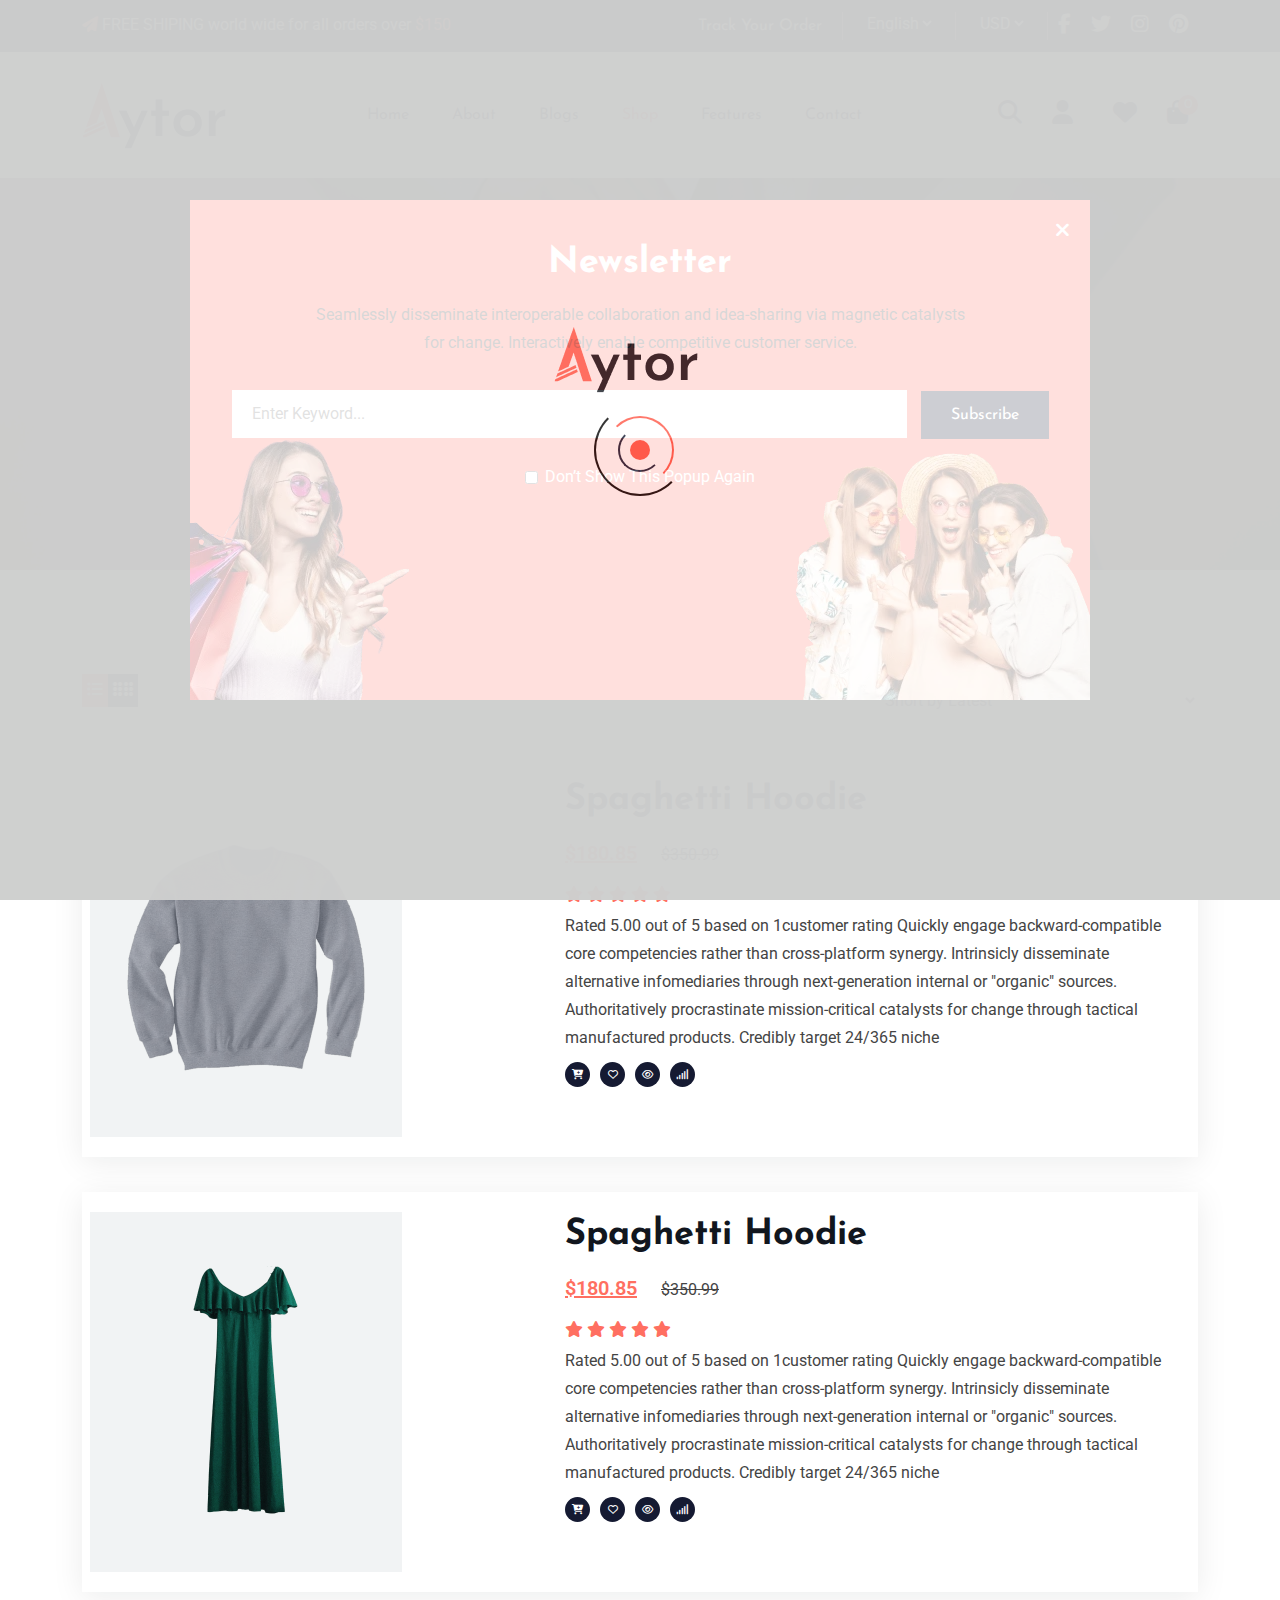
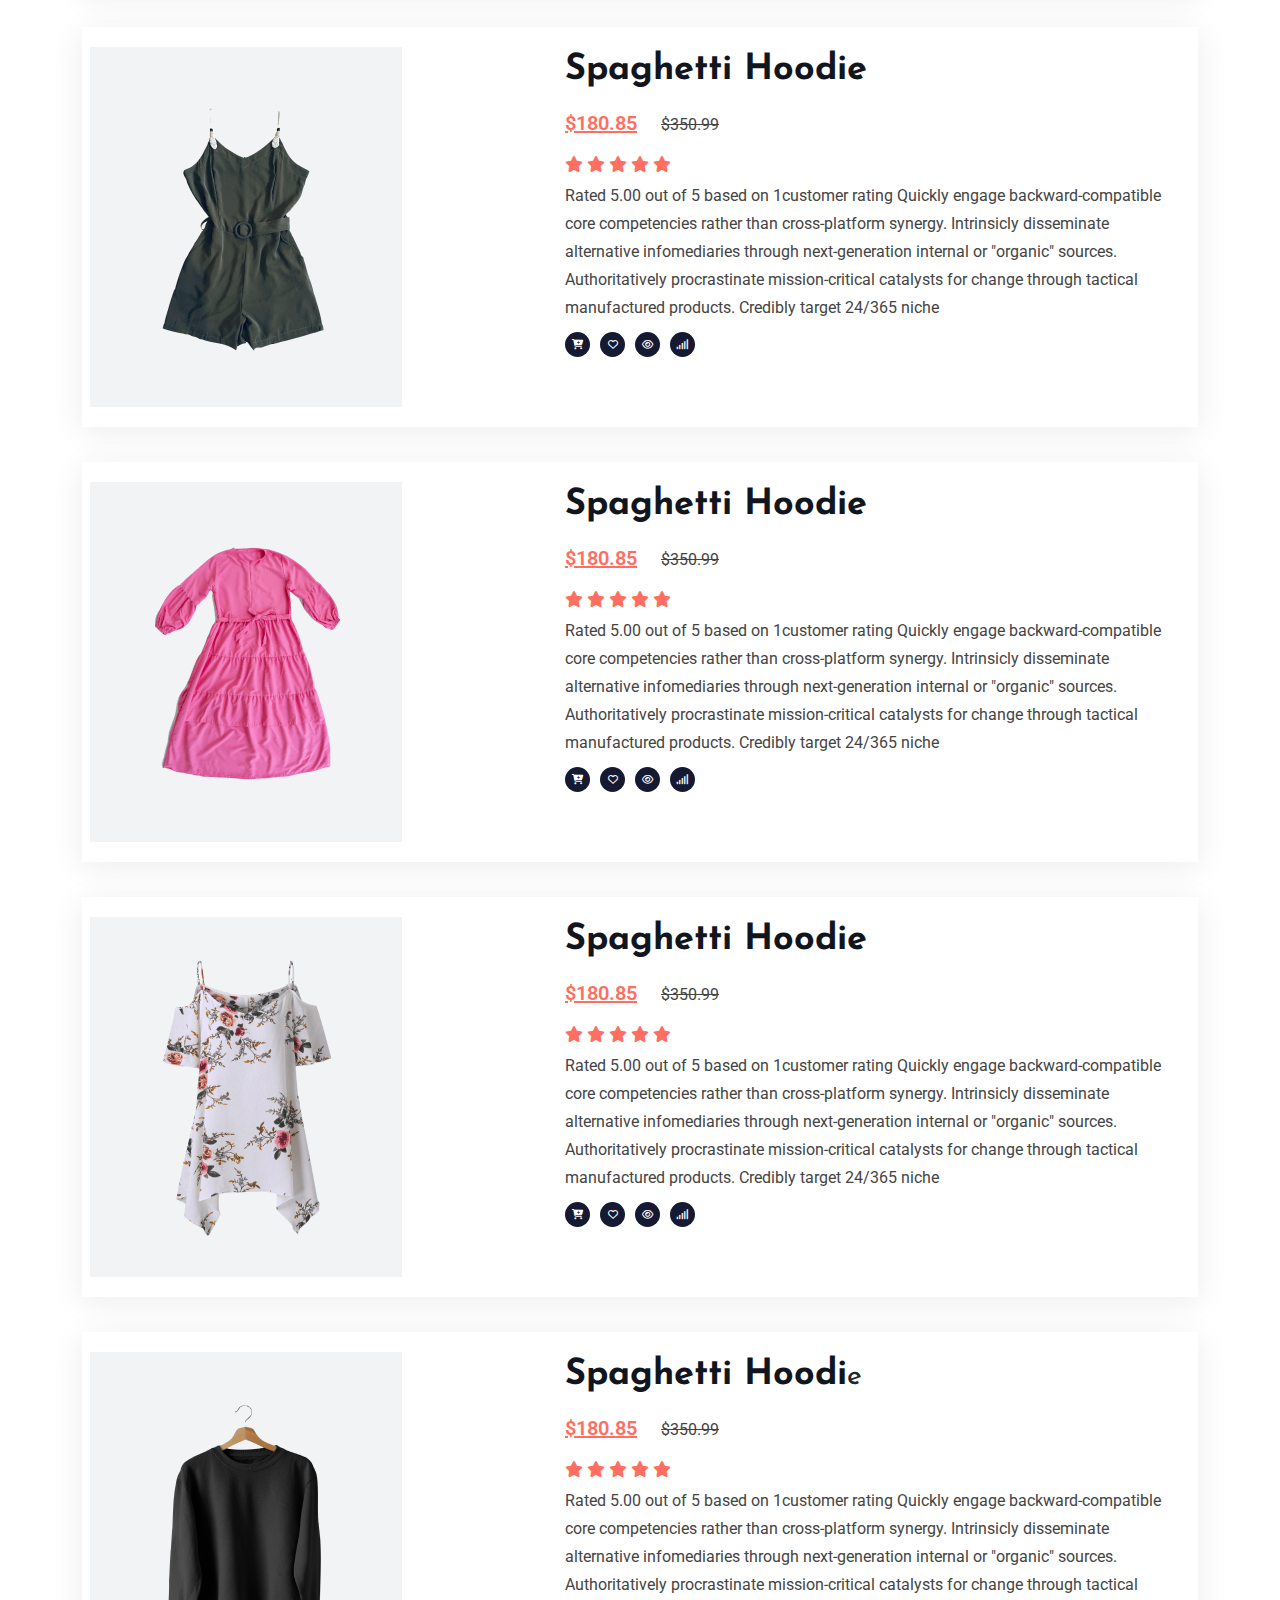
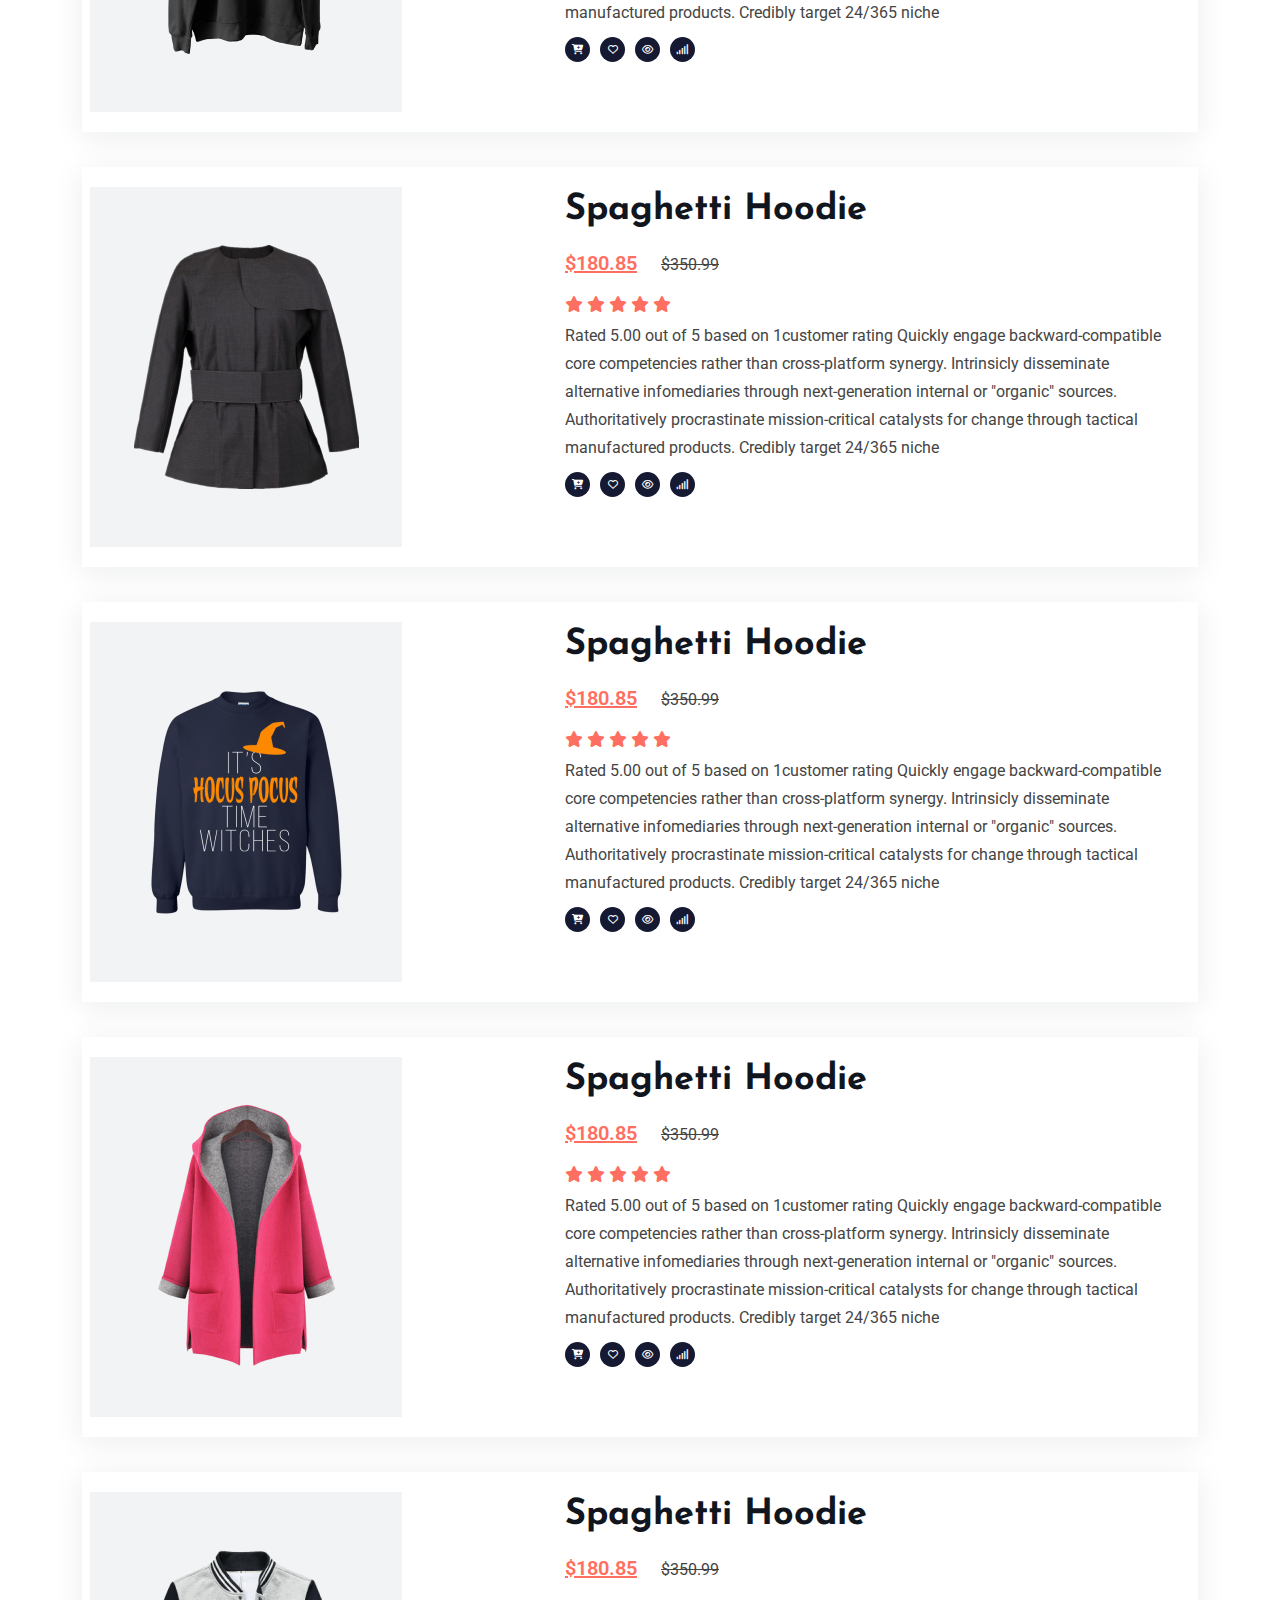
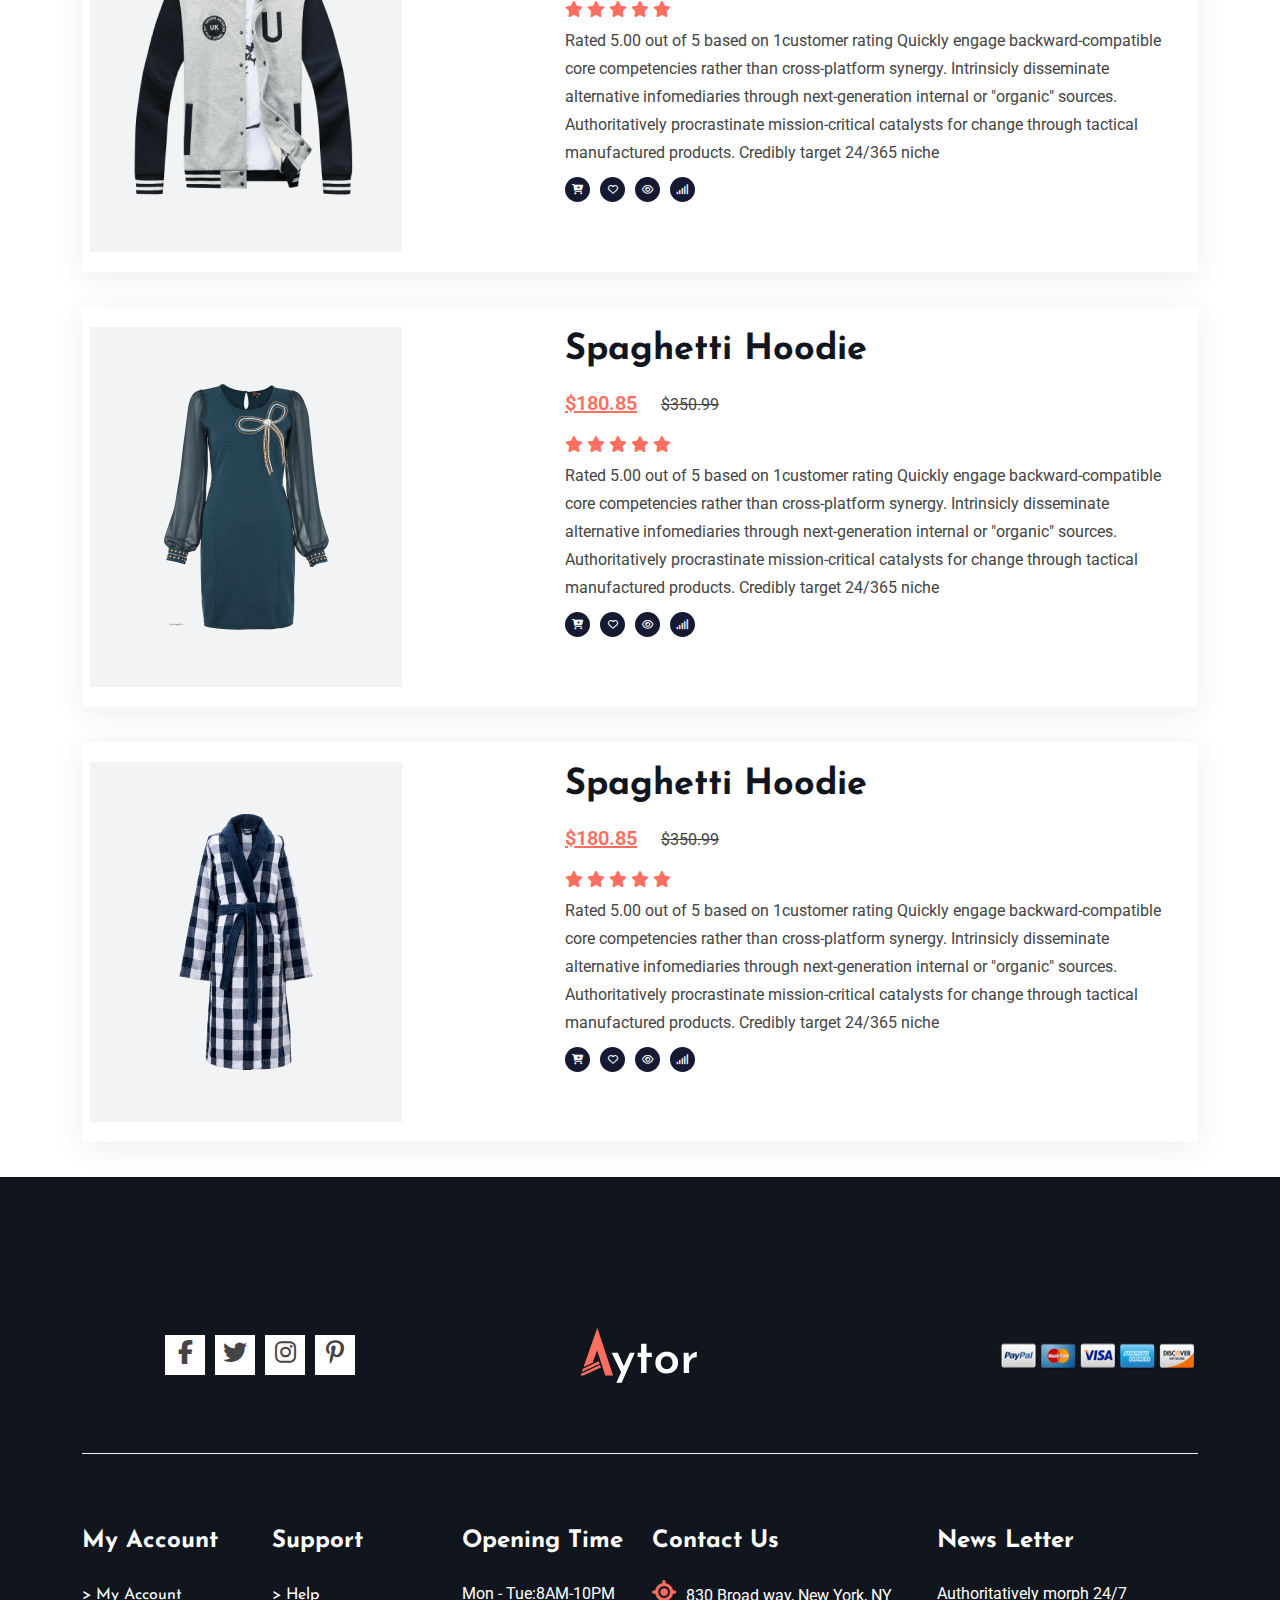
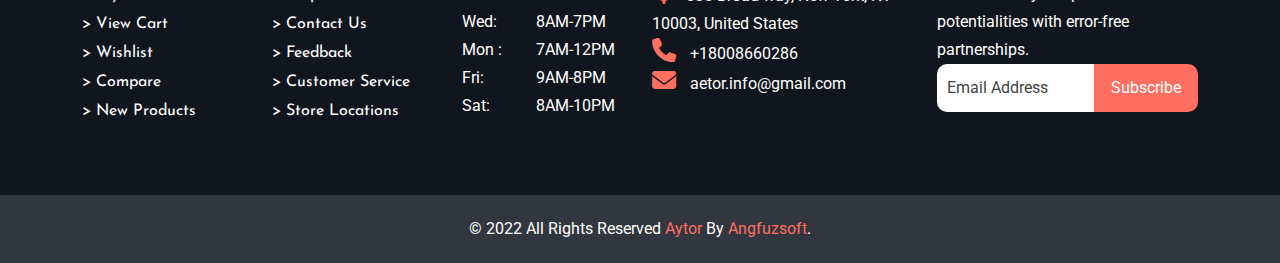
<file: shop2.html>
<!DOCTYPE html>
<html lang="en">
<head>
    <meta charset="UTF-8">
    <meta name="viewport" content="width=device-width, initial-scale=1.0">
    <title>Shop Page</title>
    <meta name="title" content="">
    <meta name="keywords" content="">
    <!-- Favicon  -->
    <link rel="apple-touch-icon" sizes="180x180" href="./assets/images/apple-touch-icon.png">
    <link rel="icon" type="image/png" sizes="32x32" href="./assets/images/favicon-32x32.png">
    <link rel="icon" type="image/png" sizes="16x16" href="./assets/images/favicon-16x16.png">
    <link rel="manifest" href="/site.webmanifest">
    <link rel="mask-icon" href="/safari-pinned-tab.svg" color="#5bbad5">
    <meta name="msapplication-TileColor" content="#da532c">
    <meta name="theme-color" content="#ffffff">

    <!-- Google Font link -->
    <link rel="preconnect" href="https://fonts.googleapis.com">
    <link rel="preconnect" href="https://fonts.gstatic.com" crossorigin>
    <link href="https://fonts.googleapis.com/css2?family=Josefin+Sans:ital,wght@0,100..700;1,100..700&family=Roboto&display=swap" rel="stylesheet">
    <!-- Bootstrap Css link -->
    <link rel="stylesheet" href="./assets/vendors/css/bootstrap.min.css">
    <!-- Fonts Css Link -->
    <link rel="stylesheet" href="./assets/vendors/css/fonts.min.css">
    <!-- Slick css Link -->
    <link rel="stylesheet" href="./assets/vendors/css/slick.css">
    <!-- Venobox Css LInk -->
    <link rel="stylesheet" href="./assets/vendors/css/venobox.min.css">
    <!-- Reset Css link -->
    <link rel="stylesheet" href="./assets/css/reset.css">
    <!-- main css link -->
    <link rel="stylesheet" href="./assets/css/style.css">
    <!-- Responsive css link -->
    <link rel="stylesheet" href="./assets/css/responsive.css">
</head>
<body>
    
<!---------------- LOADER SECTION START ---------------->
<section id="loader">
    <div class="container">
        <div class="center">
            <div class="large">
                <div class="medium">
                    <div class="small">
                         <div class="dot">  </div>
                    </div>
                </div>
            </div>
            <div class="load">
                 <img src="assets/images/Logo.png" alt="">
            </div>
        </div>
    </div>
</section>
<!---------------- LOADER SECTION END ---------------->

<!---------------- Loader popup Banner section start ---------------->
<section id="popup_banner">
    <div class="container">
       <div class="popup_banner">
        <div class="popup_info">
            <h1>Newsletter</h1>
            <p >Seamlessly disseminate interoperable collaboration and idea-sharing via magnetic catalysts for change. Interactively enable competitive customer service.</p>
            <form action="#">
                <input class="keyword" type="search" name="" id="" placeholder="Enter Keyword...">
                <a href="#" type="submit">Subscribe</a> <br>
                <div class="box d-flex justify-content-center align-items-center">
                    <input type="checkbox" name="" id="">
                    <span>Don’t Show This Popup Again</span>
                </div>
            </form>
            <i class="fa-solid fa-xmark" id="popup_wrong_btn"></i>
            <div class="loader_img">
                <img src="./assets/images/Loader Popup/popup-banner-1.webp" alt="" class="img-fluid">
               </div>
        </div>
       </div>
    </div>

 </section>

 <!---------------- Loader popup Banner section end ---------------->
<!--=================== HEADER AREA START ===================-->
    <header id="header">
        <!-- TOP BAR START -->
           <section id="top-bar">
             <div class="container">
                 <div class="row">
                     <div class="top-bar-left col-6">
                         <p>
                             <i class="fa-solid fa-paper-plane"></i>
                             <span>FREE SHIPING</span> world wide for all orders over <span>$150</span>
                         </p>
                     </div>
                     <div class="top-bar-right col-6 d-flex justify-content-end align-items-center">
                         <ul class="d-flex">
                             <li><a href="#">Track Your Order</a></li>
                             <li>
                                 <select name="" id="">
                                     <option value="">English</option>
                                     <option value="">Bangla</option>
                                 </select>
                             </li>
                             <li>
                                 <select name="" id="">
                                     <option value="">USD</option>
                                     <option value="">BDT</option>
                                 </select>
                             </li>
                         </ul>
                         <ul class="social-icon d-flex">
                             <li><a href="#" target="_blank"><i class="fa-brands fa-facebook-f"></i></a></li>
                             <li><a href="#" target="_blank"><i class="fa-brands fa-twitter"></i></a></li>
                             <li><a href="#" target="_blank"><i class="fa-brands fa-instagram"></i></a></li>
                             <li><a href="#" target="_blank"><i class="fa-brands fa-pinterest"></i></a></li>
                         </ul>
                     </div>
                 </div>
             </div>
           </section>
        <!-- TOP BAR END -->
        <!-- NAV SECTION START -->
           <nav id="nav" class="navbar navbar-expand-lg">
             <div class="container">
               <a href="index.html">
                 <img src="assets/images/Logo.png" alt="" class="img-fluid">
               </a>
               <button class="navbar-toggler" data-bs-toggle="collapse" data-bs-target="#primary-nav">
                     <span class="navbar-toggler-icon"></span>
               </button>
               <div class="collapse navbar-collapse" id="primary-nav">
                <ul class="navbar-nav mx-auto">
                    <li><a href="index.html" target="_blank">Home</a></li>
                    <li><a  href="about.html" target="_blank">About</a></li>
                    <li><a href="blog.html" target="_blank">Blogs</a></li>
                    <li class="active"><a href="shop.html" target="_blank">Shop</a></li>
                    <li><a href="features.html" target="_blank">Features</a></li>
                    <li ><a href="contact.html" target="_blank">Contact</a></li>
                 </ul>
                     <ul class="header_icon d-flex">
                         <li><button><i class="fa-solid fa-search" id="search"></i></button></li>
                         <li><button><a href="shop.html" target="_blank"><i class="fa-solid fa-user"></i></a></button></li>
                         <li><button><a href="wishlist.html"><i class="fa-solid fa-heart"></i></a></button></li>
                         <li>
                             <button>
                                 <i class="fa-solid fa-shopping-bag" id="card_btn"></i>
                                 <span>0</span>
                             </button>
                         </li>
                     </ul>
                     <!-- search box -->
                     <div class="search_box">
                        <input type="search" name="" id="" placeholder="Search Here...."> 
                        <button type="submit" class="search_icon"><i class="fa-solid fa-search" ></i></button>
                        <i class="fa-regular fa-circle-xmark" id="wrong"></i>
                    </div>
                     <!-- Card BOX  -->
                     <div id="card_box">
                         <div class="card">
                             <i class="fa-regular fa-circle-xmark" id="wrong2"></i>
                             <h1>Shopping Card</h1>
                             <div class="box">
 
                                 <img src="assets/images/Add_card/add_card 1.jpg" alt="" class="img-fluid">
                                 <div class="text">
                                     <h4>Apple Smart Watch</h4>
                                     <span>1 x $130.00</span>
                                 </div>
                                 <i class="fa-solid fa-trash trash_box"></i>
                             </div>
                             <div class="box">
                                 <img src="assets/images/Add_card/add_card 2.jpg" alt="" class="img-fluid">
                                 <div class="text">
                                     <h4>Nike Sports Shoes</h4>
                                     <span>1 x $130.00</span>
                                 </div>
                                 <i class="fa-solid fa-trash trash_box"></i>
     
                             </div>
                             <div class="box">
                                 <img src="assets/images/Add_card/add_card 3.jpg" alt="" class="img-fluid">
                                 <div class="text">
                                     <h4>Jacket Hoodie</h4>
                                     <span>1 x $130.00</span>
                                 </div>
                                 <i class="fa-solid fa-trash trash_box"></i>
                             </div>
                              <h5>Subtotal: $130.00</h5>
                             <div class="div">
                                <a href="cart.html"><button>View Cart</button></a>
                                <a href="chackout.html"><button>Checkout</button></a>
                             </div>
                         </div>
                     </div>
               </div>
             </div>
           </nav>
        <!-- NAV SECTION END -->
        </header>
<!--=================== HEADER AREA END===================-->



<!--================== Shop BANNER SECTION START===========-->
<section id="banner" style="background-image: url(./assets/images/Shop_page/shop_banner_img.jpg);">
    <div class="container">
        <div class="banner_info">
            <h1>Shop - Grid</h1>
            <a href="index.html">Home</a> / <a href="shop.html">Shop</a>
        </div>
    </div>
</section>
<!--================== Shop BANNER SECTION END--===========-->



<!--=================== Shop Top Nav Section Start=============== -->
<section id="shop_top_nav">
    <div class="container">
        <div class="nav d-flex justify-content-between">
            <div class="nav_left_side">
                <ul class="d-flex">
                    <li class="active"><a  href="shop2.html"> <i class="fa-solid fa-list-ul"></i></a></li>
                    <li><a href="shop.html"><i class="fa-solid fa-braille"></i></a></li>
                  </ul>
              </div>
            <div class="nav_right_side">
                <select name="" id="">
                  <option value="">Short by Latest</option>
                  <option value="">Short by Oldest</option>
                  <option value="">Short by Descending</option>
                  <option value="">Short by Ascending</option>
                </select>
            </div>
        </div>
    </div>
</section>
<!--=================== Shop Top Nav Section End=============== -->


<!-- =================== Shop Product List Section Start============= -->
<section id="product_card">
    <div class="container">
        <div class="product_card_box">
            <div class="row">
                <div class="product_img col-3 col-sm-12 col-md-5 col-12">
                    <img src="./assets/images/Shop_page/Product_list/product_1_1.jpg" alt="" class="img-fluid">
                </div>
                <div class="product_info col-9 col-sm-12 col-md-7 col-12">
                    <h3><a href="shop_details.html">Spaghetti Hoodie</a></h3>
                    <div class="product_price">
                        <ins>$180.85</ins>
                        <del>$350.99</del>
                    </div>
                    <div class="product_review_icon">
                        <i class="fa-solid fa-star"></i>
                        <i class="fa-solid fa-star"></i>
                        <i class="fa-solid fa-star"></i>
                        <i class="fa-solid fa-star"></i>
                        <i class="fa-solid fa-star"></i>
                    </div>
                    <p>Rated 5.00 out of 5 based on 1customer rating
                        Quickly engage backward-compatible core competencies rather than cross-platform synergy. Intrinsicly disseminate alternative infomediaries through next-generation internal or "organic" sources. Authoritatively procrastinate mission-critical catalysts for change through tactical manufactured products. Credibly target 24/365 niche</p>
                    <div class="product_card_action">
                        <ul class="d-flex">
                            <li> <a href="cart.html"><i class="fa-solid fa-cart-plus"></i></a></li>
                            <li> <a href="wishlist.html"><i class="fa-regular fa-heart"></i></a></li>
                            <li> <a href="shop_details.html"><i class="fa-regular fa-eye"></i></a></li>
                            <li> <a href="compare.html"><i class="fa-solid fa-signal"></i></a></li>
                        </ul>
                    </div>
                </div>
            </div>
        </div>
        <div class="product_card_box">
            <div class="row">
                <div class="product_img col-3 col-md-5 col-sm-12 col-12 ">
                    <img src="./assets/images/Shop_page/Product_list/product_1_2.jpg" alt="" class="img-fluid">
                </div>
                <div class="product_info col-9 col-md-7 col-sm-12 col-12 ">
                    <h3><a href="shop_details.html">Spaghetti Hoodie</a></h3>
                    <div class="product_price">
                        <ins>$180.85</ins>
                        <del>$350.99</del>
                    </div>
                    <div class="product_review_icon">
                        <i class="fa-solid fa-star"></i>
                        <i class="fa-solid fa-star"></i>
                        <i class="fa-solid fa-star"></i>
                        <i class="fa-solid fa-star"></i>
                        <i class="fa-solid fa-star"></i>
                    </div>
                    <p>Rated 5.00 out of 5 based on 1customer rating
                        Quickly engage backward-compatible core competencies rather than cross-platform synergy. Intrinsicly disseminate alternative infomediaries through next-generation internal or "organic" sources. Authoritatively procrastinate mission-critical catalysts for change through tactical manufactured products. Credibly target 24/365 niche</p>
                    <div class="product_card_action">
                        <ul class="d-flex">
                            <li> <a href="cart.html"><i class="fa-solid fa-cart-plus"></i></a></li>
                            <li> <a href="wishlist.html"><i class="fa-regular fa-heart"></i></a></li>
                            <li> <a href="shop_details.html"><i class="fa-regular fa-eye"></i></a></li>
                            <li> <a href="compare.html"><i class="fa-solid fa-signal"></i></a></li>
                        </ul>
                    </div>
                </div>
            </div>
        </div>
        <div class="product_card_box">
            <div class="row">
                <div class="product_img col-3 col-sm-12 col-md-5 col-12 ">
                    <img src="./assets/images/Shop_page/Product_list/product_1_3.jpg" alt="" class="img-fluid">
                </div>
                <div class="product_info col-9 col-sm-12 col-md-7 col-12 ">
                    <h3><a href="shop_details.html">Spaghetti Hoodie</a></h3>
                    <div class="product_price">
                        <ins>$180.85</ins>
                        <del>$350.99</del>
                    </div>
                    <div class="product_review_icon">
                        <i class="fa-solid fa-star"></i>
                        <i class="fa-solid fa-star"></i>
                        <i class="fa-solid fa-star"></i>
                        <i class="fa-solid fa-star"></i>
                        <i class="fa-solid fa-star"></i>
                    </div>
                    <p>Rated 5.00 out of 5 based on 1customer rating
                        Quickly engage backward-compatible core competencies rather than cross-platform synergy. Intrinsicly disseminate alternative infomediaries through next-generation internal or "organic" sources. Authoritatively procrastinate mission-critical catalysts for change through tactical manufactured products. Credibly target 24/365 niche</p>
                    <div class="product_card_action">
                        <ul class="d-flex">
                            <li> <a href="cart.html"><i class="fa-solid fa-cart-plus"></i></a></li>
                            <li> <a href="wishlist.html"><i class="fa-regular fa-heart"></i></a></li>
                            <li> <a href="shop_details.html"><i class="fa-regular fa-eye"></i></a></li>
                            <li> <a href="compare.html"><i class="fa-solid fa-signal"></i></a></li>
                        </ul>
                    </div>
                </div>
            </div>
        </div>
        <div class="product_card_box">
            <div class="row">
                <div class="product_img col-3 col-sm-12 col-md-5 col-12 ">
                    <img src="./assets/images/Shop_page/Product_list/product_1_4.jpg" alt="" class="img-fluid">
                </div>
                <div class="product_info col-9 col-sm-12 col-md-7 col-12 ">
                    <h3><a href="shop_details.html">Spaghetti Hoodie</a></h3>
                    <div class="product_price">
                        <ins>$180.85</ins>
                        <del>$350.99</del>
                    </div>
                    <div class="product_review_icon">
                        <i class="fa-solid fa-star"></i>
                        <i class="fa-solid fa-star"></i>
                        <i class="fa-solid fa-star"></i>
                        <i class="fa-solid fa-star"></i>
                        <i class="fa-solid fa-star"></i>
                    </div>
                    <p>Rated 5.00 out of 5 based on 1customer rating
                        Quickly engage backward-compatible core competencies rather than cross-platform synergy. Intrinsicly disseminate alternative infomediaries through next-generation internal or "organic" sources. Authoritatively procrastinate mission-critical catalysts for change through tactical manufactured products. Credibly target 24/365 niche</p>
                    <div class="product_card_action">
                        <ul class="d-flex">
                            <li> <a href="cart.html"><i class="fa-solid fa-cart-plus"></i></a></li>
                            <li> <a href="wishlist.html"><i class="fa-regular fa-heart"></i></a></li>
                            <li> <a href="shop_details.html"><i class="fa-regular fa-eye"></i></a></li>
                            <li> <a href="compare.html"><i class="fa-solid fa-signal"></i></a></li>
                        </ul>
                    </div>
                </div>
            </div>
        </div>
        <div class="product_card_box">
            <div class="row">
                <div class="product_img col-3 col-sm-12 col-md-5 col-12 ">
                    <img src="./assets/images/Shop_page/Product_list/product_1_5.jpg" alt="" class="img-fluid">
                </div>
                <div class="product_info col-9 col-sm-12 col-md-7 col-12 ">
                    <h3><a href="shop.html">Spaghetti Hoodie</a></h3>
                    <div class="product_price">
                        <ins>$180.85</ins>
                        <del>$350.99</del>
                    </div>
                    <div class="product_review_icon">
                        <i class="fa-solid fa-star"></i>
                        <i class="fa-solid fa-star"></i>
                        <i class="fa-solid fa-star"></i>
                        <i class="fa-solid fa-star"></i>
                        <i class="fa-solid fa-star"></i>
                    </div>
                    <p>Rated 5.00 out of 5 based on 1customer rating
                        Quickly engage backward-compatible core competencies rather than cross-platform synergy. Intrinsicly disseminate alternative infomediaries through next-generation internal or "organic" sources. Authoritatively procrastinate mission-critical catalysts for change through tactical manufactured products. Credibly target 24/365 niche</p>
                    <div class="product_card_action">
                        <ul class="d-flex">
                            <li> <a href="cart.html"><i class="fa-solid fa-cart-plus"></i></a></li>
                            <li> <a href="wishlist.html"><i class="fa-regular fa-heart"></i></a></li>
                            <li> <a href="shop_details.html"><i class="fa-regular fa-eye"></i></a></li>
                            <li> <a href="compare.html"><i class="fa-solid fa-signal"></i></a></li>
                        </ul>
                    </div>
                </div>
            </div>
        </div>
        <div class="product_card_box">
            <div class="row">
                <div class="product_img col-3 col-sm-12 col-md-5 col-12 ">
                    <img src="./assets/images/Shop_page/Product_list/product_1_6.jpg" alt="" class="img-fluid">
                </div>
                <div class="product_info col-9 col-sm-12 col-md-7 col-12 ">
                    <h3><a href="shop_details.html">Spaghetti Hoodi</a>e</h3>
                    <div class="product_price">
                        <ins>$180.85</ins>
                        <del>$350.99</del>
                    </div>
                    <div class="product_review_icon">
                        <i class="fa-solid fa-star"></i>
                        <i class="fa-solid fa-star"></i>
                        <i class="fa-solid fa-star"></i>
                        <i class="fa-solid fa-star"></i>
                        <i class="fa-solid fa-star"></i>
                    </div>
                    <p>Rated 5.00 out of 5 based on 1customer rating
                        Quickly engage backward-compatible core competencies rather than cross-platform synergy. Intrinsicly disseminate alternative infomediaries through next-generation internal or "organic" sources. Authoritatively procrastinate mission-critical catalysts for change through tactical manufactured products. Credibly target 24/365 niche</p>
                    <div class="product_card_action">
                        <ul class="d-flex">
                            <li> <a href="cart.html"><i class="fa-solid fa-cart-plus"></i></a></li>
                            <li> <a href="wishlist.html"><i class="fa-regular fa-heart"></i></a></li>
                            <li> <a href="shop_details.html"><i class="fa-regular fa-eye"></i></a></li>
                            <li> <a href="compare.html"><i class="fa-solid fa-signal"></i></a></li>
                        </ul>
                    </div>
                </div>
            </div>
        </div>
        <div class="product_card_box">
            <div class="row">
                <div class="product_img col-3 col-sm-12 col-md-5 col-12 ">
                    <img src="./assets/images/Shop_page/Product_list/product_1_7.jpg" alt="" class="img-fluid">
                </div>
                <div class="product_info col-9 col-sm-12 col-md-7 col-12 ">
                    <h3><a href="shop_details.html">Spaghetti Hoodie</a></h3>
                    <div class="product_price">
                        <ins>$180.85</ins>
                        <del>$350.99</del>
                    </div>
                    <div class="product_review_icon">
                        <i class="fa-solid fa-star"></i>
                        <i class="fa-solid fa-star"></i>
                        <i class="fa-solid fa-star"></i>
                        <i class="fa-solid fa-star"></i>
                        <i class="fa-solid fa-star"></i>
                    </div>
                    <p>Rated 5.00 out of 5 based on 1customer rating
                        Quickly engage backward-compatible core competencies rather than cross-platform synergy. Intrinsicly disseminate alternative infomediaries through next-generation internal or "organic" sources. Authoritatively procrastinate mission-critical catalysts for change through tactical manufactured products. Credibly target 24/365 niche</p>
                    <div class="product_card_action">
                        <ul class="d-flex">
                            <li> <a href="cart.html"><i class="fa-solid fa-cart-plus"></i></a></li>
                            <li> <a href="wishlist.html"><i class="fa-regular fa-heart"></i></a></li>
                            <li> <a href="shop_details.html"><i class="fa-regular fa-eye"></i></a></li>
                            <li> <a href="compare.html"><i class="fa-solid fa-signal"></i></a></li>
                        </ul>
                    </div>
                </div>
            </div>
        </div>
        <div class="product_card_box">
            <div class="row">
                <div class="product_img col-3 col-sm-12 col-md-5 col-12 ">
                    <img src="./assets/images/Shop_page/Product_list/product_1_8.jpg" alt="" class="img-fluid">
                </div>
                <div class="product_info col-9 col-sm-12 col-md-7 col-12 ">
                    <h3><a href="shop_details.html">Spaghetti Hoodie</a></h3>
                    <div class="product_price">
                        <ins>$180.85</ins>
                        <del>$350.99</del>
                    </div>
                    <div class="product_review_icon">
                        <i class="fa-solid fa-star"></i>
                        <i class="fa-solid fa-star"></i>
                        <i class="fa-solid fa-star"></i>
                        <i class="fa-solid fa-star"></i>
                        <i class="fa-solid fa-star"></i>
                    </div>
                    <p>Rated 5.00 out of 5 based on 1customer rating
                        Quickly engage backward-compatible core competencies rather than cross-platform synergy. Intrinsicly disseminate alternative infomediaries through next-generation internal or "organic" sources. Authoritatively procrastinate mission-critical catalysts for change through tactical manufactured products. Credibly target 24/365 niche</p>
                    <div class="product_card_action">
                        <ul class="d-flex">
                            <li> <a href="cart.html"><i class="fa-solid fa-cart-plus"></i></a></li>
                            <li> <a href="wishlist.html"><i class="fa-regular fa-heart"></i></a></li>
                            <li> <a href="shop_details.html"><i class="fa-regular fa-eye"></i></a></li>
                            <li> <a href="compare.html"><i class="fa-solid fa-signal"></i></a></li>
                        </ul>
                    </div>
                </div>
            </div>
        </div>
        <div class="product_card_box">
            <div class="row">
                <div class="product_img col-3 col-sm-12 col-md-5 col-12 ">
                    <img src="./assets/images/Shop_page/Product_list/product_1_9.jpg" alt="" class="img-fluid">
                </div>
                <div class="product_info col-9 col-sm-12 col-md-7 col-12 ">
                    <h3><a href="shop_details.html">Spaghetti Hoodie</a></h3>
                    <div class="product_price">
                        <ins>$180.85</ins>
                        <del>$350.99</del>
                    </div>
                    <div class="product_review_icon">
                        <i class="fa-solid fa-star"></i>
                        <i class="fa-solid fa-star"></i>
                        <i class="fa-solid fa-star"></i>
                        <i class="fa-solid fa-star"></i>
                        <i class="fa-solid fa-star"></i>
                    </div>
                    <p>Rated 5.00 out of 5 based on 1customer rating
                        Quickly engage backward-compatible core competencies rather than cross-platform synergy. Intrinsicly disseminate alternative infomediaries through next-generation internal or "organic" sources. Authoritatively procrastinate mission-critical catalysts for change through tactical manufactured products. Credibly target 24/365 niche</p>
                    <div class="product_card_action">
                        <ul class="d-flex">
                            <li> <a href="cart.html"><i class="fa-solid fa-cart-plus"></i></a></li>
                            <li> <a href="wishlist.html"><i class="fa-regular fa-heart"></i></a></li>
                            <li> <a href="shop_details.html"><i class="fa-regular fa-eye"></i></a></li>
                            <li> <a href="compare.html"><i class="fa-solid fa-signal"></i></a></li>
                        </ul>
                    </div>
                </div>
            </div>
        </div>
        <div class="product_card_box">
            <div class="row">
                <div class="product_img col-3 col-sm-12 col-md-5 col-12 ">
                    <img src="./assets/images/Shop_page/Product_list/product_1_10.jpg" alt="" class="img-fluid">
                </div>
                <div class="product_info col-9 col-sm-12 col-md-7 col-12 ">
                    <h3><a href="shop_details.html">Spaghetti Hoodie</a></h3>
                    <div class="product_price">
                        <ins>$180.85</ins>
                        <del>$350.99</del>
                    </div>
                    <div class="product_review_icon">
                        <i class="fa-solid fa-star"></i>
                        <i class="fa-solid fa-star"></i>
                        <i class="fa-solid fa-star"></i>
                        <i class="fa-solid fa-star"></i>
                        <i class="fa-solid fa-star"></i>
                    </div>
                    <p>Rated 5.00 out of 5 based on 1customer rating
                        Quickly engage backward-compatible core competencies rather than cross-platform synergy. Intrinsicly disseminate alternative infomediaries through next-generation internal or "organic" sources. Authoritatively procrastinate mission-critical catalysts for change through tactical manufactured products. Credibly target 24/365 niche</p>
                    <div class="product_card_action">
                        <ul class="d-flex">
                            <li> <a href="cart.html"><i class="fa-solid fa-cart-plus"></i></a></li>
                            <li> <a href="wishlist.html"><i class="fa-regular fa-heart"></i></a></li>
                            <li> <a href="shop_details.html"><i class="fa-regular fa-eye"></i></a></li>
                            <li> <a href="compare.html"><i class="fa-solid fa-signal"></i></a></li>
                        </ul>
                    </div>
                </div>
            </div>
        </div>
        <div class="product_card_box">
            <div class="row">
                <div class="product_img col-3 col-sm-12 col-md-5 col-12 ">
                    <img src="./assets/images/Shop_page/Product_list/product_1_11.jpg" alt="" class="img-fluid">
                </div>
                <div class="product_info col-9 col-sm-12 col-md-7 col-12 ">
                    <h3><a href="shop_details.html">Spaghetti Hoodie</a></h3>
                    <div class="product_price">
                        <ins>$180.85</ins>
                        <del>$350.99</del>
                    </div>
                    <div class="product_review_icon">
                        <i class="fa-solid fa-star"></i>
                        <i class="fa-solid fa-star"></i>
                        <i class="fa-solid fa-star"></i>
                        <i class="fa-solid fa-star"></i>
                        <i class="fa-solid fa-star"></i>
                    </div>
                    <p>Rated 5.00 out of 5 based on 1customer rating
                        Quickly engage backward-compatible core competencies rather than cross-platform synergy. Intrinsicly disseminate alternative infomediaries through next-generation internal or "organic" sources. Authoritatively procrastinate mission-critical catalysts for change through tactical manufactured products. Credibly target 24/365 niche</p>
                    <div class="product_card_action">
                        <ul class="d-flex">
                            <li> <a href="cart.html"><i class="fa-solid fa-cart-plus"></i></a></li>
                            <li> <a href="wishlist.html"><i class="fa-regular fa-heart"></i></a></li>
                            <li> <a href="shop_details.html"><i class="fa-regular fa-eye"></i></a></li>
                            <li> <a href="compare.html"><i class="fa-solid fa-signal"></i></a></li>
                        </ul>
                    </div>
                </div>
            </div>
        </div>
        <div class="product_card_box">
            <div class="row">
                <div class="product_img col-3 col-sm-12 col-md-5  col-12">
                    <img src="./assets/images/Shop_page/Product_list/product_1_12.jpg" alt="" class="img-fluid">
                </div>
                <div class="product_info col-9 col-sm-12 col-md-7 col-12">
                    <h3><a href="shop_details.html">Spaghetti Hoodie</a></h3>
                    <div class="product_price">
                        <ins>$180.85</ins>
                        <del>$350.99</del>
                    </div>
                    <div class="product_review_icon">
                        <i class="fa-solid fa-star"></i>
                        <i class="fa-solid fa-star"></i>
                        <i class="fa-solid fa-star"></i>
                        <i class="fa-solid fa-star"></i>
                        <i class="fa-solid fa-star"></i>
                    </div>
                    <p>Rated 5.00 out of 5 based on 1customer rating
                        Quickly engage backward-compatible core competencies rather than cross-platform synergy. Intrinsicly disseminate alternative infomediaries through next-generation internal or "organic" sources. Authoritatively procrastinate mission-critical catalysts for change through tactical manufactured products. Credibly target 24/365 niche</p>
                    <div class="product_card_action">
                        <ul class="d-flex">
                            <li> <a href="cart.html"><i class="fa-solid fa-cart-plus"></i></a></li>
                            <li> <a href="wishlist.html"><i class="fa-regular fa-heart"></i></a></li>
                            <li> <a href="shop_details.html"><i class="fa-regular fa-eye"></i></a></li>
                            <li> <a href="compare.html"><i class="fa-solid fa-signal"></i></a></li>
                        </ul>
                    </div>
                </div>
            </div>
        </div>
    </div>
</section>
<!-- =================== Shop Product List Section End============= -->

<!----------------------------------------- FOOTER AREA SECTION START  -------------------------------->
<footer >
    <section id="footer">
        <div class="container">
            <div class="footer_uppper">
                <div class="footer-mathod row align-items-center">
                    <div class="col-xl-4 col-lg-4  col-md-4  social_icon  order-lg-0 order-md-0 order-sm-2 order-2">
                      <ul class="d-flex justify-content-sm-center align-items-sm-center align-items-center justify-content-center">
                        <li><a href="#" target="_blank"><i class="fa-brands fa-facebook-f"></i></a></li>
                        <li><a href="#" target="_blank"><i class="fa-brands fa-twitter"></i></a></li>
                        <li><a href="#" target="_blank"><i class="fa-brands fa-instagram"></i></a></li>
                        <li><a href="#" target="_blank"><i class="fa-brands fa-pinterest-p"></i></a></li>
                      </ul>
                    </div>
                    <div class="logo col-xl-4 col-lg-4  col-md-4 text-center  text-center text-sm-center  order-lg-1 order-md-1 order-sm-0 order-0">
                        <img src="assets/images/Footer Banner/banner logo.svg" alt="" class="img-fluid">
                    </div>
                    <div class="payment col-xl-4 col-lg-4 col-md-4 col-12 text-center text-lg-end text-sm-center order-lg-2 order-md-2 order-sm-1 order-1">
                       <img src="./assets/images/Footer Banner/payment .png" alt="" class="img-fluid">
                    </div>
                </div>
            </div>
            <div class="footer_lower">
                <div class="row">
                    <div class="footer_info col-xl-2 col-lg-4 col-md-6  col-sm-12 ">
                        <h3>My Account</h3>
                        <ul>
                            <li><a href="#">> My Account</a></li>
                            <li><a href="#">> View Cart</a></li>
                            <li><a href="#">> Wishlist</a></li>
                            <li><a href="#">> Compare</a></li>
                            <li><a href="#">> New Products</a></li>
                        </ul>
                    </div>
                    <div class="footer_info col-xl-2 col-lg-4 col-md-6 col-sm-12 ">
                        <h3>Support</h3>
                        <ul>
                            <li><a href="#">> Help</a></li>
                            <li><a href="#">> Contact Us</a></li>
                            <li><a href="#">> Feedback</a></li>
                            <li><a href="#">> Customer Service</a></li>
                            <li><a href="#">> Store Locations</a></li>
                        </ul>
                    </div>

                    <div class="footer_info col-xl-2 col-lg-4 col-md-6 col-sm-12 ">
                        <h3>Opening Time</h3>
                        <table class="footer_tabel">

                            <tr style="width:100px; padding-left: 10px;">
                                <td>Mon - Tue:</td>
                                <td>8AM-10PM</td>
                            </tr>
                            <tr style="width:100px; padding-left: 10px;">
                                <td>Wed:</td>
                                <td>8AM-7PM</td>
                            </tr>
                            <tr style="width:100px; padding-left: 10px;">
                                <td>Mon :</td>
                                <td>7AM-12PM</td>
                            </tr>
                            <tr style="width:100px; padding-left: 10px;">
                                <td>Fri:</td>
                                <td>9AM-8PM</td>
                            </tr>
                            <tr style="width:100px; padding-left: 10px;">
                                <td>Sat:</td>
                                <td>8AM-10PM</td>
                            </tr>
                        </table>
                    </div>
                    <div class="footer_info col-xl-3 col-lg-6 col-md-6 col-sm-12 ">
                        <h3>Contact Us</h3>
                        <ul class="location_icon">
                            <li><i class="fa-solid fa-location"></i>830 Broad way, New York, NY 10003,
                                   United States</li>
                            <li> <i class="fa-solid fa-phone"></i> +18008660286</li>
                            <li> <i class="fa-solid fa-envelope"></i> aetor.info@gmail.com</li>
                        </ul>
                    </div>
                    <div class="footer_info col-xl-3 col-lg-6 col-md-12  col-sm-12">
                        <h3>News Letter</h3>
                         <p>Authoritatively morph 24/7 potentialities with error-free partnerships.</p>
                            <form class="newsletter-form d-flex justify-content-center">
                                <input
                                  class="form-control"
                                  type="email"
                                  placeholder="Email Address"
                                  required=""
                                />
                                <button type="submit" class="btn">
                                  Subscribe
                                </button>
                              </form>

                    </div>
                </div>
            </div>
        </div>
<!--COPY RIGHT SECTION START  -->
    <div class="footer_bottom">
        <p>© 2022 All Rights Reserved <span>Aytor</span> By <span>Angfuzsoft</span>.</p>
    </div>
<!--COPY RIGHT SECTION END  -->
    </section>
  </footer>
<!------------------------------------------ FOOTER AREA SECTION END ---------------------------------->


<!-- SCROLL SECTION START  -->
  <section id="scroll">
    <div class="container">
        <div class="scrollBtn">
            <a href="#header">
                <i class="fa-solid fa-arrow-up"></i>
            </a>
           </div>
      </div>
  </section>
<!-- SCROLL SECTION END -->


  <!-- JQuery Js script -->
  <script src="./assets/vendors/js/jquery-3.7.1.min.js"></script>
  <!-- Bootstrap Js script -->
  <script src="./assets/vendors/js/bootstrap.bundle.min.js"></script>
  <!-- Slick js  -->
  <script src="./assets/vendors/js/slick.min.js"></script>
  <!-- countdown js script -->
  <script src="./assets/vendors/js/jquery.countdown.min.js"></script>
  <!-- Venobox js Script -->
  <script src="./assets/vendors/js/venobox.min.js"></script>
  <!-- Custom js Script -->
  <script src="./assets/js/jquery.js"></script>
  <!-- Active js Script -->
  <script src="./assets/js/active.js"></script>
  <!-- Main js script -->
  <script src="./assets/js/app.js"></script>
</body>
</html>
</file>
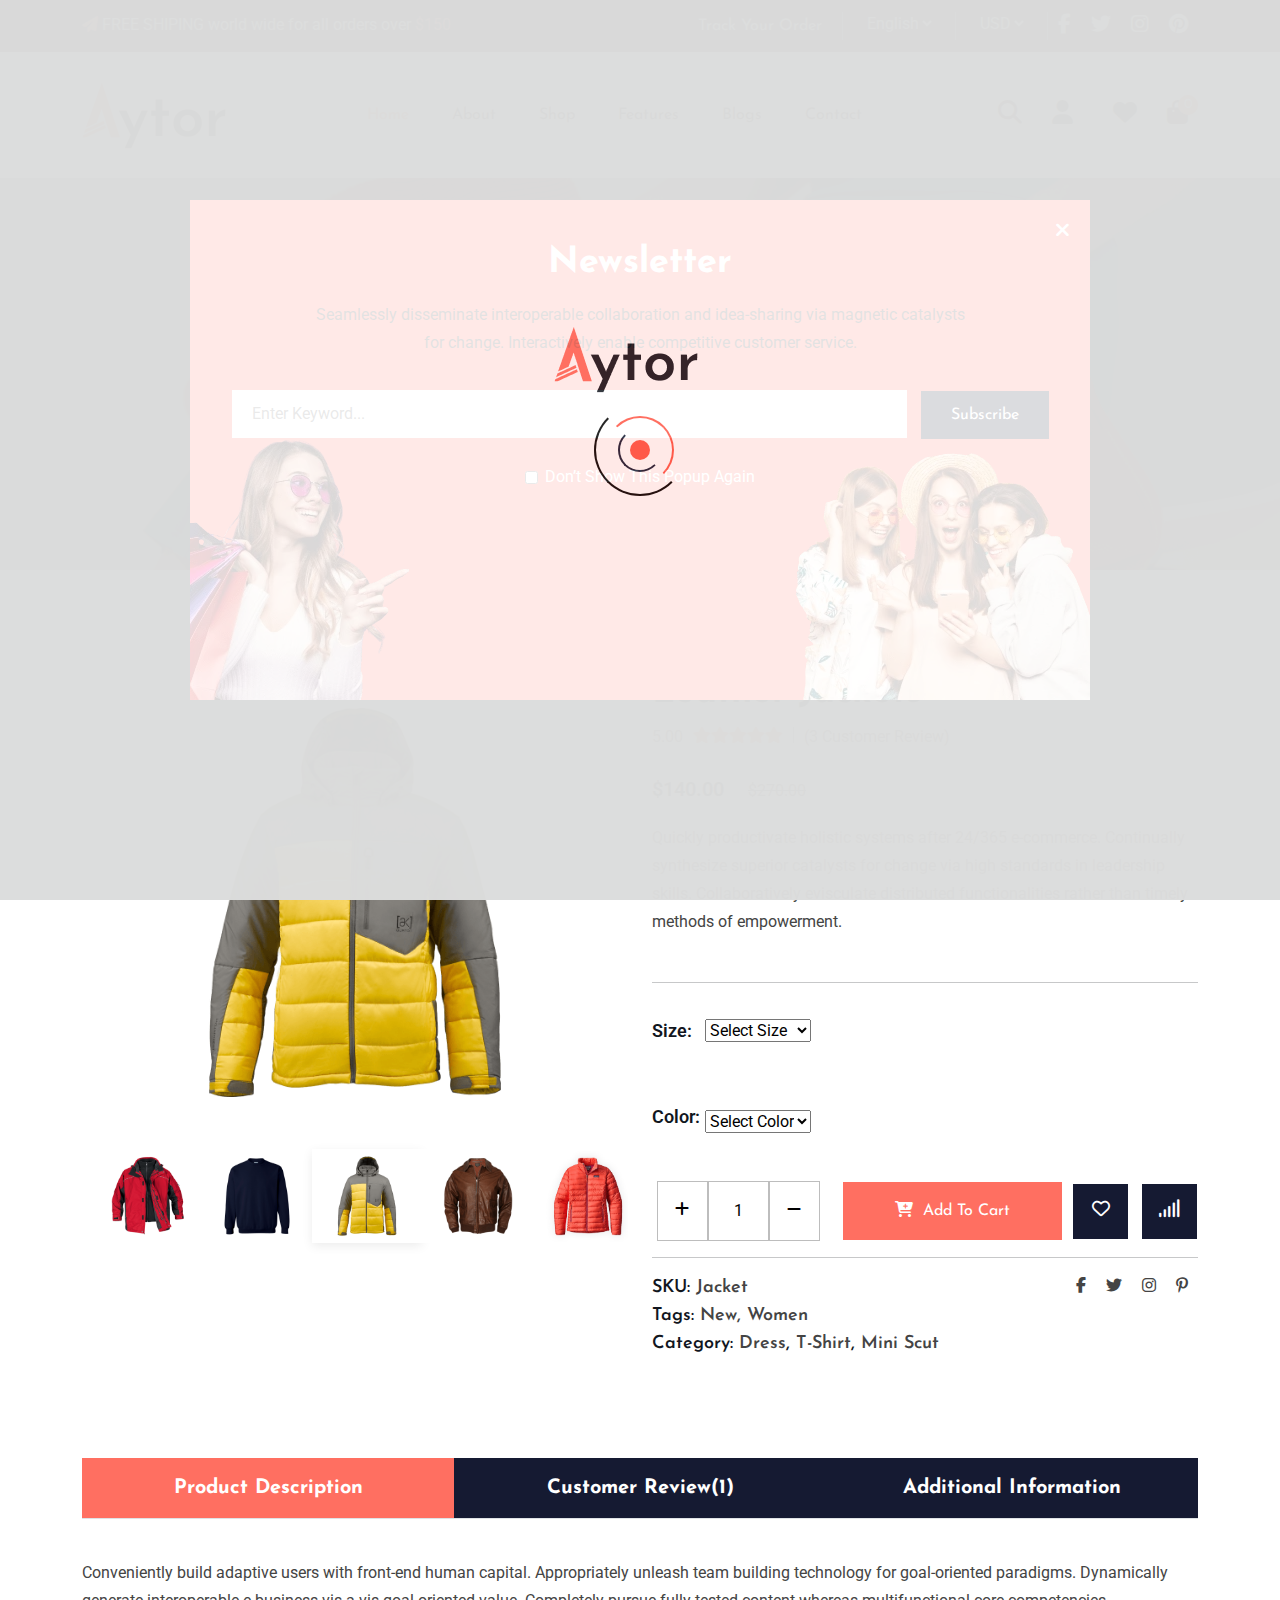
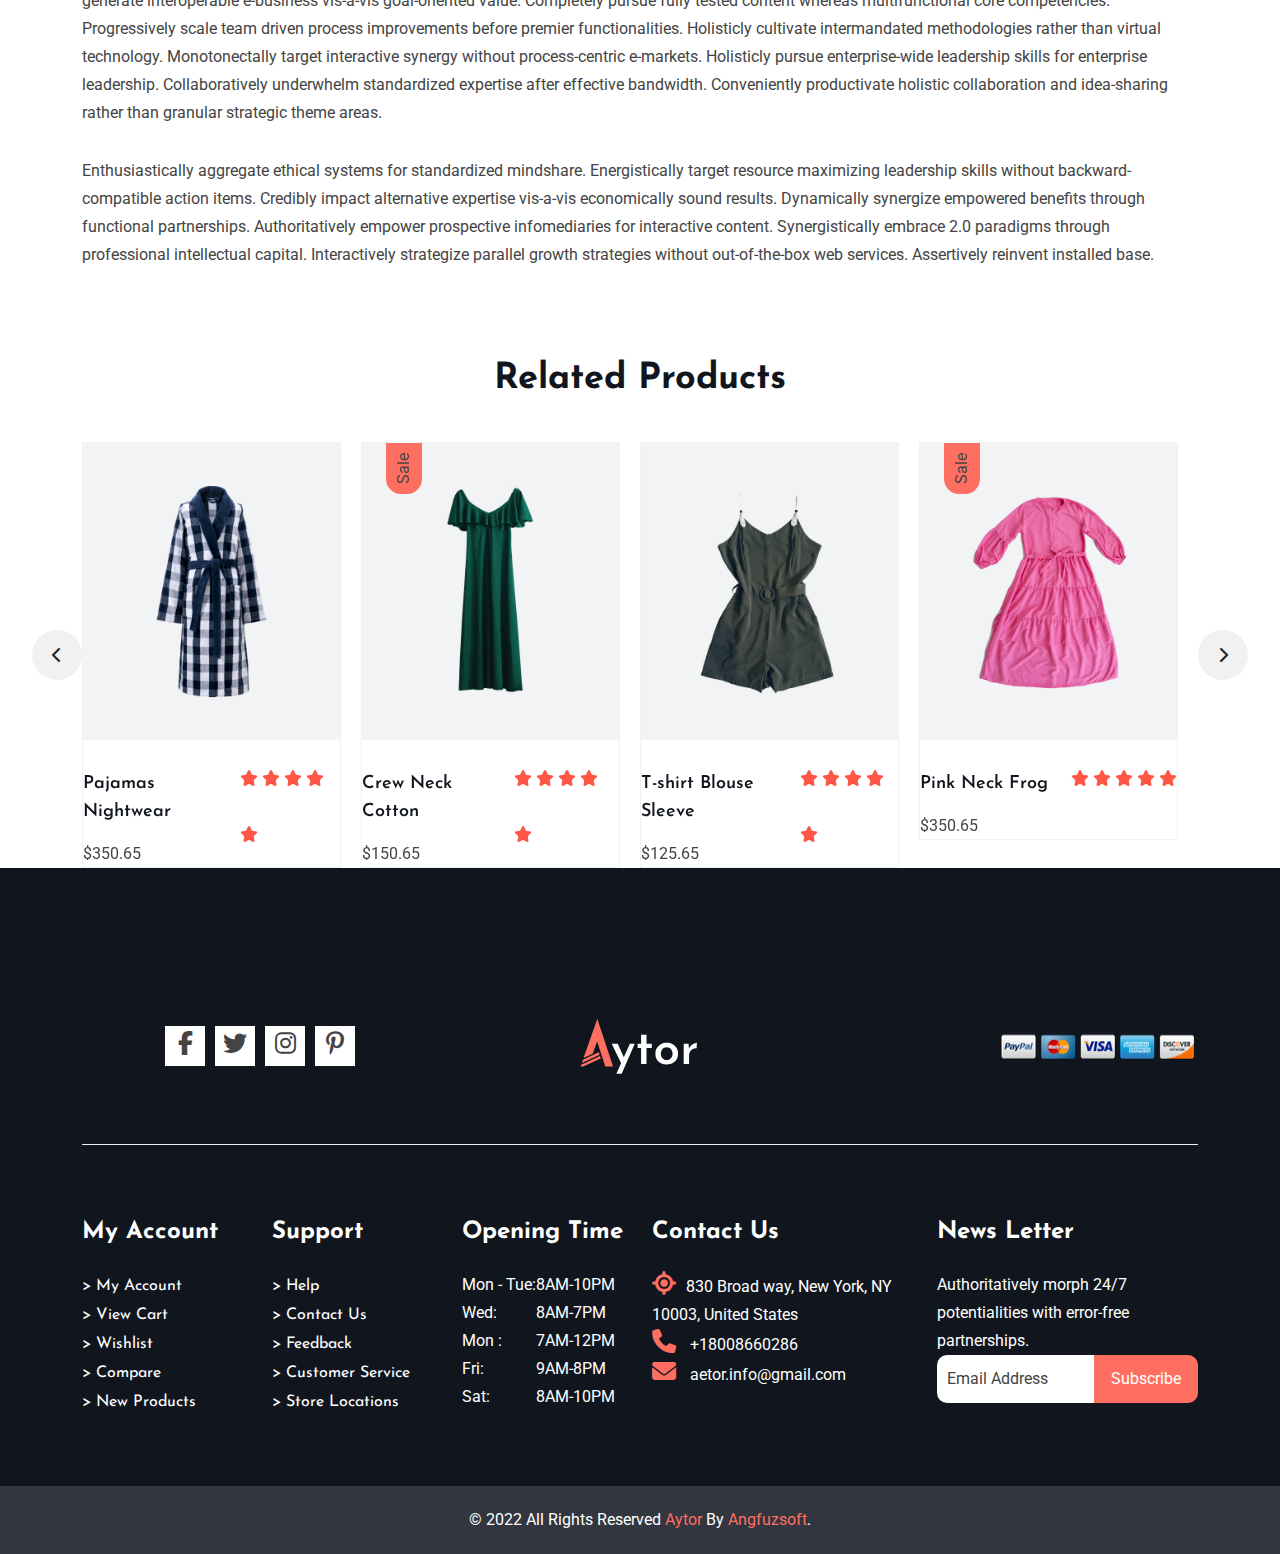
<file: shop_details.html>
<!DOCTYPE html>
<html lang="en">
<head>
    <meta charset="UTF-8">
    <meta name="viewport" content="width=device-width, initial-scale=1.0">
    <title>Home </title>
    <meta name="title" content="">
    <meta name="keywords" content="">
    <!-- Favicon  -->
    <link rel="apple-touch-icon" sizes="180x180" href="./assets/images/apple-touch-icon.png">
    <link rel="icon" type="image/png" sizes="32x32" href="./assets/images/favicon-32x32.png">
    <link rel="icon" type="image/png" sizes="16x16" href="./assets/images/favicon-16x16.png">
    <link rel="manifest" href="/site.webmanifest">
    <link rel="mask-icon" href="/safari-pinned-tab.svg" color="#5bbad5">
    <meta name="msapplication-TileColor" content="#da532c">
    <meta name="theme-color" content="#ffffff">

    <!-- Google Font link -->
    <link rel="preconnect" href="https://fonts.googleapis.com">
    <link rel="preconnect" href="https://fonts.gstatic.com" crossorigin>
    <link href="https://fonts.googleapis.com/css2?family=Josefin+Sans:ital,wght@0,100..700;1,100..700&family=Roboto&display=swap" rel="stylesheet">
    <!-- Bootstrap Css link -->
    <link rel="stylesheet" href="./assets/vendors/css/bootstrap.min.css">
    <!-- Fonts Css Link -->
    <link rel="stylesheet" href="./assets/vendors/css/fonts.min.css">
    <!-- Slick css Link -->
    <link rel="stylesheet" href="./assets/vendors/css/slick.css">
    <!-- Venobox Css LInk -->
    <link rel="stylesheet" href="./assets/vendors/css/venobox.min.css">
    <!-- Reset Css link -->
    <link rel="stylesheet" href="./assets/css/reset.css">
    <!-- main css link -->
    <link rel="stylesheet" href="./assets/css/style.css">
    <!-- Responsive css link -->
    <link rel="stylesheet" href="./assets/css/responsive.css">
</head>
<body>

<!----------------------- LOADER SECTION START ----------------------->
<section id="loader">
    <div class="container">
        <div class="center">
            <div class="large">
                <div class="medium">
                    <div class="small">
                         <div class="dot">  </div>
                    </div>
                </div>
            </div>
            <div class="load">
                 <img src="./assets/images/Logo.png" alt="">
            </div>
        </div>
    </div>
</section>
<!------------------------------- LOADER SECTION END ------------------------------->

 <!----------------------- Loader popup Banner section start ----------------------->
 <section id="popup_banner">
    <div class="container">
       <div class="popup_banner">
        <div class="popup_info">
            <h1>Newsletter</h1>
            <p >Seamlessly disseminate interoperable collaboration and idea-sharing via magnetic catalysts for change. Interactively enable competitive customer service.</p>
            <form action="#">
                <input class="keyword" type="search" name="" id="" placeholder="Enter Keyword...">
                <a href="#" type="submit">Subscribe</a> <br>
                <div class="box d-flex justify-content-center align-items-center">
                    <input type="checkbox" name="" id="">
                    <span>Don’t Show This Popup Again</span>
                </div>
            </form>
            <i class="fa-solid fa-xmark" id="popup_wrong_btn"></i>
            <div class="loader_img">
                <img src="./assets/images/Loader Popup/popup-banner-1.webp" alt="" class="img-fluid">
               </div>
        </div>
       </div>
    </div>

 </section>

 <!----------------------- Loader popup Banner section end ----------------------->


<!-- HEADER AREA START -->
<header id="header">
       <!-- TOP BAR START -->
          <section id="top-bar">
            <div class="container">
                <div class="row">
                    <div class="top-bar-left col-6">
                        <p>
                            <i class="fa-solid fa-paper-plane"></i>
                            <span>FREE SHIPING</span> world wide for all orders over <span>$150</span>
                        </p>
                    </div>
                    <div class="top-bar-right col-6 d-flex justify-content-end align-items-center">
                        <ul class="d-flex">
                            <li><a href="#">Track Your Order</a></li>
                            <li>
                                <select name="" id="">
                                    <option value="">English</option>
                                    <option value="">Bangla</option>
                                </select>
                            </li>
                            <li>
                                <select name="" id="">
                                    <option value="">USD</option>
                                    <option value="">BDT</option>
                                </select>
                            </li>
                        </ul>
                        <ul class="social-icon d-flex">
                            <li><a href="#" target="_blank"><i class="fa-brands fa-facebook-f"></i></a></li>
                            <li><a href="#" target="_blank"><i class="fa-brands fa-twitter"></i></a></li>
                            <li><a href="#" target="_blank"><i class="fa-brands fa-instagram"></i></a></li>
                            <li><a href="#" target="_blank"><i class="fa-brands fa-pinterest"></i></a></li>
                        </ul>
                    </div>
                </div>
            </div>
          </section>
       <!-- TOP BAR END -->
       <!-- NAV SECTION START -->
          <nav id="nav" class="navbar navbar-expand-lg">
            <div class="container">
              <a href="index.html">
                <img src="assets/images/Logo.png" alt="" class="img-fluid">
              </a>
              <button class="navbar-toggler" data-bs-toggle="collapse" data-bs-target="#primary-nav">
                    <span class="navbar-toggler-icon"></span>
              </button>
              <div class="collapse navbar-collapse" id="primary-nav">
                    <ul class="navbar-nav mx-auto">
                        <li class="active" ><a href="index.html" target="_blank">Home</a></li>
                        <li><a  href="about.html" target="_blank">About</a></li>
                        <li><a href="shop.html" target="_blank">Shop</a></li>
                        <li><a href="features.html" target="_blank">Features</a></li>
                        <li><a href="blog.html" target="_blank">Blogs</a></li>
                        <li><a href="contact.html" target="_blank">Contact</a></li>
                    </ul>
                    <ul class="header_icon d-flex">
                        <li><button><i class="fa-solid fa-search" id="search"></i></button></li>
                        <li><button><a href="shop.html" target="_blank"><i class="fa-solid fa-user"></i></a></button></li>
                        <li><button><a href="wishlist.html"><i class="fa-solid fa-heart"></i></a></button></li>
                        <li>
                            <button>
                                <i class="fa-solid fa-shopping-bag" id="card_btn"></i>
                                <span>0</span>
                            </button>
                        </li>
                    </ul>
                    <!-- search box -->
                    <div class="search_box">
                        <input type="search" name="" id="" placeholder="Search Here...."> 
                        <button type="submit" class="search_icon"><i class="fa-solid fa-search" ></i></button>
                        <i class="fa-regular fa-circle-xmark" id="wrong"></i>
                    </div>
                    <!-- Card BOX  -->
                    <div id="card_box">
                        <div class="card">
                            <i class="fa-regular fa-circle-xmark" id="wrong2"></i>
                            <h1>Shopping Card</h1>
                            <div class="box">

                                <img src="assets/images/Add_card/add_card 1.jpg" alt="" class="img-fluid">
                                <div class="text">
                                    <h4>Apple Smart Watch</h4>
                                    <span>1 x $130.00</span>
                                </div>
                                <i class="fa-solid fa-trash trash_box"></i>
                            </div>
                            <div class="box">
                                <img src="assets/images/Add_card/add_card 2.jpg" alt="" class="img-fluid">
                                <div class="text">
                                    <h4>Nike Sports Shoes</h4>
                                    <span>1 x $130.00</span>
                                </div>
                                <i class="fa-solid fa-trash trash_box"></i>
    
                            </div>
                            <div class="box">
                                <img src="assets/images/Add_card/add_card 3.jpg" alt="" class="img-fluid">
                                <div class="text">
                                    <h4>Jacket Hoodie</h4>
                                    <span>1 x $130.00</span>
                                </div>
                                <i class="fa-solid fa-trash trash_box"></i>
                            </div>
                             <h5>Subtotal: $130.00</h5>
                            <div class="div">
                                <a href="cart.html"><button>View Cart</button></a>
                                <a href="chackout.html"><button>Checkout</button></a>
                            </div>
                        </div>
                    </div>
              </div>
            </div>
          </nav>
       <!-- NAV SECTION END -->
       </header>
<!-- HEADER AREA END-->


<!--================== Shop Details BANNER SECTION START===========-->
<section id="banner" style="background-image: url(./assets/images/shop_details_page/shop_details_banner.jpg);">
    <div class="container">
        <div class="banner_info">
            <h1>Shop - Details</h1>
            <a href="index.html">Home</a> / <a href="shop_details.html">Shop - Details</a>
        </div>
    </div>
</section>
<!--================== Shop Details BANNER SECTION END--===========-->


<!--------------------- Product Detail Section Start --------------------->
<section id="product_details">
    <div class="container">
        <div class="row">
            <div class="product_img col-lg-6">
                <div class="product_details_slider">
                    <div class="product_img_singal_slicer">
                        <img src="./assets/images/shop_details_page/shop-details-1.jpg" alt="" class="img-fluid">
                    </div>
                    <div class="product_img_singal_slicer">
                        <img src="./assets/images/shop_details_page/shop-details-2.jpg" alt="" class="img-fluid">
                    </div>
                    <div class="product_img_singal_slicer">
                        <img src="./assets/images/shop_details_page/shop-details-3.jpg" alt="" class="img-fluid">
                    </div>
                    <div class="product_img_singal_slicer">
                        <img src="./assets/images/shop_details_page/shop-details-4.jpg" alt="" class="img-fluid">
                    </div>
                    <div class="product_img_singal_slicer">
                        <img src="./assets/images/shop_details_page/shop-details-5.jpg" alt="" class="img-fluid">
                    </div>
                    <div class="product_img_singal_slicer">
                        <img src="./assets/images/shop_details_page/shop-details-6.jpg" alt="" class="img-fluid">
                    </div>
                </div>
                <div class="product_small_img_slider">
                    <div class="product_img_singal_slicer">
                        <img src="./assets/images/shop_details_page/shop-details-1.jpg" alt="" class="img-fluid">
                    </div>
                    <div class="product_img_singal_slicer">
                        <img src="./assets/images/shop_details_page/shop-details-2.jpg" alt="" class="img-fluid">
                    </div>
                    <div class="product_img_singal_slicer">
                        <img src="./assets/images/shop_details_page/shop-details-3.jpg" alt="" class="img-fluid">
                    </div>
                    <div class="product_img_singal_slicer">
                        <img src="./assets/images/shop_details_page/shop-details-4.jpg" alt="" class="img-fluid">
                    </div>
                    <div class="product_img_singal_slicer">
                        <img src="./assets/images/shop_details_page/shop-details-5.jpg" alt="" class="img-fluid">
                    </div>
                    <div class="product_img_singal_slicer">
                        <img src="./assets/images/shop_details_page/shop-details-6.jpg" alt="" class="img-fluid">
                    </div>
                </div>
            </div>
            <div class="product_about col-lg-6">
                <h3>Leather Jackets</h3>
                <div class="product_ratting d-flex">
                    <p>5.00</p>
                    <ul class="d-flex">
                        <li><i class="fa-solid fa-star"></i></li>
                        <li><i class="fa-solid fa-star"></i></li>
                        <li><i class="fa-solid fa-star"></i></li>
                        <li><i class="fa-solid fa-star"></i></li>
                        <li><i class="fa-solid fa-star"></i></li>
                    </ul>
                    <p>(3 Customer Review)</p>
                </div>
                <div class="product_price">
                    <span>$140.00</span>
                    <del>$270.00</del>
                </div>
                <p>Quickly productivate holistic systems after 24/365 e-commerce. Continually synthesize superior catalysts for change via high standards in leadership skills. Collaboratively evisculate distributed functionalities rather than timely methods of empowerment.</p>
                <hr>
                <table border="0">
                    <tbody >
                        <tr>
                            <th>Size:</th>
                            <td>
                                <select name="" id="">
                                    <option value="">Select Size</option>
                                    <option value="">M</option>
                                    <option value="">L</option>
                                    <option value="">XL</option>
                                    <option value="">XXL</option>
                                </select>
                            </td>
                        </tr>
                        <tr>
                            <td><p>Color:</p></td>
                            <td >
                                <select name="" id="">
                                    <option value="">Select Color</option>
                                     <option value="">Black</option>
                                    <option value="">Red</option>
                                    <option value="">Green</option>
                                </select>
                            </td>
                        </tr>
                    </tbody>
                </table>


                    <div class="card_add d-flex align-items-center justify-content-evenly">
                        <div class="product_count text-start">
                            <button type="button" data-type="inc"  class="inc"><i class="fa-solid fa-plus"></i></button>
                            <input type="text" id="card_value" min="0"  value="1" >
                            <button type="button" data-type="dec"  class="dec"><i class="fa-solid fa-minus"></i></button>
                        </div>
                            <a href="cart.html" class="add_cart_btn"><i class="fa-solid fa-cart-plus"></i>Add To Cart</a>
                        <div class="social_link">
                                <i class="fa-regular fa-heart"></i>
                                <i class="fa-solid fa-signal"></i>
                        </div>
                    </div>
                     <hr>
                <div class="d-flex justify-content-between">
                    <div class="product_link">
                     <h4>SKU: <span>Jacket</span></h4>
                        <h4>Tags: <span><a href="shop.html">New,</a> <a href="shop.html">Women</a></span></h4>
                        <h4>Category:
                        <a href="shop.html">Dress</a>,
                        <a href="shop.html">T-Shirt</a>,
                        <a href="shop.html">Mini Scut</a>
                        </h4>
                    </div>
                    <div class="product_social_link text-end">
                        <ul class="d-flex">
                            <li><a href="#"><i class="fa-brands fa-facebook-f"></i></a></li>
                            <li><a href="#"><i class="fa-brands fa-twitter"></i></a></li>
                            <li><a href="#"><i class="fa-brands fa-instagram"></i></a></li>
                            <li><a href="#"><i class="fa-brands fa-pinterest-p"></i></a></li>
                        </ul>
                    </div>
                </div>
            </div>
        </div>
    </div>
</section>
<!--------------------- Product Detail Section End ----------------------->


<!---------------------- NAB AND TABS SECTION START-------------------- -->
<section id="nav_tabs">
    <div class="container">
        <ul class="nav nav-tabs" >
            <li>
                <button type="button" class=" active" data-bs-toggle="tab" data-bs-target="#product_description" >Product Description</button></li>
            <li>
                <button type="button" class=" " data-bs-toggle="tab" data-bs-target="#customer_review" >Customer Review(1)</button></li>
            <li>
                <button type="button" class=" " data-bs-toggle="tab" data-bs-target="#additional_information" >Additional Information</button></li>
        </ul>
        <div class="tab-content">
            <div class="tab-pane fade show active" id="product_description">
                <p>Conveniently build adaptive users with front-end human capital. Appropriately unleash team building technology for goal-oriented paradigms. Dynamically generate interoperable e-business vis-a-vis goal-oriented value. Completely pursue fully tested content whereas multifunctional core competencies. Progressively scale team driven process improvements before premier functionalities. Holisticly cultivate intermandated methodologies rather than virtual technology. Monotonectally target interactive synergy without process-centric e-markets. Holisticly pursue enterprise-wide leadership skills for enterprise leadership. Collaboratively underwhelm standardized expertise after effective bandwidth. Conveniently productivate holistic collaboration and idea-sharing rather than granular strategic theme areas. </p>

                <p>Enthusiastically aggregate ethical systems for standardized mindshare. Energistically target resource maximizing leadership skills without backward-compatible action items. Credibly impact alternative expertise vis-a-vis economically sound results. Dynamically synergize empowered benefits through functional partnerships. Authoritatively empower prospective infomediaries for interactive content.
                Synergistically embrace 2.0 paradigms through professional intellectual capital. Interactively strategize parallel growth strategies without out-of-the-box web services. Assertively reinvent installed base.</p>
            </div>
            <div class="tab-pane fade " id="customer_review">
               <div class="comment_box d-flex">
                <div class="img text-center">
                    <img src="./assets/images/Blog_deatils_page/Logo (1).png" alt="" class="img-fluid">
                   </div>
                   <div class="customer_info">
                      <div class="review d-flex">
                        <i class="fa-solid fa-star"></i>
                        <i class="fa-solid fa-star"></i>
                        <i class="fa-solid fa-star"></i>
                        <i class="fa-solid fa-star"></i>
                        <i class="fa-solid fa-star"></i>
                      </div>
                       <div class="d-flex align-items-center">
                        <h4>Mark Jack</h4> <span>22 April, 2020</span>
                       </div>
                      <p>Progressively procrastinate mission-critical action items before team building ROI. Interactively provide access to cross functional quality vectors for client-centric catalysts for change.
                      </p>
                   </div>
               </div>
               <div class="comment_box d-flex">
                <div class="img text-center">
                    <img src="./assets/images/Blog_deatils_page/Logo.png" alt="" class="img-fluid">
                   </div>
                   <div class="customer_info">
                      <div class="review d-flex">
                        <i class="fa-solid fa-star"></i>
                        <i class="fa-solid fa-star"></i>
                        <i class="fa-solid fa-star"></i>
                        <i class="fa-solid fa-star"></i>
                        <i class="fa-solid fa-star"></i>
                      </div>
                       <div class="d-flex align-items-center">
                        <h4>John Deo</h4> <span>26 April, 2020</span>
                       </div>
                      <p>Competently provide access to fully researched methods of empowerment without sticky models. Credibly morph front-end niche markets whereas 2.0 users. Enthusiastically seize team.
                      </p>
                   </div>
               </div>
               <div class="comment_box d-flex">
                <div class="img text-center">
                    <img src="./assets/images/Blog_deatils_page/Logo (1).png" alt="" class="img-fluid">
                   </div>
                   <div class="customer_info">
                      <div class="review d-flex">
                        <i class="fa-solid fa-star"></i>
                        <i class="fa-solid fa-star"></i>
                        <i class="fa-solid fa-star"></i>
                        <i class="fa-solid fa-star"></i>
                        <i class="fa-solid fa-star"></i>
                      </div>
                       <div class="d-flex align-items-center">
                        <h4>Mark Jack</h4> <span>28 April, 2020</span>
                       </div>
                      <p>Progressively procrastinate mission-critical action items before team building ROI. Interactively provide access to cross functional quality vectors for client-centric catalysts for change.
                      </p>
                   </div>
               </div>   
              
            <div class="post_review">
                <h3>Add a review</h3>
                <h5 class="d-flex">
                    Your Rating
                    <div class="star_review">
                        <i class="fa-regular fa-star"></i>
                        <i class="fa-regular fa-star"></i>
                        <i class="fa-regular fa-star"></i>
                        <i class="fa-regular fa-star"></i>
                    </div>
                </h5>
                <form action="">
                    <div class="row">
                        <div class="col-lg-6 ">
                            <input type="text" placeholder="Your Name*">
                        </div>
                        <div class="col-lg-6">
                            <input type="text" placeholder="Your E-mail*">
                        </div>
                        <div class="col-lg-12">
                            <textarea name="" id="" cols="30" rows="10" placeholder="Write a massage*"></textarea>
                        </div>
                       <div class="check d-flex align-items-center">
                        <input type="checkbox" name="" id="">
                        <p>Save my name, email, and website in this browser for the next time I comment.</p>
                       </div>
                        <button type="submit ">Post Review</button>
                    </div>
                </form>
        </div>

            </div>
            <div class="tab-pane fade" id="additional_information">
                <table class="additonal_info">
                    <tr>
                        <th>Color</th>
                        <td>Yellow, Black, Red</td>
                    </tr>
                    <tr>
                        <th>Size</th>
                        <td>40, 42, 44</td>
                    </tr>
                    <tr>
                        <th>Material</th>
                        <td>Leather</td>
                    </tr>
                </table>
            </div>
        </div>
    </div>
</section>

<!---------------------- NAB AND TABS SECTION END---------------------- -->


<!-------------------- Related Products Section Start-------------------->
<section id="related_product">
  <div class="container">
    <h3>Related Products</h3>
    <div class=" arrivals_slider">
        <div class="product_card  ">
            <div class="product_card_thumb">
                <img src="./assets/images/shop_details_page/slider_prodect/product_1_1.jpg" alt="" class="img-fluid">
                <a  class="my-image-links" data-gall="gallery01" href="./assets/images/shop_details_page/slider_prodect/product_1_1.jpg"><img src="./assets/images/shop_details_page/slider_prodect/product_1_1.jpg" alt="" class="img-fluid"></a>
            </div>
            <div class="product_card_info d-flex text-start justify-content-between">
                <div>
                    <h4><a href="shop.html">Pajamas Nightwear</a></h4>
                    <p>$350.65</p>
                </div>
                <div>
                    <i class="fa-solid fa-star"></i>
                    <i class="fa-solid fa-star"></i>
                    <i class="fa-solid fa-star"></i>
                    <i class="fa-solid fa-star"></i>
                    <i class="fa-solid fa-star"></i>
                </div>
            </div>
            <div class="product_card_action">
                <ul>
                    <ul>
                        <li><a data-bs-toggle="tooltip" data-bs-placement="left" data-bs-title="Add To Card" href="cart.html"><i class="fa-solid fa-cart-plus"></i></a></li>
                        <li><a data-bs-toggle="tooltip" data-bs-placement="left" data-bs-title="Add To  Wishlist" href="wishlist.html"><i class="fa-solid fa-heart"></i></a></li>
                        <li><a data-bs-toggle="tooltip" data-bs-placement="left" data-bs-title="Add To Quick View" href="#"><i class="fa-solid fa-eye"></i></a></li>
                        <li><a data-bs-toggle="tooltip" data-bs-placement="left" data-bs-title="Add To Compare" href="compare.html"><i class="fa-solid fa-signal"></i></a></li>
                    </ul>
                </ul>
            </div>
            <!-- <div class="product_card_bach">
                <p>Sale</p>
            </div> -->
        </div>
        <div class="product_card  ">
            <div class="product_card_thumb">
                <img src="./assets/images/shop_details_page/slider_prodect/product_1_2.jpg" alt="" class="img-fluid">
                <a  class="my-image-links" data-gall="gallery01" href="./assets/images/shop_details_page/slider_prodect/product_1_2.jpg"><img src="./assets/images/shop_details_page/slider_prodect/product_1_2.jpg" alt="" class="img-fluid"></a>
            </div>
            <div class="product_card_info d-flex text-start justify-content-between">
                <div>
                    <h4><a href="shop.html">Crew Neck Cotton</a></h4>
                    <p>$150.65</p>
                </div>
                <div>
                    <i class="fa-solid fa-star"></i>
                    <i class="fa-solid fa-star"></i>
                    <i class="fa-solid fa-star"></i>
                    <i class="fa-solid fa-star"></i>
                    <i class="fa-solid fa-star"></i>
                </div>
            </div>
            <div class="product_card_action">
                <ul>
                    <li><a data-bs-toggle="tooltip" data-bs-placement="left" data-bs-title="Add To Card" href="cart.html"><i class="fa-solid fa-cart-plus"></i></a></li>
                    <li><a data-bs-toggle="tooltip" data-bs-placement="left" data-bs-title="Add To  Wishlist" href="wishlist.html"><i class="fa-solid fa-heart"></i></a></li>
                    <li><a data-bs-toggle="tooltip" data-bs-placement="left" data-bs-title="Add To Quick View" href="#"><i class="fa-solid fa-eye"></i></a></li>
                    <li><a data-bs-toggle="tooltip" data-bs-placement="left" data-bs-title="Add To Compare" href="compare.html"><i class="fa-solid fa-signal"></i></a></li>
                </ul>
            </div>
            <div class="product_card_bach">
                <p>Sale</p>
            </div>
        </div>
        <div class="product_card  ">
            <div class="product_card_thumb">
                <img src="./assets/images/shop_details_page/slider_prodect/product_1_3.jpg" alt="" class="img-fluid">
                <a  class="my-image-links" data-gall="gallery01" href="./assets/images/shop_details_page/slider_prodect/product_1_3.jpg"><img src="./assets/images/shop_details_page/slider_prodect/product_1_3.jpg" alt="" class="img-fluid"></a>
            </div>
            <div class="product_card_info d-flex text-start justify-content-between">
                <div>
                    <h4><a href="shop.html">T-shirt Blouse Sleeve</a></h4>
                    <p>$125.65</p>
                </div>
                <div>
                    <i class="fa-solid fa-star"></i>
                    <i class="fa-solid fa-star"></i>
                    <i class="fa-solid fa-star"></i>
                    <i class="fa-solid fa-star"></i>
                    <i class="fa-solid fa-star"></i>
                </div>
            </div>
            <div class="product_card_action">
                <ul>
                    <li><a data-bs-toggle="tooltip" data-bs-placement="left" data-bs-title="Add To Card" href="cart.html"><i class="fa-solid fa-cart-plus"></i></a></li>
                    <li><a data-bs-toggle="tooltip" data-bs-placement="left" data-bs-title="Add To  Wishlist" href="wishlist.html"><i class="fa-solid fa-heart"></i></a></li>
                    <li><a data-bs-toggle="tooltip" data-bs-placement="left" data-bs-title="Add To Quick View" href="#"><i class="fa-solid fa-eye"></i></a></li>
                    <li><a data-bs-toggle="tooltip" data-bs-placement="left" data-bs-title="Add To Compare" href="compare.html"><i class="fa-solid fa-signal"></i></a></li>
                </ul>
            </div>
            <!-- <div class="product_card_bach">
                <p>Sale</p>
            </div> -->
        </div>
        <div class="product_card  ">
            <div class="product_card_thumb">
                <img src="./assets/images/shop_details_page/slider_prodect/product_1_4.jpg" alt="" class="img-fluid">
                <a  class="my-image-links" data-gall="gallery01" href="./assets/images/shop_details_page/slider_prodect/product_1_4.jpg"><img src="./assets/images/shop_details_page/slider_prodect/product_1_4.jpg" alt="" class="img-fluid"></a>
            </div>
            <div class="product_card_info d-flex text-start justify-content-between">
                <div>
                    <h4><a href="shop.html">Pink Neck Frog</a></h4>
                    <p>$350.65</p>
                </div>
                <div>
                    <i class="fa-solid fa-star"></i>
                    <i class="fa-solid fa-star"></i>
                    <i class="fa-solid fa-star"></i>
                    <i class="fa-solid fa-star"></i>
                    <i class="fa-solid fa-star"></i>
                </div>
            </div>
            <div class="product_card_action">
                <ul>
                    <li><a data-bs-toggle="tooltip" data-bs-placement="left" data-bs-title="Add To Card" href="cart.html"><i class="fa-solid fa-cart-plus"></i></a></li>
                    <li><a data-bs-toggle="tooltip" data-bs-placement="left" data-bs-title="Add To  Wishlist" href="wishlist.html"><i class="fa-solid fa-heart"></i></a></li>
                    <li><a data-bs-toggle="tooltip" data-bs-placement="left" data-bs-title="Add To Quick View" href="#"><i class="fa-solid fa-eye"></i></a></li>
                    <li><a data-bs-toggle="tooltip" data-bs-placement="left" data-bs-title="Add To Compare" href="compare.html"><i class="fa-solid fa-signal"></i></a></li>
                </ul>
            </div>
            <div class="product_card_bach">
                <p>Sale</p>
            </div>
        </div>
        <div class="product_card  ">
            <div class="product_card_thumb">
                <img src="./assets/images/shop_details_page/slider_prodect/product_1_5.jpg" alt="" class="img-fluid">
                <a  class="my-image-links" data-gall="gallery01" href="./assets/images/shop_details_page/slider_prodect/product_1_5.jpg"><img src="./assets/images/shop_details_page/slider_prodect/product_1_5.jpg" alt="" class="img-fluid"></a>
            </div>
            <div class="product_card_info d-flex text-start justify-content-between">
                <div>
                    <h4><a href="shop.html">Spaghetti Strap Dress</a></h4>
                    <p>$150.65</p>
                </div>
                <div>
                    <i class="fa-solid fa-star"></i>
                    <i class="fa-solid fa-star"></i>
                    <i class="fa-solid fa-star"></i>
                    <i class="fa-solid fa-star"></i>
                    <i class="fa-solid fa-star"></i>
                </div>
            </div>
            <div class="product_card_action">
                <ul>
                    <li><a data-bs-toggle="tooltip" data-bs-placement="left" data-bs-title="Add To Card" href="cart.html"><i class="fa-solid fa-cart-plus"></i></a></li>
                    <li><a data-bs-toggle="tooltip" data-bs-placement="left" data-bs-title="Add To  Wishlist" href="wishlist.html"><i class="fa-solid fa-heart"></i></a></li>
                    <li><a data-bs-toggle="tooltip" data-bs-placement="left" data-bs-title="Add To Quick View" href="#"><i class="fa-solid fa-eye"></i></a></li>
                    <li><a data-bs-toggle="tooltip" data-bs-placement="left" data-bs-title="Add To Compare" href="compare.html"><i class="fa-solid fa-signal"></i></a></li>
                </ul>
            </div>
            <div class="product_card_bach">
                <p>Sale</p>
            </div>
        </div>
        <div class="product_card  ">
            <div class="product_card_thumb">
                <img src="./assets/images/shop_details_page/slider_prodect/product_1_6.jpg" alt="" class="img-fluid">
                <a  class="my-image-links" data-gall="gallery01" href="./assets/images/shop_details_page/slider_prodect/product_1_6.jpg"><img src="./assets/images/shop_details_page/slider_prodect/product_1_6.jpg" alt="" class="img-fluid"></a>
            </div>
            <div class="product_card_info d-flex text-start justify-content-between">
                <div>
                    <h4><a href="shop.html">Crew Neck T-shirt</a></h4>
                    <p>$150.65</p>
                </div>
                <div>
                    <i class="fa-solid fa-star"></i>
                    <i class="fa-solid fa-star"></i>
                    <i class="fa-solid fa-star"></i>
                    <i class="fa-solid fa-star"></i>
                    <i class="fa-solid fa-star"></i>
                </div>
            </div>
            <div class="product_card_action">
                <ul>
                    <li><a data-bs-toggle="tooltip" data-bs-placement="left" data-bs-title="Add To Card" href="cart.html"><i class="fa-solid fa-cart-plus"></i></a></li>
                    <li><a data-bs-toggle="tooltip" data-bs-placement="left" data-bs-title="Add To  Wishlist" href="wishlist.html"><i class="fa-solid fa-heart"></i></a></li>
                    <li><a data-bs-toggle="tooltip" data-bs-placement="left" data-bs-title="Add To Quick View" href="#"><i class="fa-solid fa-eye"></i></a></li>
                    <li><a data-bs-toggle="tooltip" data-bs-placement="left" data-bs-title="Add To Compare" href="compare.html"><i class="fa-solid fa-signal"></i></a></li>
                </ul>
            </div>
            <div class="product_card_bach">
                <p>Sale</p>
            </div>
        </div>
        <div class="product_card  ">
            <div class="product_card_thumb">
                <img src="./assets/images/shop_details_page/slider_prodect/product_1_7.jpg" alt="" class="img-fluid">
                <a  class="my-image-links" data-gall="gallery01" href="./assets/images/shop_details_page/slider_prodect/product_1_7.jpg"><img src="./assets/images/shop_details_page/slider_prodect/product_1_7.jpg" alt="" class="img-fluid"></a>
            </div>
            <div class="product_card_info d-flex text-start justify-content-between">
                <div>
                    <h4><a href="shop.html">Blouse Jacket</a></h4>
                    <p>$125.65</p>
                </div>
                <div>
                    <i class="fa-solid fa-star"></i>
                    <i class="fa-solid fa-star"></i>
                    <i class="fa-solid fa-star"></i>
                    <i class="fa-solid fa-star"></i>
                    <i class="fa-solid fa-star"></i>
                </div>
            </div>
            <div class="product_card_action">
                <ul>
                    <li><a data-bs-toggle="tooltip" data-bs-placement="left" data-bs-title="Add To Card" href="cart.html"><i class="fa-solid fa-cart-plus"></i></a></li>
                    <li><a data-bs-toggle="tooltip" data-bs-placement="left" data-bs-title="Add To  Wishlist" href="wishlist.html"><i class="fa-solid fa-heart"></i></a></li>
                    <li><a data-bs-toggle="tooltip" data-bs-placement="left" data-bs-title="Add To Quick View" href="#"><i class="fa-solid fa-eye"></i></a></li>
                    <li><a data-bs-toggle="tooltip" data-bs-placement="left" data-bs-title="Add To Compare" href="compare.html"><i class="fa-solid fa-signal"></i></a></li>
                </ul>
            </div>
            <!-- <div class="product_card_bach">
                <p>Sale</p>
            </div> -->
        </div>
        <div class="product_card  ">
            <div class="product_card_thumb">
                <img src="./assets/images/shop_details_page/slider_prodect/product_1_9.jpg" alt="" class="img-fluid">
                <a  class="my-image-links" data-gall="gallery01" href="./assets/images/shop_details_page/slider_prodect/product_1_9.jpg"><img src="./assets/images/shop_details_page/slider_prodect/product_1_9.jpg" alt="" class="img-fluid"></a>
            </div>
            <div class="product_card_info d-flex text-start justify-content-between">
                <div>
                    <h4><a href="shop.html">Hoodie Coat Outerwear</a></h4>
                    <p>$150.65</p>
                </div>
                <div>
                    <i class="fa-solid fa-star"></i>
                    <i class="fa-solid fa-star"></i>
                    <i class="fa-solid fa-star"></i>
                    <i class="fa-solid fa-star"></i>
                    <i class="fa-solid fa-star"></i>
                </div>
            </div>
            <div class="product_card_action">
                <ul>
                    <li><a data-bs-toggle="tooltip" data-bs-placement="left" data-bs-title="Add To Card" href="cart.html"><i class="fa-solid fa-cart-plus"></i></a></li>
                    <li><a data-bs-toggle="tooltip" data-bs-placement="left" data-bs-title="Add To  Wishlist" href="wishlist.html"><i class="fa-solid fa-heart"></i></a></li>
                    <li><a data-bs-toggle="tooltip" data-bs-placement="left" data-bs-title="Add To Quick View" href="#"><i class="fa-solid fa-eye"></i></a></li>
                    <li><a data-bs-toggle="tooltip" data-bs-placement="left" data-bs-title="Add To Compare" href="compare.html"><i class="fa-solid fa-signal"></i></a></li>
                </ul>
            </div>
            <div class="product_card_bach">
                <p>Sale</p>
            </div>
        </div>
    </div>

  </div>
</section>
<!-------------------- Related Products Section End---------------------->



<!----------------------------------------- FOOTER AREA SECTION START  -------------------------------->
<footer >
    <section id="footer">
        <div class="container">
            <div class="footer_uppper">
                <div class="footer-mathod row align-items-center">
                    <div class="col-xl-4 col-lg-4  col-md-4  social_icon  order-lg-0 order-md-0 order-sm-2 order-2">
                      <ul class="d-flex justify-content-sm-center align-items-sm-center align-items-center justify-content-center">
                        <li><a href="#" target="_blank"><i class="fa-brands fa-facebook-f"></i></a></li>
                        <li><a href="#" target="_blank"><i class="fa-brands fa-twitter"></i></a></li>
                        <li><a href="#" target="_blank"><i class="fa-brands fa-instagram"></i></a></li>
                        <li><a href="#" target="_blank"><i class="fa-brands fa-pinterest-p"></i></a></li>
                      </ul>
                    </div>
                    <div class="logo col-xl-4 col-lg-4  col-md-4 text-center  text-center text-sm-center  order-lg-1 order-md-1 order-sm-0 order-0">
                        <img src="assets/images/Footer Banner/banner logo.svg" alt="" class="img-fluid">
                    </div>
                    <div class="payment col-xl-4 col-lg-4 col-md-4 col-12 text-center text-lg-end text-sm-center order-lg-2 order-md-2 order-sm-1 order-1">
                       <img src="./assets/images/Footer Banner/payment .png" alt="" class="img-fluid">
                    </div>
                </div>
            </div>
            <div class="footer_lower">
                <div class="row">
                    <div class="footer_info col-xl-2 col-lg-4 col-md-6  col-sm-12 ">
                        <h3>My Account</h3>
                        <ul>
                            <li><a href="#">> My Account</a></li>
                            <li><a href="#">> View Cart</a></li>
                            <li><a href="#">> Wishlist</a></li>
                            <li><a href="#">> Compare</a></li>
                            <li><a href="#">> New Products</a></li>
                        </ul>
                    </div>
                    <div class="footer_info col-xl-2 col-lg-4 col-md-6 col-sm-12 ">
                        <h3>Support</h3>
                        <ul>
                            <li><a href="#">> Help</a></li>
                            <li><a href="#">> Contact Us</a></li>
                            <li><a href="#">> Feedback</a></li>
                            <li><a href="#">> Customer Service</a></li>
                            <li><a href="#">> Store Locations</a></li>
                        </ul>
                    </div>

                    <div class="footer_info col-xl-2 col-lg-4 col-md-6 col-sm-12 ">
                        <h3>Opening Time</h3>
                        <table class="footer_tabel">

                            <tr style="width:100px; padding-left: 10px;">
                                <td>Mon - Tue:</td>
                                <td>8AM-10PM</td>
                            </tr>
                            <tr style="width:100px; padding-left: 10px;">
                                <td>Wed:</td>
                                <td>8AM-7PM</td>
                            </tr>
                            <tr style="width:100px; padding-left: 10px;">
                                <td>Mon :</td>
                                <td>7AM-12PM</td>
                            </tr>
                            <tr style="width:100px; padding-left: 10px;">
                                <td>Fri:</td>
                                <td>9AM-8PM</td>
                            </tr>
                            <tr style="width:100px; padding-left: 10px;">
                                <td>Sat:</td>
                                <td>8AM-10PM</td>
                            </tr>
                        </table>
                    </div>
                    <div class="footer_info col-xl-3 col-lg-6 col-md-6 col-sm-12 ">
                        <h3>Contact Us</h3>
                        <ul class="location_icon">
                            <li><i class="fa-solid fa-location"></i>830 Broad way, New York, NY 10003,
                                   United States</li>
                            <li> <i class="fa-solid fa-phone"></i> +18008660286</li>
                            <li> <i class="fa-solid fa-envelope"></i> aetor.info@gmail.com</li>
                        </ul>
                    </div>
                    <div class="footer_info col-xl-3 col-lg-6 col-md-12  col-sm-12">
                        <h3>News Letter</h3>
                         <p>Authoritatively morph 24/7 potentialities with error-free partnerships.</p>
                            <form class="newsletter-form d-flex justify-content-center">
                                <input
                                  class="form-control"
                                  type="email"
                                  placeholder="Email Address"
                                  required=""
                                />
                                <button type="submit" class="btn">
                                  Subscribe
                                </button>
                              </form>

                    </div>
                </div>
            </div>
        </div>
<!--COPY RIGHT SECTION START  -->
    <div class="footer_bottom">
        <p>© 2022 All Rights Reserved <span>Aytor</span> By <span>Angfuzsoft</span>.</p>
    </div>
<!--COPY RIGHT SECTION END  -->
    </section>
  </footer>
<!------------------------------------------ FOOTER AREA SECTION END ---------------------------------->

<!-- SCROLL SECTION START  -->
<section id="scroll">
<div class="container">
    <div class="scrollBtn">
        <a href="#header">
            <i class="fa-solid fa-arrow-up"></i>
        </a>
       </div>
  </div>
</section>
<!-- SCROLL SECTION END -->

    <!-- JQuery Js script -->
    <script src="./assets/vendors/js/jquery-3.7.1.min.js"></script>
    <!-- Bootstrap Js script -->
    <script src="./assets/vendors/js/bootstrap.bundle.min.js"></script>
    <!-- Slick js  -->
    <script src="./assets/vendors/js/slick.min.js"></script>
    <!-- countdown js script -->
    <script src="./assets/vendors/js/jquery.countdown.min.js"></script>
    <!-- Venobox js Script -->
    <script src="./assets/vendors/js/venobox.min.js"></script>
    <!-- Custom js Script -->
    <script src="./assets/js/jquery.js"></script>
    <!-- Active js Script -->
    <script src="./assets/js/active.js"></script>
    <!-- Main js script -->
    <script src="./assets/js/app.js"></script>
</body>
</html>
</file>
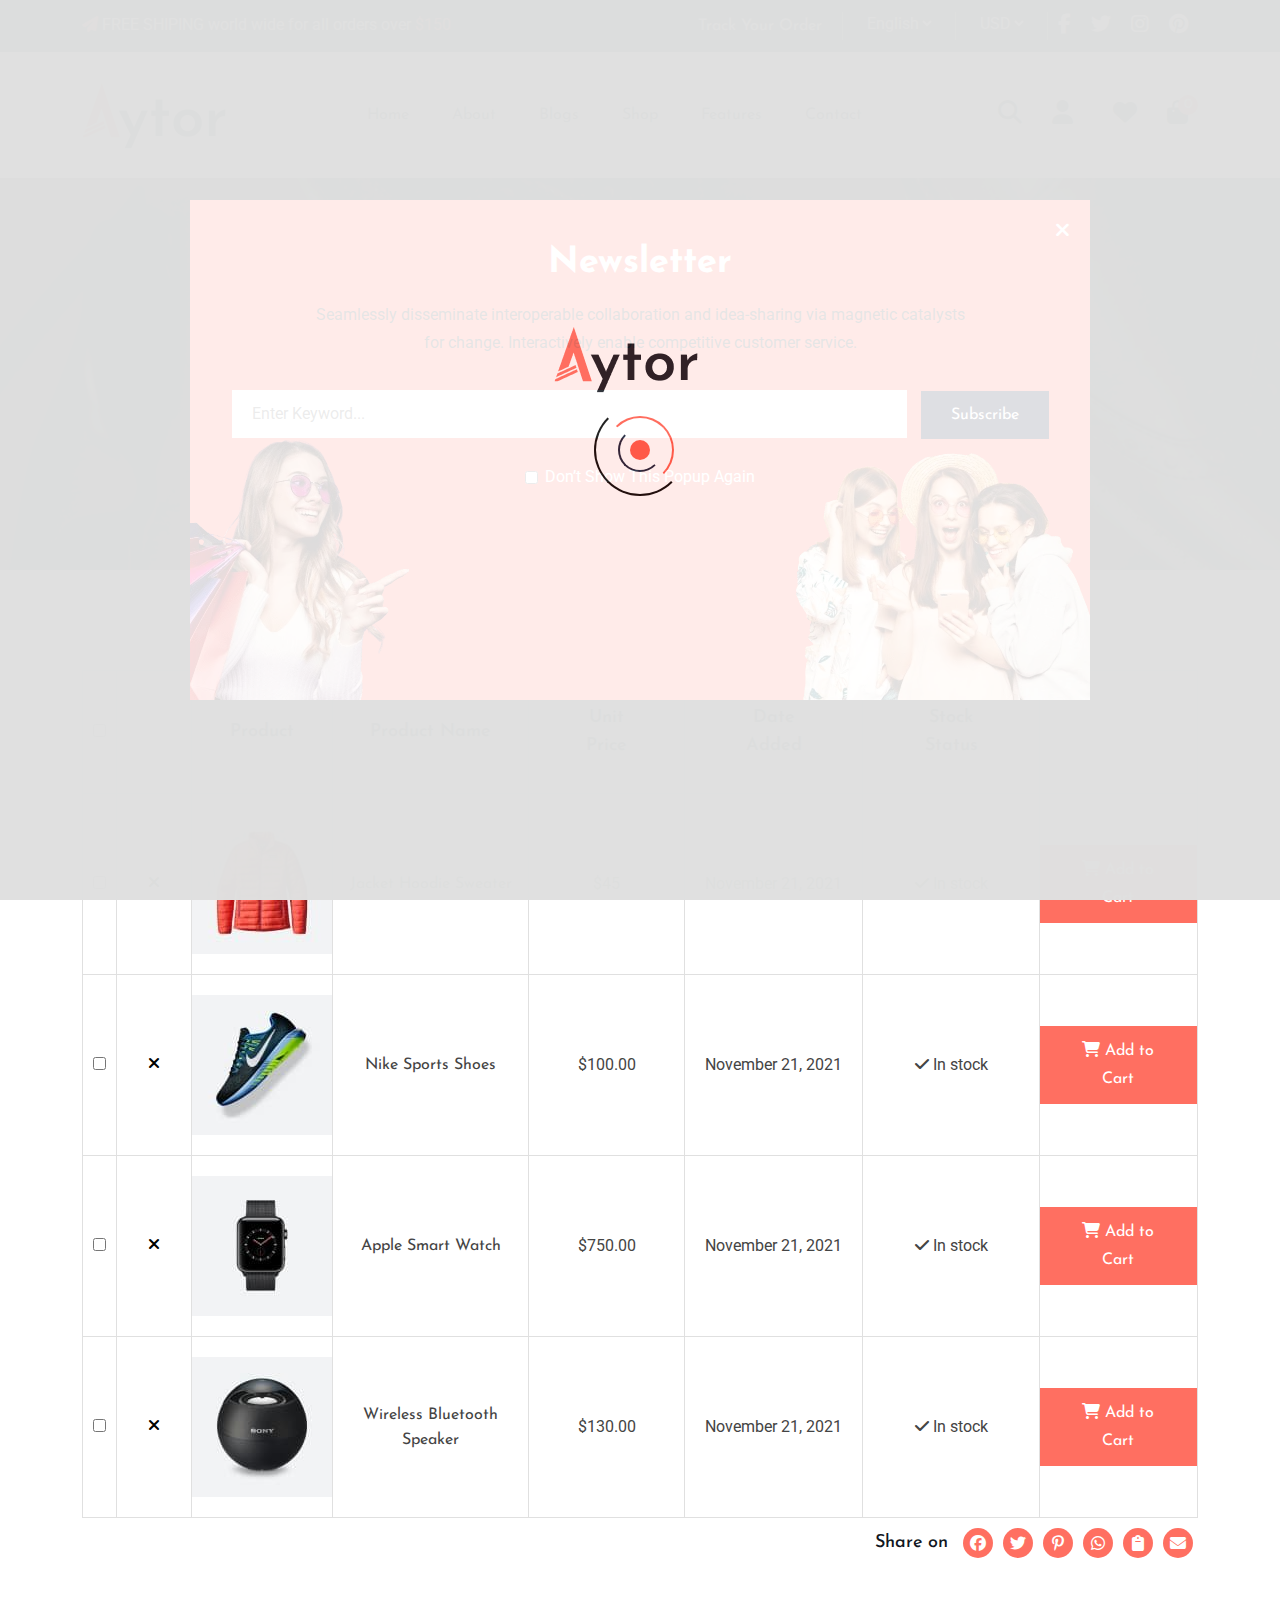
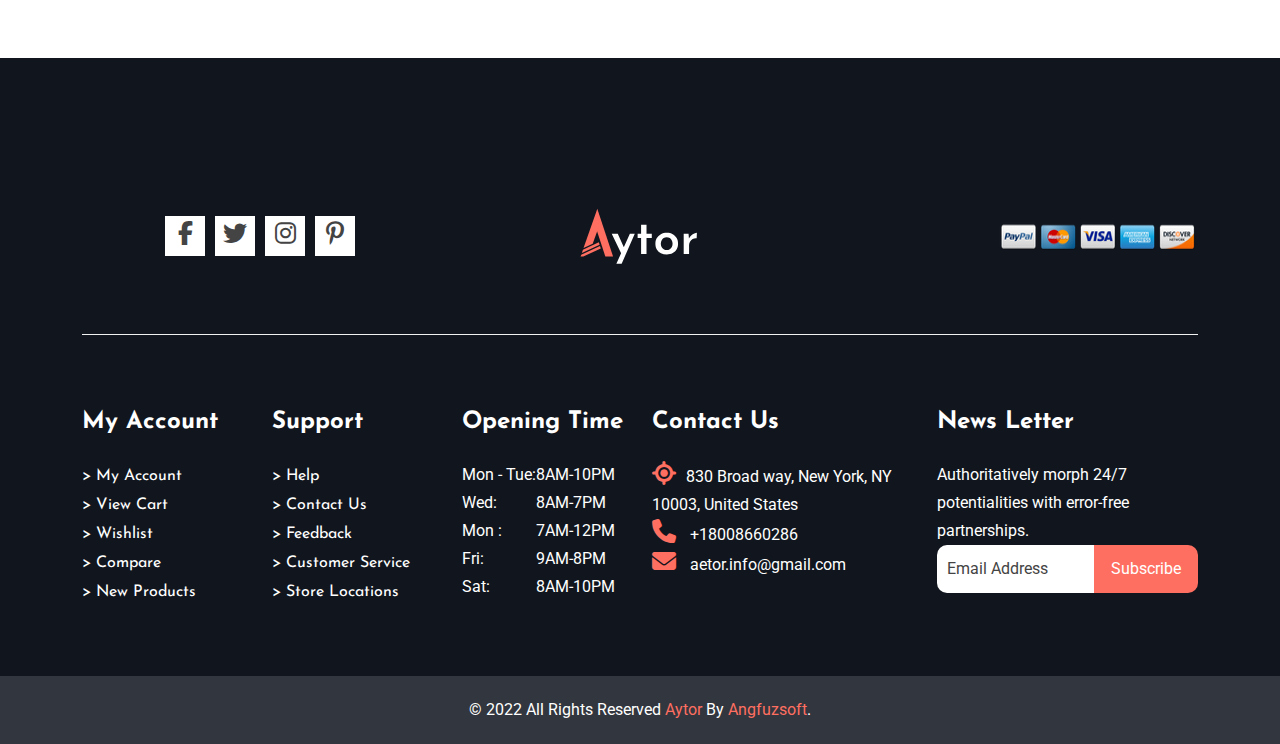
<file: wishlist.html>
<!DOCTYPE html>
<html lang="en">
<head>
    <meta charset="UTF-8">
    <meta name="viewport" content="width=device-width, initial-scale=1.0">
    <title>Shop</title>
    <meta name="title" content="">
    <meta name="keywords" content="">
    <!-- Favicon  -->
    <link rel="apple-touch-icon" sizes="180x180" href="./assets/images/apple-touch-icon.png">
    <link rel="icon" type="image/png" sizes="32x32" href="./assets/images/favicon-32x32.png">
    <link rel="icon" type="image/png" sizes="16x16" href="./assets/images/favicon-16x16.png">
    <link rel="manifest" href="/site.webmanifest">
    <link rel="mask-icon" href="/safari-pinned-tab.svg" color="#5bbad5">
    <meta name="msapplication-TileColor" content="#da532c">
    <meta name="theme-color" content="#ffffff">

    <!-- Google Font link -->
    <link rel="preconnect" href="https://fonts.googleapis.com">
    <link rel="preconnect" href="https://fonts.gstatic.com" crossorigin>
    <link href="https://fonts.googleapis.com/css2?family=Josefin+Sans:ital,wght@0,100..700;1,100..700&family=Roboto&display=swap" rel="stylesheet">
    <!-- Bootstrap Css link -->
    <link rel="stylesheet" href="./assets/vendors/css/bootstrap.min.css">
    <!-- Fonts Css Link -->
    <link rel="stylesheet" href="./assets/vendors/css/fonts.min.css">
    <!-- Slick css Link -->
    <link rel="stylesheet" href="./assets/vendors/css/slick.css">
    <!-- Venobox Css LInk -->
    <link rel="stylesheet" href="./assets/vendors/css/venobox.min.css">
    <!-- Reset Css link -->
    <link rel="stylesheet" href="./assets/css/reset.css">
    <!-- main css link -->
    <link rel="stylesheet" href="./assets/css/style.css">
    <!-- Responsive css link -->
    <link rel="stylesheet" href="./assets/css/responsive.css">
</head>
<body>

    
<!------------------------ LOADER SECTION START ------------------------>
<section id="loader">
    <div class="container">
        <div class="center">
            <div class="large">
                <div class="medium">
                    <div class="small">
                         <div class="dot">  </div>
                    </div>
                </div>
            </div>
            <div class="load">
                 <img src="assets/images/Logo.png" alt="">
            </div>
        </div>
    </div>
</section>
<!------------------------ LOADER SECTION END ------------------------>

 <!------------------------ Loader popup Banner section start ------------------------>
 <section id="popup_banner">
    <div class="container">
       <div class="popup_banner">
        <div class="popup_info">
            <h1>Newsletter</h1>
            <p >Seamlessly disseminate interoperable collaboration and idea-sharing via magnetic catalysts for change. Interactively enable competitive customer service.</p>
            <form action="#">
                <input class="keyword" type="search" name="" id="" placeholder="Enter Keyword...">
                <a href="#" type="submit">Subscribe</a> <br>
                <div class="box d-flex justify-content-center align-items-center">
                    <input type="checkbox" name="" id="">
                    <span>Don’t Show This Popup Again</span>
                </div>
            </form>
            <i class="fa-solid fa-xmark" id="popup_wrong_btn"></i>
            <div class="loader_img">
                <img src="./assets/images/Loader Popup/popup-banner-1.webp" alt="" class="img-fluid">
               </div>
        </div>
       </div>
    </div>

 </section>

 <!------------------------ Loader popup Banner section end ------------------------>



<!----------------------- HEADER AREA START -------------------->
    <header id="header">
        <!-- TOP BAR START -->
           <section id="top-bar">
             <div class="container">
                 <div class="row">
                     <div class="top-bar-left col-6">
                         <p>
                             <i class="fa-solid fa-paper-plane"></i>
                             <span>FREE SHIPING</span> world wide for all orders over <span>$150</span>
                         </p>
                     </div>
                     <div class="top-bar-right col-6 d-flex justify-content-end align-items-center">
                         <ul class="d-flex">
                             <li><a href="#">Track Your Order</a></li>
                             <li>
                                 <select name="" id="">
                                     <option value="">English</option>
                                     <option value="">Bangla</option>
                                 </select>
                             </li>
                             <li>
                                 <select name="" id="">
                                     <option value="">USD</option>
                                     <option value="">BDT</option>
                                 </select>
                             </li>
                         </ul>
                         <ul class="social-icon d-flex">
                             <li><a href="#" target="_blank"><i class="fa-brands fa-facebook-f"></i></a></li>
                             <li><a href="#" target="_blank"><i class="fa-brands fa-twitter"></i></a></li>
                             <li><a href="#" target="_blank"><i class="fa-brands fa-instagram"></i></a></li>
                             <li><a href="#" target="_blank"><i class="fa-brands fa-pinterest"></i></a></li>
                         </ul>
                     </div>
                 </div>
             </div>
           </section>
        <!-- TOP BAR END -->
        <!-- NAV SECTION START -->
           <nav id="nav" class="navbar navbar-expand-lg">
             <div class="container">
               <a href="index.html">
                 <img src="assets/images/Logo.png" alt="" class="img-fluid">
               </a>
               <button class="navbar-toggler" data-bs-toggle="collapse" data-bs-target="#primary-nav">
                     <span class="navbar-toggler-icon"></span>
               </button>
               <div class="collapse navbar-collapse" id="primary-nav">
                <ul class="navbar-nav mx-auto">
                    <li><a href="index.html" target="_blank">Home</a></li>
                    <li><a  href="about.html" target="_blank">About</a></li>
                    <li><a href="blog.html" target="_blank">Blogs</a></li>
                    <li><a href="shop.html" target="_blank">Shop</a></li>
                    <li><a href="features.html" target="_blank">Features</a></li>
                    <li><a href="contact.html" target="_blank">Contact</a></li>
                 </ul>
                     <ul class="header_icon d-flex">
                         <li><button><i class="fa-solid fa-search" id="search"></i></button></li>
                         <li><button><a href="shop.html" target="_blank"><i class="fa-solid fa-user"></i></a></button></li>
                         <li><button><a href="wishlist.html"><i class="fa-solid fa-heart"></i></a></button></li>
                         <li>
                             <button>
                                 <i class="fa-solid fa-shopping-bag" id="card_btn"></i>
                                 <span>0</span>
                             </button>
                         </li>
                     </ul>
                     <!-- search box -->
                     <div class="search_box">
                        <input type="search" name="" id="" placeholder="Search Here...."> 
                        <button type="submit" class="search_icon"><i class="fa-solid fa-search" ></i></button>
                        <i class="fa-regular fa-circle-xmark" id="wrong"></i>
                    </div>
                     <!-- Card BOX  -->
                     <div id="card_box">
                         <div class="card">
                             <i class="fa-regular fa-circle-xmark" id="wrong2"></i>
                             <h1>Shopping Card</h1>
                             <div class="box">
 
                                 <img src="assets/images/Add_card/add_card 1.jpg" alt="" class="img-fluid">
                                 <div class="text">
                                     <h4>Apple Smart Watch</h4>
                                     <span>1 x $130.00</span>
                                 </div>
                                 <i class="fa-solid fa-trash trash_box"></i>
                             </div>
                             <div class="box">
                                 <img src="assets/images/Add_card/add_card 2.jpg" alt="" class="img-fluid">
                                 <div class="text">
                                     <h4>Nike Sports Shoes</h4>
                                     <span>1 x $130.00</span>
                                 </div>
                                 <i class="fa-solid fa-trash trash_box"></i>
                             </div>
                             <div class="box">
                                 <img src="assets/images/Add_card/add_card 3.jpg" alt="" class="img-fluid">
                                 <div class="text">
                                     <h4>Jacket Hoodie</h4>
                                     <span>1 x $130.00</span>
                                 </div>
                                 <i class="fa-solid fa-trash trash_box"></i>
                             </div>
                              <h5>Subtotal: $130.00</h5>
                             <div class="div">
                                <a href="cart.html"><button>View Cart</button></a>
                                <a href="chackout.html"><button>Checkout</button></a>
                             </div>
                         </div>
                     </div>
               </div>
             </div>
           </nav>
        <!-- NAV SECTION END -->
        </header>
<!------------------------ HEADER AREA END------------------------>



<!-- --------------------BANNER SECTION START------------- -->
<section id="banner" style="background-image:url(./assets/images/wishlist_Page/wishlist_banner.jpg)">
        <div class="container">
            <div class="banner_info">
                <h1>Wishlist</h1>
                <a href="index.html">Home</a> / <a href="wishlist.html">Wishlist</a>
            </div>
        </div>
</section>
<!-- --------------------BANNER SECTION END------------- -->


<!------------------ WISHLIST CARD SECTION START ------------------>
<section id="wishlist_card">
    <div class="container">
       <form action="">
        <table >
            <thead class="tittle">
                <tr>
                    <td style="padding: 0 10px;">
                        <input type="checkbox" name="" id="">
                    </th>
                    <th class="produc_remove"> <h6></h6></th>
                    <th class="product"> <h6>Product</h6></th>
                    <th class="porduct_name"> <h6>Product Name</h6></th>
                    <th> <h6>Unit Price</h6></th>
                    <th> <h6>Date Added</h6></th>
                    <th> <h6>Stock Status</h6></th>
                    <th></th>
                </tr>
            </thead>
            <tbody>
                <tr>
                    <td style="padding: 0 10px;">
                        <input type="checkbox" name="" id="">
                    </td>
                    <td><button><i class="fa-solid fa-xmark"></i></button></td>
                    <td><a href="#"><img src="./assets/images/wishlist_Page/cart-img-1-1.jpg" alt="" class="img-fluid"></a></td>
                    <td><a href="#">Jacket Hoodie Sweater</a></td>
                    <td>$45</td>
                    <td>November 21, 2021</td>
                    <td><span><i class="fa-solid fa-check"></i></span> <span>In stock</span></td>
                    <td>
                        <button class="cart_btn">
                            <i class="fa-solid fa-cart-shopping"></i>
                           <span> Add to Cart</span>
                        </button>
                    </td>
                </tr>
                <tr>
                    <td style="padding: 0 10px;">
                        <input type="checkbox" name="" id="">
                    </td>
                    <td><button><i class="fa-solid fa-xmark"></i></button></td>
                    <td><a href="#"><img src="./assets/images/wishlist_Page/cart-img-1-2.jpg" alt="" class="img-fluid"></a></td>
                    <td><a href="#">Nike Sports Shoes</a></td>
                    <td>$100.00</td>
                    <td>November 21, 2021</td>
                    <td><span><i class="fa-solid fa-check"></i></span> <span>In stock</span></td>
                    <td>
                        <button class="cart_btn">
                            <i class="fa-solid fa-cart-shopping"></i>
                           <span> Add to Cart</span>
                        </button>
                    </td>
                </tr>
                <tr>
                    <td style="padding: 0 10px;">
                        <input type="checkbox" name="" id="">
                    </td>
                    <td><button><i class="fa-solid fa-xmark"></i></button></td>
                    <td><a href="#"><img src="./assets/images/wishlist_Page/cart-img-1-3.jpg" alt="" class="img-fluid"></a></td>
                    <td><a href="#">Apple Smart Watch</a></td>
                    <td>$750.00</td>
                    <td>November 21, 2021</td>
                    <td><span><i class="fa-solid fa-check"></i></span> <span>In stock</span></td>
                    <td>
                        <button class="cart_btn">
                            <i class="fa-solid fa-cart-shopping"></i>
                           <span> Add to Cart</span>
                        </button>
                    </td>
                </tr>
                <tr>
                    <td style="padding: 0 10px;">
                        <input type="checkbox" name="" id="">
                    </td>
                    <td><button><i class="fa-solid fa-xmark"></i></button></td>
                    <td><a href="#"><img src="./assets/images/wishlist_Page/cart-img-1-4.jpg" alt="" class="img-fluid"></a></td>
                    <td><a href="#">Wireless Bluetooth Speaker</a></td>
                    <td>$130.00</td>
                    <td>November 21, 2021</td>
                    <td><span><i class="fa-solid fa-check"></i></span> <span>In stock</span></td>
                    <td>
                        <button class="cart_btn">
                            <i class="fa-solid fa-cart-shopping"></i>
                           <span> Add to Cart</span>
                        </button>
                    </td>
                </tr>
            </tbody>
        </table>
       </form>
       <div class="social_button">
           <ul class="d-flex justify-content-end align-items-center">
            <h5>Share on</h5></>
            <li><a href="#"><i class="fa-brands fa-facebook"></i></a></li>
            <li><a href="#"><i class="fa-brands fa-twitter"></i></a></li>
            <li><a href="#"><i class="fa-brands fa-pinterest-p"></i></a></li>
            <li><a href="#"><i class="fa-brands fa-whatsapp"></i></a></li>
            <li><a href="#"><i class="fa-solid fa-clipboard"></i></a></li>
            <li><a href="#"><i class="fa-solid fa-envelope"></i></a></li>
        </ul>
        
       </div>
    </div>
</section>
<!------------------ WISHLIST CARD SECTION END -------------------->




<!----------------------------------------- FOOTER AREA SECTION START  -------------------------------->
<footer >
    <section id="footer">
        <div class="container">
            <div class="footer_uppper">
                <div class="footer-mathod row align-items-center">
                    <div class="col-xl-4 col-lg-4  col-md-4  social_icon  order-lg-0 order-md-0 order-sm-2 order-2">
                      <ul class="d-flex justify-content-sm-center align-items-sm-center align-items-center justify-content-center">
                        <li><a href="#" target="_blank"><i class="fa-brands fa-facebook-f"></i></a></li>
                        <li><a href="#" target="_blank"><i class="fa-brands fa-twitter"></i></a></li>
                        <li><a href="#" target="_blank"><i class="fa-brands fa-instagram"></i></a></li>
                        <li><a href="#" target="_blank"><i class="fa-brands fa-pinterest-p"></i></a></li>
                      </ul>
                    </div>
                    <div class="logo col-xl-4 col-lg-4  col-md-4 text-center  text-center text-sm-center  order-lg-1 order-md-1 order-sm-0 order-0">
                        <img src="assets/images/Footer Banner/banner logo.svg" alt="" class="img-fluid">
                    </div>
                    <div class="payment col-xl-4 col-lg-4 col-md-4 col-12 text-center text-lg-end text-sm-center order-lg-2 order-md-2 order-sm-1 order-1">
                       <img src="./assets/images/Footer Banner/payment .png" alt="" class="img-fluid">
                    </div>
                </div>
            </div>
            <div class="footer_lower">
                <div class="row">
                    <div class="footer_info col-xl-2 col-lg-4 col-md-6  col-sm-12 ">
                        <h3>My Account</h3>
                        <ul>
                            <li><a href="#">> My Account</a></li>
                            <li><a href="#">> View Cart</a></li>
                            <li><a href="#">> Wishlist</a></li>
                            <li><a href="#">> Compare</a></li>
                            <li><a href="#">> New Products</a></li>
                        </ul>
                    </div>
                    <div class="footer_info col-xl-2 col-lg-4 col-md-6 col-sm-12 ">
                        <h3>Support</h3>
                        <ul>
                            <li><a href="#">> Help</a></li>
                            <li><a href="#">> Contact Us</a></li>
                            <li><a href="#">> Feedback</a></li>
                            <li><a href="#">> Customer Service</a></li>
                            <li><a href="#">> Store Locations</a></li>
                        </ul>
                    </div>

                    <div class="footer_info col-xl-2 col-lg-4 col-md-6 col-sm-12 ">
                        <h3>Opening Time</h3>
                        <table class="footer_tabel">

                            <tr style="width:100px; padding-left: 10px;">
                                <td>Mon - Tue:</td>
                                <td>8AM-10PM</td>
                            </tr>
                            <tr style="width:100px; padding-left: 10px;">
                                <td>Wed:</td>
                                <td>8AM-7PM</td>
                            </tr>
                            <tr style="width:100px; padding-left: 10px;">
                                <td>Mon :</td>
                                <td>7AM-12PM</td>
                            </tr>
                            <tr style="width:100px; padding-left: 10px;">
                                <td>Fri:</td>
                                <td>9AM-8PM</td>
                            </tr>
                            <tr style="width:100px; padding-left: 10px;">
                                <td>Sat:</td>
                                <td>8AM-10PM</td>
                            </tr>
                        </table>
                    </div>
                    <div class="footer_info col-xl-3 col-lg-6 col-md-6 col-sm-12 ">
                        <h3>Contact Us</h3>
                        <ul class="location_icon">
                            <li><i class="fa-solid fa-location"></i>830 Broad way, New York, NY 10003,
                                   United States</li>
                            <li> <i class="fa-solid fa-phone"></i> +18008660286</li>
                            <li> <i class="fa-solid fa-envelope"></i> aetor.info@gmail.com</li>
                        </ul>
                    </div>
                    <div class="footer_info col-xl-3 col-lg-6 col-md-12  col-sm-12">
                        <h3>News Letter</h3>
                         <p>Authoritatively morph 24/7 potentialities with error-free partnerships.</p>
                            <form class="newsletter-form d-flex justify-content-center">
                                <input
                                  class="form-control"
                                  type="email"
                                  placeholder="Email Address"
                                  required=""
                                />
                                <button type="submit" class="btn">
                                  Subscribe
                                </button>
                              </form>

                    </div>
                </div>
            </div>
        </div>
<!--COPY RIGHT SECTION START  -->
    <div class="footer_bottom">
        <p>© 2022 All Rights Reserved <span>Aytor</span> By <span>Angfuzsoft</span>.</p>
    </div>
<!--COPY RIGHT SECTION END  -->
    </section>
  </footer>
<!------------------------------------------ FOOTER AREA SECTION END ---------------------------------->

<!------------------------------------------- SCROLL SECTION START------------------------------------>
<section id="scroll">
<div class="container">
    <div class="scrollBtn">
        <a href="#header">
            <i class="fa-solid fa-arrow-up"></i>
        </a>
       </div>
  </div>
</section>
<!------------------------------------------- SCROLL SECTION END --------------------------------------->


<!-- JQuery Js script -->
<script src="./assets/vendors/js/jquery-3.7.1.min.js"></script>
<!-- Bootstrap Js script -->
<script src="./assets/vendors/js/bootstrap.bundle.min.js"></script>
<!-- Slick js  -->
<script src="./assets/vendors/js/slick.min.js"></script>
<!-- countdown js script -->
<script src="./assets/vendors/js/jquery.countdown.min.js"></script>
<!-- Venobox js Script -->
<script src="./assets/vendors/js/venobox.min.js"></script>
<!-- COUNTER JS SCRIPT -->
<script src="./assets/vendors/js/jquery.counterup.min.js"></script>
<!-- Waypoints Js Script -->
<script src="./assets/vendors/js/jquery.waypoints.min.js"></script>
<!-- Custom js Script -->
<script src="./assets/js/jquery.js"></script>
<!-- Active js Script -->
<script src="./assets/js/active.js"></script>
<!-- Main js script -->
<script src="./assets/js/app.js"></script>
</body>
</html>
</file>
<file: assets/css/style.css>
/* Template Information start */
/* 
    Tamplate Name : Aytor_emon designer
    Author : 
    Version: 1.0.0
    Designed By: Aytor
    Telegram:
    Author URL
    Description :
 */
/* Template Information end */


/* Table of Content Start */
/*
0.0) Common Section css




 */
/* Table of Content End */

/* Common code START */
:root{
    --text-color:#11161E;
    --hover-dark-color:#151A32;
    --light-color:#FFFFFF;
    --dark-color:#000000;
    --primary-color-light:#FF6F61;
    --primary-color-dark:#FF5645;
    --paragraph-color:#444444;
    --bg-color-light:#F1F1F1;
    --bg-color-dark:#F1F3F4;
    --border-color:#8C8C8C;
    --box-shadow-22: 0 3px 10px 0 rgba(0, 0, 0, 0.08);
    --box-shadow-32: 0 0 50px 0 rgba(21, 26, 50, 0.1);
    --box-shadow-42: 0 5px 30px 0 rgba(17, 22, 30, 0.08);
    --primary-font: "Josefin Sans", sans-serif;
    --body-font:"Roboto", sans-serif;
}
#header #nav ul.navbar-nav li.active a{
color: var(--primary-color-light);
}


/*================ Hover Effect start ================*/
.offer_info{
  position: relative;
  z-index: 100;
}
#hover_effect::before {
    content: "";
    position: absolute;
    top:50%;
    right:0;
    bottom: 50%;
    left:0;
    background: rgba(255, 255, 255, 0.8);
   transform: skew(0deg);
    opacity: 0;
  
}
#hover_effect::after {
    content: "";
    position: absolute;
    top:0;
    right:50%;
    bottom: 0;
    left:50%;
    background: rgba(255, 255, 255, 0.8);
    transform: skew(0deg);
    opacity: 0;

}
#hover_effect:hover::before {
    top:0%;
    bottom:0%;
    background: rgba(255, 255, 255, 0);
    transform: skew(0deg);
    transition: 0.7s linear;
    opacity: 1;
    
}
#hover_effect:hover::after {
    left:0%;
    right:0%;
    background: rgba(255, 255, 255, 0);
    transform: skew(0deg);
    transition: 0.7s linear;
    opacity: 1;
}
/*================ Hover Effect End ================*/



.product_card{
    border: 1px solid var(--bg-color-light);
    text-align: center;
    position: relative;
    overflow: hidden;
    cursor: pointer;
}
.product_card .product_card_thumb{
    position: relative;
    overflow: hidden;
}
.product_card .product_card_thumb img:last-child{
    position: absolute;
    inset: 0;
    object-fit: cover;
    object-position: center;
    z-index: 9;
    opacity: 0;
    visibility: hidden;
}
.product_card:hover .product_card_thumb img:last-child{
 opacity: 1;
 visibility: visible;
 transform: scale(1.2);
 transition: 0.4s;
}
.product_card .product_card_info p{
  font-size: 16px;
  line-height:26px ;
  color: var(--paragraph-color);
  padding-top: 24px;
}
.product_card .product_card_info h4{
    font-size:18px;
    line-height:28px ;
    color: var(--text-color);
    font-weight: 600;
    padding: 5px 0 11px 0;
}
.product_card .product_card_info i{
    color: var(--primary-color-dark);
    padding-bottom: 26px;
}
.product_card .product_card_action{
    position: absolute;
    right: 17px;
    top: 40px;
    z-index:10;
}
.product_card .product_card_action ul li a{
    display: inline-block;
    width: 36px;
    height: 36px;
    border-radius: 50%;
    background:var(--light-color);
    line-height: 36px;
    box-shadow: var(--box-shadow-22);
    color: var(--text-color);
    text-align: center;
    transform: 0.4s;
}
.product_card .product_card_action ul li{
    margin-bottom: 10px;
    transform: translateX(80px);
    transition: 0.4s;
}
.product_card:hover .product_card_action ul li{
    transform: translateX(0px);
}
.product_card .product_card_action ul li:nth-child(1){
    transition-delay: 0.1s;
}
.product_card .product_card_action ul li:nth-child(2){
    transition-delay: 0.2s;
}
.product_card .product_card_action ul li:nth-child(3){
    transition-delay: 0.3s;
}
.product_card .product_card_action ul li:nth-child(4){
    transition-delay: 0.4s;
}

.product_card .product_card_action ul li:hover a{
    background-color: var(--primary-color-light);
    color: var(--light-color);
    box-shadow: none;
}
.product_card .product_card_bach {
  position: absolute;
  left: 24px;
  top: 0;
  background-color: var(--primary-color-light);
  padding:10px 5px;
  z-index: 10;
  writing-mode: vertical-rl;
  transform: rotate(180deg);
  border-radius: 15px 15px 0 0;
  color: var(--light-color);
}


/*_________________ Increment Decrement section Button _________________*/
.product_count{
    display: flex;
    justify-content: center;
    
}
.product_count button.dec,
.product_count button.inc{
    padding:10px;
    border: 1px solid #BDBDBD;
    margin: 0 5px;
}
.product_count input{
    width: 20%;
    border: 1px solid #BDBDBD;
    padding: 10px 0;
    text-align: center;
}
/* Common code END */

/* ______________BANNER SECTION_____________START */
#banner{
    background-position: center;
    background-size: cover;
    background-repeat: no-repeat;
    text-align: center;
    position: relative;
    width: 100%;
    z-index: 1;
}
#banner .banner_info::before{
    content: "";
    position: absolute;
    top:0;
    left: 0;
    bottom:0;
    background: rgba(17, 22, 30, 0.5);
    width: 100%;
    z-index: -1;
}
#banner .banner_info{
    color: var(--light-color);
    padding: 145px 0;
}
#banner .banner_info h1{
    font-size:48px ;
    font-weight:700 ;
    line-height:58px ;
    padding-bottom:16px ;
}
#banner .banner_info a{
    font-size:16px ;
    line-height:28px ;
    color: var(--light-color);
    cursor: pointer;
}
/* ______________BANNER SECTION_____________END */




/* ------------------------------ HOME PAGE SECTION START ------------------------------------- */
/* LOADER SECTION START */
#loader{
    width: 100%;
    height: 100vh;
    position: fixed;
    background-color: #fff;
    display: inline;
    z-index:201;
}
.center{
    position: fixed;
    top: 50%;
    left: 50%;
    transform: translate(-50%, -50%);
}
.dot{
    width: 20px;
    height: 20px;
    border-radius: 50%;
    background-color: var(--primary-color-dark);
}
.small{
    padding: 10px;
    border-radius: 50%;
    border-top: 2px solid transparent;
    border-right: 2px solid transparent;
    border-bottom: 2px solid var(--hover-dark-color);
    border-left: 2px solid var(--hover-dark-color);
    animation:small 1s linear infinite ;
    
}
.medium{
    padding: 10px;
    border-radius: 50%;
    border-top: 2px solid var(--primary-color-dark);
    border-right: 2px solid var(--primary-color-dark);
    border-bottom: 2px solid transparent;
    border-left: 2px solid transparent;
    animation:medium 1s linear infinite ;
}
.large{
    padding: 10px;
    border-radius: 50%;
    border-top: 2px solid transparent;
    border-right: 2px solid transparent;
    border-bottom: 2px solid var(--dark-color);
    border-left: 2px solid var(--dark-color);
    animation:large 1s linear infinite ;
}
@keyframes small {
    0%{
        transform: rotate(720deg);
}
     100%{
        transform: rotate(0deg);
     }
}
@keyframes medium {
    0%{
        transform: rotate(0deg);
}
     100%{
        transform: rotate(720deg);
}
}
@keyframes large {
    0%{
        transform: rotate(360deg);
}
     100%{
        transform: rotate(0deg);
}
}
.load{
    position: absolute;
    font-size: 50px;
    left: -40px;
    top: -85px;
    /* rotate: 506703; */

}
/* LOADER SECTION END */


/* Loader Popup Banner Section Start */

#popup_banner{
    width: 100%;
    height: 100vh;
    background-color:rgba(5, 10, 8, 0.9);
    position: relative;
    position: fixed;
    inset: 0;
    z-index: 200;
    transition: 0.8s;
}
#popup_banner.remove{
    display: none;
    transition: 0.8s;
}

#popup_banner .popup_banner{
    position: absolute;
    top: 50%;
    left: 50%;
    transform: translate(-50%, -50%);
    width: 900px;
    height: 500px;
    background-color: var(--primary-color-light);
    color: var(--light-color);
    text-align: center;
}
#popup_banner .popup_banner .popup_info h1{
    font-size:36px ;
    line-height:46px ;
    font-weight:700 ;
    padding: 40px 0 15px 0;
}
#popup_banner .popup_banner .popup_info p{
    font-size:16px ;
    line-height:28px ;
    padding:0 125px 0 125px;
}
#popup_banner .popup_banner .popup_info .box input{
    z-index: 10;
    cursor: pointer;

}
#popup_banner .popup_banner .popup_info form input.keyword{
    margin: 33px 0 25px 0;
    width: 75%;
}
#popup_banner .popup_banner .popup_info form input{
    font-size:16px ;
    line-height:28px ;
    padding:10px 0px 10px 20px;
    border: none;
    outline: 0;
    align-items: center;
    
    /* margin: 33px 0 25px 0; */
}
#popup_banner .popup_banner .popup_info form a{
    display: inline-block;
    font-size:16px ;
    line-height:28px ;
    padding:10px 30px;
    margin-left: 10px;
    border: none;
    outline: 0;
    background-color: var(--hover-dark-color);
    color: var(--light-color);
}
#popup_banner .popup_banner .popup_info form span{
    padding-left: 7px;
    font-size: 16px;
    line-height:28px ;
}
#popup_banner .popup_banner #popup_wrong_btn{
    font-size: 20px;
    cursor: pointer;
    position: absolute;
    right: 20px;
    top:20px;
    transition: 0.5s;
}
#popup_banner .popup_banner #popup_wrong_btn:hover{
    color: var(--text-color);
}
#popup_banner .popup_banner .loader_img{
    position: absolute;
    bottom: 0;
}
/* Loader Popup Banner Section End */


/* HEADER SECTION START */
 /* TOP BAR */
 #top-bar{
    background-color:var(--hover-dark-color);
    color: var(--light-color);
    padding: 11px 0;
 }
#top-bar .top-bar-left p{
  font-size: 16px;
  line-height: 28px;
  color: var(--light-color);

}
#top-bar .top-bar-left p span{
    color: var(--light-color);
}
#top-bar .top-bar-left p i,
#top-bar .top-bar-left p span:last-child{
    color: var( --primary-color-light);
}
#top-bar .top-bar-left p span:first-child{
    text-transform: uppercase;
}
#top-bar .top-bar-right ul.social-icon li a{
  padding:0 10px;
  color: var(--light-color);
  font-size: 20px;
  transition: .4s;
}
#top-bar .top-bar-right ul.social-icon li:hover a{
    color: var(--primary-color-light);
}
#top-bar .top-bar-right ul:first-child li select{
    background: none;
    color: var(--light-color);
    border: none;
    font-size: 16px;
    line-height: 28px;
    
}
#top-bar .top-bar-right ul:first-child li{
    padding: 0 20px;
    border-right: 1px solid var(--border-color);
}
#top-bar .top-bar-right ul:first-child li a{
    font-size: 16px;
    line-height: 28px;
    color: var(--light-color);
}
#top-bar .top-bar-right ul:first-child li:hover a{
    color: var(--primary-color-light);
}
/* TOP BAR END */

    /* NAVBAR SECTION START */
    #nav #primary-nav ul li a{
        font-size: 16px;
        line-height:26px ;
        color:var(--text-color) ;
        text-transform: capitalize;
        padding: 37px 21.5px;
        transition: .5s;
}

#nav #primary-nav ul li button{
   background: none;
   font-size: 24px;
   color: var(--hover-dark-color);
   padding: 37px 10px;
   border: none;
   cursor: pointer;
   transition:.4s;
   position: relative;
}
#nav #primary-nav ul li button span{
    position: absolute;
    right:0;
    top: calc(50% - 20px);
    display: inline-block;
    width: 20px;
    height: 20px;
    background-color:var(--primary-color-light);
    border-radius: 50%;
    text-align: center;
    line-height: 20px;
    font-size: 14px;
    color: var(--light-color);
}
#nav #primary-nav ul li button:hover,
#nav #primary-nav ul li:hover a{
    color: var(--primary-color-light);
}
#nav #primary-nav ul.header_icon li a{
   padding: 37px 10px;
   font-size: 24px;
}
.navbar-toggler-icon{
    text-align: center;
    margin: 10px;
}
/* SEARCH BOX START */
.search_box{
    position: fixed;
    top:0;
    right:-100%;
    z-index:1110;
    background-color:rgba(5, 10, 8, 0.9);
    height: 100vh;
    width:100%;
    display: flex;
    justify-content: center;
    align-items: center;
    transition: 0.6s;
}
.search_box input{
    padding: 15px;
    border: 2px solid var(--primary-color-light);
    width: 380px;
    background-color: transparent;
    color: var(--light-color);
    border-top-left-radius: 30px;
    border-bottom-left-radius: 30px;
    border-right: none;
    
}
.search_box input:placeholder-shown{
    color: var(--light-color);
}
.search_box.active{
    right: 0;
}
.search_box #wrong{
    font-size: 40px;
    color: var(--primary-color-light);
    position: absolute;
    top: 50px;
    right:-100%;
    cursor: pointer;
    font-weight: 200;
    width: 40px;
    height: 40px;
    border-radius: 50%;
    background-color: transparent;
    position: fixed;
    transition: 0.4s;
}

.search_box #wrong:hover{
    background-color: var(--light-color);
    transform: rotate(80deg);
    transition: 0.6s;
}
.search_box #wrong.active{
    right: 5%;
    top: 50px;
}

.search_box button.search_icon{
    font-size: 20px;
    color:var(--light-color);
    padding:12px 20px 12px 12px;
    border: 2px solid var(--primary-color-light);
    border-top-right-radius: 30px;
    border-bottom-right-radius: 30px;
    border-left: none;
    background-color: transparent;
    color: var(--light-color);
}
/* SEARCH BOX END */


/* CARD BOX START */
#card_box{
    position: fixed;
    top:0 ;
    right:-100%;
    width:0;
    background-color:rgba(5, 10, 8, 0.9);
    height: 100vh;
    z-index: 15;
    transition: 0.9s;
    overflow: scroll;

}
#card_box.active{
    width:100%;
    right: 0;
}
#card_box .card #wrong2{
    position: absolute;
    font-size: 50px;
    right: 5%;
    cursor: pointer;
    transition: 0.5s;
}
#card_box .card #wrong2:hover{
    color: var(--primary-color-light);
    transform: rotate(80deg);
    transition:0.5s ;
}
.card{
    position: absolute;
    top: 0;
    z-index: 11;
    right: 0;
    display: flex;
    flex-direction: column;
    align-items: center;
    row-gap: 40px;
    padding: 20px;
    transition: 0.4s;
    width:30%;
}
.card h1{
    font-size: 30px;
    line-height: 40px;
    text-align: left;
    display: inline;
}
.card img{
    width: 100px;
}
.card .box{
    display: flex;
    align-items: center;
    border-top: 1px solid var(--bg-color-dark);
    border-bottom: 1px solid var(--bg-color-dark);
    padding: 25px 0;
    width: 100%;
}
.card .box .text {
    padding: 0 20px 0 10px;
}
.card .box .text h4{
    font-size: 20px;
    transition: 0.4s;
}
.card .box i.trash_box{
    position: absolute;
    right: 30px;
    transition: 0.4s;
}
.card button{
    color: var(--light-color);
    padding: 10px 40px;
    background-color: var(--primary-color-light);
    border: none;
    transition: 0.4s;
}
.card button:hover{
    background-color: var(--hover-dark-color);
}
.card .div{
    display: flex;
    justify-content: space-between;
    align-items: center;
    margin-right: 10px;
    gap: 50px;
}

.card .box .text:hover,
.card .box i.trash_box:hover{
    color: var(--primary-color-dark);
    cursor: pointer;
}
/* CARD BOX END */
/* NAVBAR SECTION END */


/* HEADER SECTION END */
/* HERO SECTION START */
#hero{
    padding: 0 40px;
}
#hero .hero_slider{
    background-position: center;
    background-size: cover;
    height: 800px;
    background-repeat: no-repeat;
    position: relative;
    color: var(--light-color);
    z-index: 1;
}
#hero .hero_slider::before{
    content:'';
    position: absolute;
    width: 50%;
    height: 100%;
    top: 0;
    left: 0;
    background:linear-gradient(to right, rgba(2, 5, 19, 0.7) 0%, rgba(2, 4, 17, 0.6175) 22%, rgba(1, 4, 15, 0.5884) 38%, rgba(1, 3, 13, 0.4834) 50%, rgba(0, 0, 0, 0) 100%);
    z-index: -1;
}
#hero  .hero_slider_dots{
    display: flex;
    position: absolute;
    top: 70%;
    left:10%;
}
#hero   .hero_slider_dots li{
    line-height: 0;
}
#hero  .hero_slider_dots li button{
    font-size: 0;
    line-height: 0;
    width: 15px ;
    height: 8px;
    border-radius: 5px;
    margin-right: 6px;
    border: none;
    background-color: var(--light-color);
}
#hero  .hero_slider_dots li.slick-active button{
    width: 25px;
    transform: 0.4s;
    background-color: var(--primary-color-light);
}
#hero .hero_slider h3{
    font-size: 18px;
    line-height:28px ;
    color: var(--light-color);
    font-weight: 600;
}
#hero .hero_slider h1{
    font-size: 64px;
    line-height:74px ;
    color: var(--light-color);
    font-weight:700;
    padding: 15px 0;
}
#hero .hero_slider p{
    font-size: 16px;
    line-height:28px ;
    color: var(--light-color);
    padding-bottom: 29px;
}
#hero .hero_slider a{
    font-size: 18px;
    line-height:30px ;
    color: var(--light-color);
    padding: 13px 37px;
    background-color: var(--primary-color-light);
   border: none;
    transition: 0.4s;
}
#hero .hero_slider a:hover{
    color: var(--primary-color-light);
    background-color: var(--light-color);

}
#hero .hero_slider a i{
    padding-left: 11px;
}
/* HERO SECTION END */


/* Feature section start */
#feature{
    margin: 100px 0;
}
#feature .feature_card{
    position: relative;
}
#feature .feature_card .overlay h3{
    font-size: 30px;
    line-height: 40px;
    font-weight: 700;
    color: var(--light-color);
    cursor: pointer;
}
#feature .feature_card .overlay a{
    font-size: 16px;
    line-height: 28px;
    font-weight: 600;
    color: var(--light-color);
    position: relative;
}
#feature .feature_card .overlay a::after{
    content:'';
    position: absolute;
    background-color: var(--light-color);
    height: 3px;
    width: 0;
    left: 0;
    bottom: -8px;
    transition: 0.3s;
}

#feature .feature_card .overlay a:hover::after{
    width: 100%;
    background-color: var(--primary-color-light);
}
#feature .feature_card .overlay h3:hover,
#feature .feature_card .overlay a:hover{
    color: var(--primary-color-dark);
}
#feature .feature_card .overlay{
    position: absolute;
    inset:20px ;
    background-color: rgba(17, 22, 30, 0.5);
    transform: scale(0);
    transition: 0.4s;
}
#feature .feature_card:hover .overlay{
    transform: scale(1);
}
/* Feature section end */


/* New Arrivals Products Section Start */
#arrival_product .container h1{
    font-size:36px ;
    font-weight: 800;
    line-height:46px ;
    color:var(--text-color) ;
    text-align: center;
    margin: 112px 0 24px 0;
}
#arrival_product .product_card{
    margin: 0 12px;
}
#arrival_product .arrivals_slider{
    margin-left: -12px;
    margin-right: -12px;
}
#arrival_product .arrivals_slider .slider_arrow{
    color: red;
    width: 30px;
    height: 50px;
    background-color: rgba(21, 26, 50, 0.5);
    text-align: center;
    line-height: 50px;
    color: var(--light-color);
    font-size: 30px;
    cursor: pointer;
    position: absolute;
    top:50%;
    transform: translateY(-50%);
    z-index: 10;
}
#arrival_product .arrivals_slider .slider_arrow.fa-chevron-left{
    left: 12px;
}
#arrival_product .arrivals_slider .slider_arrow.fa-chevron-right{
    right:12px;
}
/* New Arrivals Products Section End */



/* SELLER PRODUCT SECTION START */
#seller_product .container h1{
    font-size:36px ;
    font-weight: 800;
    line-height:46px ;
    color:var(--text-color) ;
    text-align: center;
    margin: 373px 0 36px 0;
}
#seller_product .seller_product .product_card{
    margin: 0 12px 24px;
    width: 23%;
}
#seller_product .seller_product{
    display: flex;
    flex-wrap: wrap;
}
/* SELLER PRODUCT SECTION END */

/* OFFER BANNER SLIDER SECTION START */

.offer_slider_banner{
    box-shadow: var(--box-shadow-22);
}
#offer h1{
    font-size: 36px;
    line-height: 46px;
    color: var(--text-color);
    font-weight: 700;
    text-align: center;
    margin: 30px;
}
.deals_countdown{
    transform: translateY(-50%);
    border-radius: 40px;
    box-shadow: var(--box-shadow-42);
    align-items: center;
    padding: 7px 12px;
    
}

.deals_countdown h3{
    font-size: 24px;
    line-height: 34px;
     color: var(--text-color);
     font-weight: 700;
}
.deals_countdown p{
    font-size: 16px;
    line-height: 26px;
    color: var(--paragraph-color);
    text-transform: capitalize;
}
.deals_countdown span{
    font-size: 60px;
    line-height: 1.5px;
    color: var(--primary-color-dark);
}
#offer .offer_slider{
    padding: 75px 39px 75px 0px;
}
#offer .offer_info{
    background-position: center;
    background-repeat: no-repeat;
    background-size: cover;
    z-index: 55px;
    margin-left: 63px;
}
#offer .offer_info h4{
  font-size: 18px;
  line-height: 28px;
  font-weight:600 ;
  color:var(--text-color) ;
}
#offer .offer_info h1{
    font-size: 36px;
    line-height: 46px;
    font-weight:700 ;
    color:var(--text-color) ;
    padding: 10px 0 16px 0;
}
#offer .offer_info p{
    font-size: 16px;
    line-height:28px;
    color:var(--paragraph-color) ;
}
#offer .offer_info h5{
    padding: 19px 0 30px 0;
}
#offer .offer_info h5 ins{
    font-size: 20px;
    line-height:30px;
    color:var(--text-color) ;
    font-weight: 600;
}
#offer .offer_info h5 del{
    font-size: 20px;
    line-height:30px;
    color:var(--paragraph-color) ;
    font-weight: 600;
    padding-left: 13px;
}

#offer .offer_info a{
    font-size:16px;
    line-height:28px;
    color:var(--light-color) ;
    font-weight: 600;
    padding: 13px 27px;
    background-color: var(--hover-dark-color);
    border: none;
    transition: 0.4s;
}
#offer .offer_info a:hover{
    background-color: var(--primary-color-light);
}
#offer .offer_info a i{
    padding-left: 10px;
}
#offer .offer_info{
    padding: 35px 0 131px 40px;
}


#offer .offer_slider .offer_slider_dots{
    display: flex;
    position: absolute;
    bottom:5%;
    left: 47%;
    justify-content: center;
}
#offer .offer_slider .offer_slider_dots li{
    line-height: 0;
    margin: auto;
}
#offer .offer_slider .offer_slider_dots li button{
    font-size: 0;
    line-height: 0;
    width: 10px ;
    height: 6px;
    border-radius: 5px;
    margin-right: 6px;
    border: none;
    background-color: rgba(189, 189, 189, 1);
}
#offer .offer_slider .offer_slider_dots li.slick-active button{
    width: 25px;
    transform: 0.4s;
    background-color: var(--hover-dark-color);
}

/* OFFER BANNER SLIDER SECTION END */


/* DISCOUNT BANNER SECTION START */
#discount_banner {
   background-image: url(..//images/Banner\ 2.png);
   background-position: center;
   background-size: cover;
   background-repeat: no-repeat;
   height: 526px;
   margin: 100px 0;
   position: relative;
   z-index:11;
}


#discount_banner .banner_info h1{
    font-size:36px ;
    line-height: 46px;
    color:var(--light-color) ;
    font-weight:700 ;
    padding-top: 103px;
}
#discount_banner .banner_info p{
    font-size:16px ;
    line-height: 28px;
    color:var(--light-color) ;
    padding: 10px 0 30px 0;
}
#discount_banner .banner_info a{
    font-size:16px ;
    line-height:30px ;
    color:var(--light-color) ;
    padding: 13px 34px;
    border: 1px solid var(--light-color);
    transition: 0.4s;
}
#discount_banner .banner_info a:hover{
  background-color: var(--primary-color-light);
  border: 1px solid var(--primary-color-light);
  
}
#discount_banner .banner_info i{
    padding-left: 10px;
}

    /*--------- DISCOUNT BANNER HOVER EFFECT START---------*/
    #discount_banner::before {
        content: "";
        position: absolute;
        top: 0;
        right: 50%;
        bottom: 0;
        left: 50%;
        background: rgba(255, 255, 255, 0.4);
        transform: skew(45deg);
        opacity: 0;
        z-index:-10;

}
      #discount_banner:hover::before {
        right:0%;
        left:0%;
        background: rgba(255, 255, 255, 0);
        transform: skew(45deg);
        transition: 0.7s linear;
        opacity: 1;
        z-index:-10;

      }
    /*--------- DISCOUNT BANNER HOVER EFFECT END ---------*/

/* DISCOUNT BANNER SECTION END */



/* Spacial Offer SECTION START */
#spacial_offer{
    background-color: var(--bg-color-dark);
    padding: 115px 0;
    position: relative;
    margin: 29px 0;
    z-index:15;
}
#spacial_offer .spacial_offer_video{
    position: absolute;
    inset: 0 0 0 auto;
    width: 50%;
}
#spacial_offer .spacial_offer_video a{
    width: 60px;
    height: 60px;
    border-radius: 50%;
    background-color: #fff;
    text-align: center;
    line-height: 65px;
    position: absolute;
    top: 50%;
    left: 50%;
    transform: translate(-50%, -50%);
    font-size: 24px;
    color: var(--primary-color-dark);
    z-index: 1;
}
#spacial_offer .spacial_offer_video a::before,
#spacial_offer .spacial_offer_video a::after{
     content: "";
     position: absolute;
     inset: 0;
     border-radius: 50%;
     background-color: var(--light-color);
     z-index: -1;
     animation: ripple 5s infinite;
     -webkit-animation: ripple 5s infinite;
}
#spacial_offer .spacial_offer_video a::after{
    animation-delay: 1s;
    transition: 0.4s;
}
@keyframes ripple {
    0%{
        transform: scale(1);
        opacity:1 ;
}  
45%{
    transform: translate(0.5);
    opacity: 0.5;
}
100%{
    transform: scale(1.6);
    opacity: 0;
}
}
#spacial_offer .spacial_offer_video a:hover,
#spacial_offer .spacial_offer_video a:hover::before,
#spacial_offer .spacial_offer_video a:hover::after{
    background-color: var(--primary-color-light);
    color: var(--light-color);
}
#spacial_offer .spacial_offer_video img{
    width: 100%;
    height: 100%;
    object-fit: cover;
    object-position: center;
}
#spacial_offer h5{
    font-size:16px ;
    line-height: 26px;
    color:var(--paragraph-color) ;
    text-transform: uppercase;
}
#spacial_offer h1{
    font-size:36px ;
    line-height: 46px;
    font-weight:700 ;
    color:var(--text-color) ;
    padding: 10px 0 16px 0;
}
#spacial_offer p{
    font-size:16px ;
    line-height: 28px;
    color:var(--paragraph-color);
    padding-bottom: 30px;
}
#spacial_offer .container a{
    font-size: 18px;
    line-height: 30px;
    font-weight:600 ;
    color:var(--light-color) ;
    background-color: var(--primary-color-light);
    padding: 13px 23px;
}
#spacial_offer .container a i{
    padding-left: 10px;
    z-index: 15;
}

/* OFFER BANNER SECTION END */


/* LATEST NEW PRODUCT SECTION START */
#latest_new_product{
    margin: 112px 0;
}
#latest_new_product  h1{
    font-size: 36px;
    line-height: 46px;
    font-weight:700 ;
    color:var(--text-color) ;
    text-align: center;
    padding-bottom: 36px;
}
#latest_new_product .latest_new_product_card .product_img{
    position:relative;
}
#latest_new_product .latest_new_product_card{
    box-shadow: var(--box-shadow-42);
    transition: 0.4s;
    cursor: pointer;
}
#latest_new_product .latest_new_product_card .product_info h3{
    font-size:20px ;
    line-height: 30px;
    font-weight: 600;
    color:var(--text-color);
    padding-top: 15px;
}
#latest_new_product .latest_new_product_card{
    margin: 0 24px;
}
#latest_new_product .latest_new_product_card .product_info p{
    font-size:16px ;
    line-height:28px;
    color:var(--paragraph-color);
}
#latest_new_product .latest_new_product_card .product_info{
    padding-bottom: 11px;
}

#latest_new_product .latest_new_product_card .product_info a{
    font-size:16px ;
    line-height:28px;
    color:var(--paragraph-color);
    font-weight: 600;
    padding-top: 4px;
}
#latest_new_product .latest_new_product_card:hover h3,
#latest_new_product .latest_new_product_card:hover a{
    color: var(--primary-color-light);
}

#latest_new_product .latest_new_product_slider .latest_new_product_dots{
    display: flex;
    position: absolute;
    bottom: -10%;
    left: 47%;
    justify-content: center;
}
#latest_new_product .latest_new_product_slider .latest_new_product_dots li{
    line-height: 0;
    margin: auto;
}
#latest_new_product .latest_new_product_slider .latest_new_product_dots li button{
    font-size: 0;
    line-height: 0;
    width: 10px ;
    height: 6px;
    border-radius: 5px;
    margin-right: 6px;
    border: none;
    background-color: rgba(189, 189, 189, 1);
}
#latest_new_product .latest_new_product_slider .latest_new_product_dots li.slick-active button{
    width: 25px;
    transform: 0.4s;
    background-color: var(--hover-dark-color);
}

/* LATEST NEW PRODUCT SECTION END */
/* promotion section start */
#promotion{
    transform:translatey(50%);
}
#promotion .container{
    box-shadow: var(--box-shadow-32);
    padding: 30px 0;
    background-color:var(--light-color);
}
#promotion .promotion_cad{
    border-right: 4px solid var(--bg-color-dark);
    padding: 21px 0;
}
#promotion .promotion_cad:last-child{
    border-right-color: transparent;
}
#promotion .promotion_cad .promotion_cad_img{
    background-color: var(--primary-color-light);
    width: 70px;
    height: 70px;
    border-radius: 50%;
    text-align: center;
    line-height: 70px;
    margin-right: 10px;
}
#promotion .promotion_cad .promotion_cad_info h5{
    font-size:20px ;
    line-height:30px ;
    font-weight: 600;
    color:var(--text-color) ;
}
#promotion .promotion_cad .promotion_cad_info p{
    font-size:16px ;
    line-height:28px ;
    color: var(--paragraph-color);
}
#promotion .promotion_cad .promotion_cad_info p span{
    color: var(--primary-color-light);
}
/* promotion section end */
/* ------------------------------ HOME PAGE SECTION END ------------------------------------- */



/* ------------------------------------------------ ABOUT PAGE SECTION START ------------------------------------- */
/* ===========LEARN ABOUT START============= */
#learn_about{
    margin: 100px 0;
}
#learn_about .container{
    position: relative;
    background-color: var(--bg-color-dark);
}
#learn_about .about_img{
    position: relative;
}
#learn_about .about_img .one,
#learn_about .about_img .two,
#learn_about .about_img .box{
    position: absolute;
}
#learn_about .about_img .one{
    top: 0;
    left: 35px;
    z-index: 1;
    
}
#learn_about .about_img .two{
    bottom: 40px;
    right: 60px;
    z-index:2;
    
}

#learn_about .about_img .box{
    width: 284px;
    height: 300px;
    background-color:transparent;
    border: 12px solid var(--border-color);
    bottom: 0;
    left: -25px;
    animation:box_animation 4s 0s infinite linear ;
    -webkit-animation:box_animation 4s 0s infinite linear ;
}

@keyframes box_animation {
    0%{
       left: -25px;
       bottom: 0;
    }
    50%{
        left:50px;
        bottom: 0;
    }
    100%{
        left:-25px;
        bottom: 0;
    }
}

#learn_about .container .about_info{
    margin: 76px 0; 
}
#learn_about .container .about_info h3{
    font-size:36px ;
    line-height:46px ;
    font-weight: 700;
    color:var(--text-color) ;
}
#learn_about .container .about_info p{
    font-size:16px ;
    line-height:28px ;
    color:var(--paragraph-color);
    padding-bottom: 28px;
}
#learn_about .container .about_info ul{
    margin-top: 29px;
}
#learn_about .container .about_info ul li i{
    font-size: 12px;
    width: 16px;
    height: 16px;
    border-radius: 50%;
    background-color: var(--primary-color-light);
    color: var(--light-color);
    text-align: center;
    line-height: 16px;
    margin-right: 10px;
    margin-bottom: 10px;
}
#learn_about .container .about_info ul li span{
    font-size:16px ;
    line-height:28px ;
    color:var(--paragraph-color) ;
}
#learn_about .container .about_info a{
    display: inline-block;
    padding: 13px 33px 13px 18px;
    background-color: var(--primary-color-light);
    color: var(--light-color);
    margin-top: 34px;
}
#learn_about .container .about_info a i{
    padding-left: 5px;
}
/* ===========LEARN ABOUT END============= */


/* ======================= PRODUCT SALE AND STOR SECTION START================ */
#product_stor{
    margin: 100px 0;
}
#product_stor .content{
    align-items: center;
    display: flex;
}
#product_stor .content .counter_box{
    display: flex;
    align-items: center;
    justify-content: center;
    flex-direction: column;
}
#product_stor .content .counter_box h2{
    font-size:36px ;
    font-weight:700 ;
    line-height:46px ;
    color:var(--primary-color-light) ;
    padding-top: 20px;
}
#product_stor .content .counter_box span{
    font-size:36px ;
    font-weight:700 ;
    line-height:46px ;
    color:var(--primary-color-light) ;
    padding-top: 15px;
}
#product_stor .content .counter_box p{
    font-size:16px ;
    line-height:28px ;
    color:var(--paragraph-color) ;
}

#product_stor .content .counter_icon{
   width:100px;
   height: 100px;
  background-color:rgba(255, 111, 97, 0.1);
   border-radius: 50%;
   text-align: center;
   line-height: 100px;
}

#product_stor .content .counter_icon img{
    display: inline-block;
    opacity: .75;
    margin: 0 auto;
    filter: brightness(0);
    -webkit-filter: brightness(0);
}
#product_stor .content .counter_box{
    transition: 0.5s;
    -webkit-transition: 0.5s;
    -moz-transition: 0.5s;
    -ms-transition: 0.5s;
    -o-transition: 0.5s;
}
#product_stor .content .counter_box:hover .counter_icon {
   background-color: rgba(241, 243, 244,0.8);
    
}
#product_stor .content .counter_box:hover img{
    filter: brightness(1);
    -webkit-filter: brightness(1);
}

/* ======================= PRODUCT SALE AND STOR SECTION END================ */



/* ================= ABOUT PROMOTION START================= */
#about_promotion #promotion{
    transform: translate(0);
}
/* ================= ABOUT PROMOTION END================= */


/* ===================LEADERSHIP EXPART START ===================*/
#leadership_expart .leadership_info h4{
    font-size:20px ;
    line-height:30px ;
    font-weight:600 ;
    color:var(--text-color) ;
    padding: 10px 0 5px 0;
}
#leadership_expart .leadership_info h5{
    font-size:24px ;
    line-height:34px ;
    font-weight:700 ;
    color:var(--primary-color-light) ;    
}
#leadership_expart .leadership_info i{
    color: var(--paragraph-color);
    padding: 0 10px 24px 0;
    transition: 0.4s;
}
#leadership_expart .leadership_info i:hover{
    color: var(--primary-color-light);
}
/* ===================LEADERSHIP EXPART END====================== */
#leadership_expart #arrival_product .arrivals_slider .slider_arrow.fa-chevron-left{
    left: -12px;
}
#leadership_expart #arrival_product .arrivals_slider .slider_arrow.fa-chevron-right{
    right:-12px;
}
/* ===================LEADERSHIP EXPART END ===================*/


/*============= About Img Animation Section Start =============*/
#img_animation_box {
    margin: 63px 76px 96px 155px;
}
#img_animation_box .about_img_slider{
    margin: 25px 0;
}
#img_animation_box p{
    padding: 20px 347px 10px 430px;
    text-align: center;
    font-size: 16px;
    line-height: 28px;
    color: var(--paragraph-color);
}
#img_animation_box h3{
    font-size:24px ;
    line-height:34px ;
    color: var(--text-color);
    font-weight: 700;
    padding-top: 10px;
    text-align: center;
}
#img_animation_box h5{
    font-size:16px ;
    line-height:28px ;
    color: var(--primary-color-light);
    text-align: center;
}
#img_animation_box .about_img_slider .about_single_slider img{
    width: 100px;
    height: 100px;
    border-radius: 50%;
}
#img_animation_box .about_img_slider .about_single_slider img {
    margin:auto;
}
#img_animation_box .container{
    position: relative;
}



#img_animation_box .animation_img_one img{
    position: absolute;
    top: 0;
    left: 316px;
    width: 40px;
    height: 40px;
    border-radius: 50%;
    animation:img_one  8s 0s infinite linear;
    -webkit-animation:img_one  8s 0s infinite linear;
}
@keyframes img_one {
    0%{
       left:290px;
       top: 0;
    }
    25%{
        left:200px;
        top: 0;
    }
    50%{
        left:200px;
        top:50px;
    }
    75%{
        left:290px;
        top:50px;
    }
    100%{
        left:290px;
        top: 0;
    }
}
#img_animation_box .animation_img_two img{
    position: absolute;
    top: 60px;
    left: 50px;
    width: 60px;
    height: 60px;
    border-radius: 50%;
    animation:img_two 8s 0s infinite linear ;
    -webkit-animation:img_two 8s 0s infinite linear ;
}
@keyframes img_two  {
    0%{
        left:30px;
        top: 60px;
     }
     25%{ left:120px;
         top:60px;
     }
     50%{
        left:120px;
         top:90px;
     }
     75%{
         left:30px;
         top:90px;
     }
     100%{
         left:30px;
         top: 60px;
     }
    }


#img_animation_box .animation_img_three img{
        position: absolute;
        top:200px;
        left: 300px;
        width: 45px;
        height:45px;
        border-radius: 50%;
        animation:img_three 8s 0s infinite linear;
        -webkit-animation:img_three 8s 0s infinite linear;
}
@keyframes img_three {
        0%{
           left:300px;
           top: 200px;
        }
        25%{
            left:220px;
            top: 200px;
        }
        50%{
            left:220px;
            top:250px;
        }
        75%{
            left:300px;
            top:250px;
        }
        100%{
            left:300px;
            top: 200px;
        }
    }

#img_animation_box .animation_img_four img{
        position: absolute;
        top:200px;
        left:40px;
        width:80px;
        height:80px;
        border-radius: 50%;
        animation:img_four 8s 0s infinite linear ;
        -webkit-animation:img_four 8s 0s infinite linear ;
}
@keyframes img_four  {
        0%{
            left:120px;
            top: 200px;
         }
         25%{ left:120px;
             top:250px;
         }
         50%{
            left:40px;
             top:250px;
         }
         75%{
             left:40px;
             top:200px;
         }
         100%{
             left:120px;
             top: 200px;
         }
        }
#img_animation_box .animation_img_five img{
            position: absolute;
            top:20px;
            right:380px;
            width:50px;
            height:50px;
            border-radius: 50%;
            animation:img_five 4s 0s infinite linear ;
            -webkit-animation:img_five 8s 0s infinite linear ;
}
@keyframes img_five  {
            0%{
                right:380px;
                top: 20px;
             }
             25%{ right:290px;
                 top:20px;
             }
             50%{
                right:290px;
                 top:60px;
             }
             75%{
                 right:380px;
                 top:60px;
             }
             100%{
                 right:380px;
                 top: 20px;
             }
            }
#img_animation_box .animation_img_six img{
                position: absolute;
                top:80px;
                right:210px;
                width:80px;
                height:80px;
                border-radius: 50%;
                animation:img_six 8s 0s infinite linear ;
                -webkit-animation:img_six 8s 0s infinite linear ;
}
@keyframes img_six  {
                0%{
                    right:210px;
                    top: 80px;
                 }
                 25%{ right:210px;
                     top:110px;
                 }
                 50%{
                    right:140px;
                     top:110px;
                 }
                 75%{
                     right:140px;
                     top:80px;
                 }
                 100%{
                    right:210px;
                    top: 80px;
                 }
                }
 #img_animation_box .animation_img_seven img{
                position: absolute;
                top:190px;
                right:270px;
                width:80px;
                height:80px;
                border-radius: 50%;
                animation:img_seven 8s 0s infinite linear ;
                -webkit-animation:img_seven 8s 0s infinite linear ;
}
@keyframes img_seven  {
            0%{
                right:270px;
                top: 190px;
             }
             25%{ right:220px;
                 top:190px;
             }
             50%{
                right:220px;
                 top:270px;
             }
             75%{
                 right:270px;
                 top:270px;
             }
             100%{
                right:270px;
                top: 190px;
             }
            }
#img_animation_box .animation_img_eight img{
                position: absolute;
                top: 210px;
                right: 90px;
                width: 60px;
                height: 60px;
                border-radius: 50%;
                animation:img_eight 8s 0s infinite linear ;
                -webkit-animation:img_eight 8s 0s infinite linear ;
}
@keyframes img_eight  {
            0%{
                right:90px;
                top:210px;
             }
             25%{ right:90px;
                 top:260px;
             }
             50%{
                right:165px;
                 top:260px;
             }
             75%{
                 right:165px;
                 top:210px;
             }
             100%{
                right:90px;
                top:210px;
             }
            }

/*============= About Img Animation Section En ================*/


/* ==================== INSTAGRAM SECTION START============== */
#instagram{
    margin: 40px 0 100px 0;
}
#instagram h1{
    font-size:36px ;
    font-weight:700 ;
    line-height: 46px;
    color:var(--text-color) ;
    text-align: center;
    padding: 26px  0;
}
#instagram .instagram_slider .instagram_slider_dots{
    display: flex;
    position: absolute;
    bottom: -10%;
    left: 47%;
    justify-content: center;
}
#instagram .instagram_slider .instagram_slider_dots li{
    line-height: 0;
    margin: auto;
}
#instagram .instagram_slider .instagram_slider_dots li button{
    font-size: 0;
    line-height: 0;
    width: 10px ;
    height: 6px;
    border-radius: 5px;
    margin-right: 6px;
    border: none;
    background-color: rgba(189, 189, 189, 1);
}
#instagram .instagram_slider .instagram_slider_dots li.slick-active button{
    width: 25px;
    transform: 0.4s;
    background-color: var(--hover-dark-color);
}

#instagram .instagram_slider .instagram_icon{
    font-size: 40px;
    color: var(--light-color);
    transition: 0.5s;
}
#instagram .instagram_slider .instagram_icon:hover i{
    cursor: pointer;
    color: var(--primary-color-light);
}
#instagram .instagram_slider .insta_slider_img{
    position: relative;
    margin-right: 10px;
}

#instagram .instagram_slider .insta_slider_img .instagram_icon i{
    position: absolute;
    inset:1px ;
    background-color: rgba(17, 22, 30, 0.5);
    transform: scale(0);
    transition: 0.4s;
    display: flex;
    align-items: center;
    justify-content: center;
}
#instagram .instagram_slider .insta_slider_img:hover .instagram_icon i{
    transform: scale(1);
}
/* ==================== INSTAGRAM SECTION End============== */
/* ------------------------------------------------ ABOUT PAGE SECTION END ------------------------------------- */



/* -------------------------------------------------- BLOG PAGE START------------------------------------------- */
/* =============== BLOG SLIDER START================== */
#blog .blog_slider{
    margin-top: 100px;
    box-shadow: var(--box-shadow-22);
}
#blog .blog_slider .blog_slider_img{
    cursor: pointer;
}
#blog .blog_slider .slider_arrow-blog{
   color:var(--text-color);
   width: 40px;
   height: 40px;
   background-color:var(--bg-color-dark);
   border-radius: 50%;
   text-align: center;
   line-height: 40px;
   cursor: pointer;
   position: absolute;
   top: 50%;
   transform: translateY(-50%);
   z-index: 10;
   transition: 0.4s;
   opacity: 0;
}
#blog .blog_slider:hover .slider_arrow-blog{
  opacity: 1;
}
#blog .blog_slider .slider_arrow-blog.fa-arrow-left-long{
    left: 10px;
}
#blog .blog_slider .slider_arrow-blog.fa-arrow-right-long{
    right: 10px;
}
#blog .blog_slider .slider_arrow-blog.fa-arrow-left-long:hover,
#blog .blog_slider .slider_arrow-blog.fa-arrow-right-long:hover{
    background-color: var(--primary-color-light);
    color: var(--light-color);
}
#blog .blog_slider h1 a{
    color: var(--text-color);
    transition: 0.4s;
}
#blog .blog_slider h1 a:hover{
    color: var(--primary-color-light);
}
/* =============== BLOG SLIDER END================== */


/* =================== blog content start=============== */
#blog .blog_content .blog_date{
    margin: 35px 0 6px 0;
}
#blog .blog_content .blog_date h5{
    padding:0 10px 0 0;
    border-right: 1px solid var(--border-color);
    font-size: 16px;
    line-height:26px ;
    transition: 0.4s;
    color: var(--paragraph-color);
}
#blog .blog_content .blog_date h5:last-child{
    border-right: none;
}
#blog .blog_content .blog_date i{
    /* padding: 0 15px; */
    transition: 0.4s;
    color: var(--paragraph-color);
    padding-right: 8px;
}
#blog .blog_content .blog_tittle{
    font-size:30px ;
    line-height:40px ;
    color:var(--text-color) ;
    font-weight: 700;
    transition: 0.4s;
}
#blog .blog_content p{
    font-size:16px ;
    line-height:28px ;
    color:var(--paragraph-color) ;
    padding: 16px 0;
}
#blog .blog_content a.read_btn{
    display: inline-block;
    font-size:16px ;
    line-height:28px ;
    color:var(--paragraph-color) ;
    margin-bottom: 30px;
}
#blog .blog_content a.read_btn i{
    padding-left: 5px;
}
#blog .blog_content a{
    position: relative;
}
#blog .blog_content a.read_btn::after{
    content:'';
    position: absolute;
    background-color: var(--light-color);
    height:2px;
    width: 0;
    left: 0;
    bottom: 0px;
    transition: 0.5s;
}
#blog .blog_content a.read_btn:hover::after{
    width: 100%;
    background-color: var(--primary-color-light);
}
#blog .blog_content a.read_btn:hover{
    color: var(--primary-color-light);
}

#blog .blog_content .blog_date h5:hover,
#blog .blog_content .blog_date i:hover,
#blog .blog_content .blog_tittle:hover{
    color: var(--primary-color-light);
    cursor: pointer;
}

#blog .blog_card{
    margin: 40px 0;
    box-shadow: var(--box-shadow-22);
}
#blog .blog_card h1 a{
    color: var(--text-color);
    transition: 0.4s;
}
#blog .blog_card h1 a:hover{
    color: var(--primary-color-light);
}
#blog .blog_content{
    padding: 0 40px;
}

#blog #blog_offer_video .blog_video{
    position: relative;
}
#blog #blog_offer_video .blog_video a{
    width: 60px;
    height: 60px;
    border-radius: 50%;
    background-color: #fff;
    text-align: center;
    line-height: 65px;
    position: absolute;
    top: 50%;
    left: 50%;
    transform: translate(-50%, -50%);
    font-size: 24px;
    color: var(--primary-color-dark);
    z-index: 1;
}
#blog #blog_offer_video .blog_video a::before,
#blog #blog_offer_video .blog_video a::after{
     content: "";
     position: absolute;
     inset: 0;
     border-radius: 50%;
     background-color: var(--light-color);
     z-index: -1;
     animation: ripple 5s infinite;
     -webkit-animation: ripple 5s infinite;
}
#blog #blog_offer_video .blog_video a::after{
    animation-delay: 1s;
    transition: 0.4s;
}
@keyframes ripple {
    0%{
        transform: scale(1);
        opacity:1 ;
}  
45%{
    transform: translate(0.5);
    opacity: 0.5;
}
100%{
    transform: scale(1.6);
    opacity: 0;
}
}
#blog #blog_offer_video .blog_video a:hover,
#blog #blog_offer_video .blog_video a:hover::before,
#blog #blog_offer_video .blog_video a:hover::after{
    background-color: var(--primary-color-light);
    color: var(--light-color);
}
/* =================== blog content end=============== */



/* ============= BLOG SEARCH BOX START================ */
#blog .search_bar{
    margin-top: 100px;
}

/* ============= BLOG SEARCH BOX END================ */


/* ============== BLOG Categories SECTION START============= */
#blog #categories  h3{
    font-size: 20px;
    font-weight:700 ;
    line-height:30px ;
    color:var(--text-color) ;
    margin: 50px 0 33px 0;
}

#blog #categories table tr td{
    padding: 10px 0;
    font-size: 16px;
    line-height: 26px;
    color: var(--paragraph-color);
    transition: 0.5s;
    cursor: pointer; border: none;
    border-bottom: 1px solid var(--bg-color-dark);
}
#blog #categories table tr td h5 a{
    font-size: 16px;
    color: var(--paragraph-color);
    transition: 0.4s;
}
#blog #categories table tr td h5 a:hover{
    color: var(--primary-color-light);
}
#blog #categories table tr:last-child td{
    border-bottom: none;
}
#blog #categories table tr td:hover h5,
#blog #categories table tr td:hover{
    color: var(--primary-color-light);
}

/* ============== BLOG Categories SECTION END============= */

/* =============== Blog Recent Post Start ================= */
#blog #recent_post .post_card{
    margin-bottom: 40px;
}
#blog #recent_post  h3{
    font-size: 20px;
    font-weight:700 ;
    line-height:30px ;
    color:var(--text-color) ;
    margin: 50px 0 33px 0;
}
#blog #recent_post .post_info{
    margin-left: 15px;
}
#blog #recent_post .post_info h4 a{
    font-size:16px ;
    line-height:26px ;
    color:var(--dark-color) ;
    padding-right: 33px;
    transition: 0.4s;
}
#blog #recent_post .post_info h4 a:hover{
    color: var(--primary-color-light);
}
#blog #recent_post .post_info p{
    font-size:12px ;
    line-height:26px ;
    color:var(--paragraph-color) ;
}
/* =============== Blog Recent Post End ================= */

/* =============== Blog Tag start======================== */
#blog #tag h3{
    font-size: 20px;
    font-weight:700 ;
    line-height:30px ;
    color:var(--text-color) ;
    margin: 50px 0 33px 0;
}
#blog #tag a{
    display: inline-block;
    font-size:16px ;
    line-height:26px ;
    color: var(--paragraph-color);
    padding: 2px 10px;
    background-color:rgba(68, 68, 68, 0.1);
    border-radius: 2px;
    margin-bottom: 5px;
    margin-right: 5px;
    transition: 0.4s;
}
#blog #tag a:hover{
    color: var(--primary-color-light);
}
#blog #tag img{
    margin-top: 40px;
    margin-bottom: 40px;
}
#blog #tag .img img{
    width: 100%;
}
/* =============== Blog Tag End======================== */


/* -------------------------------------------------- BLOG PAGE END---------------------------------------------- */


/*------------------------------------------- Blog Details Page Start -------------------------------------------*/
#blog_details_box {
    margin: 100px 0;
}
#blog_details_box .left_side_details_box .chat_link ul li{
    padding-right:25px;
}
#blog_details_box .left_side_details_box .chat_link ul li a,
#blog_details_box .left_side_details_box .chat_link ul li i{
    font-size: 16px;
    line-height: 26px;
    color: var(--paragraph-color);
    cursor: pointer;
    transition: 0.4s;
    padding: 35px 0 6px 0;
}
#blog_details_box .left_side_details_box .chat_link ul li:hover a ,
#blog_details_box .left_side_details_box .chat_link ul li:hover a i{
    color: var(--primary-color-light);
}
#blog_details_box h3{
    font-size:30px ;
    line-height: 40px;
    font-weight: 700;
    color:var(--text-color) ;
    padding-bottom: 16px;
}
#blog_details_box p br{
    margin-bottom: 10px;
}
#blog_details_box p{
    font-size:16px ;
    line-height:28px;
    color:var(--paragraph-color) ;
}
#blog_details_box .blog_post_img{
    margin: 30px 0;
}
#blog_details_box .share_link{
    margin: 40px 0;
}
#blog_details_box .share_link h5{
  font-size:20px ;
  line-height: 30px;
  font-weight: 600;
  color:var(--text-color);
}
#blog_details_box .share_link a{
    display: inline-block;
    padding: 2px 10px;
    background-color:var(--bg-color-dark);
    font-size: 16px;
    line-height: 26px;
    color: var(--paragraph-color);
    margin-left: 12px;
    transition: 0.4s;
}
#blog_details_box .share_link a:hover{
    color: var(--primary-color-light);
}
#blog_details_box .share_link .social_link ul li i{
    transition: 0.4s;
}
#blog_details_box .share_link .social_link ul li a:hover,
#blog_details_box .share_link .social_link ul li a i:hover{
    color: var(--primary-color-light);
   
}
#blog_details_box .author_studio{
    background-color:var(--bg-color-dark);
    padding: 25px 30px;
    margin: 70px 0;
}
#blog_details_box .author_studio .author_info{
    padding-left: 23px;
}
#blog_details_box .author_studio .author_info h4{
    font-size:20px ;
    line-height: 30px;
    font-weight: 600;
    color: var(--text-color);
}
#blog_details_box .author_studio .author_info span{
    color: var(--primary-color-light);
}
#blog_details_box .author_studio .author_info  ul.social_link li{
    padding-right: 10px;
    padding-top: 15px;
}
#blog_details_box .author_studio .author_info  ul.social_link li i{
    color: var(--paragraph-color);
    transition: 0.4s;
}
#blog_details_box .author_studio .author_info  ul.social_link li i:hover{
    color: var(--primary-color-light);
}


/*=================== Comment section start ===================*/
#blog_details_box .comment{
    padding: 25px 30px;
    margin: 70px 0;
}
#blog_details_box .comment .aytor_comment{
    border-bottom: 1px solid var(--border-color);
    padding: 30px  0 30px 0;
}
#blog_details_box .comment .aytor_comment:nth-child(2){
    padding-top:5px;
}
#blog_details_box .comment .aytor_comment:nth-child(3){
    margin-left:90px;
}
#blog_details_box .comment .aytor_comment:nth-child(4){
    border-bottom: none;
}
#blog_details_box .comment .author_info{
    padding-left: 23px;
}
#blog_details_box .comment .author_info h4{
    font-size:20px ;
    line-height: 30px;
    font-weight: 600;
    color: var(--text-color);
}
#blog_details_box .comment .author_info h5{
    color: var(--paragraph-color);
    font-size: 16px;
    line-height: 26px;
}
#blog_details_box .comment .author_info a{
    color:var(--paragraph-color);
    font-size: 16px;
    line-height: 28px;
    margin-top: 10px;
    display: inline-block;
    transform: 0.4s;
}
#blog_details_box .comment .author_info a:hover{
    color: var(--primary-color-light);
}
/*=================== Comment section end =====================*/

/*================= Comment form Section Start =================*/
#blog_details_box .left_side_details_box .comment_form{
    box-shadow: var(--box-shadow-22);
}
#blog_details_box .left_side_details_box .comment_form h3{
    padding: 35px 0 7px 40px;
}
#blog_details_box .left_side_details_box .comment_form p {
    padding-left: 40px;
}
#blog_details_box .left_side_details_box .comment_form form{
    padding: 54px 40px 40px 40px;
}
#blog_details_box .left_side_details_box .comment_form form input:nth-child(2){
    width: 47%;
    margin-left:20px;
}
#blog_details_box .left_side_details_box .comment_form form input{
    padding: 14px 0 14px 20px;
    margin-bottom: 24px;
    background-color:var(--bg-color-dark);
    border: none;
}
#blog_details_box .left_side_details_box .comment_form form textarea{
    border: none;
    outline: none;
    background-color:var(--bg-color-dark);
    padding: 15px 0 0 15px;

}
#blog_details_box .left_side_details_box .comment_form button{
    padding: 13px 26px;
    margin-top: 24px;
    width: 20%;
    background-color: var(--primary-color-light);
    font-size:18px ;
    line-height: 30px;
    font-weight: 600;
    color:var(--light-color);
    border: none;
    transition:0.4s ;
}
#blog_details_box .left_side_details_box .comment_form button:hover{
    background-color: var(--hover-dark-color);
}
#blog_details_box
/*================= Comment form Section End =================*/


   /*------------------------ Blog Details Right Side Section Start ------------------------*/
   /*========================== Search Bar Section Start ==========================*/
   .search_bar form {
    background-color:var(--bg-color-dark);
   }
    .search_bar form input{
    width:80%;
    padding: 16px 0 16px 16px ;
    background-color:var(--bg-color-dark);
    border: none;
    }
    .search_bar form button{
    padding:0 16px;
    border: none;
    background-color: transparent;
    border-left: 1px solid var(--border-color);
    background-color:none;
   }
  .search_bar{
    background-color: transparent;
   }
   /*========================== Search Bar Section End ============================*/



   /*========================== Categories section start ==========================*/
   #categories .tittle{
    position:relative
   }
   #categories h3{
    padding: 50px 0 33px 0;
    font-size: 20px;
    line-height: 30px;
    font-size: 600;
    color: var(--text-color);
   }
   #categories h3::before{
    content: "";
    position: absolute;
    width:35%;
    height:2px;
    background-color:var(--primary-color-light);
    left: 0;
    bottom:30px;
    }
    #blog_details_box .right_side_details_box #categories table tr td{
        border: none;
        border-bottom: 1px solid var(--bg-color-dark);
    }
    #blog_details_box .right_side_details_box #categories table tr td h5 a{
         color: var(--paragraph-color);
         transition: 0.4s;
    }
    #blog_details_box .right_side_details_box #categories table tr td h5 a:hover{
        color: var(--primary-color-light);
    }
   /*========================== Categories section end ============================*/

   /*========================== Recent Post section Start ==========================*/
    #recent_post .tittle{
    position:relative
   }
    #recent_post h3::before{
    content: "";
    position: absolute;
    width:42%;
    height:2px;
    background-color:var(--primary-color-light);
    left: 0;
    bottom:30px;
    }
    #recent_post h3{
        padding: 50px 0 33px 0;
        font-size: 20px;
        line-height: 30px;
        font-size: 600;
        color: var(--text-color);
    }
    #blog_details_box .right_side_details_box #recent_post .recent_post h4 a{
        font-size:16px ;
        line-height: 26px;
        color:var(--dark-color) ;
        transition: 0.4s;
}
    #blog_details_box .right_side_details_box #recent_post .recent_post h4 a:hover{
        color: var(--primary-color-light);
    }
    #blog_details_box .right_side_details_box #recent_post .recent_post h5{
        font-size:12px ;
        line-height: 26px;
        color:var(--paragraph-color) ;
    }
    #blog_details_box .right_side_details_box #recent_post .post_info{
        padding:0 15px;
    }
    #blog_details_box .right_side_details_box #recent_post .post_card{
        padding-bottom: 40px;
    }
   /*========================== Recent Post section End ============================*/
   #tag .tittle{
    position:relative
   }
    #tag h3::before{
    content: "";
    position: absolute;
    width:15%;
    height:2px;
    background-color:var(--primary-color-light);
    left: 0;
    bottom:30px;
    }
    #tag h3{
        padding: 50px 0 33px 0;
        font-size: 20px;
        line-height: 30px;
        font-size: 600;
        color: var(--text-color);
    }
    #blog_details_box .right_side_details_box #tag a{
        display: inline-block;
        padding: 2px 10px;
        background-color: var(--bg-color-dark);
        margin-left: 5px;
        margin-bottom: 5px;
        font-size: 16px;
        line-height: 26px;
        color: var(--paragraph-color);
        transition: 0.4s;
    }
    #blog_details_box .right_side_details_box #tag a:hover{
        color: var(--primary-color-light);
    }
    #blog_details_box .right_side_details_box #tag img{
        margin-top: 50px;
    }
   /*------------------------ Blog Details Right Side Section End ==------------------------*/

/*------------------------------------------- Blog Details Page End ---------------------------------------------*/





/* -------------------------------------------------- SHOPE PAGE START-------------------------------------------*/
/* ================== Shop Top nav section start =========================== */
#shop_top_nav .nav{
    margin: 104px 0 30px 0;
}
#shop_top_nav .nav_left_side ul li {
    background-color: var(--hover-dark-color);
    color: var(--light-color);
    padding:4px 5px 4px 5px;
}
#shop_top_nav .nav_left_side ul li i{
    color: var(--light-color);
}
#shop_top_nav .nav .nav_right_side select{
    padding: 16px 151px 16px 19px;
    background-color:var(--bg-color-light);
    border: none;
    font-size: 16px;
    line-height: 26px;
    color: var(--paragraph-color);
    cursor: pointer;
}
#shop_top_nav .nav_left_side ul li.active{
    background-color: var(--primary-color-light);
}


/* ================== Shop Top nav section End =========================== */

/* ==================== Shop Product List Section Start=================== */
#shop_product_content{
    margin-bottom: 100px;
}
#shop_product_content .shop_product_list .product_card .product_card_info p{
    padding: 0 0 40px 0;
    /* padding-top: 20px; */
}#shop_product_content .shop_product_list .product_card .product_card_info h4 a{
    padding-top: 20px;
    font-size:18px ;
    line-height: 28px;
    color: var(--text-color);
    font-weight: 600;
    transition: 0.4s;
}
#shop_product_content .shop_product_list .product_card .product_card_info h4 a:hover{
    color: var(--primary-color-light);
}
#shop_product_content .shop_product_list .product_card .product_card_info .review_icon{
    padding-top: 20px;
}
#shop_product_content .shop_product_list .product_card{
    width: 23%;
    margin-right:24px ;
}
#shop_product_content .shop_slider .shop_slider_dots{
display: flex;
justify-content: center;
align-items: center;
gap: 20px;
top: 5px;
padding: 10px;

}
#shop_product_content .shop_slider .shop_slider_dots li button{
    width: 36px;
    height: 36px;
    margin-top: 5px;
    border: none;
    font-size: 18px;
    line-height: 30px;
    font-weight: 600;
}
#shop_product_content .shop_slider .shop_slider_dots li button:hover{
    background-color: var(--hover-dark-color);
    color: var(--light-color);
}
#shop_product_content .shop_slider h5{
    position: absolute;
    bottom: 15px;
    font-size: 16px;
    line-height: 26px;
    color: var(--paragraph-color);
    cursor: pointer;
}
#shop_product_content .shop_slider  .slider_arrow-shop{
   position: absolute;
   bottom: 20px;
   cursor: pointer;
}

#shop_product_content .shop_slider  .slider_arrow-shop.fa-arrow-left-long{
   left: 42%;
   z-index:1;
}
#shop_product_content .shop_slider  .slider_arrow-shop.fa-arrow-right-long{
   right: 41%;
   z-index:1;
}
#shop_product_content .shop_slider .pre{
    left: 44%;
     z-index:1;
}
#shop_product_content .shop_slider .next{
    right: 43%;
     z-index:1;
}
/* ==================== Shop Product List Section End=================== */

/* -------------------------------------------------- SHOPE PAGE END-------------------------------------------- */



/*--------------------------------------------- SHOP PAGE TWO START ---------------------------------------------*/

#product_card .product_card_box{
    box-shadow: var(--box-shadow-42);
    margin-bottom: 35px;
}
#product_card .product_card_box .product_img{
    padding: 20px;
}
#product_card .product_card_box .product_info{
    padding: 20px 42px 20px 20px;
}
#product_card .product_card_box .product_info h3 a{
    font-size:36px ;
    line-height:46px ;
    font-weight:700 ;
    color:var(--text-color) ;
    transition: 0.4s;
}
#product_card .product_card_box .product_info h3 a:hover{
    color: var(--primary-color-light);
}
#product_card .product_card_box .product_info .product_price{
    padding: 15px 0;
}
#product_card .product_card_box .product_info .product_price ins{
    font-size:20px ;
    line-height:30px ;
    font-weight:600 ;
    color:var(--primary-color-light) ;
}
#product_card .product_card_box .product_info .product_price del{
    font-size:16px ;
    line-height:16px ;
    color:var(--paragraph-color) ;
    padding-left: 20px;
}
#product_card .product_card_box .product_info .product_review_icon  i{
    color: var(--primary-color-light);
    padding-bottom: 10px;
}
#product_card .product_card_box .product_info p{
    font-size:16px ;
    line-height:28px ;
    color:var(--paragraph-color) ;
}
#product_card .product_card_box .product_info .product_card_action ul li a i{
    color: var(--light-color);
}
#product_card .product_card_box .product_info .product_card_action ul li{
  width: 25px;
  height: 25px;
  border-radius: 50%;
  background-color: var(--hover-dark-color);
  margin-right: 10px;
  font-size: 10px;
  line-height: 25px;
  text-align: center;
  transition: 0.4s;
  cursor: pointer;
  margin-top: 10px;
  
}
#product_card .product_card_box .product_info .product_card_action ul li:hover{
    background-color: var(--primary-color-light);
}
/*--------------------------------------------- SHOP PAGE TWO END -----------------------------------------------*/





/*---------------------------------------------- CONTACT PAGE START --------------------------------------------*/

/*====================== Contact content section start ======================*/
#contact_content{
    margin:100px 0;
}
#contact_content .contact_box{
  box-shadow: var(--box-shadow-42);
    padding: 50px 0 40px 0;
}

#contact_content .contact_box .contact_tittle i{
    font-size: 30px;
    color: var(--primary-color-light);
    padding-left: 50px;
}
#contact_content .contact_box .contact_tittle h2{
    font-size:24px ;
    line-height:34px ;
    font-weight:700 ;
    color:var(--text-color) ;
    padding-left: 20px;
}
#contact_content .contact_box .contact_info{
    padding: 0 50px 0 110px;
}
#contact_content .contact_box .contact_info p{
    font-size:16px ;
    line-height: 28px;
    color:var(--paragraph-color) ;
    padding-top: 16px;
}
#contact_content .contact_box .contact_info h4{
    font-size:16px ;
    line-height: 28px;
    color:var(--text-color) ;
    font-weight: 700;
    /* padding-bottom: 5px; */
    padding: 16px 0 5px 0;
}
#contact_content .contact_box .contact_info a{
    display: inline-block;
    color: var(--paragraph-color);
    font-size: 16px;
    line-height: 26px;
    padding-bottom: 16px;
}
#contact_content .contact_box .contact_info ul li{
    padding-right:10px;
    transition: 0.4s;
}
#contact_content .contact_box .contact_info ul li:hover i{
    color: var(--primary-color-light);
}
/*====================== Contact content section end ======================*/


/*======================= Contact Form Section Start =======================*/
#contact_form{
    margin-bottom: 100px;
}
#contact_form h1{
    font-size:36px ;
    line-height: 46px;
    font-weight:700 ;
    color:var(--text-color) ;
    padding:30px 0 18px 30px;
}
#contact_form .contact_box{
    box-shadow: var(--box-shadow-22);
}

#contact_form .form .form_group{
    margin-bottom: 24px;
}
#contact_form .form .form_group input{
    padding: 14px 0 14px 20px;
    background-color: var(--bg-color-dark);
    border: none;
    width: 100%;
}
#contact_form .form .form_group textarea{
    outline: 0;
    background-color: var(--bg-color-dark);
    border: none;
    padding: 15px 0 0 15px;
}
#contact_form .form .form_group button{
    background-color: red;
    text-align: center;
    margin-left:30%;
    padding: 13px 29px;
    border: none;
    font-size:18px ;
    line-height: 30px;
    color:var(--light-color);
    background-color: var(--hover-dark-color);
    transition: 0.4s;
}
#contact_form .form .form_group button:hover{
    background-color: var(--primary-color-light);
}
/*======================= Contact Form Section End =========================*/
/*---------------------------------------------- CONTACT PAGE END ----------------------------------------------*/


/*============================================ WISHLIST PAGE START ============================================*/
/*------------------- WishList Card Section Start -------------------*/
#wishlist_card{
    margin: 100px 0;
}
#wishlist_card form table{
    width: 100%;
    text-align: center;

}
#wishlist_card form table .tittle{
   background-color:var(--bg-color-dark);
   border-bottom: 1px solid var(--primary-color-light);
   padding-top: 17px;
}
#wishlist_card form table tbody tr td a,
#wishlist_card form table tbody tr td{
font-size: 16;
color:var(--paragraph-color);
}
#wishlist_card form table tbody tr{
    border-bottom: 1px solid var(--bg-color-light);
}
#wishlist_card form table .tittle tr,th{
    padding:15px 0 10px 0;
}
#wishlist_card table .tittle h6{
   font-size:18px ;
   line-height:28px ;
   color:var(--text-color) ;
   font-weight:600 ;
   margin: 17px;
}
#wishlist_card table tbody tr,td{
    padding: 20px 0;
}
#wishlist_card table tbody tr,td button{
    border: none;
    outline: none;
    background-color: transparent;
}
#wishlist_card form table button.cart_btn{
    background-color: var(--primary-color-light);
    border: none;
    padding: 11px 25px;
    font-size:16px ;
    line-height: 28px;
    color: var(--light-color);
    transition: 0.4s;
}
#wishlist_card form table button.cart_btn:hover{
    background-color:var(--hover-dark-color);
    color: var(--light-color);
}
#wishlist_card .social_button{
    text-align: right;
    margin-top: 10px;
}
#wishlist_card .social_button ul h5{
    font-size: 18px;
    line-height: 28px;
    color: var(--text-color);
    padding-right: 10px;
}
#wishlist_card .social_button ul li{
    padding:0 5px;
}
#wishlist_card .social_button ul li i{
    width: 30px;
    height: 30px;
    background-color: var(--primary-color-light);
    border-radius: 50%;
    text-align: center;
    line-height: 30px;
    align-items: center;
    color: var(--light-color);
    cursor: pointer;
    transition: 0.4s;
}
#wishlist_card .social_button ul li i:hover{
    background-color: var(--hover-dark-color);
}
/*------------------- WishList Card Section End---------------------- */
/*============================================ WISHLIST PAGE END ==============================================*/




/*=========================================== ADD TO CART PAGE START ===========================================*/
#cart_details_box{
    margin: 100px 0 40px 0;
}
#cart_details_box form table{
    width: 100%;
    text-align: center;
}
#cart_details_box form table thead{
    background-color:var(--bg-color-dark);
    border-bottom: 1px solid var(--primary-color-light);
}
#cart_details_box form table .tittle tr,th{
    padding:16px 0;
}
#cart_details_box form table .tittle h6{
    font-size:18px ;
    font-weight:600 ;
    color:var(--text-color) ;
    line-height:28px ;
}
#cart_details_box form table tbody tr td{
    border: 1px solid #E0E0E0;
    border-top: none;
}
#cart_details_box form table tbody tr td span{
    font-size:16px ;
    line-height: 28px;
    color:var(--paragraph-color);
}

#cart_details_box form table tbody  tr td i{
    cursor: pointer;
    color: var(--primary-color-light);
}
#cart_details_box form table tbody  tr td.trash i{
    transition: 0.4s;
}
#cart_details_box form table tbody  tr td.trash i:hover{
    color: var(--hover-dark-color);
}
#cart_details_box form .cart_coupon .coupon_btn a,
#cart_details_box form .cart_coupon .coupon_btn{
    padding: 11px 31px 11px 20px;
    background-color:var(--primary-color-light);
    border: none;
    color: var(--light-color);
    transition: 0.4s;
     font-size: 16px;
     font-weight: 600;
     line-height: 28px;
     display: inline-block;
}
#cart_details_box form .cart_coupon{
    margin: 15px 0;
}
#cart_details_box form .cart_coupon i{
    padding-left: 10px;
}
#cart_details_box form .cart_coupon .coupon_btn:hover{
    background-color: var(--hover-dark-color);
}
#cart_details_box form .cart_coupon .copun_code input{
    padding: 11px 171px 11px 15px;
    border: 1px solid #E0E0E0;
}

/*--------------------- Cart Total Section Start ---------------------*/
#cart_total{
    margin-left: 60%;
}
#cart_total table{
    width: 50%;
}
#cart_total table tr td h5{
    font-size: 16px;
    line-height: 26px;
    color: var(--paragraph-color);
    padding-left: 20px;
}
#cart_total table tr td{
    border: 1px solid #A6AAB7;
    background-color: #E0E0E0;
}
#cart_total table tr td.total{
    color: var(--primary-color-light);
}
#cart_total table tr td:last-child {
    background-color:transparent;
    padding-left: 30px;
}
#cart_total .coupon_btn.coupon_btn ,
#cart_total .coupon_btn{
    padding: 11px 31px 11px 20px;
    border: none;
    color: var(--light-color);
    transition: 0.4s;
     font-size: 16px;
     font-weight: 600;
     line-height: 28px;
     display: inline-block;
     background-color: var(--primary-color-light);
     margin-top: 30px;
     margin-bottom: 100px;
}
#cart_total .coupon_btn:hover{
    background-color: var(--hover-dark-color);
    
}
/*--------------------- Cart Total Section end -----------------------*/
/*=========================================== ADD TO CART PAGE END --===========================================*/



/*====================================== SHOPE DETAILS PAGE START ======================================*/
/*--------------------- PRODUCT SLIDER SECTION START--------------------- */
.product_small_img_slider img{
  transition: 0.5s;
  margin: 10px;
  cursor: pointer;
}
.product_img_singal_slicer.slick-center img{
    box-shadow:var(--box-shadow-22);
    border: 1px solid var(--box-shadow-32);
}
/*--------------------- PRODUCT SLIDER SECTION END----------------------- */


/*-------------------- Product Details Section Start --------------------*/
#product_details{
    margin: 100px 0;
}
#product_details .product_about h3{
    font-size:36px ;
    line-height: 46px;
    color:var(--text-color) ;
    font-weight: 700;
}
#product_details .product_about .product_ratting p{
    font-size: 16px;
    line-height:26px ;
    color:var(--paragraph-color) ;
}
#product_details .product_about .product_ratting p,
#product_details .product_about .product_ratting ul{
    /* padding-right: 10px; */
    padding: 8px 10px 24px 0 ;
}
#product_details .product_about .product_ratting ul li i{
    color: var(--primary-color-light);
}
#product_details .product_about .product_ratting ul li:last-child i{
    border-right: 1px solid var(--border-color);
    padding-right: 10px;
}
#product_details .product_about .product_price span{
    font-size:20px ;
    line-height:30px ;
    font-weight:600 ;
    color:var(--text-color) ;
}
#product_details .product_about .product_price del{
    font-size:16px ;
    line-height:16px ;
    color:var(--paragraph-color) ;
    padding-left: 20px;
}
#product_details .product_about p{
    font-size:16px;
    line-height:28px;
    color:var(--paragraph-color) ;
    padding: 20px 0 30px 0;
}
#product_details .product_about table tr td{
    border: none;
}
#product_details .product_about table tbody tr th{
font-size:18px ;
line-height: 28px;
font-weight:600 ;
color:var(--text-color) ;
border: none;
}
#product_details .product_about table tbody tr td p{
    font-size:18px ;
    line-height: 28px;
    font-weight:600 ;
    color:var(--text-color) ;
    border: none;
    margin-right: 5px;
}
#product_details .card_add {
    margin-left: -68px;
}

#product_details .product_count button{
    margin:0;
    background-color: transparent;
    padding: 17px;
}

#product_details .product_about .card_add .add_cart_btn{
    background-color: var(--primary-color-light);
    padding: 17px 52px;
    color: var(--light-color);
    margin-left: -50px;
    transition: 0.4s;
}
#product_details .product_about .card_add .add_cart_btn:hover{
    background-color: var(--hover-dark-color);
}
#product_details .product_about .card_add a i{
    padding-right: 10px;
}
#product_details .product_about .card_add .social_link i{
    width: 55px;
    height: 55px;
    background-color: var(--hover-dark-color);
    color: var(--light-color);
    line-height: 50px;
    text-align: center;
    cursor: pointer;
    font-size: 18px;
    margin-left: 10px;
    transition: 0.4s;
}
#product_details .product_about .card_add .social_link i:hover{
    background-color: var(--primary-color-light);
}
#product_details .product_about .product_link h4{
  font-size:18px ;
  line-height: 28px;
  font-weight:600 ;
  color: var(--text-color);
}
#product_details .product_about .product_link h4 span,
#product_details .product_about .product_link h4 a,
#product_details .product_about .product_link h4 span a{
    font-size:18px ;
    line-height: 28px;
    color: var(--paragraph-color);
}
#product_details .product_about .product_social_link ul li{
    padding: 0 10px;
}
#product_details .product_about .product_social_link ul li i{
   color: var(--paragraph-color);
   cursor: pointer;
   transition: 0.4s;
}
#product_details .product_about .product_social_link ul li i:hover{
    color: var(--text-color);
 }
/*-------------------- Product Details Section End ----------------------*/


/*--------------------- Product Slider Section Start--------------------- */
#related_product h3{
    text-align: center;
    font-size: 36px;
    line-height:46px ;
    font-weight:700 ;
    color:var(--text-color) ;
    padding-bottom: 40px;
}
#related_product .arrivals_slider .slider_arrow{
    width: 50px;
    height: 50px;
    background-color: var(--bg-color-light);
    line-height: 50px;
    text-align: center;
    cursor: pointer;
    position: absolute;
    top:50%;
    transform: translateY(-50%);
    z-index: 10;
    border-radius: 50%;
}
#related_product .arrivals_slider .slider_arrow.fa-chevron-left{
    left: -50px;
}
#related_product .arrivals_slider .slider_arrow.fa-chevron-right{
    right:-50px;
}
#related_product .arrivals_slider .product_card .product_card_info h4 a{
    color: var(--text-color);
}
#related_product .arrivals_slider .product_card .product_card_info i,
#related_product .arrivals_slider .product_card .product_card_info h4{
    padding: 30px 0 10px 0;
}
#related_product .arrivals_slider .product_card .product_card_info p{
    padding-top:5px;
}
#related_product .arrivals_slider .product_card{
    margin-right: 20px;
}
/*--------------------- Product Slider Section End----------------------- */


/*----------------------- NAV AND TAB SECTION START----------------------- */
#nav_tabs ul.nav-tabs{
    display: flex;
    flex-wrap: nowrap;
}
#nav_tabs ul.nav-tabs li{
    width: 100%;
}
#nav_tabs ul.nav-tabs li button{
    width: 100%;
    border: none;
    background-color:var(--hover-dark-color);
    color: var(--light-color);
    font-size: 20px;
    line-height: 30px;
    font-weight: 700;
    padding: 15px 0;
    transition: .5s;
}
#nav_tabs ul.nav-tabs li button.active{
    background-color: var(--primary-color-light);
}
#nav_tabs .tab-content #product_description p{
    font-size: 16px;
    line-height:28px;
    color: var(--paragraph-color);

}
#nav_tabs .tab-content #product_description p:last-child{
    padding-top: 30px;
}
#nav_tabs .tab-content {
    padding: 40px 0 87px 0;
}
#nav_tabs .tab-content .comment_box{
    border-bottom: 1px solid var(--border-color);
    padding: 50px 0 50px 0px;
}
#nav_tabs .tab-content .comment_box:nth-child(1){
    padding-top: 20px;
}
#nav_tabs .tab-content .comment_box:nth-child(2){
    margin-left: 150px;
}
#nav_tabs .tab-content .comment_box:nth-child(3){
   border: none;
}
#nav_tabs .tab-content .customer_info .review i{
    color: var(--primary-color-light);
    padding-right: 5px;
}
#nav_tabs .tab-content .customer_info{
    padding-left: 20px;
}
#nav_tabs .tab-content .customer_info h4{
   font-size: 20px;
   line-height:30px ;
   font-weight:600 ;
   color:var(--text-color) ;
   padding: 10px 20px 15px 0;
}
#nav_tabs .tab-content .customer_info span{
    font-size:16px;
    line-height:26px ;
    color:var(--paragraph-color) ;
}
#nav_tabs .tab-content .customer_info p{
    font-size:16px;
    line-height:28px ;
    color:var(--paragraph-color) ;
    padding-bottom: 20px;
}
#nav_tabs .tab-content .post_review{
    padding: 37px;
    box-shadow: var(--box-shadow-22);
}
#nav_tabs .tab-content .post_review h3{
    font-size: 30px;
    line-height:40px ;
    font-weight:700 ;
    color:var(--text-color) ;
}
#nav_tabs .tab-content .post_review .star_review{
    padding-left: 10px;
}
#nav_tabs .tab-content .post_review .star_review i{
    color:goldenrod;
}
#nav_tabs .tab-content .post_review form  input{
width: 100%;
padding: 14px 0 14px 20px;
margin-top: 30px;
background-color: var(--bg-color-dark);
border: none;
}
#nav_tabs .tab-content .post_review form textarea{
padding: 14px 0 14px 20px;
margin:20px 0;
background-color: var(--bg-color-dark);
border: none;

}
#nav_tabs .tab-content .post_review form .check input{
    width: 1%;
    margin-top: 0;
    margin-right: 10px;
}
#nav_tabs .tab-content .post_review form button{
    width:13%;
    padding: 13px 26px;
    color: var(--light-color);
    background-color: var(--hover-dark-color);
    transition: 0.4s;
    border: none;
    margin-top: 30px;
}
#nav_tabs .tab-content .post_review form button:hover{
    background-color: var(--primary-color-light);
}
#nav_tabs .tab-content table.additonal_info{
    width:100%;
}
#nav_tabs .tab-content table.additonal_info tr th,
#nav_tabs .tab-content table.additonal_info tr td{
    padding-left: 15px;

}
/*----------------------- NAV AND TAB SECTION END------------------------- */
/*====================================== SHOPE DETAILS PAGE END======================================== */



/*========================================== COMPARE PAGE START ==========================================*/
#compare_card_box{
    margin: 100px 0;
}
#compare_card_box form{
    background-color: #E0E0E0;
}
#compare_card_box form input{
    width:94%;
    padding: 12px 0 12px 20px;
    background-color: #E0E0E0;
    border: none;
}
#compare_card_box form  button {
    /* background-color: red; */
    padding:0 20px;
    border: none;
    border-left: 1px solid var(--border-color);
    background-color: transparent;
}
#compare_card_box form  button i{
    color: var(--text-color);
}
#compare_card_box table{
    width: 100%;
    text-align: center;
}
#compare_card_box table tr,th,td{
    border: 1px solid #E0E0E0;
}
#compare_card_box table tr,th h6{
    font-size:18px ;
    line-height: 28px;
    font-weight:600 ;
    color: var(--text-color);
    padding: 0 20px;
}
/* #compare_card_box table tr,th h6:last-child{
    padding: 0 10px;
    background-color: green;
} */
#compare_card_box table tr.trash  i{
    color: var(--primary-color-light);
    transition: 0.4s;
    cursor: pointer;
}
#compare_card_box table tr.trash  i:hover{
    color: var(--hover-dark-color);
}
#compare_card_box table tr.description td p{
    font-size:16px ;
    line-height: 28px;
    color:var(--paragraph-color) ;
}
#compare_card_box table tr td span,p{
font-size:16px ;
line-height:26px ;
color:var(--paragraph-color);

}
#compare_card_box table tr.ratting i{
    color: var(--primary-color-light);
}
#compare_card_box table tr.stock i{
    color: #29CC00;
    padding-right: 5px;
}
#compare_card_box table tr td a{
    background-color: var(--primary-color-light);
    color: var(--light-color);
    font-size:16px ;
    line-height:28px ;
    padding: 11px 25px;
    display: inline-block;
    transition: 0.4s;
}
#compare_card_box table tr td a:hover{
    background-color: var(--hover-dark-color);
}
/*========================================== COMPARE PAGE END ============================================*/



/*========================================== CHECKOUT PAGE START ==========================================*/
#check_form_login{
    margin-top: 100px;
}
#check_form_login .login_tittle{
    padding: 18px 0;
    background-color:var(--bg-color-dark);
}
#check_form_login .login_tittle i{
    padding: 0 15px 0 30px;
}
#check_form_login .login_tittle h5{
    font-size: 16px;
    line-height: 26px;
    color: var(--paragraph-color);
}
#check_form_login .login_tittle button{
    font-size: 16px;
    line-height: 26px;
    color: var(--primary-color-light);
    padding-left: 5px;
    transition: 0.4s;
    border: none;
    background-color: transparent;
}
#check_form_login .login_tittle button:hover{
    color: var(--text-color);
}
#check_form_login .login_form.hide{
    height: 0;
opacity: 0;
visibility:visible;
}
#check_form_login .login_form{
   box-shadow: var(--box-shadow-22);
   margin-top: 15px;
   padding-left: 35px;
   
}
#check_form_login .login_form form input{
    padding: 13px 191px 13px 15px;
    margin: 15px 0;
    border: 1px solid var(--border-color);
}
#check_form_login .login_form form .form_checkbox{
    margin: 10px 0;
}
#check_form_login .login_form form .form_checkbox input{
    margin-right: 5px;
    cursor: pointer;
    
}
#check_form_login .login_form form .form_checkbox span{
    color: var(--paragraph-color);
}
#check_form_login .login_form form button{
    padding:11px 45px;
    background-color: var(--primary-color-light);
    color: var(--light-color);
    border: none;
    transition: 0.4s;
    width: 10%;
    margin-left: 10px;
}
#check_form_login .login_form form button:hover{
    background-color: var(--hover-dark-color);
}
#check_form_login .login_form form h5 a{
    display: inline-block;
    font-size:16px ;
    line-height: 26px;
    color: var(--text-color);
    transition: 0.4s;
    margin: 5px 0 20px 0px;
}
#check_form_login .login_form form h5 a:hover{
    text-decoration: underline;
}

/*--------------------- Billing Details form Section Start  ---------------------*/
#billing_details_form{
    margin: 40px 0;
}
#billing_details_form input.check_show {
    margin-right: 10px;
    cursor: pointer;
    background: red;
    margin-bottom: 50px;
}
#billing_details_form form.form_hide.remove{
    display:none;
}
#billing_details_form  h1{
    padding-bottom: 20px;
}
#billing_details_form form input, select,textarea{
    width: 100%;

}
#billing_details_form textarea{
    margin-top: 20px;
}
#billing_details_form textarea:hover{
    border: 1px solid var(--primary-color-light);
}
#billing_details_form form input{
    padding: 10px;
    margin: 20px 0;
    border: 1px solid var(--border-color);
}
#billing_details_form form  select{
    padding: 10px;
    border: 1px solid var(--border-color);
    margin: 20px 0;


}
#billing_details_form form textarea:hover,
#billing_details_form form input:hover,
#billing_details_form form select:hover{
    border: 1px solid var(--primary-color-light);
}
#billing_details_form form .checkbox {
  display: flex;
  width: 50%;
  align-items: center;
}
#billing_details_form form .checkbox input{
    width: 10%;

}
#billing_details_form form .checkbox h5{
    font-size:16px;
}
/*--------------------- Billing Details form Section End ----------------------- */

/*-------------------- ORDER SECTION START --------------------*/
#order table.order{
    width:100%;
    text-align: center; 
}
#order table.order tr,th,td{
    border:1px solid #E0E0E0;

}
#order table.order thead tr.tittle th{
    background-color:var(--bg-color-dark);
}
#order table.order tr:nth-child(3) td,
#order table.order tr:nth-child(4) td,
#order table.order tr:nth-child(5) td{
    padding-right:20px;
}
#order table.order tr:nth-child(3) th,
#order table.order tr:nth-child(4) th,
#order table.order tr:nth-child(5) th{
    padding-left:20px;
}
 .product_count i{
    pointer-events: none;
}
/*-------------------- ORDER SECTION END ----------------------*/


/*------------ ORDER PAYMENT HISTORY SECTION START ------------*/
#order_payment{
    margin-bottom: 100px;
}
#order_payment .order_payment .order_payment_tittle .check_box_one,
#order_payment .order_payment .order_payment_tittle .check_box_two,
#order_payment .order_payment .order_payment_tittle .check_box_three,
#order_payment .order_payment .order_payment_tittle .check_box_four{
    width:18px;
    height:18px;
    border-radius: 50%;
    background-color: #fff;
    border: 2px solid var(--primary-color-light);
    transition: 0.2s;
    cursor: pointer;
    margin-right:10px;
}
/* #order_payment .order_payment .order_payment_tittle .check_box:hover{
    border: 4px solid var(--primary-color-light);
} */
#order_payment .order_payment .order_payment_tittle h5{
    font-size:20px ;
    line-height:30px ;
    font-weight: 600;
    color: var(--text-color);
    padding: 15px 0 11px 12px;
}
#order_payment .order_payment .p_one.show,
#order_payment .order_payment .p_two,
#order_payment .order_payment .p_four,
#order_payment .order_payment .p_three{
    opacity: 0;
    visibility: hidden;
    transition: 0.4s;
    display: none;
}
#order_payment .order_payment .p_one,
#order_payment .order_payment .p_two.show,
#order_payment .order_payment .p_four.show,
#order_payment .order_payment .p_three.show{
    opacity: 1;
    visibility: visible;
    display: block;
}
#order_payment .order_payment .order_payment_info p{
    font-size: 16px;
    line-height:28px ;
    color: var(--paragraph-color);
    padding: 12px 117px 12px 20px;
    background-color: #E0E0E0;
    transition: 0.8s;
    -webkit-transition: 0.8s;
    -moz-transition: 0.8s;
    -ms-transition: 0.8s;
    -o-transition: 0.8s;
}


#order_payment button{
    padding: 11px 45px;
    color: var(--light-color);
    background-color: var(--primary-color-light);
    border: none;
    transition: 0.4s;
    margin-top: 10px;
}
#order_payment button:hover{
    background-color:var(--hover-dark-color);
}
/*------------ ORDER PAYMENT HISTORY SECTION START ------------*/
/*========================================== CHECKOUT PAGE END ============================================*/


/*=========================================== FEATURE PAGE START=========================================== */
#not_found{
 background-image:url(..//images/Feature-Page/Background.png);
 background-position: center;
 background-size: cover;
 background-repeat: no-repeat;
}
#not_found .img{
display: flex;
justify-content: center;
align-items: center;
padding: 122px 0 0 0;
}
#not_found h4{
    font-size:24px ;
    line-height:35px ;
    font-weight:700 ;
    color: var(--light-color);
    margin-top:-50px;
}
#not_found p{
    font-size:16px ;
    line-height:28px ;
    color: var(--light-color);
    padding: 10px 0px 40px 0px;
}
#not_found a{
    padding:13px 20px;
    background-color: var(--primary-color-light);
    font-size:18px ;
    line-height:30px ;
    color: var(--light-color);
    font-weight: 600;
    margin-bottom: 70px;
}
#not_found .page_info{
    display: flex;
    justify-content: center;
    align-items: center;
    flex-direction: column;
}
/*=========================================== FEATURE PAGE END============================================= */


/*========================== FOOTER AREA SECTION START ==========================*/
  /* Footer upper section start */
  #footer{
      background: var(--text-color);
      padding-top: 150px;
    }
    #footer .footer_uppper{
        padding-bottom:70px ;
        border-bottom: 1px solid var(--bg-color-light) ;
    }
    #footer .social_icon ul li a {
    display: inline-block;
    font-size:24px ;
    width: 40px;
    height: 40px;
    background: var(--light-color);
    color: var(--paragraph-color);
    text-align: center;
    line-height: 40px;
    transition: .4s;
}
#footer .social_icon ul{
    gap: 10px;
}
#footer .social_icon ul li:hover a{
    background-color: var(--primary-color-light);
    color: var(--light-color);
}
  /* Footer upper section end */

  /* Footer lower section start */
  #footer .footer_lower{
    padding: 70px 0;
  }
  #footer .footer_lower .footer_info h3{
   font-size:24px ;
   line-height:34px ;
   color: var(--light-color);
   font-weight: 800;
   padding-bottom: 22px;
  }
  #footer .footer_lower .footer_info table.footer_tabel tr td{
    border: none;
    padding: 0;
  }
  #footer .footer_lower .footer_info table tr td{
    font-size:16px ;
    line-height:28px ;
    color:var(--light-color) ;
    cursor: pointer;
    transition: .4s;
  }
  #footer .footer_lower .footer_info table tr td:hover{
    color: var(--primary-color-light);
  }
  #footer .footer_lower li a,
  #footer .footer_lower li,
  #footer .footer_lower p
  {
    font-size:16px ;
    line-height:28px ;
    color:var(--light-color) ;
    cursor: pointer;
    transition: .4s;
}
#footer .footer_lower ul li i{
    color: var(--primary-color-light);
    font-size: 24px;
    padding-right: 10px;
}
   #footer .footer_lower li:hover a,
   #footer .footer_lower li:hover{
    color: var(--primary-color-light);
   }
#footer .footer_lower .footer_info form input{ 
    padding: 11px 0 11px 10px;
    border-radius: 10px 0 0 10px; 
    border: none;
}
#footer .footer_lower .footer_info form input::placeholder{
    font-size: 16px;
       color: var(--paragraph-color);

   }
   #footer .footer_lower .footer_info form .btn{
    padding:12px 17px;
    background-color: var(--primary-color-light);
    color: var(--light-color);
    border-radius: 0 10px 10px 0;
    border: none;
}
#footer .footer_lower .footer_info .location_icon{
    margin-right: 10px;
}
  /* Footer lower section end */
  /* Copy right section start */
  #footer .footer_bottom{
      color: var(--light-color);
      font-size: 16px;
      line-height: 28px;
      text-align: center;
      background-color: #32363e;
      padding: 21px 0;
    }
    #footer .footer_bottom p{
        color: var(--light-color);
    }
    #footer .footer_bottom span{
        color: var(--primary-color-light);
    }
    /* Copy right section end */
/*========================== FOOTER AREA SECTION END ==========================*/



/*========================== SCROLL SECTION START ==========================*/
#scroll .scrollBtn {
    width: 60px;
    height: 60px;
    border-radius: 50%;
    background-color: var(--primary-color-light);
    position: fixed;
    right: 50px;
    bottom: 45px;
    cursor: pointer;
    visibility: hidden;
    opacity: 0;
    transition:0.4s;
}
#scroll .scrollBtn i{
    display: inline-block;
    color: var(--light-color);
    position: absolute;
    left: 19px;
    line-height: 60px;
    transition: 0.4s;
    text-align: center;
    font-size: 29px;
}
#scroll .scrollBtn.show{
   visibility: visible;
   opacity: 1;
}
#scroll .scrollBtn:hover{
    background-color: var(--hover-dark-color);
}
/*========================== SCROLL SECTION END ==========================*/
</file>
<file: assets/css/responsive.css>
/*================================================== XXL Device ==================================================*/
@media (min-width:1400px) {
   
}



/*================================================== XL Device ==================================================*/
@media (min-width:1200px) and (max-width:1399.98px) {
   
}



/*================================================== LG Device ==================================================*/
@media (min-width:992px) and (max-width:1399.98px) {
   
}


/*================================================== MD Device ==================================================*/
@media (min-width:768px) and (max-width:991.98px) {
   /*---------------------------- Top Nav Ber section ----------------------------*/
   #top-bar{
      display: none;
   }

   /*--------------------- Loader Popup Banner Section Start ---------------------*/
   #popup_banner .popup_banner{
      width: 730px;
      height: 500px;
   }
   #popup_banner .popup_banner .popup_info form a {
   padding: 10px 30px;
   margin-left:-5px;
  }
   #popup_banner .popup_banner .popup_info form input.keyword {
   width: 70%;
   }

   /*--------------------------- HERO AREA SECTION START ---------------------------*/
   #hero .hero_slider{
      height:380px;
   }
   #hero .hero_slider h1 {
      font-size: 40px;
      line-height: 50px;
      color: var(--light-color);
      font-weight: 700;
      padding: 10px 0;
   }

   /*---------------------------- Feature section start ----------------------------*/
   #feature{
      margin: 80px 0;
   }
   #feature .feature_card img{
      width: 100%;
      margin-bottom: 25px;
   }

    /*-------------------------- Discount Banner section start-------------------------- */
    #discount_banner{
      height:450px;
   }
   #discount_banner .banner_info a{
      margin-bottom: 50px;
   }
   #discount_banner .banner_info h1 {
      font-size: 34px;
      line-height: 40px;
   }

   /*---------------------------- SELLER PRODUCT SECTION START ----------------------------*/
   #seller_product .seller_product .product_card{
      margin: 0 12px 24px;
      width:46%;
  }
  #seller_product .seller_product .product_card .product_card_thumb img{
   width: 100%;
  }
  /*------------------------------ Promotion Section Start------------------------------ */
  #promotion {
   transform: translatey(30%);
   }



   /*========================--------------- SHOP PAGE 2 START---------------======================== */
   /*------------- Shop Product List Section Star -------------*/
   #product_card .product_card_box .product_img img {
      /* width:100%; */
      display: flex;
      height:100%;
      align-items: center;
   }
   /*------------- Shop Product List Section End -------------*/
   /*========================--------------- SHOP PAGE 2 END -----------------========================*/
   #wishlist_card {
      width: 100%;
   }
   /* Blog Page  */
   #blog #tag .img{
      margin-bottom: 50px;
   }

/*================================ Blog Details page Start ================================*/
   /*------------- Blog left_side  Details Box section Start -------------*/
   #blog_details_box .blog_post_img img:nth-child(1){
      margin-bottom: 30px;
   }  
   #blog_details_box .left_side_details_box .comment_form form input:nth-child(2){
      width:100%;
      margin-left:0;
  }
  #blog_details_box .left_side_details_box .comment_form button{
   width:33%;
  }
  #tag img{
   width:100%;
  }
/*================================ Blog Details page End ==================================*/

/*=================================== Contact Page Start=================================== */
/*--------------------- CONTACT FORM SECTION START--------------------- */
#contact_form .form .form_group input{
   width: 100%;
}
#contact_form .contact_form_info{
   margin-top: 20px;
}
#contact_form .form .form_group textarea{
   padding: 15px 0 0 15px;
}
/*---------------------- CONTACT CONTENT SECTION ---------------------- */
.contact_box{
   margin-bottom: 20px;
}
/*=================================== Contact Page End===================================== */

/*================================== CHECK OUT PAGE START ==================================*/
#check_form_login .login_form form button {
   width: 20%;
 }
 #billing_details_form .optional_form{
   margin-top:30px;
 }
/*================================== CHECK OUT PAGE END ====================================*/


}





/*================================================== SM Device ==================================================*/
@media (min-width:576px) and (max-width:767.98px) {
    /*---------------------------- Top Nav Ber section ----------------------------*/
    #top-bar{
      display: none;
    }

    /*--------------------- Loader Popup Banner Section Start ---------------------*/
   #popup_banner .popup_banner{
      width:500px;
      height: 500px;
   }
   #popup_banner .popup_banner .popup_info form a {
   padding: 10px 30px;
   margin-left:10px;
   }
   #popup_banner .popup_banner .popup_info form input.keyword {
   font-size: 16px;
   padding: 9px 10px 12px 20px;
   width: 50%;
   }
   #popup_banner .popup_banner .popup_info p {
      font-size: 18px;
      line-height: 30px;
      padding: 0 40px 0 40px;
      color: var(--light-color);
    }
     /*--------------------------- HERO AREA SECTION START ---------------------------*/
     #hero .hero_slider{
      height:250px;
      }
       #hero .hero_slider h1 {
      font-size: 40px;
      line-height: 50px;
      color: var(--light-color);
      font-weight: 700;
      padding:10px 0 30px 0 ;
      }
      #hero .hero_slider P{
         display: none;
      }
      #hero .hero_slider h3{
         display: none;
      }


   /*---------------------------- Feature section start ----------------------------*/
   #feature{
      margin:45px 0;
   }
   #feature .feature_card img{
      width: 100%;
      margin-bottom: 25px;
   }
   #feature .feature_card img{
      width: 100%;
      margin-bottom: 25px;
   }

   /*-------------------------- Arrival product Section start --------------------------*/
   #arrival_product .container h1 {
      margin: 0 0 10px 0;
    }

   /*-------------------------- Discount Banner section start-------------------------- */
   #discount_banner{
      margin-bottom:-250px;
   }
   #discount_banner{
      height: 380px;
   }
   #discount_banner .banner_info a{
      margin-bottom: 50px;
   }
   #discount_banner .banner_info h1 {
      font-size: 34px;
      line-height: 40px;
   }


   /*---------------------------- SELLER PRODUCT SECTION START ----------------------------*/
   #seller_product .seller_product .product_card{
      margin: 0 12px 24px;
      width:97%;
  }
  #seller_product .seller_product .product_card .product_card_thumb img{
   width: 100%;
  }
  /*------------------------------ Promotion Section Start------------------------------ */
  #promotion {
   transform: translatey(30%);
   }
   /*----------------------------- FOOTER AREA SECTION START----------------------------- */
   #footer .footer_uppper .logo{
      margin: 20px 0;
   }
   #footer .footer_uppper .payment{
      margin: 10px 0 30px 0;
   }
   /*======================================= ABOUT PAGE STRT =======================================*/
/*======================================= ABOUT PAGE END =======================================*/




   /*========================--------------- SHOP PAGE 2 START---------------======================== */
 /*------------- Shop Product List Section Star -------------*/
 #product_card .product_card_box .product_img img {
   width:100%;
   display: flex;
   height:100%;
   align-items: center;
 }
 /*------------- Shop Product List Section End -------------*/
/*========================--------------- SHOP PAGE 2 END -----------------========================*/


/*================================ Blog Details page Start ================================*/
   /*------------- Blog left_side  Details Box section Start -------------*/
   #blog_details_box .blog_post_img img:nth-child(1){
      margin-bottom: 30px;
   }  
   #blog_details_box .left_side_details_box .comment_form form input:nth-child(2){
      width:100%;
      margin-left:0;
  }
  #blog_details_box .left_side_details_box .comment_form button{
   width:40%;
  }
#tag img{
   width:100%;
  }
/*================================ Blog Details page End ==================================*/

/*=================================== Contact Page Start=================================== */
/*--------------------- CONTACT FORM SECTION START--------------------- */
#contact_form .form .form_group input{
   width: 100%;
}
#contact_form .contact_form_info{
   margin-top: 20px;
}
#contact_form .form .form_group textarea{
   padding: 15px 0 0 15px;
}
/*=================================== Contact Page End===================================== */


/*================================== CHECK OUT PAGE START ==================================*/
#check_form_login .login_form form button {
   width:25%;
 }
 #billing_details_form .optional_form{
   margin-top:30px;
 }
/*================================== CHECK OUT PAGE END ====================================*/

/* =================================SHOP DETAILS PAGE START================================= */
#product_details .product_about .card_add .add_cart_btn{
   width: 40%;
}
#product_details .product_about .card_add .social_link i {
   width: 48px;
   height: 50px;
   margin-left: 0px;
 }

/* =================================SHOP DETAILS PAGE END=================================== */
}





/*================================================== XS Device ==================================================*/
@media (min-width:360px) and (max-width:575.98px) {
   /*---------------------------- Top Nav Ber section ----------------------------*/
   #top-bar{
      display: none;
   }
   /*---------------------------- Feature section start ----------------------------*/
   #feature .feature_card img{
      width: 100%;
      margin-bottom: 25px;
      }

/*------------------------------ Promotion Section Start------------------------------ */
#promotion {
   transform: translatey(20%);
}


  /*----------------------------- FOOTER AREA SECTION START----------------------------- */
  #footer .footer_uppper .logo{
   margin: 20px 0;
   }
   #footer .footer_uppper .payment{
      margin: 10px 0 30px 0;
   }


   
   /*========================--------------- SHOP PAGE 2 START---------------======================== */
 /*------------- Shop Product List Section Star -------------*/
 #product_card .product_card_box .product_img img {
   width:100%;
   display: flex;
   height:100%;
   align-items: center;
 }
 /*------------- Shop Product List Section End -------------*/
/*========================--------------- SHOP PAGE 2 END -----------------========================*/


/*================================== CHECK OUT PAGE START ==================================*/
#check_form_login .login_form form button {
   width:25%;
 }
 #billing_details_form .optional_form{
   margin-top:30px;
 }
/*================================== CHECK OUT PAGE END ====================================*/


  /*--------------------- Loader Popup Banner Section Start ---------------------*/
  #popup_banner .popup_banner{
   width:350px;
   height: 500px;
}
#popup_banner .popup_banner .popup_info form a {
   padding: 10px 30px;
   margin-left: 12px;
   width: 56%;
}
#popup_banner .popup_banner .popup_info form input.keyword {
   font-size: 16px;
   padding: 9px 10px 12px 20px;
   width: 90%;
}
#popup_banner .popup_banner .popup_info p {
   font-size: 16px;
    line-height: 27px;
    padding: 0 30px 0 30px;
    color: var(--light-color)
 }

 /*------------- Blog left_side  Details Box section Start -------------*/
 #tag img{
   width:100%;
  }
 /*------------- Blog left_side  Details Box section End -------------*/



/* =================================SHOP DETAILS PAGE START================================= */
#product_details .product_about .card_add .add_cart_btn{
   width: 40%;
   font-size: 10px;
}
#product_details .product_about .card_add .social_link{
   display: flex;
   padding: 10px;
   margin: 0;
}
#product_details .product_about .card_add .social_link i {
   width: 30px;
    height: 35px;
    line-height: 30px;
    margin-left: 0px;
    margin-right: 4px;
    font-size: 13px;
 }
 #product_details .product_about .card_add .add_cart_btn {
   padding: 9px 5px;
   margin-left: -50px;
   width: 30%;
    font-size: 13px;
 }
 #product_details .product_count button {
   margin: 0;
   background-color: transparent;
   padding:5px;
 }
 .product_count input {
   width: 16%;
   padding: 4px 0;
 }
/* =================================SHOP DETAILS PAGE END=================================== */

 /*---------------------------- SELLER PRODUCT SECTION START ----------------------------*/
 #seller_product .seller_product .product_card{
   margin: 0 12px 24px;
   width:100%;
}
#seller_product .seller_product .product_card .product_card_thumb img{
width: 100%;
}
.offer_info{
   
      background-position: center;
      background-size: cover;
   
}
/*=================================== Contact Page Start=================================== */
/*--------------------- CONTACT FORM SECTION START--------------------- */
#contact_form .form .form_group input{
   width: 100%;
}
#contact_form .contact_form_info{
   margin-top: 20px;
}
#contact_form .form .form_group textarea{
   padding: 15px 0 0 15px;
}
/*=================================== Contact Page End===================================== */

#offer h1 {
   font-size: 30px;
   margin-bottom: 50px;
 }

}
</file>
